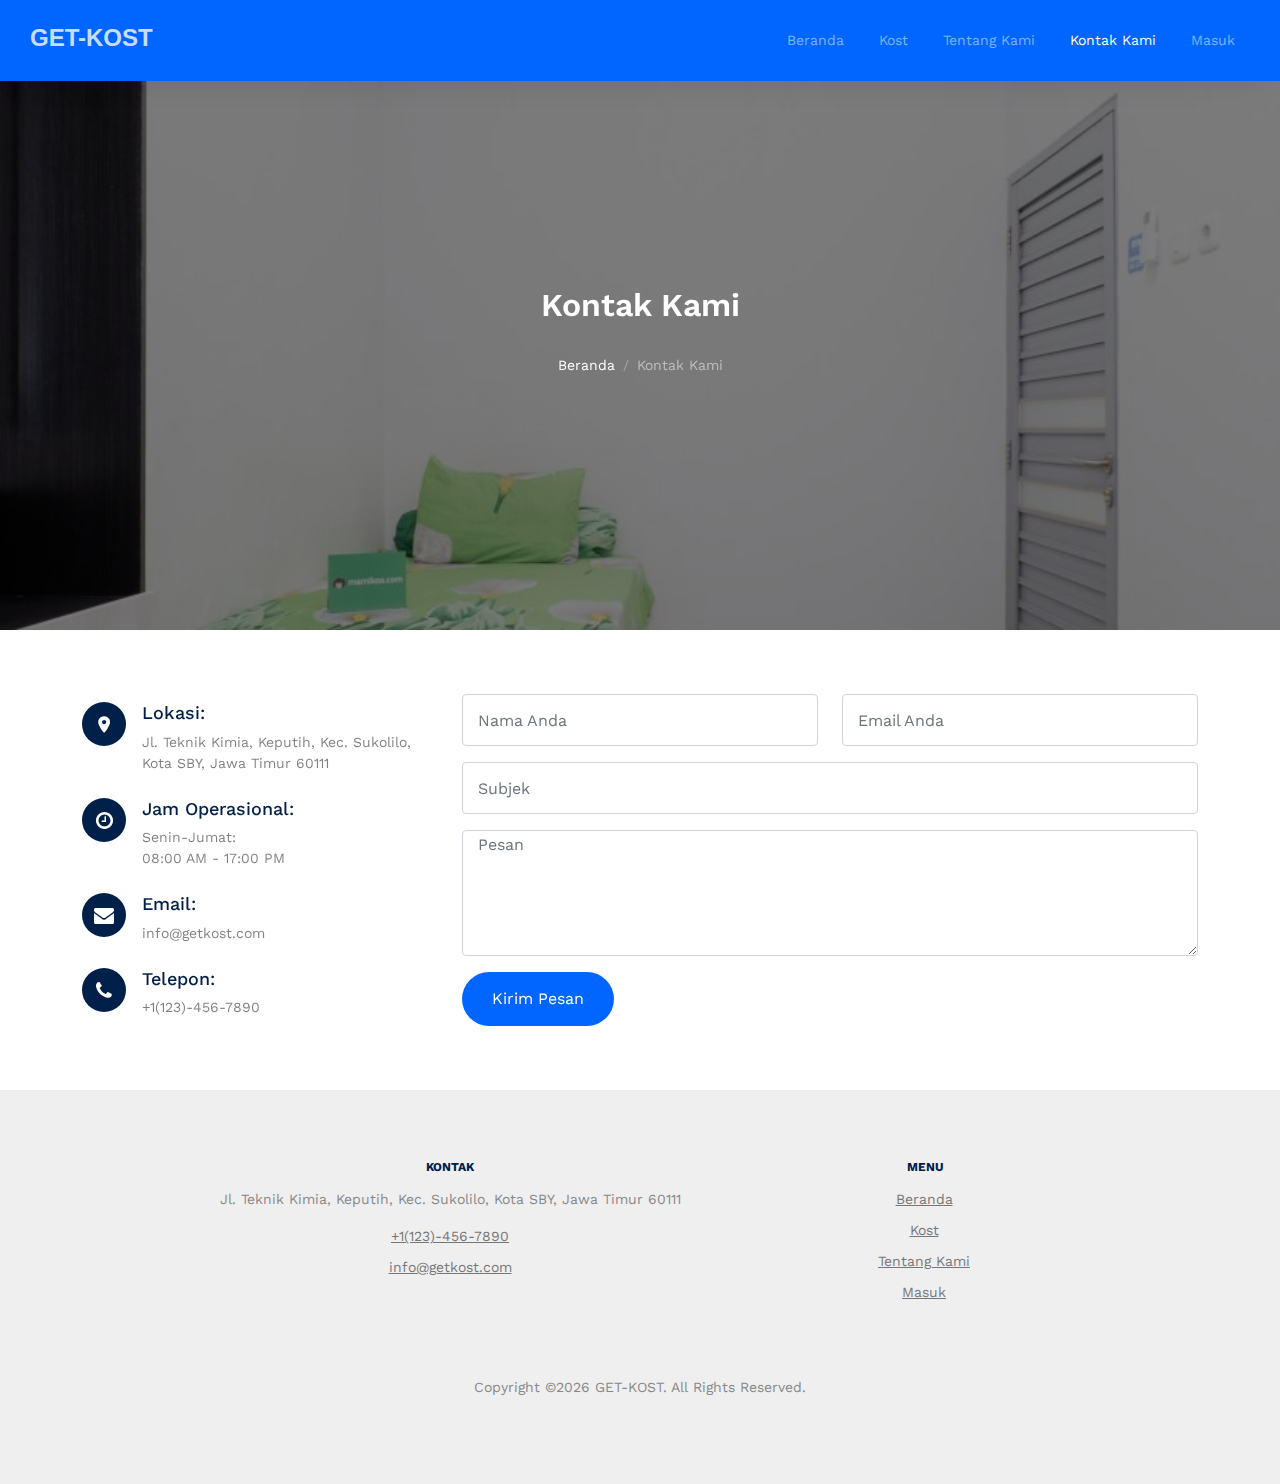
<file: contact.html>
<!doctype html>
<html lang="en">
<head>
	<meta charset="utf-8">
	<meta name="viewport" content="width=device-width, initial-scale=1">
	<link rel="shortcut icon" href="gambarkos/c02d636a8fcd43f6a198ba713bcd8280.png">
	<meta name="keywords" content="bootstrap, bootstrap5" />
	
	<link rel="preconnect" href="https://fonts.googleapis.com">
	<link rel="preconnect" href="https://fonts.gstatic.com" crossorigin>
	<link href="https://fonts.googleapis.com/css2?family=Work+Sans:wght@400;500;600;700&display=swap" rel="stylesheet">


	<link rel="stylesheet" href="fonts/icomoon/style.css">
	<link rel="stylesheet" href="fonts/flaticon/font/flaticon.css">

	<link rel="stylesheet" href="css/aos.css">
	<link rel="stylesheet" href="css/style.css">

	<title>GET-KOST &mdash; Kontak Kami</title>
</head>
<body>

	<div class="site-mobile-menu site-navbar-target">
		<div class="site-mobile-menu-header">
			<div class="site-mobile-menu-close">
				<span class="icofont-close js-menu-toggle"></span>
			</div>
		</div>
		<div class="site-mobile-menu-body"></div>
	</div>

	<nav class="site-nav">
			<div class="menu-bg-wrap">
				<div class="site-navigation">
					<a href="index.html" class="logo m-0 float-start"><b>GET-KOST</b></a>

					<ul class="js-clone-nav d-none d-lg-inline-block text-start site-menu float-end">
						<li><a href="index.html">Beranda</a></li>
						<li><a href="properties.html">Kost</a></li>
						<li><a href="about.html">Tentang Kami</a></li>
						<li class="active"><a href="contact.html">Kontak Kami</a></li>
						<li><a href="login.html">Masuk</a></li>
					</ul>

					<a href="#" class="burger light me-auto float-end mt-1 site-menu-toggle js-menu-toggle d-inline-block d-lg-none" data-toggle="collapse" data-target="#main-navbar">
						<span></span>
					</a>

				</div>
			</div>
	</nav>

	<div class="hero page-inner overlay" style="background-image: url('gambarkos/kos3_1.jpg');">

		<div class="container">
			<div class="row justify-content-center align-items-center">
				<div class="col-lg-9 text-center mt-5">
					<h1 class="heading" data-aos="fade-up">Kontak Kami</h1>

					<nav aria-label="breadcrumb" data-aos="fade-up" data-aos-delay="200">
						<ol class="breadcrumb text-center justify-content-center">
							<li class="breadcrumb-item "><a href="index.html">Beranda</a></li>
							<li class="breadcrumb-item active text-white-50" aria-current="page">Kontak Kami</li>
						</ol>
					</nav>
				</div>
			</div>
		</div>
	</div>


	<div class="section">
		<div class="container">
			<div class="row">
				<div class="col-lg-4 mb-5 mb-lg-0" data-aos="fade-up" data-aos-delay="100">
					<div class="contact-info">

						<div class="address mt-2">
							<i class="icon-room"></i>
							<h4 class="mb-2">Lokasi:</h4>
							<p>Jl. Teknik Kimia, Keputih, Kec. Sukolilo, Kota SBY, Jawa Timur 60111</p>
						</div>

						<div class="open-hours mt-4">
							<i class="icon-clock-o"></i>
							<h4 class="mb-2">Jam Operasional:</h4>
							<p>
								Senin-Jumat:<br>
								08:00 AM - 17:00 PM
							</p>
						</div>

						<div class="email mt-4">
							<i class="icon-envelope"></i>
							<h4 class="mb-2">Email:</h4>
							<p>info@getkost.com</p>
						</div>

						<div class="phone mt-4">
							<i class="icon-phone"></i>
							<h4 class="mb-2">Telepon:</h4>
							<p>+1(123)-456-7890</p>
						</div>

					</div>
				</div>
				<div class="col-lg-8" data-aos="fade-up" data-aos-delay="200">
					<form action="#">
						<div class="row">
							<div class="col-6 mb-3">
								<input type="text" class="form-control" placeholder="Nama Anda">
							</div>
							<div class="col-6 mb-3">
								<input type="email" class="form-control" placeholder="Email Anda">
							</div>
							<div class="col-12 mb-3">
								<input type="text" class="form-control" placeholder="Subjek">
							</div>
							<div class="col-12 mb-3">
								<textarea name="" id="" cols="30" rows="7" class="form-control" placeholder="Pesan"></textarea>
							</div>

							<div class="col-12">
								<input type="submit" value="Kirim Pesan" class="btn btn-primary">
							</div>
						</div>
					</form>
				</div>
			</div>
		</div>
	</div>

	<div class="site-footer">
		<div class="container">
			
			<div class="row" id="contact">
				<div class="col-lg-8 text-center justify-content-center">
					<div class="widget">
						<h3>Kontak</h3>
						<address>Jl. Teknik Kimia, Keputih, Kec. Sukolilo, Kota SBY, Jawa Timur 60111</address>
						<li class="atas"><a href="tel://11234567890">+1(123)-456-7890</a></li>
						<li class="atas"><a href="mailto:info@mydomain.com">info@getkost.com</a></li>
					</div>
				</div>
				<div class="col-lg-2 text-center justify-content-center">
					<div class="widget">
						<h3>Menu</h3>
						<ul class="list-unstyled float-start links">
							<li><a href="index.html">Beranda</a></li>
							<li><a href="properties.html">Kost</a></li>
							<li><a href="about.html">Tentang Kami</a></li>
							<li><a href="login.html">Masuk</a></li>
						</ul>
					</div>
				</div>
			</div>

			<div class="row mt-5">
				<div class="col-12 text-center">

					<p>Copyright &copy;<script>document.write(new Date().getFullYear());</script> GET-KOST. All Rights Reserved.
					</p>

          </div>
        </div>
      </div>
    </div>

    <div id="overlayer"></div>
    <div class="loader">
    	<div class="spinner-border" role="status">
    		<span class="visually-hidden">Loading...</span>
    	</div>
    </div>


    <script src="js/bootstrap.bundle.min.js"></script>
    <script src="js/tiny-slider.js"></script>
    <script src="js/aos.js"></script>
    <script src="js/navbar.js"></script>
    <script src="js/counter.js"></script>
    <script src="js/custom.js"></script>
  </body>
  </html>
</file>
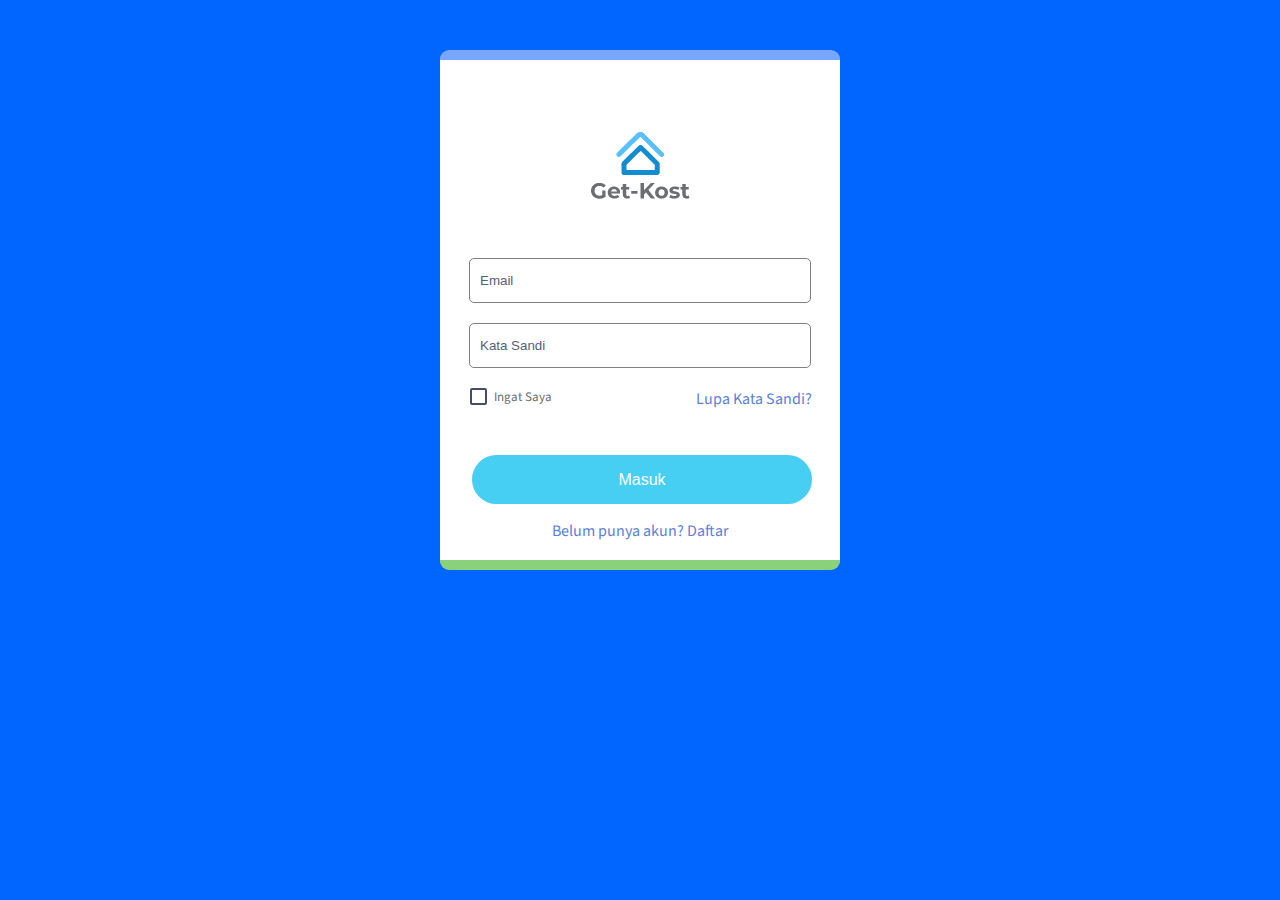
<file: login.html>
<!doctype html>
<html lang="en">
<head>
  <meta charset="utf-8">
	<meta name="viewport" content="width=device-width, initial-scale=1">
	<meta name="description" content="" />
	<meta name="keywords" content="bootstrap, bootstrap5" />

  <link rel="stylesheet" href="css/login.css">
	<link rel="shortcut icon" href="gambarkos/c02d636a8fcd43f6a198ba713bcd8280.png">
  <title>GET-KOST &mdash; Halaman Login</title>
</head>
<body id="particles-js">
    <div class="animated bounceInDown">
        <div class="container">
          <span class="error animated tada" id="msg"></span>
          <form name="form1" class="box" onsubmit="return checkStuff()">
            <h4><a href="index.html"><img src="gambarkos/c02d636a8fcd43f6a198ba713bcd8280.png"></a></h4>
            <input type="text" name="email" placeholder="Email" autocomplete="off">
              <i class="typcn typcn-eye" id="eye"></i>
              <input type="password" name="password" placeholder="Kata Sandi" id="pwd" autocomplete="off">
              <label>
                <input type="checkbox">
                <span></span>
                <small class="rmb">Ingat Saya</small>
              </label>
              <a href="#" class="forgetpass">Lupa Kata Sandi?</a>
              <input type="submit" value="Masuk" class="btn1">
            </form>
              <a href="signup.html" class="dnthave">Belum punya akun? Daftar</a>
      </div>
      
    <script type="text/javascript" src="js/login.js"></script>
</body>

</html>
</file>
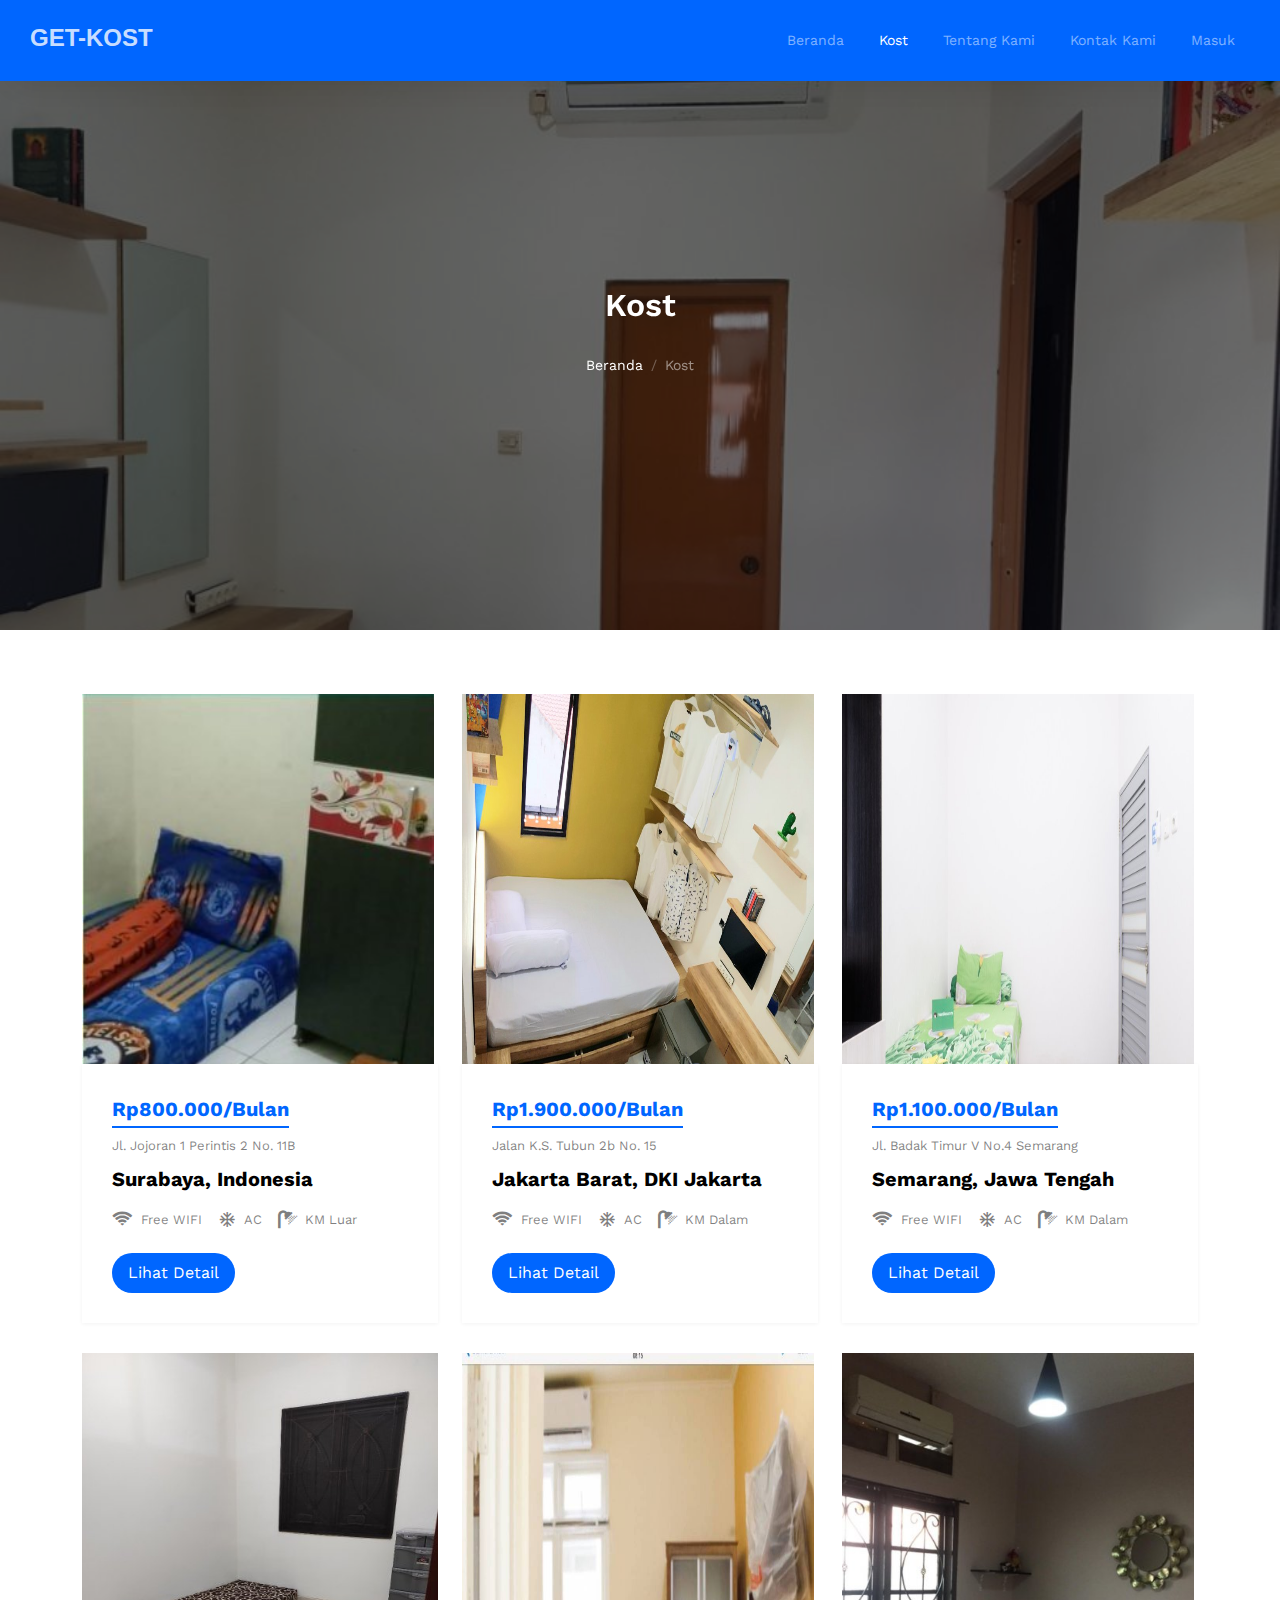
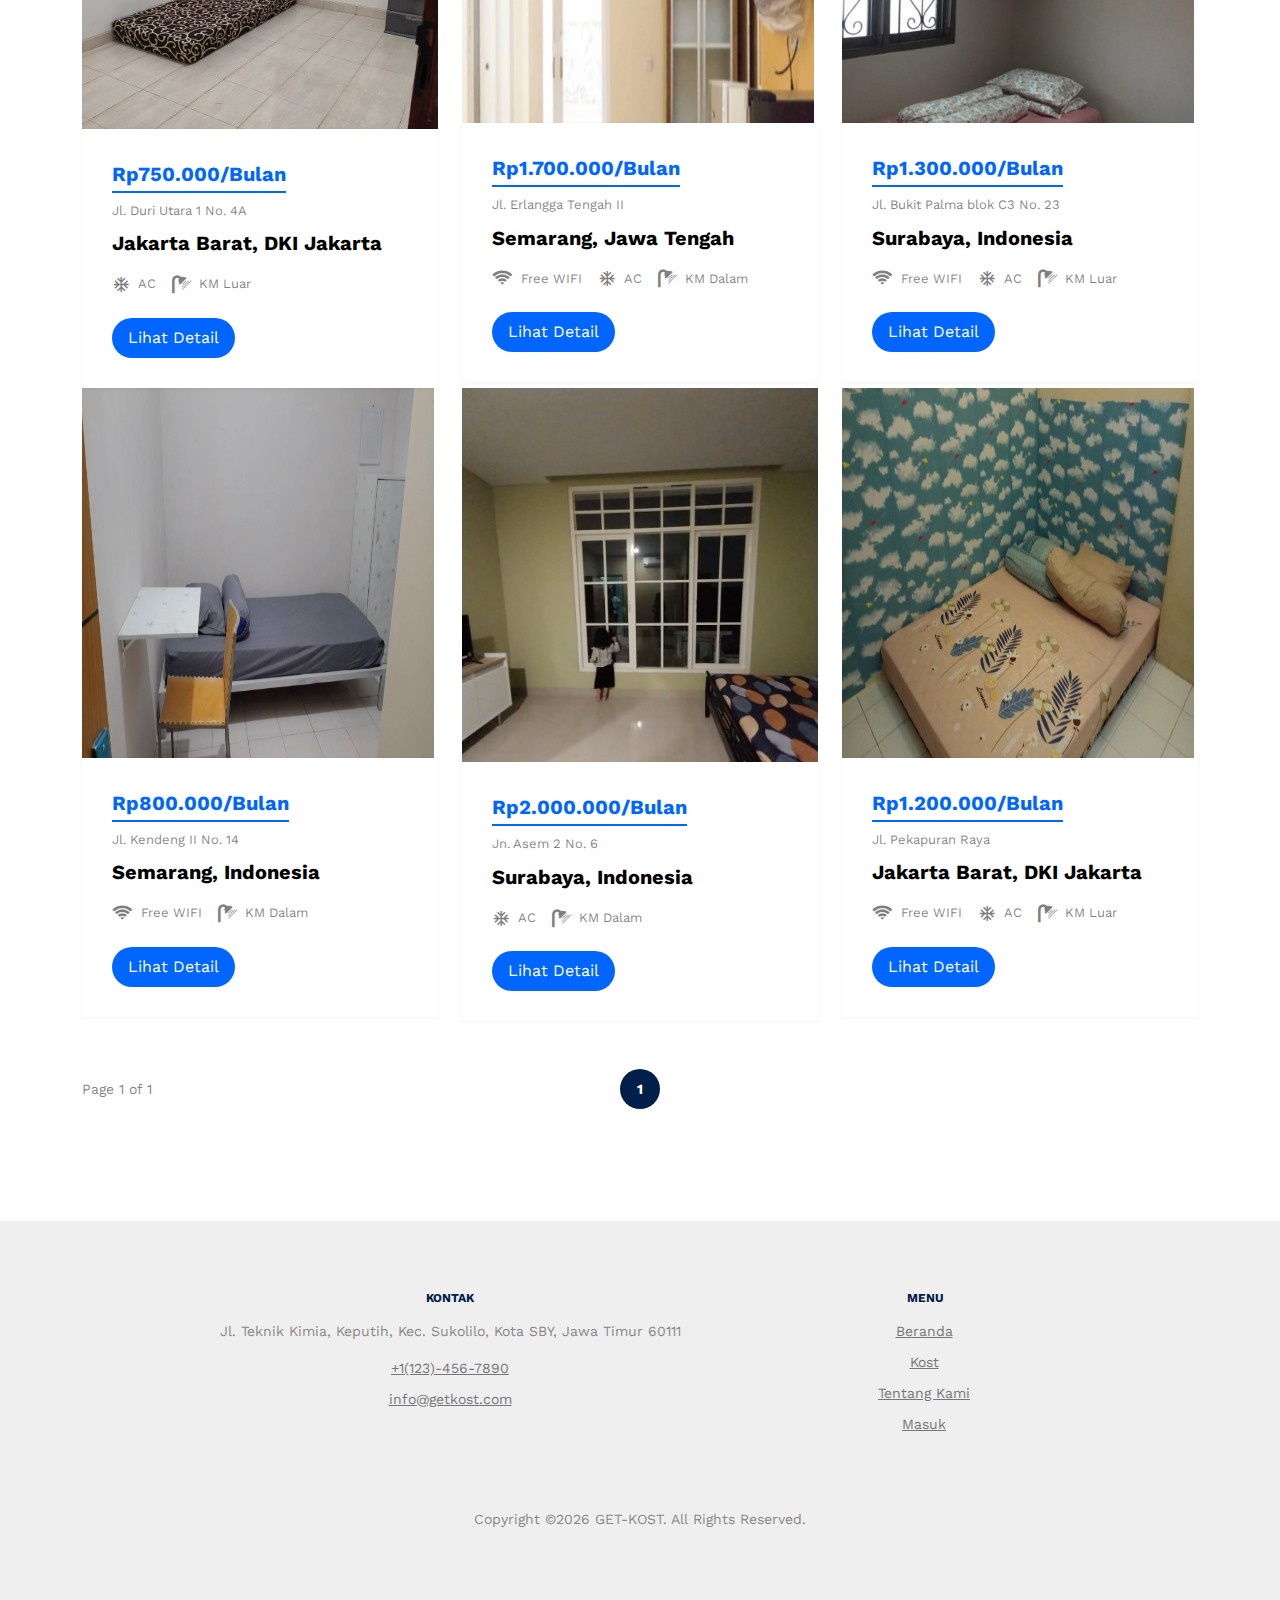
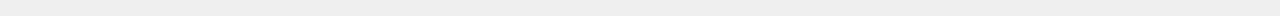
<file: properties.html>
<!doctype html>
<html lang="en">
<head>
	<meta charset="utf-8">
	<meta name="viewport" content="width=device-width, initial-scale=1">
	<link rel="shortcut icon" href="gambarkos/c02d636a8fcd43f6a198ba713bcd8280.png">
	<meta name="keywords" content="bootstrap, bootstrap5" />
	
	<link rel="preconnect" href="https://fonts.googleapis.com">
	<link rel="preconnect" href="https://fonts.gstatic.com" crossorigin>
	<link href="https://fonts.googleapis.com/css2?family=Work+Sans:wght@400;500;600;700&display=swap" rel="stylesheet">


	<link rel="stylesheet" href="fonts/icomoon/style.css">
	<link rel="stylesheet" href="fonts/flaticon/font/flaticon.css">

	<link rel="stylesheet" href="css/aos.css">
	<link rel="stylesheet" href="css/style.css">

	<title>GET-KOST &mdash; Kost</title>
</head>
<body>

	<div class="site-mobile-menu site-navbar-target">
		<div class="site-mobile-menu-header">
			<div class="site-mobile-menu-close">
				<span class="icofont-close js-menu-toggle"></span>
			</div>
		</div>
		<div class="site-mobile-menu-body"></div>
	</div>

	<nav class="site-nav">
			<div class="menu-bg-wrap">
				<div class="site-navigation">
					<a href="index.html" class="logo m-0 float-start"><b>GET-KOST</b></a>

					<ul class="js-clone-nav d-none d-lg-inline-block text-start site-menu float-end">
						<li><a href="index.html">Beranda</a></li>
						<li class="active"><a href="#">Kost</a></li>
						<li><a href="about.html">Tentang Kami</a></li>
						<li><a href="contact.html">Kontak Kami</a></li>
						<li><a href="login.html">Masuk</a></li>
					</ul>

					<a href="#" class="burger light me-auto float-end mt-1 site-menu-toggle js-menu-toggle d-inline-block d-lg-none" data-toggle="collapse" data-target="#main-navbar">
						<span></span>
					</a>

				</div>
			</div>
	</nav>

	<div class="hero page-inner overlay" style="background-image: url('gambarkos/kos2_2.jpg');">

		<div class="container">
			<div class="row justify-content-center align-items-center">
				<div class="col-lg-9 text-center mt-5">
					<h1 class="heading" data-aos="fade-up">Kost</h1>

					<nav aria-label="breadcrumb" data-aos="fade-up" data-aos-delay="200">
						<ol class="breadcrumb text-center justify-content-center">
							<li class="breadcrumb-item "><a href="index.html">Beranda</a></li>
							<li class="breadcrumb-item active text-white-50" aria-current="page">Kost</li>
						</ol>
					</nav>
				</div>
			</div>
		</div>
	</div>


	<div class="section section-properties">
		<div class="container">
			<div class="row">
				<div class="col-xs-12 col-sm-6 col-md-6 col-lg-4">
					<div class="property-item mb-30">

						<a href="property-single1.html" class="img">
							<img src="gambarkos/kos1_1.jpg" alt="Image" height="470" width="352">
						</a>

						<div class="property-content">
							<div class="price mb-2"><span>Rp800.000/Bulan</span></div>
							<div>
								<span class="d-block mb-2 text-black-50">Jl. Jojoran 1 Perintis 2 No. 11B</span>
								<span class="city d-block mb-3">Surabaya, Indonesia</span>

								<div class="specs d-flex mb-4">
									<span class="d-block d-flex align-items-center me-3">
										<span class="icon-wifi me-2"></span>
										<span class="caption">Free WIFI</span>
									</span>
									<span class="d-block d-flex align-items-center me-3">
										<span class="icon-ac_unit me-2"></span>
										<span class="caption">AC</span>
									</span>
									<span class="d-block d-flex align-items-center">
										<span img="" class="icon-shower me-2"></span>
										<span class="caption">KM Luar</span>
									</span>
								</div>

								<a href="property-single1.html" class="btn btn-primary py-2 px-3">Lihat Detail</a>
							</div>
						</div>
					</div> <!-- .item -->
				</div>
				<div class="col-xs-12 col-sm-6 col-md-6 col-lg-4">
					<div class="property-item">

						<a href="property-single2.html" class="img">
							<img src="gambarkos/kos2_1.jpg" alt="Image" height="470" width="352">
						</a>

						<div class="property-content">
							<div class="price mb-2"><span>Rp1.900.000/Bulan</span></div>
							<div>
								<span class="d-block mb-2 text-black-50">Jalan K.S. Tubun 2b No. 15</span>
								<span class="city d-block mb-3">Jakarta Barat, DKI Jakarta</span>

								<div class="specs d-flex mb-4">
									<span class="d-block d-flex align-items-center me-3">
										<span class="icon-wifi me-2"></span>
										<span class="caption">Free WIFI</span>
									</span>
									<span class="d-block d-flex align-items-center me-3">
										<span class="icon-ac_unit me-2"></span>
										<span class="caption">AC</span>
									</span>
									<span class="d-block d-flex align-items-center">
										<span img="" class="icon-shower me-2"></span>
										<span class="caption">KM Dalam</span>
									</span>
								</div>

								<a href="property-single2.html" class="btn btn-primary py-2 px-3">Lihat Detail</a>
							</div>
						</div>
					</div> <!-- .item -->
				</div>
				<div class="col-xs-12 col-sm-6 col-md-6 col-lg-4">
					<div class="property-item">

						<a href="property-single3.html" class="img">
							<img src="gambarkos/kos3_1.jpg" alt="Image" height="470" width="352">
						</a>

						<div class="property-content">
							<div class="price mb-2"><span>Rp1.100.000/Bulan</span></div>
							<div>
								<span class="d-block mb-2 text-black-50">Jl. Badak Timur V No.4 Semarang</span>
								<span class="city d-block mb-3">Semarang, Jawa Tengah</span>

								<div class="specs d-flex mb-4">
									<span class="d-block d-flex align-items-center me-3">
										<span class="icon-wifi me-2"></span>
										<span class="caption">Free WIFI</span>
									</span>
									<span class="d-block d-flex align-items-center me-3">
										<span class="icon-ac_unit me-2"></span>
										<span class="caption">AC</span>
									</span>
									<span class="d-block d-flex align-items-center">
										<span img="" class="icon-shower me-2"></span>
										<span class="caption">KM Dalam</span>
									</span>
								</div>

								<a href="property-single3.html" class="btn btn-primary py-2 px-3">Lihat Detail</a>
							</div>
						</div>
					</div> <!-- .item -->
				</div>


				<div class="col-xs-12 col-sm-6 col-md-6 col-lg-4">
					<div class="property-item">

						<a href="property-single4.html" class="img">
							<img src="gambarkos/kos4_1.jpg" alt="Image" class="img-fluid">
						</a>

						<div class="property-content">
							<div class="price mb-2"><span>Rp750.000/Bulan</span></div>
							<div>
								<span class="d-block mb-2 text-black-50">Jl. Duri Utara 1 No. 4A</span>
								<span class="city d-block mb-3">Jakarta Barat, DKI Jakarta</span>

								<div class="specs d-flex mb-4">
									<span class="d-block d-flex align-items-center me-3">
										<span class="icon-ac_unit me-2"></span>
										<span class="caption">AC</span>
									</span>
									<span class="d-block d-flex align-items-center">
										<span img="" class="icon-shower me-2"></span>
										<span class="caption">KM Luar</span>
									</span>
								</div>

								<a href="property-single4.html" class="btn btn-primary py-2 px-3">Lihat Detail</a>
							</div>
						</div>
					</div> <!-- .item -->
				</div>
				<div class="col-xs-12 col-sm-6 col-md-6 col-lg-4">
					<div class="property-item">

						<a href="property-single5.html" class="img">
							<img src="gambarkos/kos5_1.jpg" alt="Image" height="470" width="352">
						</a>

						<div class="property-content">
							<div class="price mb-2"><span>Rp1.700.000/Bulan</span></div>
							<div>
								<span class="d-block mb-2 text-black-50">Jl. Erlangga Tengah II</span>
								<span class="city d-block mb-3">Semarang, Jawa Tengah</span>

								<div class="specs d-flex mb-4">
									<span class="d-block d-flex align-items-center me-3">
										<span class="icon-wifi me-2"></span>
										<span class="caption">Free WIFI</span>
									</span>
									<span class="d-block d-flex align-items-center me-3">
										<span class="icon-ac_unit me-2"></span>
										<span class="caption">AC</span>
									</span>
									<span class="d-block d-flex align-items-center">
										<span img="" class="icon-shower me-2"></span>
										<span class="caption">KM Dalam</span>
									</span>
								</div>

								<a href="property-single5.html" class="btn btn-primary py-2 px-3">Lihat Detail</a>
							</div>
						</div>
					</div> <!-- .item -->
				</div>
				<div class="col-xs-12 col-sm-6 col-md-6 col-lg-4">
					<div class="property-item">

						<a href="property-single6.html" class="img">
							<img src="gambarkos/kos6_1.jpg" alt="Image" height="470" width="352">
						</a>

						<div class="property-content">
							<div class="price mb-2"><span>Rp1.300.000/Bulan</span></div>
							<div>
								<span class="d-block mb-2 text-black-50">Jl. Bukit Palma blok C3 No. 23</span>
								<span class="city d-block mb-3">Surabaya, Indonesia</span>

								<div class="specs d-flex mb-4">
									<span class="d-block d-flex align-items-center me-3">
										<span class="icon-wifi me-2"></span>
										<span class="caption">Free WIFI</span>
									</span>
									<span class="d-block d-flex align-items-center me-3">
										<span class="icon-ac_unit me-2"></span>
										<span class="caption">AC</span>
									</span>
									<span class="d-block d-flex align-items-center">
										<span img="" class="icon-shower me-2"></span>
										<span class="caption">KM Luar</span>
									</span>
								</div>

								<a href="property-single6.html" class="btn btn-primary py-2 px-3">Lihat Detail</a>
							</div>
						</div>
					</div> <!-- .item -->
				</div>


				<div class="col-xs-12 col-sm-6 col-md-6 col-lg-4">
					<div class="property-item">

						<a href="property-single7.html" class="img">
							<img src="gambarkos/kos7_1.jpg" alt="Image" height="470" width="352">
						</a>

						<div class="property-content">
							<div class="price mb-2"><span>Rp800.000/Bulan</span></div>
							<div>
								<span class="d-block mb-2 text-black-50">Jl. Kendeng II No. 14</span>
								<span class="city d-block mb-3">Semarang, Indonesia</span>

								<div class="specs d-flex mb-4">
									<span class="d-block d-flex align-items-center me-3">
										<span class="icon-wifi me-2"></span>
										<span class="caption">Free WIFI</span>
									</span>
									<span class="d-block d-flex align-items-center">
										<span img="" class="icon-shower me-2"></span>
										<span class="caption">KM Dalam</span>
									</span>
								</div>

								<a href="property-single7.html" class="btn btn-primary py-2 px-3">Lihat Detail</a>
							</div>
						</div>
					</div> <!-- .item -->
				</div>
				<div class="col-xs-12 col-sm-6 col-md-6 col-lg-4">
					<div class="property-item">

						<a href="property-single9.html" class="img">
							<img src="gambarkos/kos9_1.jpg" alt="Image" class="img-fluid">
						</a>

						<div class="property-content">
							<div class="price mb-2"><span>Rp2.000.000/Bulan</span></div>
							<div>
								<span class="d-block mb-2 text-black-50">Jn. Asem 2 No. 6</span>
								<span class="city d-block mb-3">Surabaya, Indonesia</span>

								<div class="specs d-flex mb-4">
									<span class="d-block d-flex align-items-center me-3">
										<span class="icon-ac_unit me-2"></span>
										<span class="caption">AC</span>
									</span>
									<span class="d-block d-flex align-items-center">
										<span img="" class="icon-shower me-2"></span>
										<span class="caption">KM Dalam</span>
									</span>
								</div>

								<a href="property-single8.html" class="btn btn-primary py-2 px-3">Lihat Detail</a>
							</div>
						</div>
					</div> <!-- .item -->
				</div>
				<div class="col-xs-12 col-sm-6 col-md-6 col-lg-4">
					<div class="property-item">

						<a href="property-single8.html" class="img">
							<img src="gambarkos/kos8_1.jpg" alt="Image" height="470" width="352">
						</a>

						<div class="property-content">
							<div class="price mb-2"><span>Rp1.200.000/Bulan</span></div>
							<div>
								<span class="d-block mb-2 text-black-50">Jl. Pekapuran Raya</span>
								<span class="city d-block mb-3">Jakarta Barat, DKI Jakarta</span>

								<div class="specs d-flex mb-4">
									<span class="d-block d-flex align-items-center me-3">
										<span class="icon-wifi me-2"></span>
										<span class="caption">Free WIFI</span>
									</span>
									<span class="d-block d-flex align-items-center me-3">
										<span class="icon-ac_unit me-2"></span>
										<span class="caption">AC</span>
									</span>
									<span class="d-block d-flex align-items-center">
										<span img="" class="icon-shower me-2"></span>
										<span class="caption">KM Luar</span>
									</span>
								</div>

								<a href="property-single9.html" class="btn btn-primary py-2 px-3">Lihat Detail</a>
							</div>
						</div>
					</div> <!-- .item -->
				</div>
			</div>
			<div class="row align-items-center py-5">
				<div class="col-lg-3">
					Page 1 of 1
				</div>
				<div class="col-lg-6 text-center">
					<div class="custom-pagination">
						<a href="#" class="active">1</a>
					</div>
				</div>
			</div>
		</div>
	</div>

	<div class="site-footer">
		<div class="container">
			
			<div class="row" id="contact">
				<div class="col-lg-8 text-center justify-content-center">
					<div class="widget">
						<h3>Kontak</h3>
						<address>Jl. Teknik Kimia, Keputih, Kec. Sukolilo, Kota SBY, Jawa Timur 60111</address>
						<li class="atas"><a href="tel://11234567890">+1(123)-456-7890</a></li>
						<li class="atas"><a href="mailto:info@mydomain.com">info@getkost.com</a></li>
					</div>
				</div>
				<div class="col-lg-2 text-center justify-content-center">
					<div class="widget">
						<h3>Menu</h3>
						<ul class="list-unstyled float-start links">
							<li><a href="index.html">Beranda</a></li>
							<li><a href="properties.html">Kost</a></li>
							<li><a href="about.html">Tentang Kami</a></li>
							<li><a href="login.html">Masuk</a></li>
						</ul>
					</div>
				</div>
			</div>

			<div class="row mt-5">
				<div class="col-12 text-center">

					<p>Copyright &copy;<script>document.write(new Date().getFullYear());</script> GET-KOST. All Rights Reserved.
					</p>

          </div>
        </div>
      </div>
    </div>

    <div id="overlayer"></div>
    <div class="loader">
    	<div class="spinner-border" role="status">
    		<span class="visually-hidden">Loading...</span>
    	</div>
    </div>


    <script src="js/bootstrap.bundle.min.js"></script>
    <script src="js/tiny-slider.js"></script>
    <script src="js/aos.js"></script>
    <script src="js/navbar.js"></script>
    <script src="js/counter.js"></script>
    <script src="js/custom.js"></script>
  </body>
  </html>
</file>
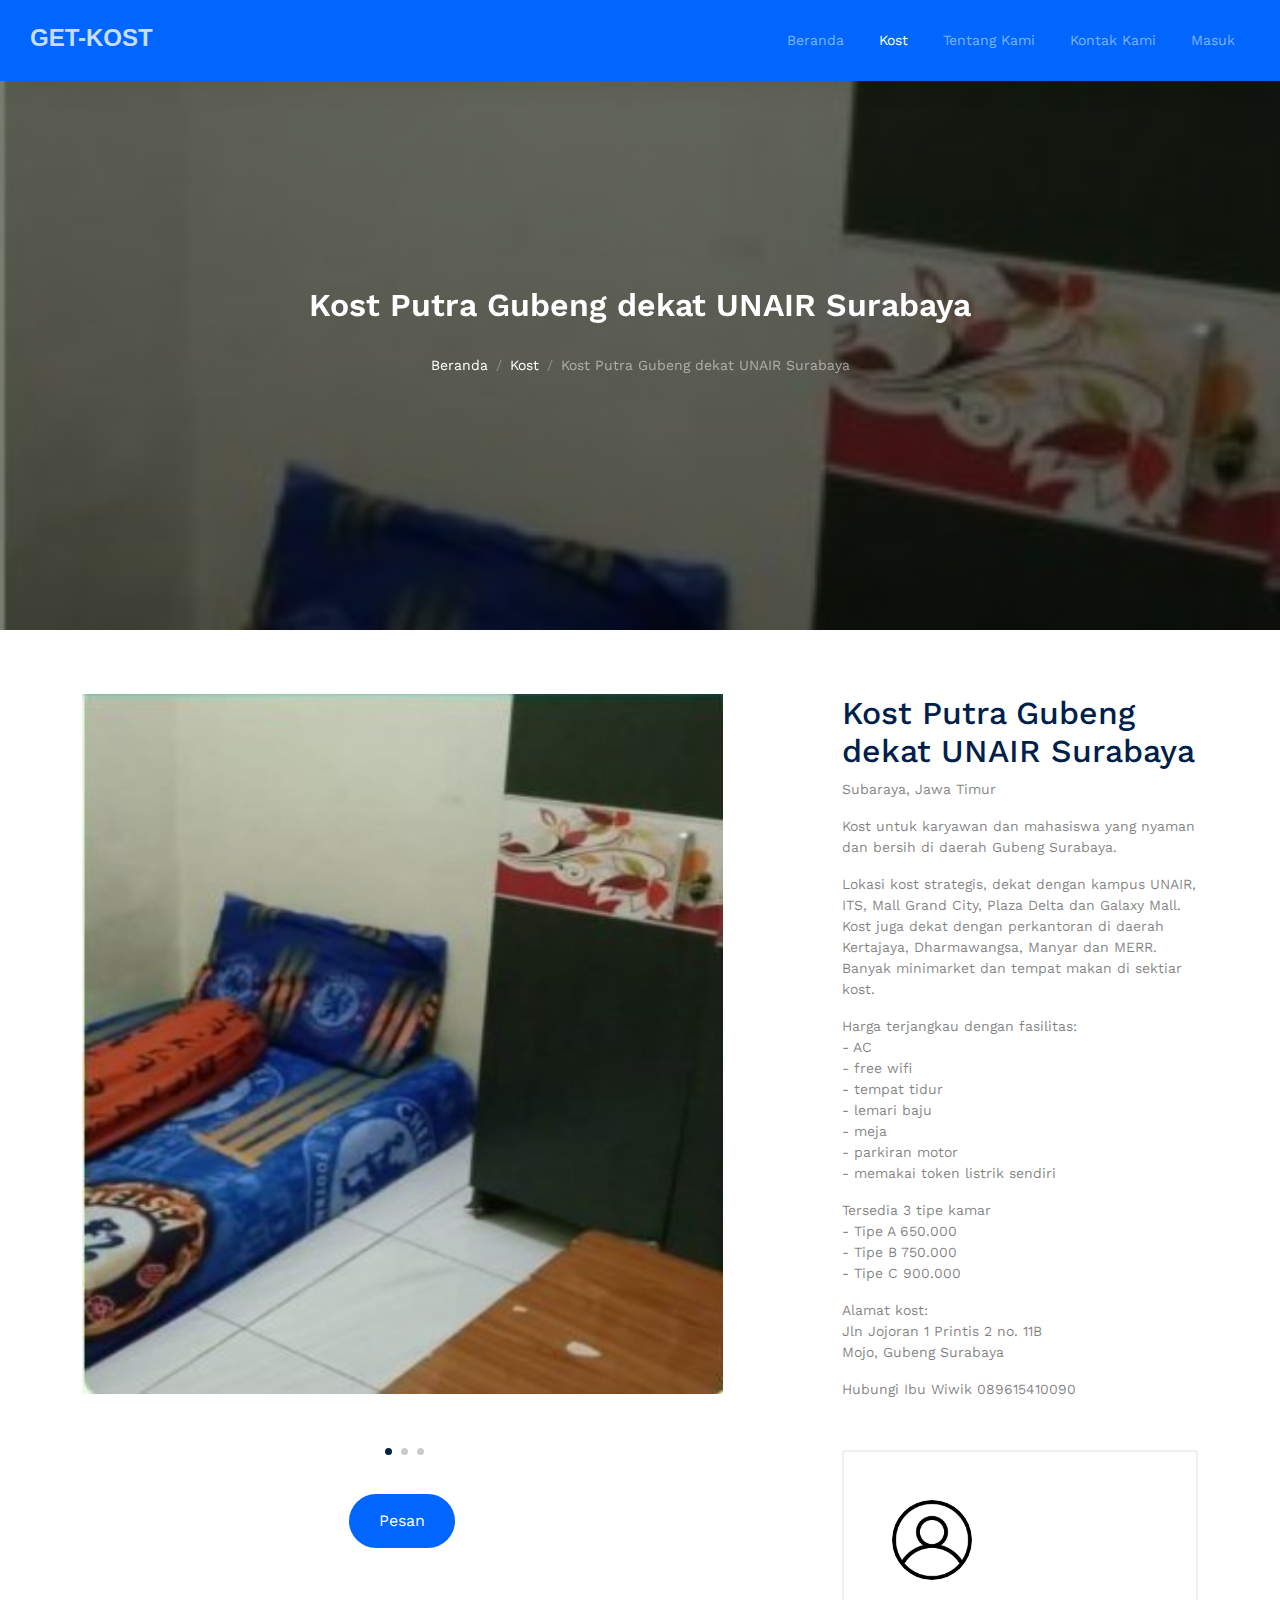
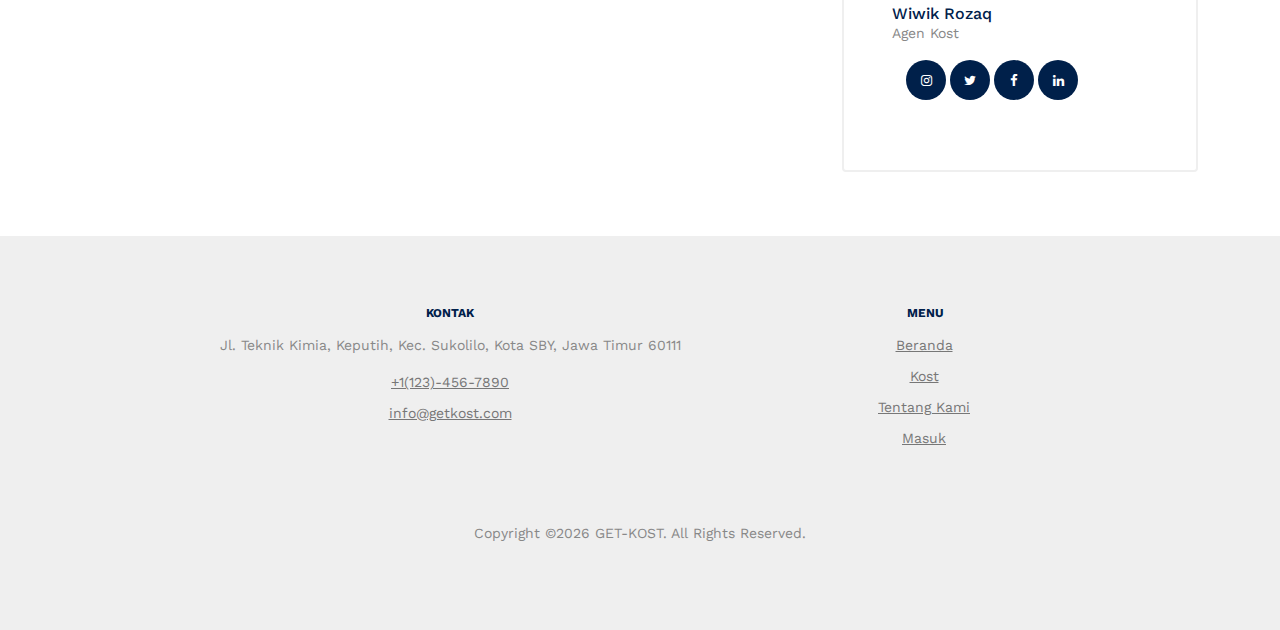
<file: property-single1.html>
<!doctype html>
<html>
<head>
	<meta charset="utf-8">
	<meta name="viewport" content="width=device-width, initial-scale=1">
	<link rel="shortcut icon" href="gambarkos/c02d636a8fcd43f6a198ba713bcd8280.png">
	<meta name="keywords" content="bootstrap, bootstrap5" />
	
	<link rel="preconnect" href="https://fonts.googleapis.com">
	<link rel="preconnect" href="https://fonts.gstatic.com" crossorigin>
	<link href="https://fonts.googleapis.com/css2?family=Work+Sans:wght@400;500;600;700&display=swap" rel="stylesheet">


	<link rel="stylesheet" href="fonts/icomoon/style.css">
	<link rel="stylesheet" href="fonts/flaticon/font/flaticon.css">

	<link rel="stylesheet" href="css/aos.css">
	<link rel="stylesheet" href="css/style.css">

	<title>GET-KOST &mdash; Kost Putra Gubeng dekat UNAIR Surabaya</title>
</head>
<body>

	<div class="site-mobile-menu site-navbar-target">
		<div class="site-mobile-menu-header">
			<div class="site-mobile-menu-close">
				<span class="icofont-close js-menu-toggle"></span>
			</div>
		</div>
		<div class="site-mobile-menu-body"></div>
	</div>

	<nav class="site-nav">
			<div class="menu-bg-wrap">
				<div class="site-navigation">
					<a href="index.html" class="logo m-0 float-start"><b>GET-KOST</b></a>

					<ul class="js-clone-nav d-none d-lg-inline-block text-start site-menu float-end">
						<li><a href="index.html">Beranda</a></li>
						<li class="active"><a href="properties.html">Kost</a></li>
						<li><a href="about.html">Tentang Kami</a></li>
						<li><a href="contact.html">Kontak Kami</a></li>
						<li><a href="login.html">Masuk</a></li>
					</ul>

					<a href="#" class="burger light me-auto float-end mt-1 site-menu-toggle js-menu-toggle d-inline-block d-lg-none" data-toggle="collapse" data-target="#main-navbar">
						<span></span>
					</a>

				</div>
			</div>
	</nav>


	<div class="hero page-inner overlay" style="background-image: url('gambarkos/kos1_1.jpg');">

		<div class="container">
			<div class="row justify-content-center align-items-center">
				<div class="col-lg-9 text-center mt-5">
					<h1 class="heading" data-aos="fade-up">Kost Putra Gubeng dekat UNAIR Surabaya</h1>

					<nav aria-label="breadcrumb" data-aos="fade-up" data-aos-delay="200">
						<ol class="breadcrumb text-center justify-content-center">
							<li class="breadcrumb-item "><a href="index.html">Beranda</a></li>
							<li class="breadcrumb-item "><a href="properties.html">Kost</a></li>
							<li class="breadcrumb-item active text-white-50" aria-current="page">Kost Putra Gubeng dekat UNAIR Surabaya</li>
						</ol>
					</nav>


				</div>
			</div>


		</div>
	</div>


	<div class="section">
		<div class="container">
			<div class="row justify-content-between">
				<div class="col-lg-7">
					<div class="img-property-slide-wrap">
						<div class="img-property-slide">
							<img src="gambarkos/kos1_1.jpg" alt="Image" class="img-fluid">
							<img src="gambarkos/kos1_2.jpg" alt="Image" class="img-fluid">
							<img src="gambarkos/kos1_3.jpg" alt="Image" class="img-fluid">
						</div>
					</div>
					<div class="text-center justify-content-center">
						<button type="submit" class="btn btn-primary">Pesan</button>
					</div>
				</div>
				<div class="col-lg-4">
					<h2 class="heading text-primary">Kost Putra Gubeng dekat UNAIR Surabaya</h2>
					<p class="meta">Subaraya, Jawa Timur</p>
					<p class="text-black-50">Kost untuk karyawan dan mahasiswa yang nyaman dan bersih di daerah Gubeng Surabaya.

					<p>Lokasi kost strategis, dekat dengan kampus UNAIR, ITS, Mall Grand City, Plaza Delta dan Galaxy Mall.
					Kost juga dekat dengan perkantoran di daerah Kertajaya, Dharmawangsa, Manyar dan MERR.
					Banyak minimarket dan tempat makan di sektiar kost.</p>
					<p>Harga terjangkau dengan fasilitas:<br>
						- AC<br>
						- free wifi<br>
						- tempat tidur<br>
						- lemari baju<br>
						- meja<br>
						- parkiran motor<br>
						- memakai token listrik sendiri<br>
					</p>
					<p>Tersedia 3 tipe kamar<br>
						- Tipe A 650.000<br>
						- Tipe B 750.000<br>
						- Tipe C 900.000<br>
					</p>
					<p>Alamat kost:<br>
						Jln Jojoran 1 Printis 2 no. 11B<br>
						Mojo, Gubeng Surabaya<br>
					</p>
					<p>Hubungi Ibu Wiwik 089615410090</p>
					
					<div class="d-block agent-box p-5">
						<div class="img mb-4">
							<img src="gambarkos/user.png" alt="Image" class="img-fluid">
						</div>
						<div class="text">
							<h3 class="mb-0">Wiwik Rozaq</h3>
							<div class="meta mb-3">Agen Kost</div>
							<ul class="list-unstyled social dark-hover d-flex">
								<li class="me-1"><a href="#"><span class="icon-instagram"></span></a></li>
								<li class="me-1"><a href="#"><span class="icon-twitter"></span></a></li>
								<li class="me-1"><a href="#"><span class="icon-facebook"></span></a></li>
								<li class="me-1"><a href="#"><span class="icon-linkedin"></span></a></li>
							</ul>
						</div>
					</div>
				</div>
			</div>
		</div>
	</div>

	<div class="site-footer">
		<div class="container">
			
			<div class="row" id="contact">
				<div class="col-lg-8 text-center justify-content-center">
					<div class="widget">
						<h3>Kontak</h3>
						<address>Jl. Teknik Kimia, Keputih, Kec. Sukolilo, Kota SBY, Jawa Timur 60111</address>
						<li class="atas"><a href="tel://11234567890">+1(123)-456-7890</a></li>
						<li class="atas"><a href="mailto:info@mydomain.com">info@getkost.com</a></li>
					</div>
				</div>
				<div class="col-lg-2 text-center justify-content-center">
					<div class="widget">
						<h3>Menu</h3>
						<ul class="list-unstyled float-start links">
							<li><a href="index.html">Beranda</a></li>
							<li><a href="properties.html">Kost</a></li>
							<li><a href="about.html">Tentang Kami</a></li>
							<li><a href="login.html">Masuk</a></li>
						</ul>
					</div>
				</div>
			</div>

			<div class="row mt-5">
				<div class="col-12 text-center">

					<p>Copyright &copy;<script>document.write(new Date().getFullYear());</script> GET-KOST. All Rights Reserved.
					</p>

          </div>
        </div>
      </div>
    </div>

    <div id="overlayer"></div>
    <div class="loader">
    	<div class="spinner-border" role="status">
    		<span class="visually-hidden">Loading...</span>
    	</div>
    </div>

    <script src="js/bootstrap.bundle.min.js"></script>
    <script src="js/tiny-slider.js"></script>
    <script src="js/aos.js"></script>
    <script src="js/navbar.js"></script>
    <script src="js/counter.js"></script>
    <script src="js/custom.js"></script>
  </body>
  </html>
</file>
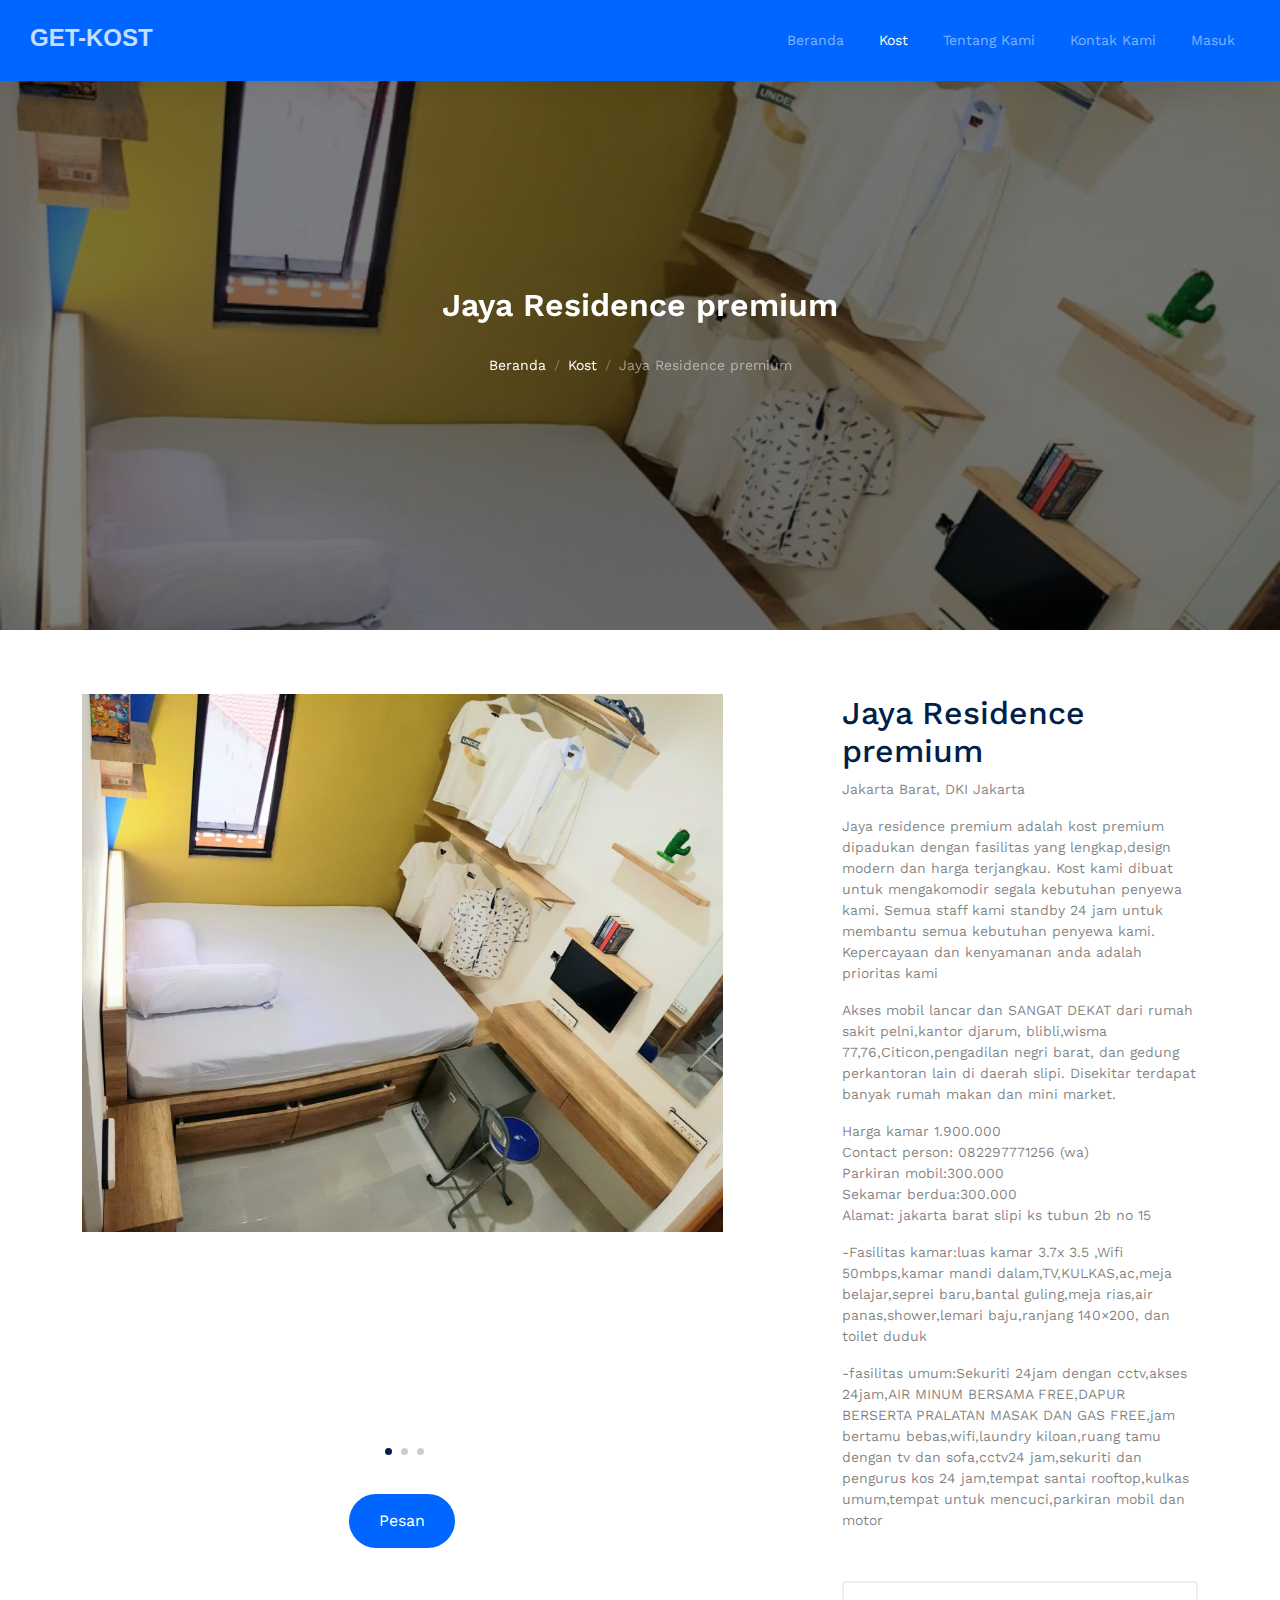
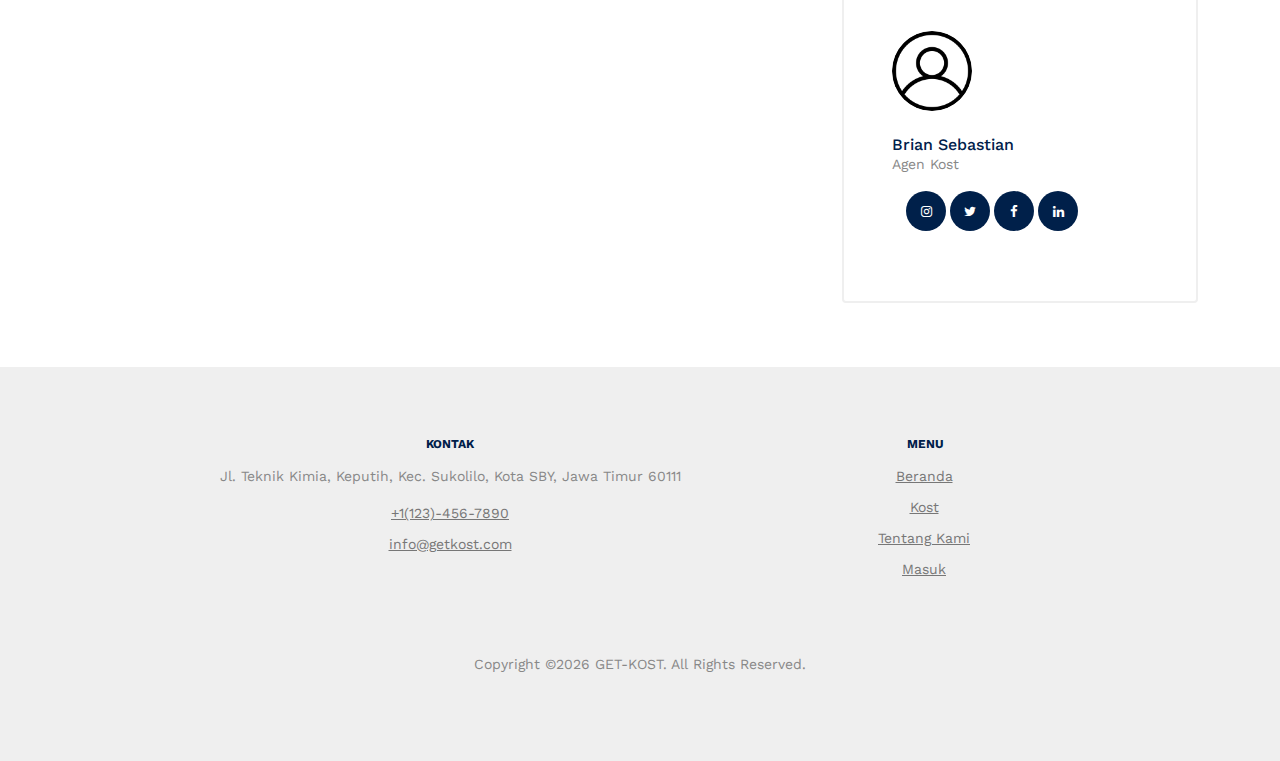
<file: property-single2.html>
<!doctype html>
<html>
<head>
	<meta charset="utf-8">
	<meta name="viewport" content="width=device-width, initial-scale=1">
	<link rel="shortcut icon" href="gambarkos/c02d636a8fcd43f6a198ba713bcd8280.png">
	<meta name="keywords" content="bootstrap, bootstrap5" />
	
	<link rel="preconnect" href="https://fonts.googleapis.com">
	<link rel="preconnect" href="https://fonts.gstatic.com" crossorigin>
	<link href="https://fonts.googleapis.com/css2?family=Work+Sans:wght@400;500;600;700&display=swap" rel="stylesheet">


	<link rel="stylesheet" href="fonts/icomoon/style.css">
	<link rel="stylesheet" href="fonts/flaticon/font/flaticon.css">

	<link rel="stylesheet" href="css/aos.css">
	<link rel="stylesheet" href="css/style.css">

	<title>GET-KOST &mdash; Jaya Residence premium</title>
</head>
<body>

	<div class="site-mobile-menu site-navbar-target">
		<div class="site-mobile-menu-header">
			<div class="site-mobile-menu-close">
				<span class="icofont-close js-menu-toggle"></span>
			</div>
		</div>
		<div class="site-mobile-menu-body"></div>
	</div>

	<nav class="site-nav">
			<div class="menu-bg-wrap">
				<div class="site-navigation">
					<a href="index.html" class="logo m-0 float-start"><b>GET-KOST</b></a>

					<ul class="js-clone-nav d-none d-lg-inline-block text-start site-menu float-end">
						<li><a href="index.html">Beranda</a></li>
						<li class="active"><a href="properties.html">Kost</a></li>
						<li><a href="about.html">Tentang Kami</a></li>
						<li><a href="contact.html">Kontak Kami</a></li>
						<li><a href="login.html">Masuk</a></li>
					</ul>

					<a href="#" class="burger light me-auto float-end mt-1 site-menu-toggle js-menu-toggle d-inline-block d-lg-none" data-toggle="collapse" data-target="#main-navbar">
						<span></span>
					</a>

				</div>
			</div>
	</nav>


	<div class="hero page-inner overlay" style="background-image: url('gambarkos/kos2_1.jpg');">

		<div class="container">
			<div class="row justify-content-center align-items-center">
				<div class="col-lg-9 text-center mt-5">
					<h1 class="heading" data-aos="fade-up">Jaya Residence premium</h1>

					<nav aria-label="breadcrumb" data-aos="fade-up" data-aos-delay="200">
						<ol class="breadcrumb text-center justify-content-center">
							<li class="breadcrumb-item "><a href="index.html">Beranda</a></li>
							<li class="breadcrumb-item "><a href="properties.html">Kost</a></li>
							<li class="breadcrumb-item active text-white-50" aria-current="page">Jaya Residence premium</li>
						</ol>
					</nav>


				</div>
			</div>


		</div>
	</div>


	<div class="section">
		<div class="container">
			<div class="row justify-content-between">
				<div class="col-lg-7">
					<div class="img-property-slide-wrap">
						<div class="img-property-slide">
							<img src="gambarkos/kos2_1.jpg" alt="Image" class="img-fluid">
							<img src="gambarkos/kos2_2.jpg" alt="Image" class="img-fluid">
							<img src="gambarkos/kos2_3.jpg" alt="Image" class="img-fluid">
						</div>
					</div>
					<div class="text-center justify-content-center">
						<button type="submit" class="btn btn-primary">Pesan</button>
					</div>
				</div>
				<div class="col-lg-4">
					<h2 class="heading text-primary">Jaya Residence premium</h2>
					<p class="meta">Jakarta Barat, DKI Jakarta</p>
					<p class="text-black-50">
						Jaya residence premium adalah kost premium dipadukan dengan fasilitas yang lengkap,design modern dan harga terjangkau. Kost kami dibuat untuk mengakomodir segala kebutuhan penyewa kami. Semua staff kami standby 24 jam untuk membantu semua kebutuhan penyewa kami. Kepercayaan dan kenyamanan anda adalah prioritas kami





						<p>Akses mobil lancar dan SANGAT DEKAT dari rumah sakit pelni,kantor djarum, blibli,wisma 77,76,Citicon,pengadilan negri barat, dan gedung perkantoran lain di daerah slipi. Disekitar terdapat banyak rumah makan dan mini market.
						</p>
						<p>Harga kamar 1.900.000<br>
							Contact person: 082297771256 (wa)<br>
							Parkiran mobil:300.000<br>
							Sekamar berdua:300.000<br>
							Alamat: jakarta barat slipi ks tubun 2b no 15<br></p>
						<p>-Fasilitas kamar:luas kamar 3.7x 3.5 ,Wifi 50mbps,kamar mandi dalam,TV,KULKAS,ac,meja belajar,seprei baru,bantal guling,meja rias,air panas,shower,lemari baju,ranjang 140×200, dan toilet duduk
						</p>
						<p>-fasilitas umum:Sekuriti 24jam dengan cctv,akses 24jam,AIR MINUM BERSAMA FREE,DAPUR BERSERTA PRALATAN MASAK DAN GAS FREE,jam bertamu bebas,wifi,laundry kiloan,ruang tamu dengan tv dan sofa,cctv24 jam,sekuriti dan pengurus kos 24 jam,tempat santai rooftop,kulkas umum,tempat untuk mencuci,parkiran mobil dan motor
						</p>
					</p>
					
					<div class="d-block agent-box p-5">
						<div class="img mb-4">
							<img src="gambarkos/user.png" alt="Image" class="img-fluid">
						</div>
						<div class="text">
							<h3 class="mb-0">Brian Sebastian</h3>
							<div class="meta mb-3">Agen Kost</div>
							<ul class="list-unstyled social dark-hover d-flex">
								<li class="me-1"><a href="#"><span class="icon-instagram"></span></a></li>
								<li class="me-1"><a href="#"><span class="icon-twitter"></span></a></li>
								<li class="me-1"><a href="#"><span class="icon-facebook"></span></a></li>
								<li class="me-1"><a href="#"><span class="icon-linkedin"></span></a></li>

							</ul>
						</div>
					</div>
				</div>
			</div>
		</div>
	</div>

	<div class="site-footer">
		<div class="container">
			
			<div class="row" id="contact">
				<div class="col-lg-8 text-center justify-content-center">
					<div class="widget">
						<h3>Kontak</h3>
						<address>Jl. Teknik Kimia, Keputih, Kec. Sukolilo, Kota SBY, Jawa Timur 60111</address>
						<li class="atas"><a href="tel://11234567890">+1(123)-456-7890</a></li>
						<li class="atas"><a href="mailto:info@mydomain.com">info@getkost.com</a></li>
					</div>
				</div>
				<div class="col-lg-2 text-center justify-content-center">
					<div class="widget">
						<h3>Menu</h3>
						<ul class="list-unstyled float-start links">
							<li><a href="index.html">Beranda</a></li>
							<li><a href="properties.html">Kost</a></li>
							<li><a href="about.html">Tentang Kami</a></li>
							<li><a href="login.html">Masuk</a></li>
						</ul>
					</div>
				</div>
			</div>

			<div class="row mt-5">
				<div class="col-12 text-center">

					<p>Copyright &copy;<script>document.write(new Date().getFullYear());</script> GET-KOST. All Rights Reserved.
					</p>

          </div>
        </div>
      </div>
    </div>

    <div id="overlayer"></div>
    <div class="loader">
    	<div class="spinner-border" role="status">
    		<span class="visually-hidden">Loading...</span>
    	</div>
    </div>


    <script src="js/bootstrap.bundle.min.js"></script>
    <script src="js/tiny-slider.js"></script>
    <script src="js/aos.js"></script>
    <script src="js/navbar.js"></script>
    <script src="js/counter.js"></script>
    <script src="js/custom.js"></script>
  </body>
  </html>
</file>
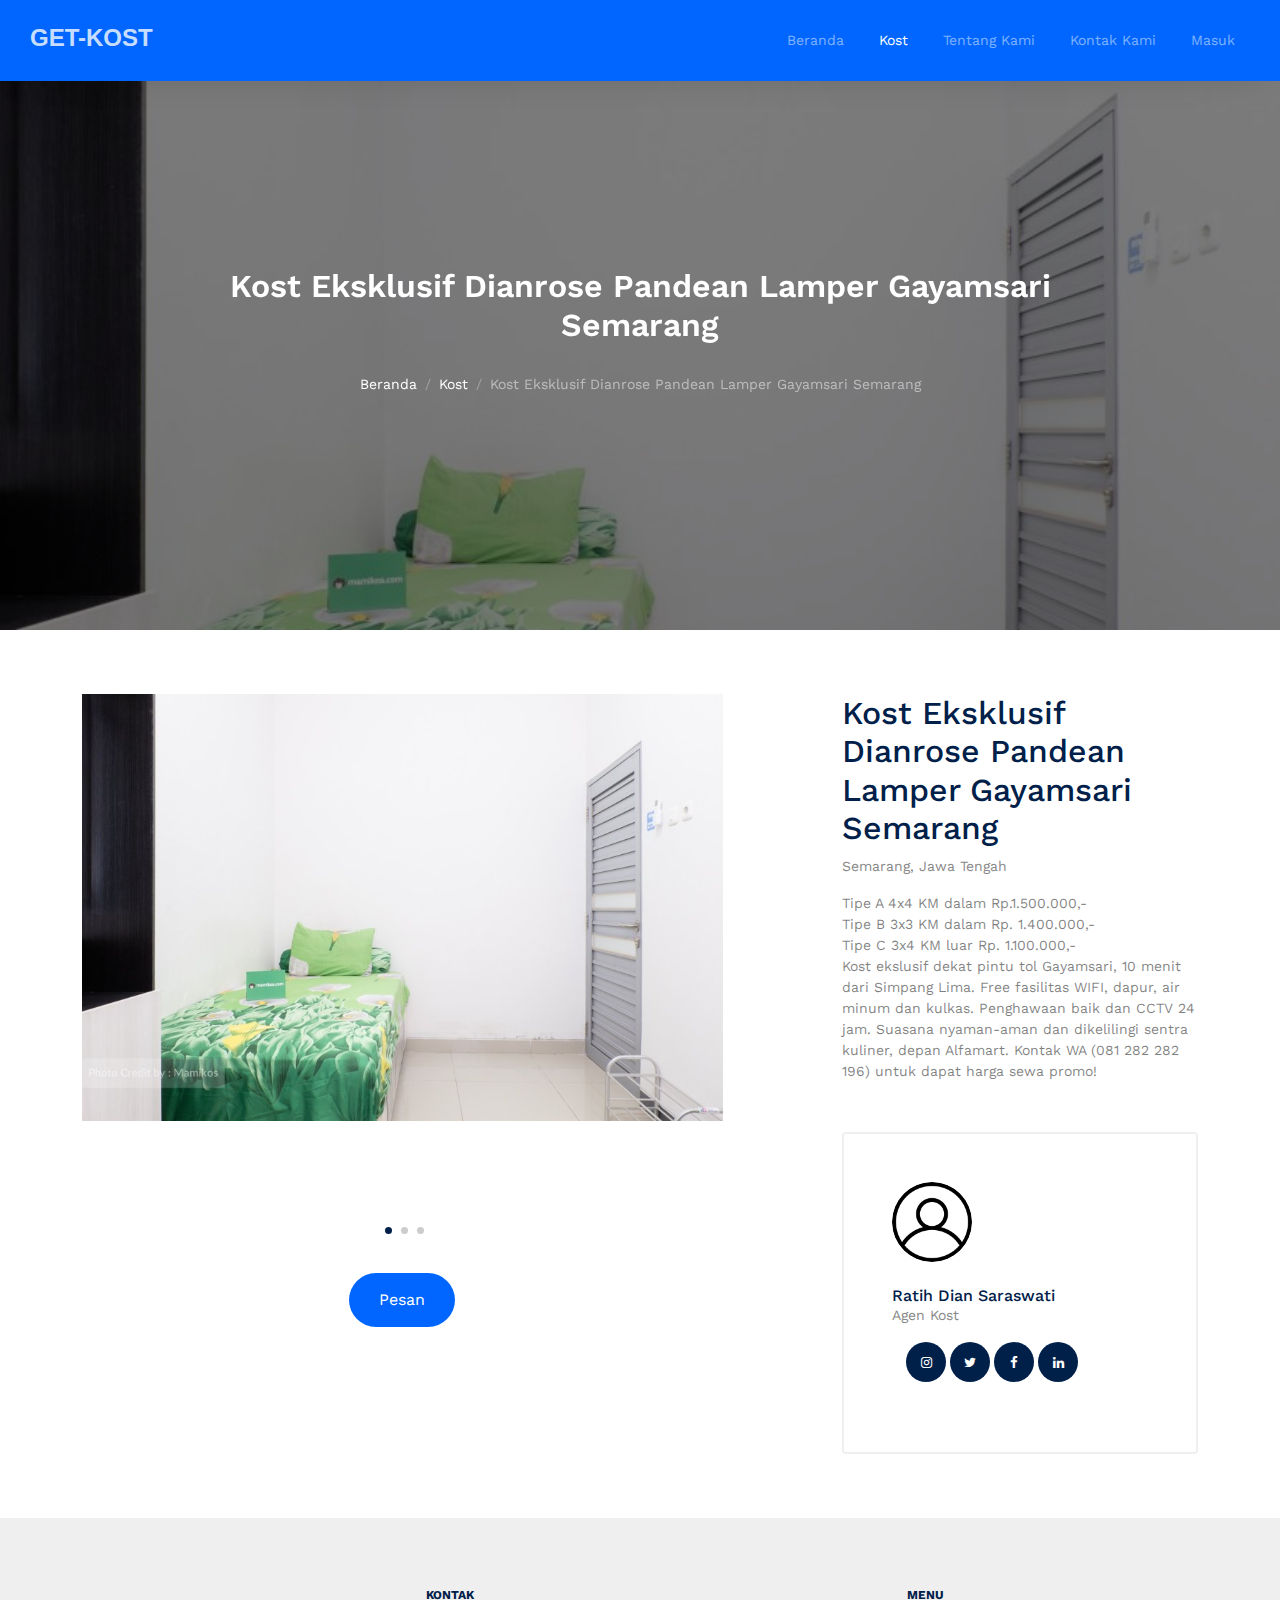
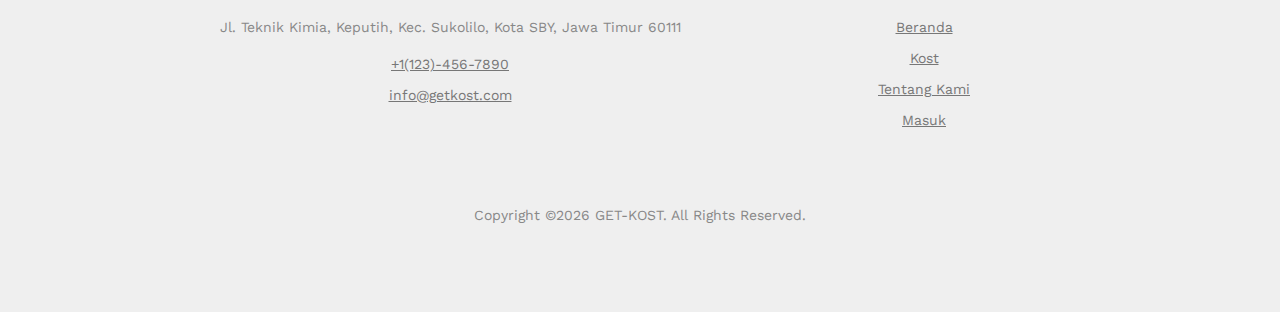
<file: property-single3.html>
<!doctype html>
<html>
<head>
	<meta charset="utf-8">
	<meta name="viewport" content="width=device-width, initial-scale=1">
	<link rel="shortcut icon" href="gambarkos/c02d636a8fcd43f6a198ba713bcd8280.png">
	<meta name="keywords" content="bootstrap, bootstrap5" />
	
	<link rel="preconnect" href="https://fonts.googleapis.com">
	<link rel="preconnect" href="https://fonts.gstatic.com" crossorigin>
	<link href="https://fonts.googleapis.com/css2?family=Work+Sans:wght@400;500;600;700&display=swap" rel="stylesheet">


	<link rel="stylesheet" href="fonts/icomoon/style.css">
	<link rel="stylesheet" href="fonts/flaticon/font/flaticon.css">

	<link rel="stylesheet" href="css/aos.css">
	<link rel="stylesheet" href="css/style.css">

	<title>GET-KOST &mdash; Kost Eksklusif Dianrose Pandean Lamper Gayamsari Semarang</title>
</head>
<body>

	<div class="site-mobile-menu site-navbar-target">
		<div class="site-mobile-menu-header">
			<div class="site-mobile-menu-close">
				<span class="icofont-close js-menu-toggle"></span>
			</div>
		</div>
		<div class="site-mobile-menu-body"></div>
	</div>

	<nav class="site-nav">
			<div class="menu-bg-wrap">
				<div class="site-navigation">
					<a href="index.html" class="logo m-0 float-start"><b>GET-KOST</b></a>

					<ul class="js-clone-nav d-none d-lg-inline-block text-start site-menu float-end">
						<li><a href="index.html">Beranda</a></li>
						<li class="active"><a href="properties.html">Kost</a></li>
						<li><a href="about.html">Tentang Kami</a></li>
						<li><a href="contact.html">Kontak Kami</a></li>
						<li><a href="login.html">Masuk</a></li>
					</ul>

					<a href="#" class="burger light me-auto float-end mt-1 site-menu-toggle js-menu-toggle d-inline-block d-lg-none" data-toggle="collapse" data-target="#main-navbar">
						<span></span>
					</a>

				</div>
			</div>
	</nav>


	<div class="hero page-inner overlay" style="background-image: url('gambarkos/kos3_1.jpg');">

		<div class="container">
			<div class="row justify-content-center align-items-center">
				<div class="col-lg-9 text-center mt-5">
					<h1 class="heading" data-aos="fade-up">Kost Eksklusif Dianrose Pandean Lamper Gayamsari Semarang</h1>

					<nav aria-label="breadcrumb" data-aos="fade-up" data-aos-delay="200">
						<ol class="breadcrumb text-center justify-content-center">
							<li class="breadcrumb-item "><a href="index.html">Beranda</a></li>
							<li class="breadcrumb-item "><a href="properties.html">Kost</a></li>
							<li class="breadcrumb-item active text-white-50" aria-current="page">Kost Eksklusif Dianrose Pandean Lamper Gayamsari Semarang</li>
						</ol>
					</nav>


				</div>
			</div>


		</div>
	</div>


	<div class="section">
		<div class="container">
			<div class="row justify-content-between">
				<div class="col-lg-7">
					<div class="img-property-slide-wrap">
						<div class="img-property-slide">
							<img src="gambarkos/kos3_1.jpg" alt="Image" class="img-fluid">
							<img src="gambarkos/kos3_2.jpg" alt="Image" class="img-fluid">
							<img src="gambarkos/kos3_3.jpg" alt="Image" class="img-fluid">
						</div>
					</div>
					<div class="text-center justify-content-center">
						<button type="submit" class="btn btn-primary">Pesan</button>
					</div>
				</div>
				<div class="col-lg-4">
					<h2 class="heading text-primary">Kost Eksklusif Dianrose Pandean Lamper Gayamsari Semarang</h2>
					<p class="meta">Semarang, Jawa Tengah</p>
					<p class="text-black-50">
						Tipe A 4x4 KM dalam Rp.1.500.000,-<br>
						Tipe B 3x3 KM dalam Rp. 1.400.000,-<br>
						Tipe C 3x4 KM luar Rp. 1.100.000,-<br>
						Kost ekslusif dekat pintu tol Gayamsari, 10 menit dari Simpang Lima. Free fasilitas WIFI, dapur, air minum dan kulkas. Penghawaan baik dan CCTV 24 jam.
						Suasana nyaman-aman dan dikelilingi sentra kuliner, depan Alfamart.
						Kontak WA (081 282 282 196) untuk dapat harga sewa promo!
					</p>
					
					<div class="d-block agent-box p-5">
						<div class="img mb-4">
							<img src="gambarkos/user.png" alt="Image" class="img-fluid">
						</div>
						<div class="text">
							<h3 class="mb-0">Ratih Dian Saraswati</h3>
							<div class="meta mb-3">Agen Kost</div>
							<ul class="list-unstyled social dark-hover d-flex">
								<li class="me-1"><a href="#"><span class="icon-instagram"></span></a></li>
								<li class="me-1"><a href="#"><span class="icon-twitter"></span></a></li>
								<li class="me-1"><a href="#"><span class="icon-facebook"></span></a></li>
								<li class="me-1"><a href="#"><span class="icon-linkedin"></span></a></li>

							</ul>
						</div>
					</div>
				</div>
			</div>
		</div>
	</div>

	<div class="site-footer">
		<div class="container">
			
			<div class="row" id="contact">
				<div class="col-lg-8 text-center justify-content-center">
					<div class="widget">
						<h3>Kontak</h3>
						<address>Jl. Teknik Kimia, Keputih, Kec. Sukolilo, Kota SBY, Jawa Timur 60111</address>
						<li class="atas"><a href="tel://11234567890">+1(123)-456-7890</a></li>
						<li class="atas"><a href="mailto:info@mydomain.com">info@getkost.com</a></li>
					</div>
				</div>
				<div class="col-lg-2 text-center justify-content-center">
					<div class="widget">
						<h3>Menu</h3>
						<ul class="list-unstyled float-start links">
							<li><a href="index.html">Beranda</a></li>
							<li><a href="properties.html">Kost</a></li>
							<li><a href="about.html">Tentang Kami</a></li>
							<li><a href="login.html">Masuk</a></li>
						</ul>
					</div>
				</div>
			</div>

			<div class="row mt-5">
				<div class="col-12 text-center">

					<p>Copyright &copy;<script>document.write(new Date().getFullYear());</script> GET-KOST. All Rights Reserved.
					</p>

          </div>
        </div>
      </div>
    </div>

    <div id="overlayer"></div>
    <div class="loader">
    	<div class="spinner-border" role="status">
    		<span class="visually-hidden">Loading...</span>
    	</div>
    </div>


    <script src="js/bootstrap.bundle.min.js"></script>
    <script src="js/tiny-slider.js"></script>
    <script src="js/aos.js"></script>
    <script src="js/navbar.js"></script>
    <script src="js/counter.js"></script>
    <script src="js/custom.js"></script>
  </body>
  </html>
</file>
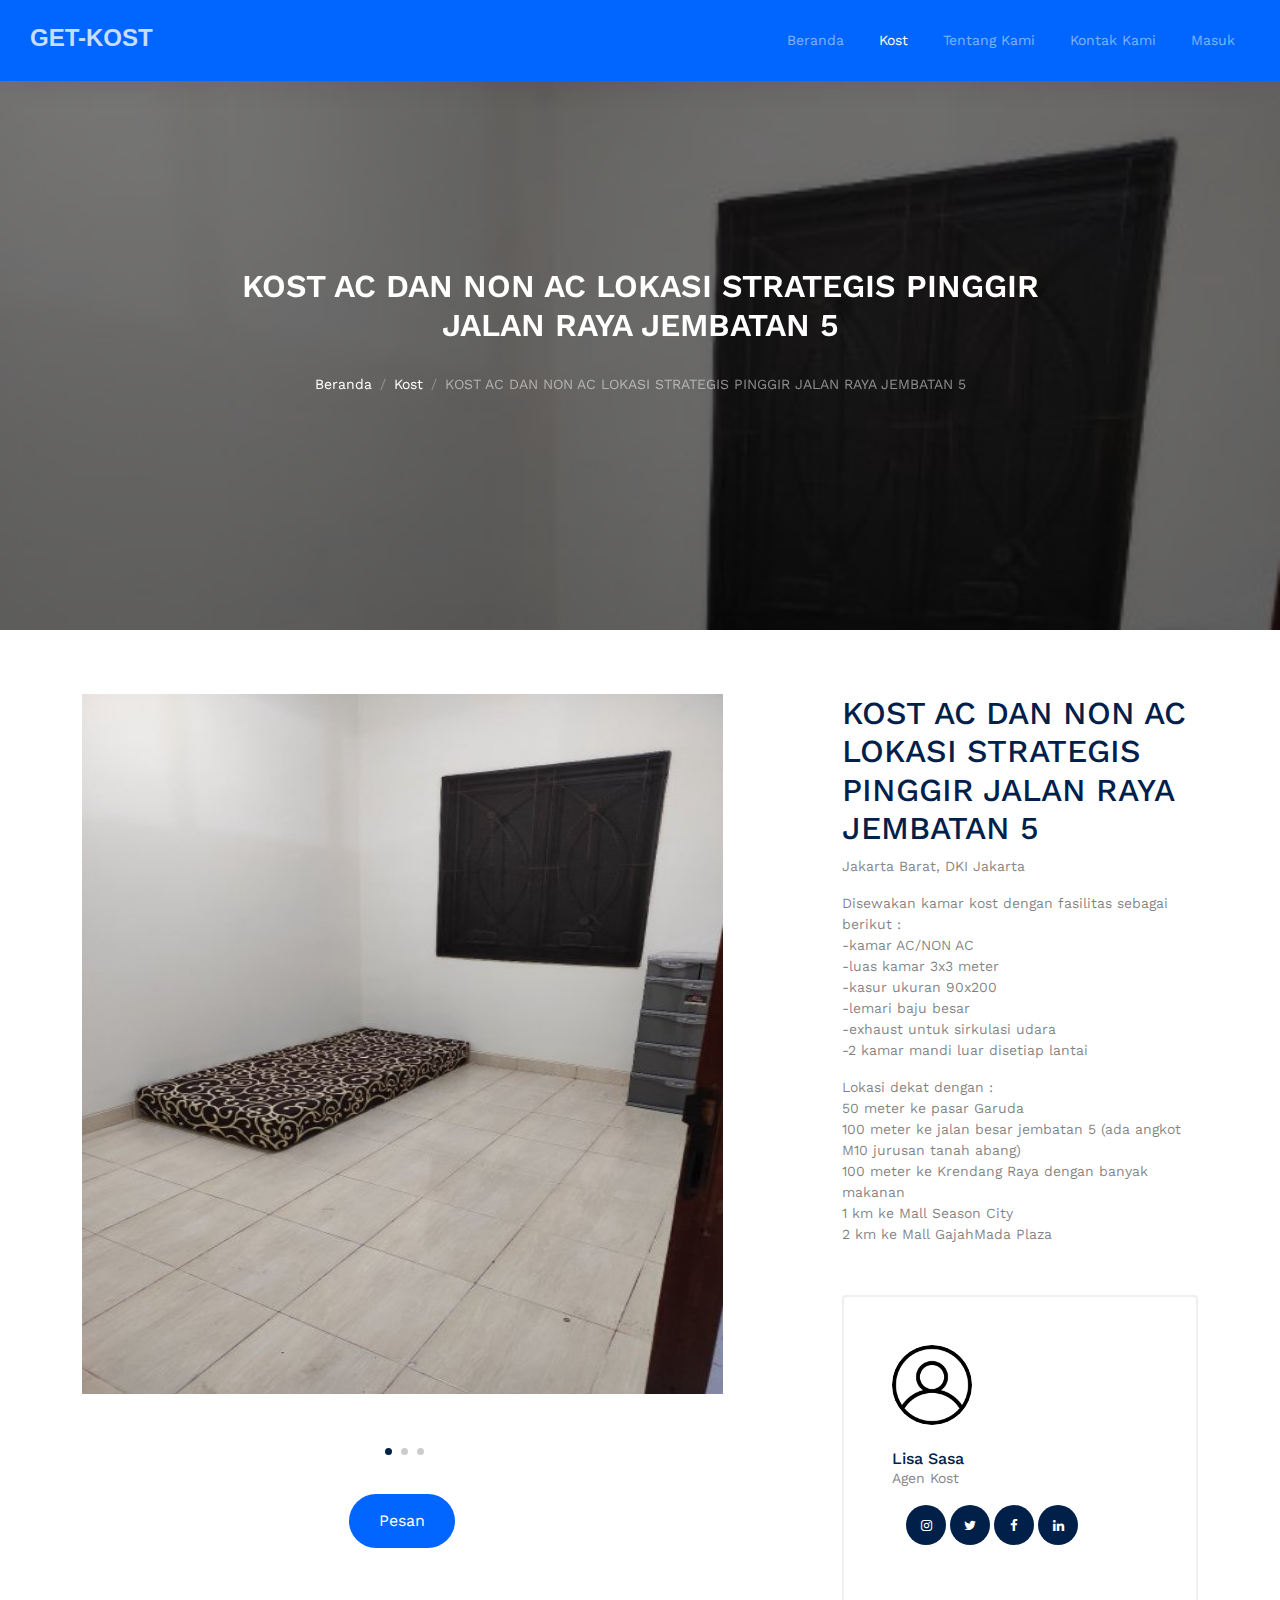
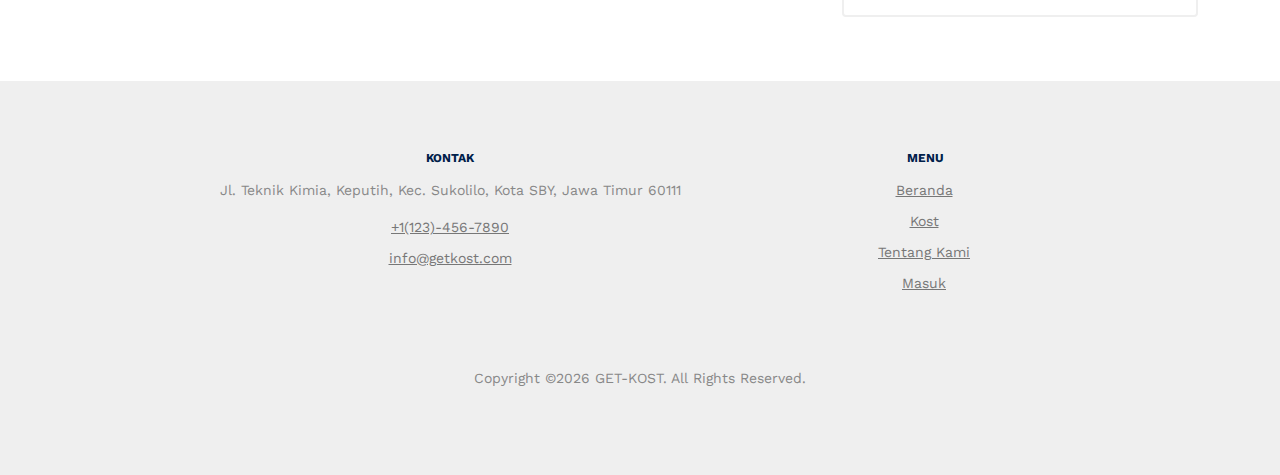
<file: property-single4.html>
<!doctype html>
<html>
<head>
	<meta charset="utf-8">
	<meta name="viewport" content="width=device-width, initial-scale=1">
	<link rel="shortcut icon" href="gambarkos/c02d636a8fcd43f6a198ba713bcd8280.png">
	<meta name="keywords" content="bootstrap, bootstrap5" />
	
	<link rel="preconnect" href="https://fonts.googleapis.com">
	<link rel="preconnect" href="https://fonts.gstatic.com" crossorigin>
	<link href="https://fonts.googleapis.com/css2?family=Work+Sans:wght@400;500;600;700&display=swap" rel="stylesheet">


	<link rel="stylesheet" href="fonts/icomoon/style.css">
	<link rel="stylesheet" href="fonts/flaticon/font/flaticon.css">

	<link rel="stylesheet" href="css/aos.css">
	<link rel="stylesheet" href="css/style.css">

	<title>GET-KOST &mdash; KOST AC DAN NON AC LOKASI STRATEGIS PINGGIR JALAN RAYA JEMBATAN 5</title>
</head>
<body>

	<div class="site-mobile-menu site-navbar-target">
		<div class="site-mobile-menu-header">
			<div class="site-mobile-menu-close">
				<span class="icofont-close js-menu-toggle"></span>
			</div>
		</div>
		<div class="site-mobile-menu-body"></div>
	</div>

	<nav class="site-nav">
			<div class="menu-bg-wrap">
				<div class="site-navigation">
					<a href="index.html" class="logo m-0 float-start"><b>GET-KOST</b></a>

					<ul class="js-clone-nav d-none d-lg-inline-block text-start site-menu float-end">
						<li><a href="index.html">Beranda</a></li>
						<li class="active"><a href="properties.html">Kost</a></li>
						<li><a href="about.html">Tentang Kami</a></li>
						<li><a href="contact.html">Kontak Kami</a></li>
						<li><a href="login.html">Masuk</a></li>
					</ul>

					<a href="#" class="burger light me-auto float-end mt-1 site-menu-toggle js-menu-toggle d-inline-block d-lg-none" data-toggle="collapse" data-target="#main-navbar">
						<span></span>
					</a>

				</div>
			</div>
	</nav>


	<div class="hero page-inner overlay" style="background-image: url('gambarkos/kos4_1.jpg');">

		<div class="container">
			<div class="row justify-content-center align-items-center">
				<div class="col-lg-9 text-center mt-5">
					<h1 class="heading" data-aos="fade-up">KOST AC DAN NON AC LOKASI STRATEGIS PINGGIR JALAN RAYA JEMBATAN 5</h1>

					<nav aria-label="breadcrumb" data-aos="fade-up" data-aos-delay="200">
						<ol class="breadcrumb text-center justify-content-center">
							<li class="breadcrumb-item "><a href="index.html">Beranda</a></li>
							<li class="breadcrumb-item "><a href="properties.html">Kost</a></li>
							<li class="breadcrumb-item active text-white-50" aria-current="page">KOST AC DAN NON AC LOKASI STRATEGIS PINGGIR JALAN RAYA JEMBATAN 5</li>
						</ol>
					</nav>


				</div>
			</div>


		</div>
	</div>


	<div class="section">
		<div class="container">
			<div class="row justify-content-between">
				<div class="col-lg-7">
					<div class="img-property-slide-wrap">
						<div class="img-property-slide">
							<img src="gambarkos/kos4_1.jpg" alt="Image" class="img-fluid">
							<img src="gambarkos/kos4_2.jpg" alt="Image" class="img-fluid">
							<img src="gambarkos/kos4_3.jpg" alt="Image" class="img-fluid">
						</div>	
					</div>
					<div class="text-center justify-content-center">
						<button type="submit" class="btn btn-primary">Pesan</button>
					</div>
				</div>
				<div class="col-lg-4">
					<h2 class="heading text-primary">KOST AC DAN NON AC LOKASI STRATEGIS PINGGIR JALAN RAYA JEMBATAN 5</h2>
					<p class="meta">Jakarta Barat, DKI Jakarta</p>
					<p class="text-black-50">
						Disewakan kamar kost dengan fasilitas sebagai berikut :<br>
						-kamar AC/NON AC<br>
						-luas kamar 3x3 meter<br>
						-kasur ukuran 90x200<br>
						-lemari baju besar<br>
						-exhaust untuk sirkulasi udara<br>
						-2 kamar mandi luar disetiap lantai<br>


						<p>Lokasi dekat dengan :<br>
						50 meter ke pasar Garuda<br>
						100 meter ke jalan besar jembatan 5 (ada angkot M10 jurusan tanah abang)<br>
						100 meter ke Krendang Raya dengan banyak makanan<br>
						1 km ke Mall Season City<br>
						2 km ke Mall GajahMada Plaza</p>
					</p>
					
					<div class="d-block agent-box p-5">
						<div class="img mb-4">
							<img src="gambarkos/user.png" alt="Image" class="img-fluid">
						</div>
						<div class="text">
							<h3 class="mb-0">Lisa Sasa</h3>
							<div class="meta mb-3">Agen Kost</div>
							<ul class="list-unstyled social dark-hover d-flex">
								<li class="me-1"><a href="#"><span class="icon-instagram"></span></a></li>
								<li class="me-1"><a href="#"><span class="icon-twitter"></span></a></li>
								<li class="me-1"><a href="#"><span class="icon-facebook"></span></a></li>
								<li class="me-1"><a href="#"><span class="icon-linkedin"></span></a></li>

							</ul>
						</div>
					</div>
				</div>
			</div>
		</div>
	</div>

	<div class="site-footer">
		<div class="container">
			
			<div class="row" id="contact">
				<div class="col-lg-8 text-center justify-content-center">
					<div class="widget">
						<h3>Kontak</h3>
						<address>Jl. Teknik Kimia, Keputih, Kec. Sukolilo, Kota SBY, Jawa Timur 60111</address>
						<li class="atas"><a href="tel://11234567890">+1(123)-456-7890</a></li>
						<li class="atas"><a href="mailto:info@mydomain.com">info@getkost.com</a></li>
					</div>
				</div>
				<div class="col-lg-2 text-center justify-content-center">
					<div class="widget">
						<h3>Menu</h3>
						<ul class="list-unstyled float-start links">
							<li><a href="index.html">Beranda</a></li>
							<li><a href="properties.html">Kost</a></li>
							<li><a href="about.html">Tentang Kami</a></li>
							<li><a href="login.html">Masuk</a></li>
						</ul>
					</div>
				</div>
			</div>

			<div class="row mt-5">
				<div class="col-12 text-center">

					<p>Copyright &copy;<script>document.write(new Date().getFullYear());</script> GET-KOST. All Rights Reserved.
					</p>

          </div>
        </div>
      </div>
    </div>

    <div id="overlayer"></div>
    <div class="loader">
    	<div class="spinner-border" role="status">
    		<span class="visually-hidden">Loading...</span>
    	</div>
    </div>


    <script src="js/bootstrap.bundle.min.js"></script>
    <script src="js/tiny-slider.js"></script>
    <script src="js/aos.js"></script>
    <script src="js/navbar.js"></script>
    <script src="js/counter.js"></script>
    <script src="js/custom.js"></script>
  </body>
  </html>
</file>
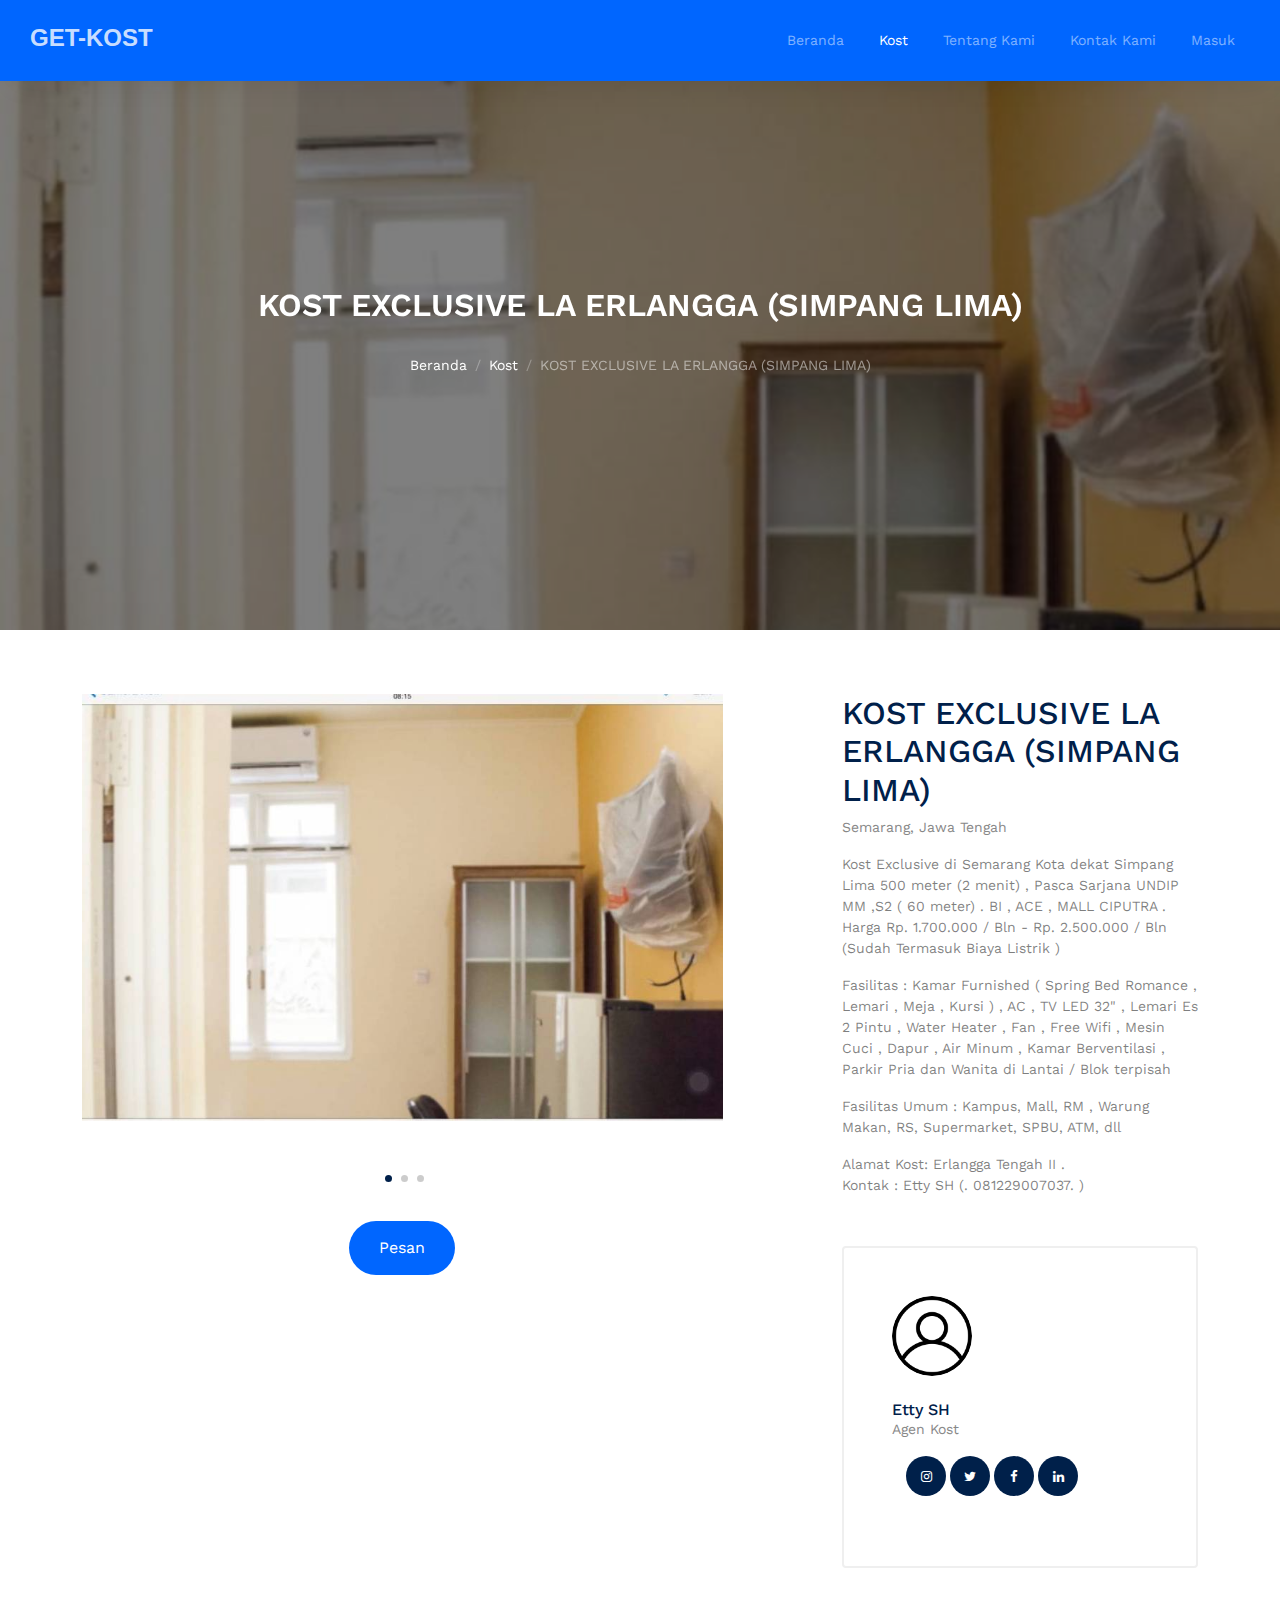
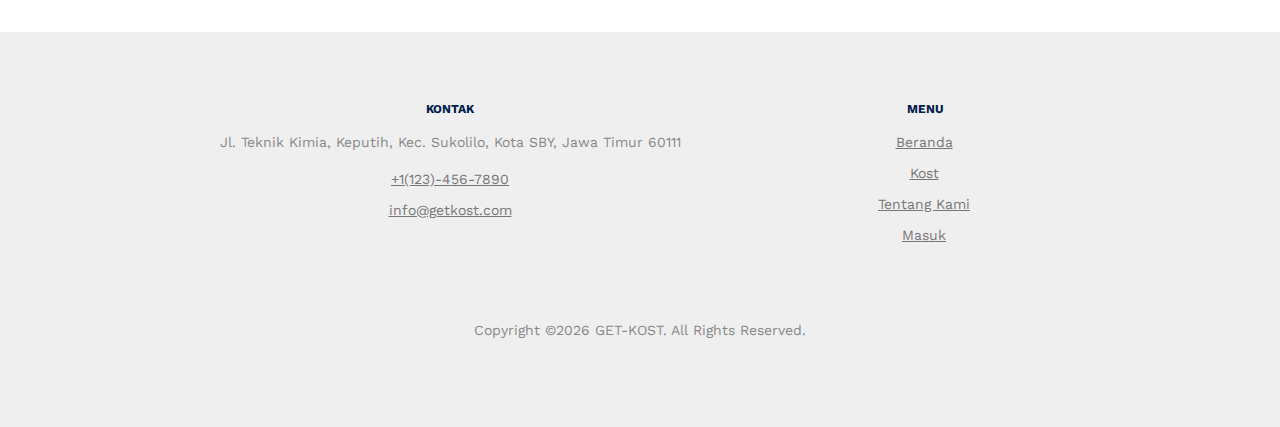
<file: property-single5.html>
<!doctype html>
<html>
<head>
	<meta charset="utf-8">
	<meta name="viewport" content="width=device-width, initial-scale=1">
	<link rel="shortcut icon" href="gambarkos/c02d636a8fcd43f6a198ba713bcd8280.png">
	<meta name="keywords" content="bootstrap, bootstrap5" />
	
	<link rel="preconnect" href="https://fonts.googleapis.com">
	<link rel="preconnect" href="https://fonts.gstatic.com" crossorigin>
	<link href="https://fonts.googleapis.com/css2?family=Work+Sans:wght@400;500;600;700&display=swap" rel="stylesheet">


	<link rel="stylesheet" href="fonts/icomoon/style.css">
	<link rel="stylesheet" href="fonts/flaticon/font/flaticon.css">

	<link rel="stylesheet" href="css/aos.css">
	<link rel="stylesheet" href="css/style.css">

	<title>GET-KOST &mdash; KOST EXCLUSIVE LA ERLANGGA (SIMPANG LIMA)</title>
</head>
<body>

	<div class="site-mobile-menu site-navbar-target">
		<div class="site-mobile-menu-header">
			<div class="site-mobile-menu-close">
				<span class="icofont-close js-menu-toggle"></span>
			</div>
		</div>
		<div class="site-mobile-menu-body"></div>
	</div>

	<nav class="site-nav">
			<div class="menu-bg-wrap">
				<div class="site-navigation">
					<a href="index.html" class="logo m-0 float-start"><b>GET-KOST</b></a>

					<ul class="js-clone-nav d-none d-lg-inline-block text-start site-menu float-end">
						<li><a href="index.html">Beranda</a></li>
						<li class="active"><a href="properties.html">Kost</a></li>
						<li><a href="about.html">Tentang Kami</a></li>
						<li><a href="contact.html">Kontak Kami</a></li>
						<li><a href="login.html">Masuk</a></li>
					</ul>

					<a href="#" class="burger light me-auto float-end mt-1 site-menu-toggle js-menu-toggle d-inline-block d-lg-none" data-toggle="collapse" data-target="#main-navbar">
						<span></span>
					</a>

				</div>
			</div>
	</nav>


	<div class="hero page-inner overlay" style="background-image: url('gambarkos/kos5_1.jpg');">

		<div class="container">
			<div class="row justify-content-center align-items-center">
				<div class="col-lg-9 text-center mt-5">
					<h1 class="heading" data-aos="fade-up">KOST EXCLUSIVE LA ERLANGGA (SIMPANG LIMA)</h1>

					<nav aria-label="breadcrumb" data-aos="fade-up" data-aos-delay="200">
						<ol class="breadcrumb text-center justify-content-center">
							<li class="breadcrumb-item "><a href="index.html">Beranda</a></li>
							<li class="breadcrumb-item "><a href="properties.html">Kost</a></li>
							<li class="breadcrumb-item active text-white-50" aria-current="page">KOST EXCLUSIVE LA ERLANGGA (SIMPANG LIMA)</li>
						</ol>
					</nav>


				</div>
			</div>


		</div>
	</div>


	<div class="section">
		<div class="container">
			<div class="row justify-content-between">
				<div class="col-lg-7">
					<div class="img-property-slide-wrap">
						<div class="img-property-slide">
							<img src="gambarkos/kos5_1.jpg" alt="Image" class="img-fluid">
							<img src="gambarkos/kos5_2.jpg" alt="Image" class="img-fluid">
							<img src="gambarkos/kos5_3.jpg" alt="Image" class="img-fluid">
						</div>
					</div>
					<div class="text-center justify-content-center">
						<button type="submit" class="btn btn-primary">Pesan</button>
					</div>
				</div>
				<div class="col-lg-4">
					<h2 class="heading text-primary">KOST EXCLUSIVE LA ERLANGGA (SIMPANG LIMA)</h2>
					<p class="meta">Semarang, Jawa Tengah</p>
					<p class="text-black-50">
						Kost Exclusive di Semarang Kota dekat Simpang Lima 500 meter (2 menit) , Pasca Sarjana UNDIP MM ,S2 ( 60 meter) . BI , ACE , MALL CIPUTRA . Harga Rp. 1.700.000 / Bln - Rp. 2.500.000 / Bln (Sudah Termasuk Biaya Listrik )

						<p>Fasilitas : Kamar Furnished ( Spring Bed Romance , Lemari , Meja , Kursi ) , AC , TV LED 32" , Lemari Es 2 Pintu , Water Heater , Fan , Free Wifi , Mesin Cuci , Dapur , Air Minum , Kamar Berventilasi , Parkir
							Pria dan Wanita di Lantai / Blok terpisah</p>
						<p>Fasilitas Umum : Kampus, Mall, RM , Warung Makan, RS, Supermarket, SPBU, ATM, dll
						</p>
						<p>Alamat Kost: Erlangga Tengah II .<br>
							Kontak : Etty SH (. 081229007037. )</p>
					</p>
					
					<div class="d-block agent-box p-5">
						<div class="img mb-4">
							<img src="gambarkos/user.png" alt="Image" class="img-fluid">
						</div>
						<div class="text">
							<h3 class="mb-0">Etty SH</h3>
							<div class="meta mb-3">Agen Kost</div>
							<ul class="list-unstyled social dark-hover d-flex">
								<li class="me-1"><a href="#"><span class="icon-instagram"></span></a></li>
								<li class="me-1"><a href="#"><span class="icon-twitter"></span></a></li>
								<li class="me-1"><a href="#"><span class="icon-facebook"></span></a></li>
								<li class="me-1"><a href="#"><span class="icon-linkedin"></span></a></li>

							</ul>
						</div>
					</div>
				</div>
			</div>
		</div>
	</div>

	<div class="site-footer">
		<div class="container">
			
			<div class="row" id="contact">
				<div class="col-lg-8 text-center justify-content-center">
					<div class="widget">
						<h3>Kontak</h3>
						<address>Jl. Teknik Kimia, Keputih, Kec. Sukolilo, Kota SBY, Jawa Timur 60111</address>
						<li class="atas"><a href="tel://11234567890">+1(123)-456-7890</a></li>
						<li class="atas"><a href="mailto:info@mydomain.com">info@getkost.com</a></li>
					</div>
				</div>
				<div class="col-lg-2 text-center justify-content-center">
					<div class="widget">
						<h3>Menu</h3>
						<ul class="list-unstyled float-start links">
							<li><a href="index.html">Beranda</a></li>
							<li><a href="properties.html">Kost</a></li>
							<li><a href="about.html">Tentang Kami</a></li>
							<li><a href="login.html">Masuk</a></li>
						</ul>
					</div>
				</div>
			</div>

			<div class="row mt-5">
				<div class="col-12 text-center">

					<p>Copyright &copy;<script>document.write(new Date().getFullYear());</script> GET-KOST. All Rights Reserved.
					</p>

          </div>
        </div>
      </div>
    </div>

    <div id="overlayer"></div>
    <div class="loader">
    	<div class="spinner-border" role="status">
    		<span class="visually-hidden">Loading...</span>
    	</div>
    </div>


    <script src="js/bootstrap.bundle.min.js"></script>
    <script src="js/tiny-slider.js"></script>
    <script src="js/aos.js"></script>
    <script src="js/navbar.js"></script>
    <script src="js/counter.js"></script>
    <script src="js/custom.js"></script>
  </body>
  </html>
</file>
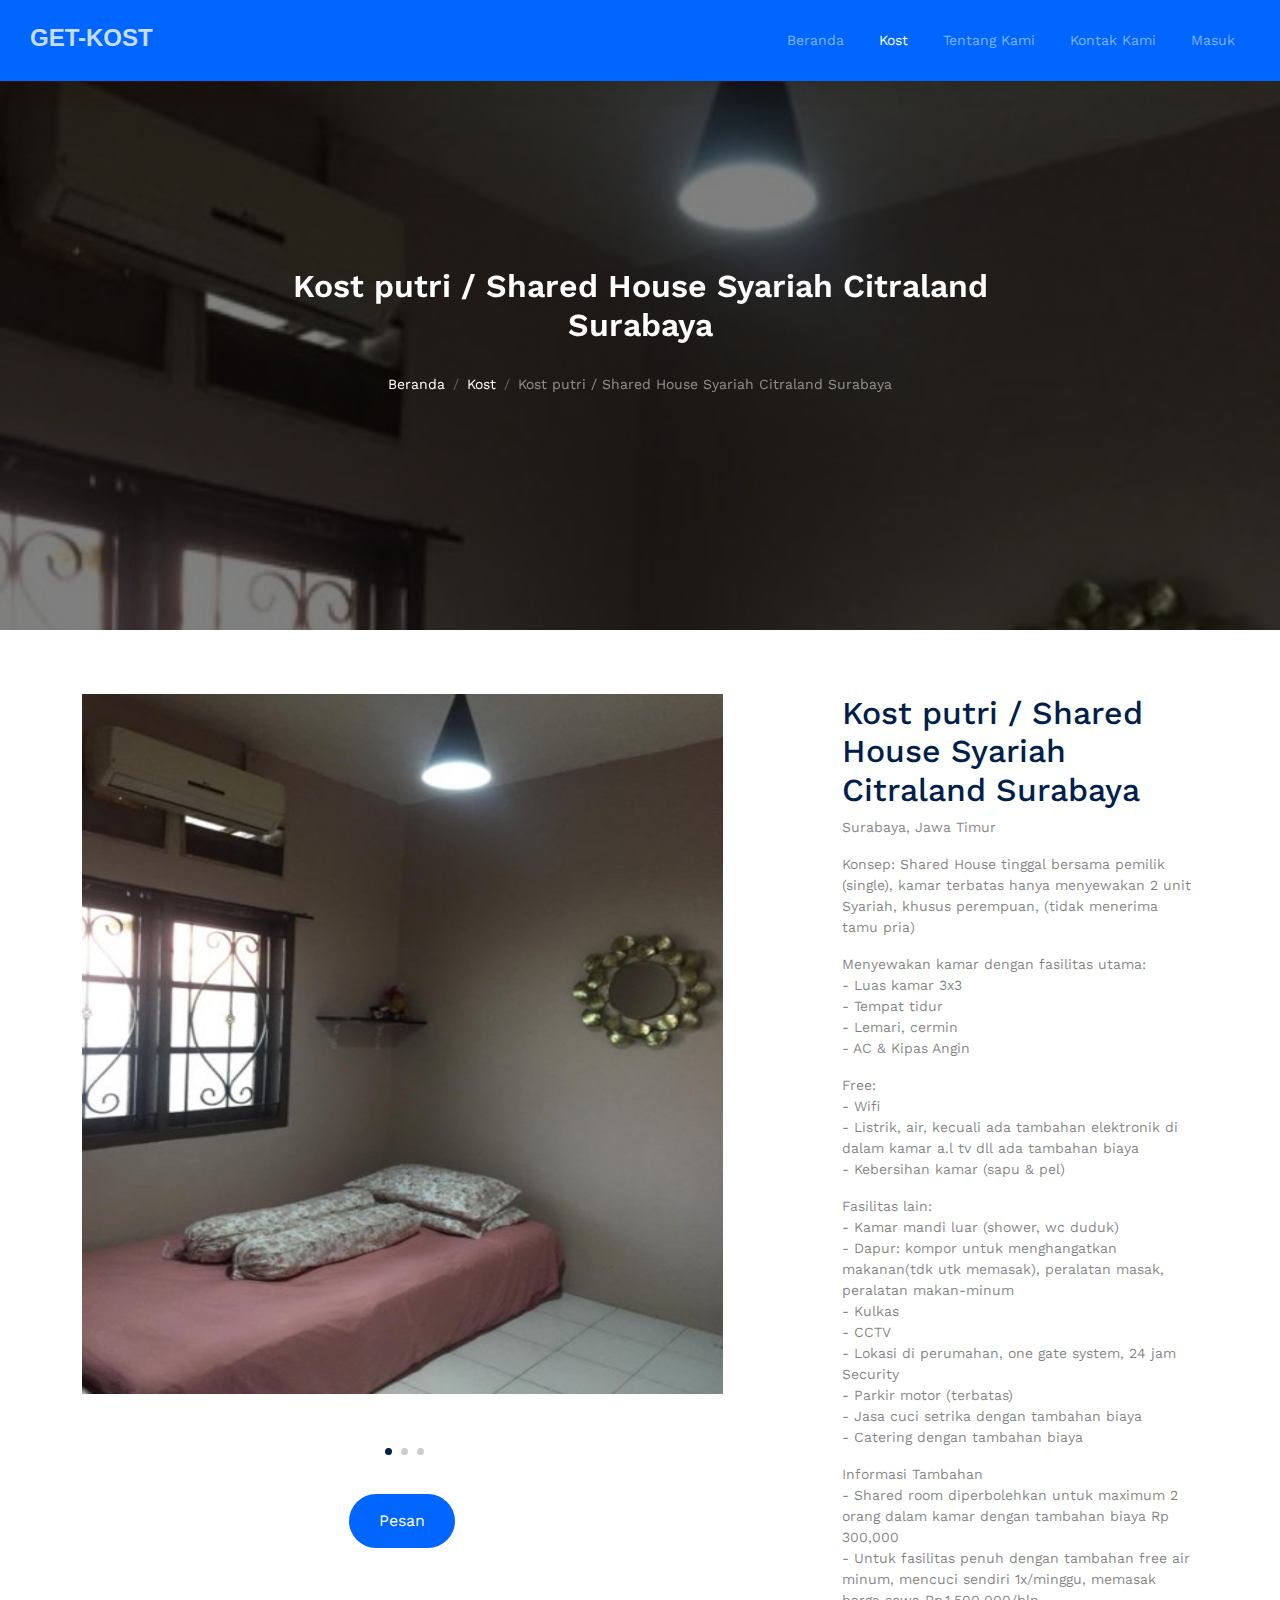
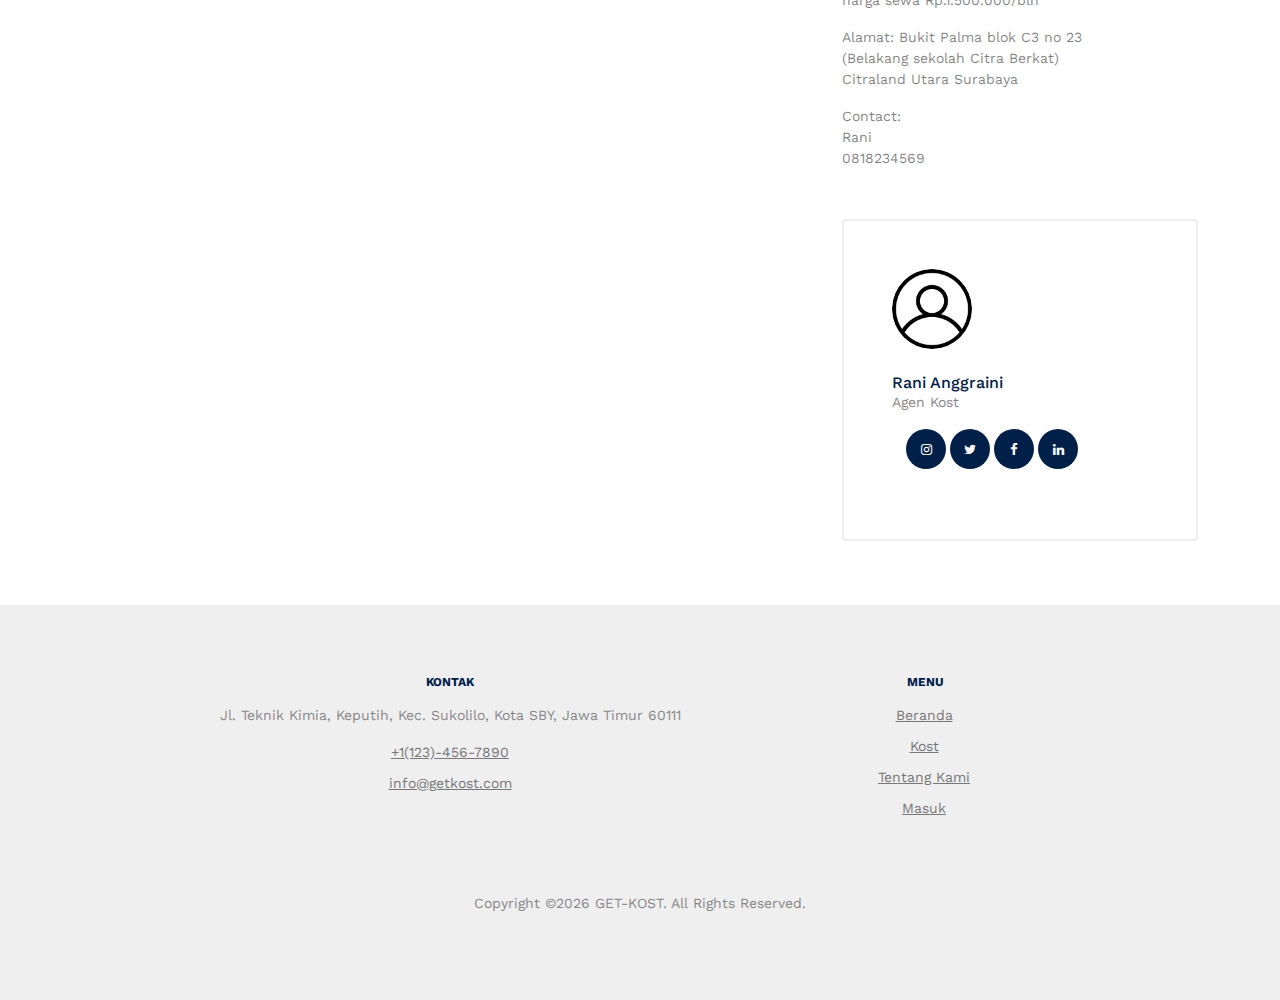
<file: property-single6.html>
<!doctype html>
<html>
<head>
	<meta charset="utf-8">
	<meta name="viewport" content="width=device-width, initial-scale=1">
	<link rel="shortcut icon" href="gambarkos/c02d636a8fcd43f6a198ba713bcd8280.png">
	<meta name="keywords" content="bootstrap, bootstrap5" />
	
	<link rel="preconnect" href="https://fonts.googleapis.com">
	<link rel="preconnect" href="https://fonts.gstatic.com" crossorigin>
	<link href="https://fonts.googleapis.com/css2?family=Work+Sans:wght@400;500;600;700&display=swap" rel="stylesheet">


	<link rel="stylesheet" href="fonts/icomoon/style.css">
	<link rel="stylesheet" href="fonts/flaticon/font/flaticon.css">

	<link rel="stylesheet" href="css/aos.css">
	<link rel="stylesheet" href="css/style.css">

	<title>GET-KOST &mdash; Kost putri / Shared House Syariah Citraland Surabaya</title>
</head>
<body>

	<div class="site-mobile-menu site-navbar-target">
		<div class="site-mobile-menu-header">
			<div class="site-mobile-menu-close">
				<span class="icofont-close js-menu-toggle"></span>
			</div>
		</div>
		<div class="site-mobile-menu-body"></div>
	</div>

	<nav class="site-nav">
			<div class="menu-bg-wrap">
				<div class="site-navigation">
					<a href="index.html" class="logo m-0 float-start"><b>GET-KOST</b></a>

					<ul class="js-clone-nav d-none d-lg-inline-block text-start site-menu float-end">
						<li><a href="index.html">Beranda</a></li>
						<li class="active"><a href="properties.html">Kost</a></li>
						<li><a href="about.html">Tentang Kami</a></li>
						<li><a href="contact.html">Kontak Kami</a></li>
						<li><a href="login.html">Masuk</a></li>
					</ul>

					<a href="#" class="burger light me-auto float-end mt-1 site-menu-toggle js-menu-toggle d-inline-block d-lg-none" data-toggle="collapse" data-target="#main-navbar">
						<span></span>
					</a>

				</div>
			</div>
	</nav>


	<div class="hero page-inner overlay" style="background-image: url('gambarkos/kos6_1.jpg');">

		<div class="container">
			<div class="row justify-content-center align-items-center">
				<div class="col-lg-9 text-center mt-5">
					<h1 class="heading" data-aos="fade-up">Kost putri / Shared House Syariah Citraland Surabaya</h1>

					<nav aria-label="breadcrumb" data-aos="fade-up" data-aos-delay="200">
						<ol class="breadcrumb text-center justify-content-center">
							<li class="breadcrumb-item "><a href="index.html">Beranda</a></li>
							<li class="breadcrumb-item "><a href="properties.html">Kost</a></li>
							<li class="breadcrumb-item active text-white-50" aria-current="page">Kost putri / Shared House Syariah Citraland Surabaya</li>
						</ol>
					</nav>


				</div>
			</div>


		</div>
	</div>


	<div class="section">
		<div class="container">
			<div class="row justify-content-between">
				<div class="col-lg-7">
					<div class="img-property-slide-wrap">
						<div class="img-property-slide">
							<img src="gambarkos/kos6_1.jpg" alt="Image" class="img-fluid">
							<img src="gambarkos/kos6_2.jpg" alt="Image" class="img-fluid">
							<img src="gambarkos/kos6_3.jpg" alt="Image" class="img-fluid">
						</div>
					</div>
					<div class="text-center justify-content-center">
						<button type="submit" class="btn btn-primary">Pesan</button>
					</div>
				</div>
				<div class="col-lg-4">
					<h2 class="heading text-primary">Kost putri / Shared House Syariah Citraland Surabaya</h2>
					<p class="meta">Surabaya, Jawa Timur</p>
					<p class="text-black-50">
						Konsep:
						Shared House tinggal bersama pemilik (single), kamar terbatas hanya menyewakan 2 unit
						Syariah, khusus perempuan, (tidak menerima tamu pria)

					<p>Menyewakan kamar dengan fasilitas utama:<br>
						- Luas kamar 3x3<br>
						- Tempat tidur<br>
						- Lemari, cermin<br>
						- AC & Kipas Angin</p>
					<p>Free:<br>
						- Wifi<br>
						- Listrik, air, kecuali ada tambahan elektronik di dalam kamar a.l tv dll ada tambahan biaya<br>
						- Kebersihan kamar (sapu & pel)</p>
					<p>Fasilitas lain:<br>
						- Kamar mandi luar (shower, wc duduk)<br>
						- Dapur: kompor untuk menghangatkan makanan(tdk utk memasak), peralatan masak, peralatan makan-minum<br>
						- Kulkas<br>
						- CCTV<br>
						- Lokasi di perumahan, one gate system, 24 jam Security<br>
						- Parkir motor (terbatas)<br>
						- Jasa cuci setrika dengan tambahan biaya<br>
						- Catering dengan tambahan biaya</p>
					<p>Informasi Tambahan<br>
						- Shared room diperbolehkan untuk maximum 2 orang dalam kamar dengan tambahan biaya Rp 300,000<br>
						- Untuk fasilitas penuh dengan tambahan free air minum, mencuci sendiri 1x/minggu, memasak harga sewa Rp.1.500.000/bln</p>
					<p>Alamat:
						Bukit Palma blok C3 no 23<br>
						(Belakang sekolah Citra Berkat)<br>
						Citraland Utara Surabaya</p>
					<p>Contact:<br>
						Rani<br>
						0818234569</p>
					</p>
					
					<div class="d-block agent-box p-5">
						<div class="img mb-4">
							<img src="gambarkos/user.png" alt="Image" class="img-fluid">
						</div>
						<div class="text">
							<h3 class="mb-0">Rani Anggraini</h3>
							<div class="meta mb-3">Agen Kost</div>
							<ul class="list-unstyled social dark-hover d-flex">
								<li class="me-1"><a href="#"><span class="icon-instagram"></span></a></li>
								<li class="me-1"><a href="#"><span class="icon-twitter"></span></a></li>
								<li class="me-1"><a href="#"><span class="icon-facebook"></span></a></li>
								<li class="me-1"><a href="#"><span class="icon-linkedin"></span></a></li>

							</ul>
						</div>
					</div>
				</div>
			</div>
		</div>
	</div>

	<div class="site-footer">
		<div class="container">
			
			<div class="row" id="contact">
				<div class="col-lg-8 text-center justify-content-center">
					<div class="widget">
						<h3>Kontak</h3>
						<address>Jl. Teknik Kimia, Keputih, Kec. Sukolilo, Kota SBY, Jawa Timur 60111</address>
						<li class="atas"><a href="tel://11234567890">+1(123)-456-7890</a></li>
						<li class="atas"><a href="mailto:info@mydomain.com">info@getkost.com</a></li>
					</div>
				</div>
				<div class="col-lg-2 text-center justify-content-center">
					<div class="widget">
						<h3>Menu</h3>
						<ul class="list-unstyled float-start links">
							<li><a href="index.html">Beranda</a></li>
							<li><a href="properties.html">Kost</a></li>
							<li><a href="about.html">Tentang Kami</a></li>
							<li><a href="login.html">Masuk</a></li>
						</ul>
					</div>
				</div>
			</div>

			<div class="row mt-5">
				<div class="col-12 text-center">

					<p>Copyright &copy;<script>document.write(new Date().getFullYear());</script> GET-KOST. All Rights Reserved.
					</p>

          </div>
        </div>
      </div>
    </div>

    <div id="overlayer"></div>
    <div class="loader">
    	<div class="spinner-border" role="status">
    		<span class="visually-hidden">Loading...</span>
    	</div>
    </div>


    <script src="js/bootstrap.bundle.min.js"></script>
    <script src="js/tiny-slider.js"></script>
    <script src="js/aos.js"></script>
    <script src="js/navbar.js"></script>
    <script src="js/counter.js"></script>
    <script src="js/custom.js"></script>
  </body>
  </html>
</file>
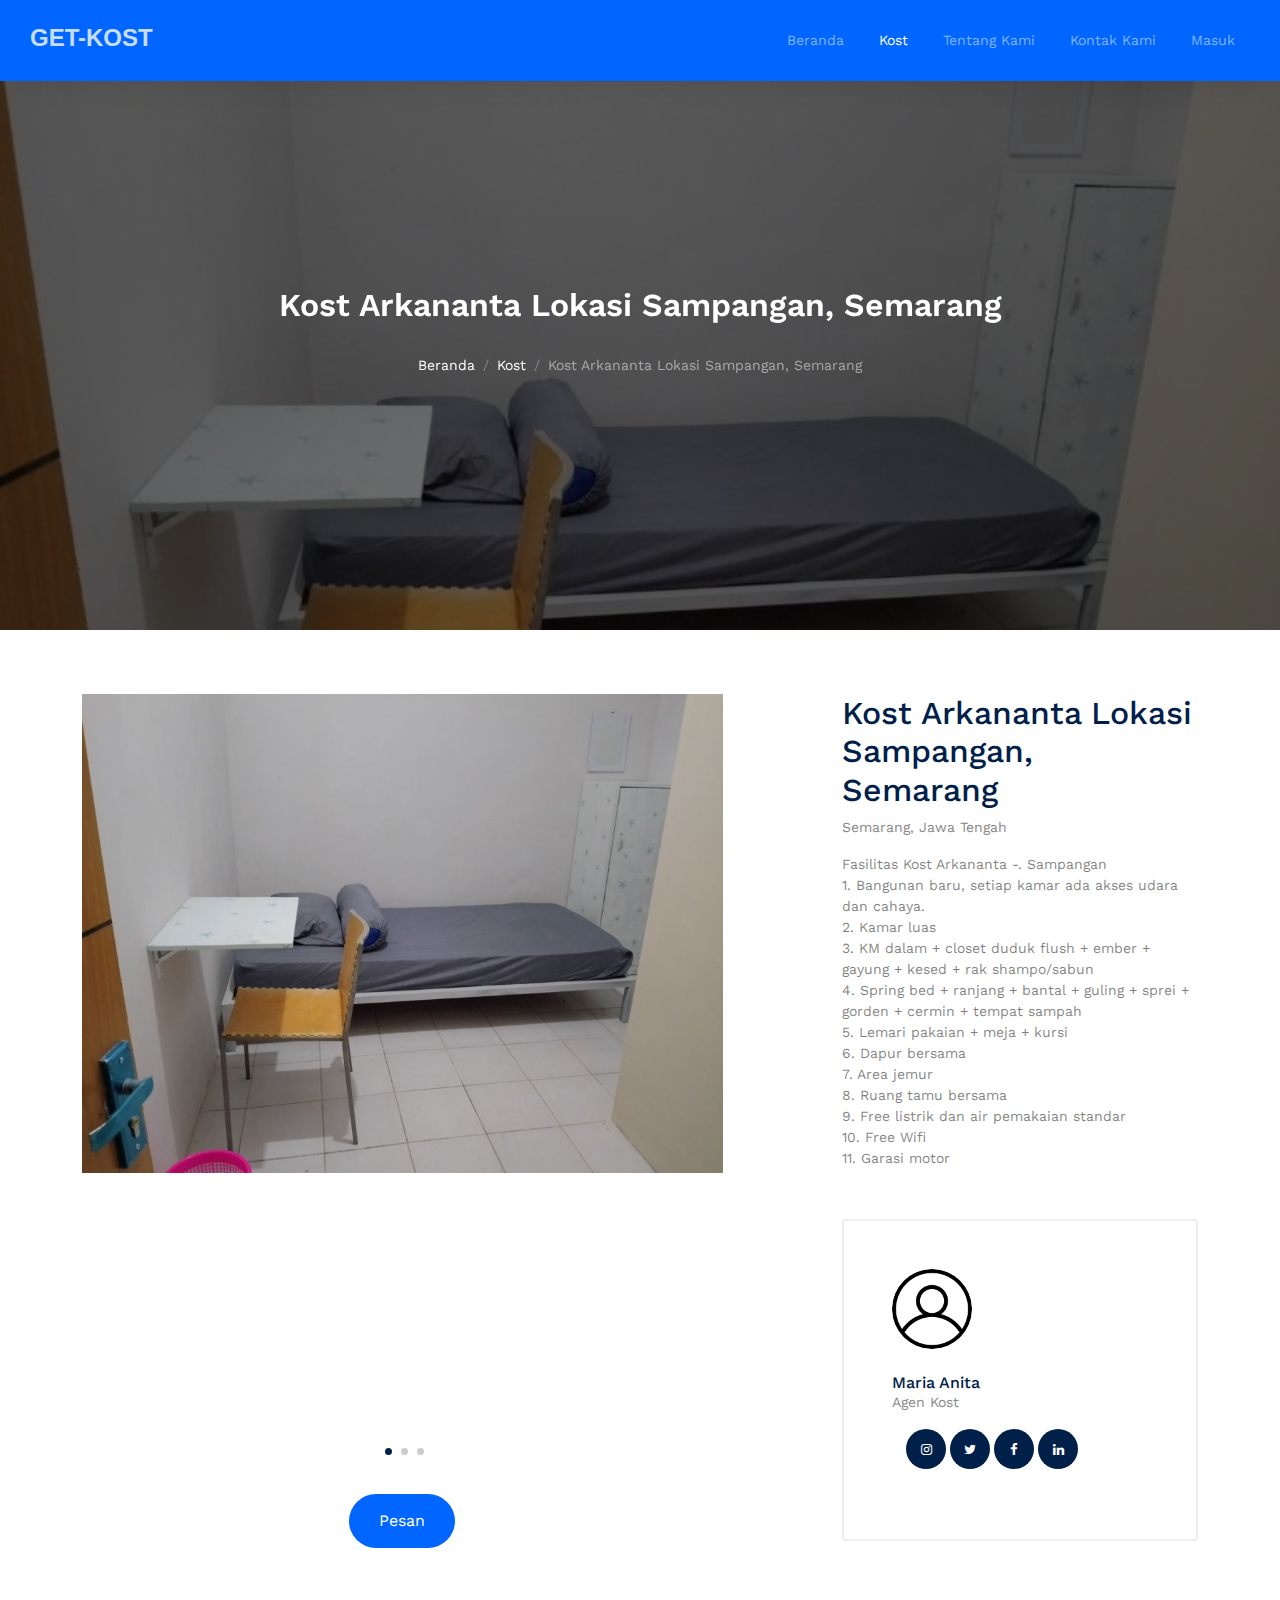
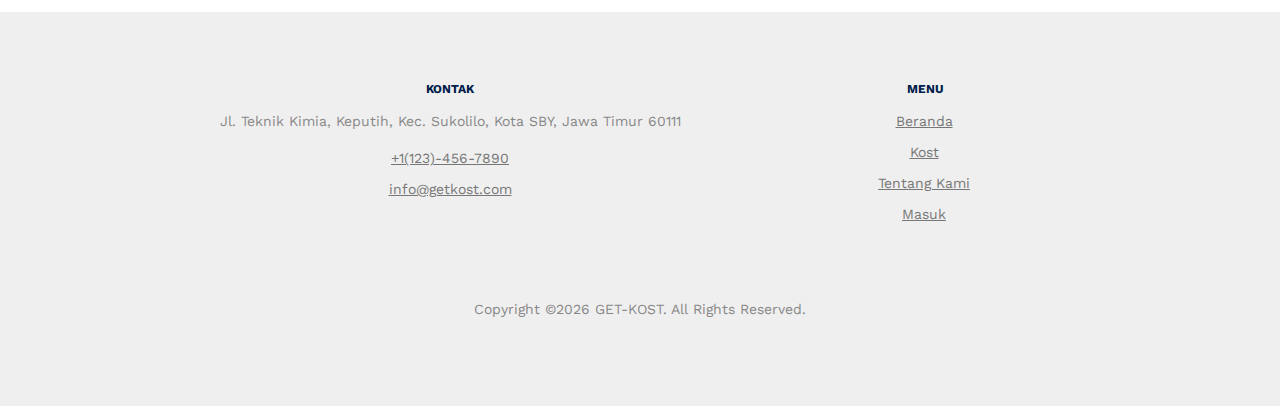
<file: property-single7.html>
<!doctype html>
<html>
<head>
	<meta charset="utf-8">
	<meta name="viewport" content="width=device-width, initial-scale=1">
	<link rel="shortcut icon" href="gambarkos/c02d636a8fcd43f6a198ba713bcd8280.png">
	<meta name="keywords" content="bootstrap, bootstrap5" />
	
	<link rel="preconnect" href="https://fonts.googleapis.com">
	<link rel="preconnect" href="https://fonts.gstatic.com" crossorigin>
	<link href="https://fonts.googleapis.com/css2?family=Work+Sans:wght@400;500;600;700&display=swap" rel="stylesheet">


	<link rel="stylesheet" href="fonts/icomoon/style.css">
	<link rel="stylesheet" href="fonts/flaticon/font/flaticon.css">

	<link rel="stylesheet" href="css/aos.css">
	<link rel="stylesheet" href="css/style.css">
	
	<title>GET-KOST &mdash; Kost Arkananta Lokasi Sampangan, Semarang</title>
</head>
<body>

	<div class="site-mobile-menu site-navbar-target">
		<div class="site-mobile-menu-header">
			<div class="site-mobile-menu-close">
				<span class="icofont-close js-menu-toggle"></span>
			</div>
		</div>
		<div class="site-mobile-menu-body"></div>
	</div>

	<nav class="site-nav">
			<div class="menu-bg-wrap">
				<div class="site-navigation">
					<a href="index.html" class="logo m-0 float-start"><b>GET-KOST</b></a>

					<ul class="js-clone-nav d-none d-lg-inline-block text-start site-menu float-end">
						<li><a href="index.html">Beranda</a></li>
						<li class="active"><a href="properties.html">Kost</a></li>
						<li><a href="about.html">Tentang Kami</a></li>
						<li><a href="contact.html">Kontak Kami</a></li>
						<li><a href="login.html">Masuk</a></li>
					</ul>

					<a href="#" class="burger light me-auto float-end mt-1 site-menu-toggle js-menu-toggle d-inline-block d-lg-none" data-toggle="collapse" data-target="#main-navbar">
						<span></span>
					</a>

				</div>
			</div>
	</nav>


	<div class="hero page-inner overlay" style="background-image: url('gambarkos/kos7_1.jpg');">

		<div class="container">
			<div class="row justify-content-center align-items-center">
				<div class="col-lg-9 text-center mt-5">
					<h1 class="heading" data-aos="fade-up">Kost Arkananta Lokasi Sampangan, Semarang</h1>

					<nav aria-label="breadcrumb" data-aos="fade-up" data-aos-delay="200">
						<ol class="breadcrumb text-center justify-content-center">
							<li class="breadcrumb-item "><a href="index.html">Beranda</a></li>
							<li class="breadcrumb-item "><a href="properties.html">Kost</a></li>
							<li class="breadcrumb-item active text-white-50" aria-current="page">Kost Arkananta Lokasi Sampangan, Semarang</li>
						</ol>
					</nav>


				</div>
			</div>


		</div>
	</div>


	<div class="section">
		<div class="container">
			<div class="row justify-content-between">
				<div class="col-lg-7">
					<div class="img-property-slide-wrap">
						<div class="img-property-slide">
							<img src="gambarkos/kos7_1.jpg" alt="Image" class="img-fluid">
							<img src="gambarkos/kos7_2.jpg" alt="Image" class="img-fluid">
							<img src="gambarkos/kos7_3.jpg" alt="Image" class="img-fluid">
						</div>
					</div>
					<div class="text-center justify-content-center">
						<button type="submit" class="btn btn-primary">Pesan</button>
					</div>
				</div>
				<div class="col-lg-4">
					<h2 class="heading text-primary">Kost Arkananta Lokasi Sampangan, Semarang</h2>
					<p class="meta">Semarang, Jawa Tengah</p>
					<p class="text-black-50">
						Fasilitas Kost Arkananta -. Sampangan<br>
						1. Bangunan baru, setiap kamar ada akses udara dan cahaya.<br>
						2. Kamar luas<br>
						3. KM dalam + closet duduk flush + ember + gayung + kesed + rak shampo/sabun<br>
						4. Spring bed + ranjang + bantal + guling + sprei + gorden + cermin + tempat sampah<br>
						5. Lemari pakaian + meja + kursi<br>
						6. Dapur bersama<br>
						7. Area jemur<br>
						8. Ruang tamu bersama<br>
						9. Free listrik dan air pemakaian standar<br>
						10. Free Wifi<br>
						11. Garasi motor<br>
					</p>
					
					<div class="d-block agent-box p-5">
						<div class="img mb-4">
							<img src="gambarkos/user.png" alt="Image" class="img-fluid">
						</div>
						<div class="text">
							<h3 class="mb-0">Maria Anita</h3>
							<div class="meta mb-3">Agen Kost</div>
							<ul class="list-unstyled social dark-hover d-flex">
								<li class="me-1"><a href="#"><span class="icon-instagram"></span></a></li>
								<li class="me-1"><a href="#"><span class="icon-twitter"></span></a></li>
								<li class="me-1"><a href="#"><span class="icon-facebook"></span></a></li>
								<li class="me-1"><a href="#"><span class="icon-linkedin"></span></a></li>

							</ul>
						</div>
					</div>
				</div>
			</div>
		</div>
	</div>

	<div class="site-footer">
		<div class="container">
			
			<div class="row" id="contact">
				<div class="col-lg-8 text-center justify-content-center">
					<div class="widget">
						<h3>Kontak</h3>
						<address>Jl. Teknik Kimia, Keputih, Kec. Sukolilo, Kota SBY, Jawa Timur 60111</address>
						<li class="atas"><a href="tel://11234567890">+1(123)-456-7890</a></li>
						<li class="atas"><a href="mailto:info@mydomain.com">info@getkost.com</a></li>
					</div>
				</div>
				<div class="col-lg-2 text-center justify-content-center">
					<div class="widget">
						<h3>Menu</h3>
						<ul class="list-unstyled float-start links">
							<li><a href="index.html">Beranda</a></li>
							<li><a href="properties.html">Kost</a></li>
							<li><a href="about.html">Tentang Kami</a></li>
							<li><a href="login.html">Masuk</a></li>
						</ul>
					</div>
				</div>
			</div>

			<div class="row mt-5">
				<div class="col-12 text-center">

					<p>Copyright &copy;<script>document.write(new Date().getFullYear());</script> GET-KOST. All Rights Reserved.
					</p>

          </div>
        </div>
      </div>
    </div>

    <div id="overlayer"></div>
    <div class="loader">
    	<div class="spinner-border" role="status">
    		<span class="visually-hidden">Loading...</span>
    	</div>
    </div>


    <script src="js/bootstrap.bundle.min.js"></script>
    <script src="js/tiny-slider.js"></script>
    <script src="js/aos.js"></script>
    <script src="js/navbar.js"></script>
    <script src="js/counter.js"></script>
    <script src="js/custom.js"></script>
  </body>
  </html>
</file>
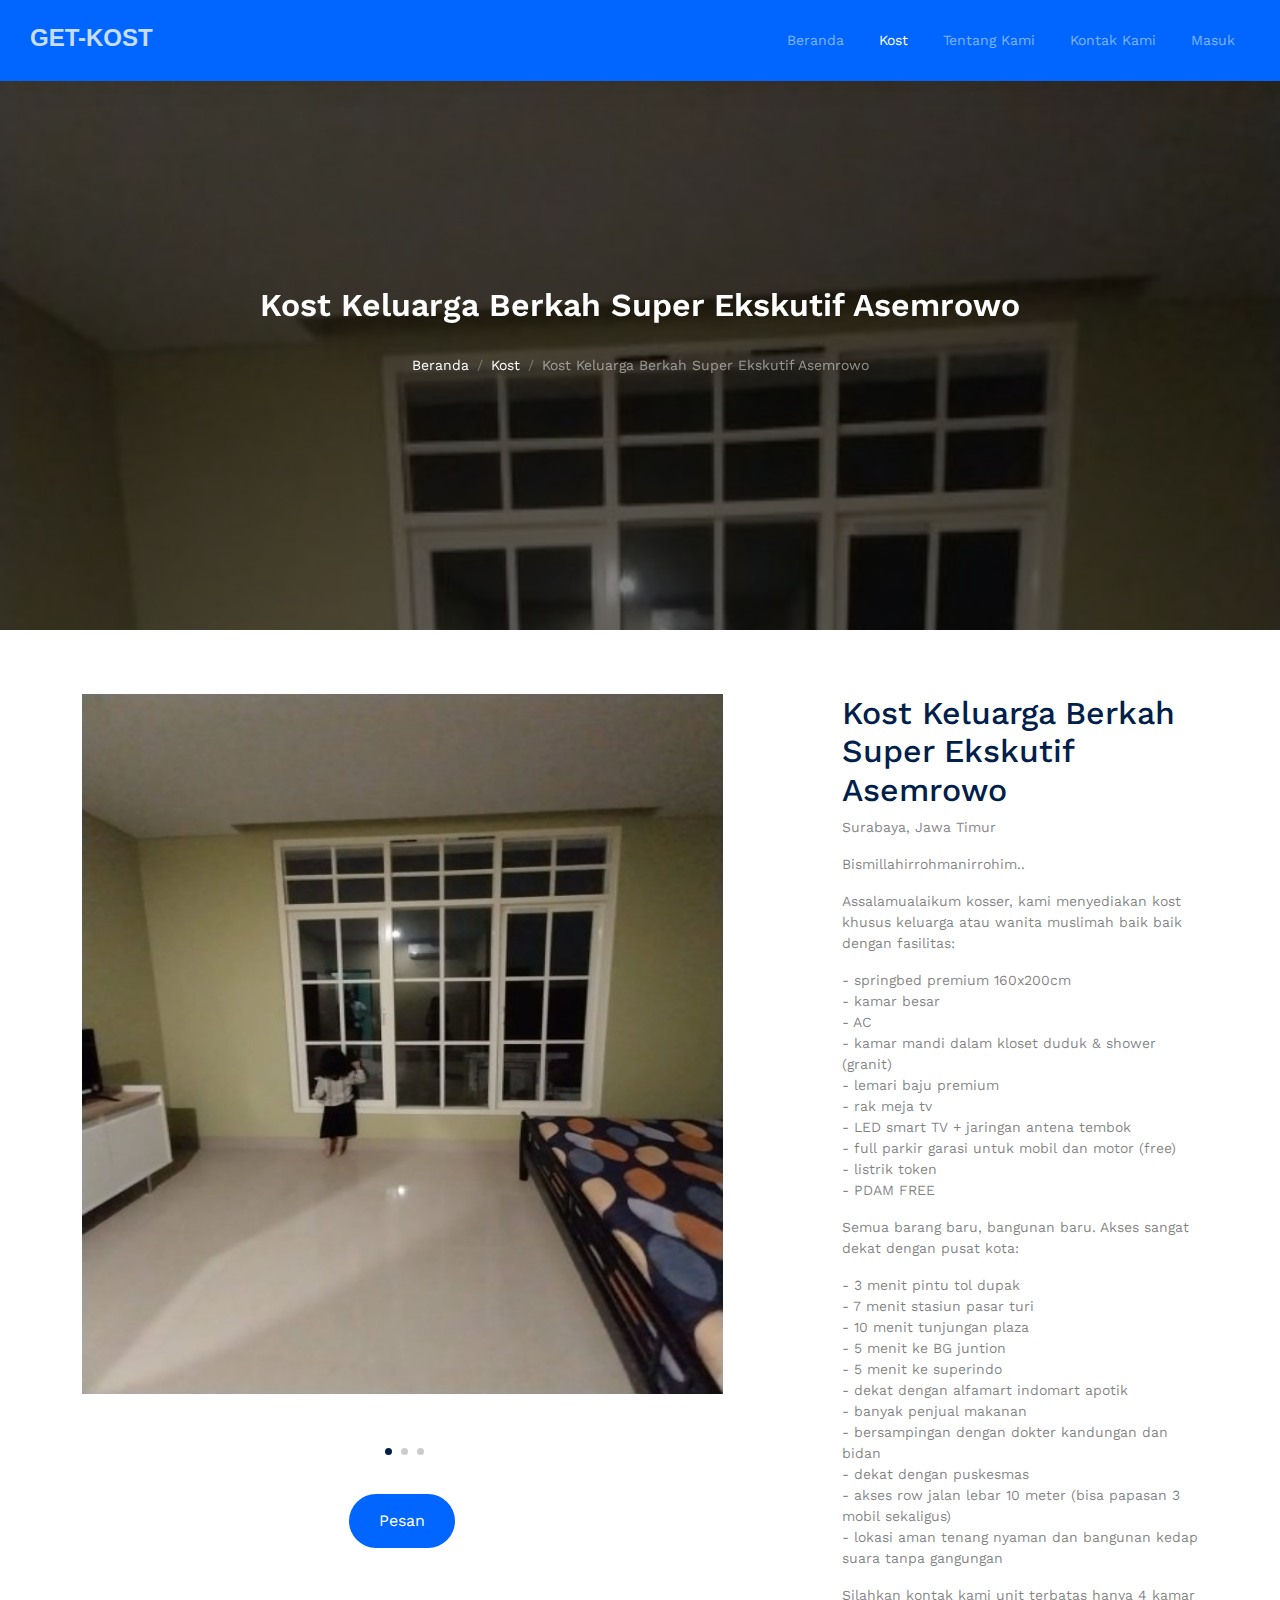
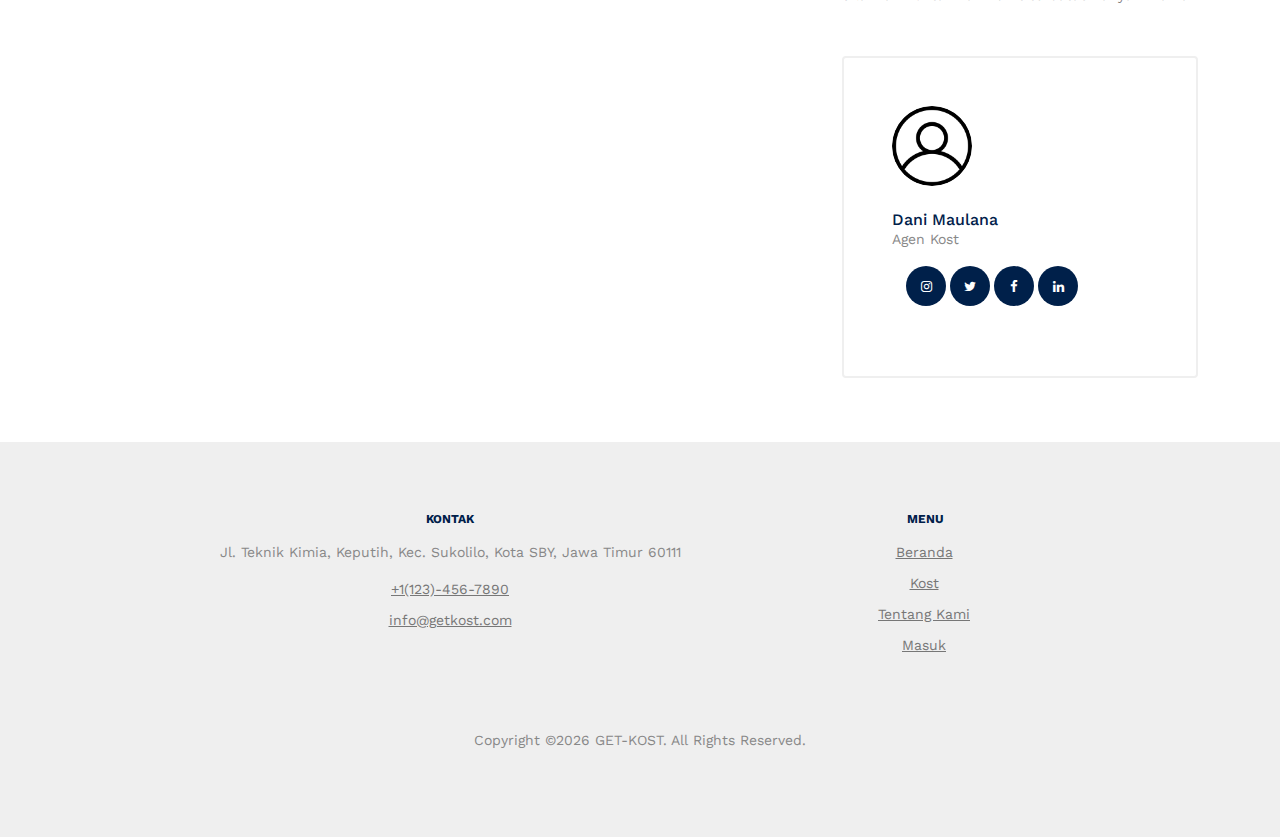
<file: property-single8.html>
<!doctype html>
<html>
<head>
	<meta charset="utf-8">
	<meta name="viewport" content="width=device-width, initial-scale=1">
	<link rel="shortcut icon" href="gambarkos/c02d636a8fcd43f6a198ba713bcd8280.png">
	<meta name="keywords" content="bootstrap, bootstrap5" />
	
	<link rel="preconnect" href="https://fonts.googleapis.com">
	<link rel="preconnect" href="https://fonts.gstatic.com" crossorigin>
	<link href="https://fonts.googleapis.com/css2?family=Work+Sans:wght@400;500;600;700&display=swap" rel="stylesheet">


	<link rel="stylesheet" href="fonts/icomoon/style.css">
	<link rel="stylesheet" href="fonts/flaticon/font/flaticon.css">

	<link rel="stylesheet" href="css/aos.css">
	<link rel="stylesheet" href="css/style.css">

	<title>GET-KOST &mdash; Kost Keluarga Berkah Super Ekskutif Asemrowo</title>
</head>
<body>

	<div class="site-mobile-menu site-navbar-target">
		<div class="site-mobile-menu-header">
			<div class="site-mobile-menu-close">
				<span class="icofont-close js-menu-toggle"></span>
			</div>
		</div>
		<div class="site-mobile-menu-body"></div>
	</div>

	<nav class="site-nav">
			<div class="menu-bg-wrap">
				<div class="site-navigation">
					<a href="index.html" class="logo m-0 float-start"><b>GET-KOST</b></a>

					<ul class="js-clone-nav d-none d-lg-inline-block text-start site-menu float-end">
						<li><a href="index.html">Beranda</a></li>
						<li class="active"><a href="properties.html">Kost</a></li>
						<li><a href="about.html">Tentang Kami</a></li>
						<li><a href="contact.html">Kontak Kami</a></li>
						<li><a href="login.html">Masuk</a></li>
					</ul>

					<a href="#" class="burger light me-auto float-end mt-1 site-menu-toggle js-menu-toggle d-inline-block d-lg-none" data-toggle="collapse" data-target="#main-navbar">
						<span></span>
					</a>

				</div>
			</div>
	</nav>


	<div class="hero page-inner overlay" style="background-image: url('gambarkos/kos9_1.jpg');">

		<div class="container">
			<div class="row justify-content-center align-items-center">
				<div class="col-lg-9 text-center mt-5">
					<h1 class="heading" data-aos="fade-up">Kost Keluarga Berkah Super Ekskutif Asemrowo</h1>

					<nav aria-label="breadcrumb" data-aos="fade-up" data-aos-delay="200">
						<ol class="breadcrumb text-center justify-content-center">
							<li class="breadcrumb-item "><a href="index.html">Beranda</a></li>
							<li class="breadcrumb-item "><a href="properties.html">Kost</a></li>
							<li class="breadcrumb-item active text-white-50" aria-current="page">Kost Keluarga Berkah Super Ekskutif Asemrowo</li>
						</ol>
					</nav>


				</div>
			</div>


		</div>
	</div>


	<div class="section">
		<div class="container">
			<div class="row justify-content-between">
				<div class="col-lg-7">
					<div class="img-property-slide-wrap">
						<div class="img-property-slide">
							<img src="gambarkos/kos9_1.jpg" alt="Image" class="img-fluid">
							<img src="gambarkos/kos9_2.jpg" alt="Image" class="img-fluid">
							<img src="gambarkos/kos9_3.jpg" alt="Image" class="img-fluid">
						</div>
					</div>
					<div class="text-center justify-content-center">
						<button type="submit" class="btn btn-primary">Pesan</button>
					</div>
				</div>
				<div class="col-lg-4">
					<h2 class="heading text-primary">Kost Keluarga Berkah Super Ekskutif Asemrowo</h2>
					<p class="meta">Surabaya, Jawa Timur</p>
					<p class="text-black-50">
						Bismillahirrohmanirrohim..

						<p>
							Assalamualaikum kosser, kami menyediakan kost khusus keluarga atau wanita muslimah baik baik dengan fasilitas:
						</p>
						<p>- springbed premium 160x200cm<br>
							- kamar besar<br>
							- AC<br>
							- kamar mandi dalam kloset duduk & shower (granit)<br>
							- lemari baju premium<br>
							- rak meja tv<br>
							- LED smart TV + jaringan antena tembok<br>
							- full parkir garasi untuk mobil dan motor (free)<br>
							- listrik token<br>
							- PDAM FREE</p>
						<p>Semua barang baru, bangunan baru. Akses sangat dekat dengan pusat kota:

						</p>
						<p>
								- 3 menit pintu tol dupak<br>
								- 7 menit stasiun pasar turi<br>
								- 10 menit tunjungan plaza<br>
								- 5 menit ke BG juntion<br>
								- 5 menit ke superindo<br>
								- dekat dengan alfamart indomart apotik<br>
								- banyak penjual makanan<br>
								- bersampingan dengan dokter kandungan dan bidan<br>
								- dekat dengan puskesmas<br>
								- akses row jalan lebar 10 meter (bisa papasan 3 mobil sekaligus)<br>
								- lokasi aman tenang nyaman dan bangunan kedap suara tanpa gangungan<br>
						</p>
						<p>Silahkan kontak kami unit terbatas hanya 4 kamar
						</p>
					</p>
					
					<div class="d-block agent-box p-5">
						<div class="img mb-4">
							<img src="gambarkos/user.png" alt="Image" class="img-fluid">
						</div>
						<div class="text">
							<h3 class="mb-0">Dani Maulana</h3>
							<div class="meta mb-3">Agen Kost</div>
							<ul class="list-unstyled social dark-hover d-flex">
								<li class="me-1"><a href="#"><span class="icon-instagram"></span></a></li>
								<li class="me-1"><a href="#"><span class="icon-twitter"></span></a></li>
								<li class="me-1"><a href="#"><span class="icon-facebook"></span></a></li>
								<li class="me-1"><a href="#"><span class="icon-linkedin"></span></a></li>

							</ul>
						</div>
					</div>
				</div>
			</div>
		</div>
	</div>

	<div class="site-footer">
		<div class="container">
			
			<div class="row" id="contact">
				<div class="col-lg-8 text-center justify-content-center">
					<div class="widget">
						<h3>Kontak</h3>
						<address>Jl. Teknik Kimia, Keputih, Kec. Sukolilo, Kota SBY, Jawa Timur 60111</address>
						<li class="atas"><a href="tel://11234567890">+1(123)-456-7890</a></li>
						<li class="atas"><a href="mailto:info@mydomain.com">info@getkost.com</a></li>
					</div>
				</div>
				<div class="col-lg-2 text-center justify-content-center">
					<div class="widget">
						<h3>Menu</h3>
						<ul class="list-unstyled float-start links">
							<li><a href="index.html">Beranda</a></li>
							<li><a href="properties.html">Kost</a></li>
							<li><a href="about.html">Tentang Kami</a></li>
							<li><a href="login.html">Masuk</a></li>
						</ul>
					</div>
				</div>
			</div>

			<div class="row mt-5">
				<div class="col-12 text-center">

					<p>Copyright &copy;<script>document.write(new Date().getFullYear());</script> GET-KOST. All Rights Reserved.
					</p>

          </div>
        </div>
      </div>
    </div>

    <div id="overlayer"></div>
    <div class="loader">
    	<div class="spinner-border" role="status">
    		<span class="visually-hidden">Loading...</span>
    	</div>
    </div>


    <script src="js/bootstrap.bundle.min.js"></script>
    <script src="js/tiny-slider.js"></script>
    <script src="js/aos.js"></script>
    <script src="js/navbar.js"></script>
    <script src="js/counter.js"></script>
    <script src="js/custom.js"></script>
  </body>
  </html>
</file>
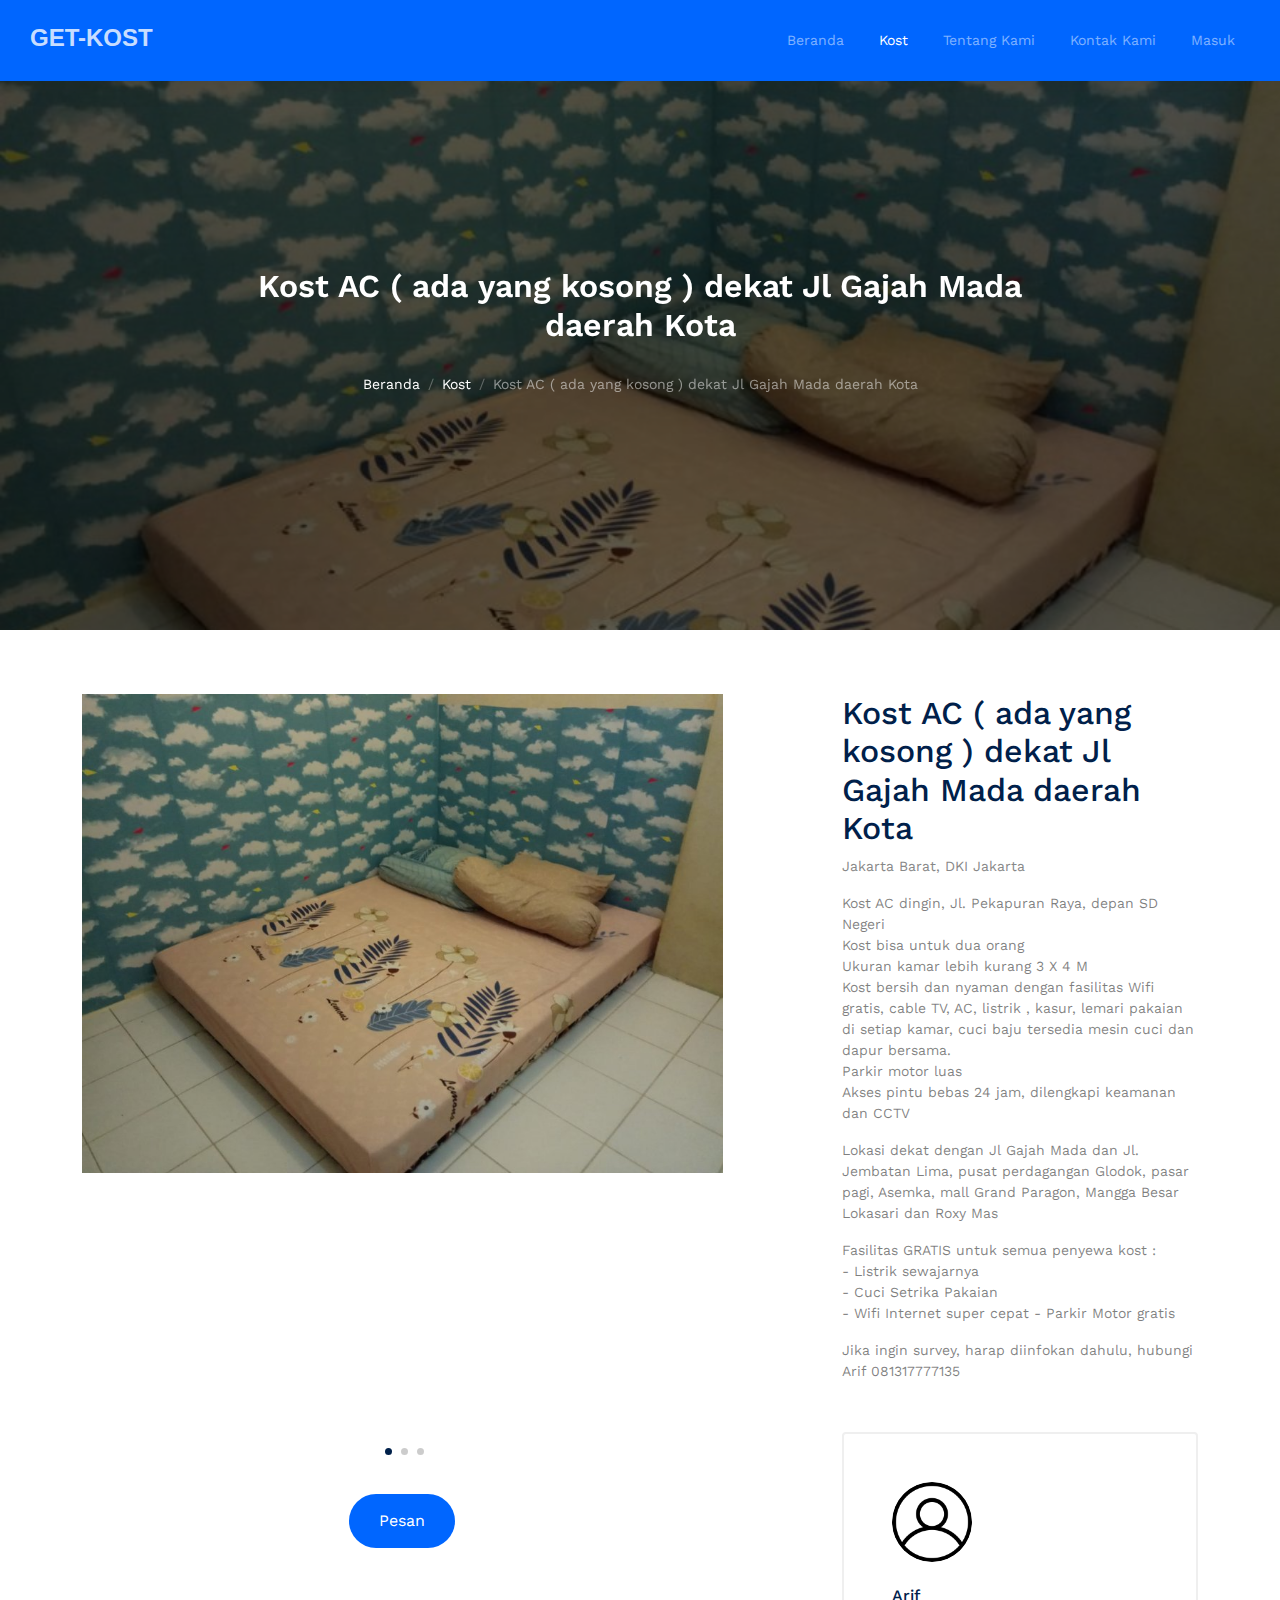
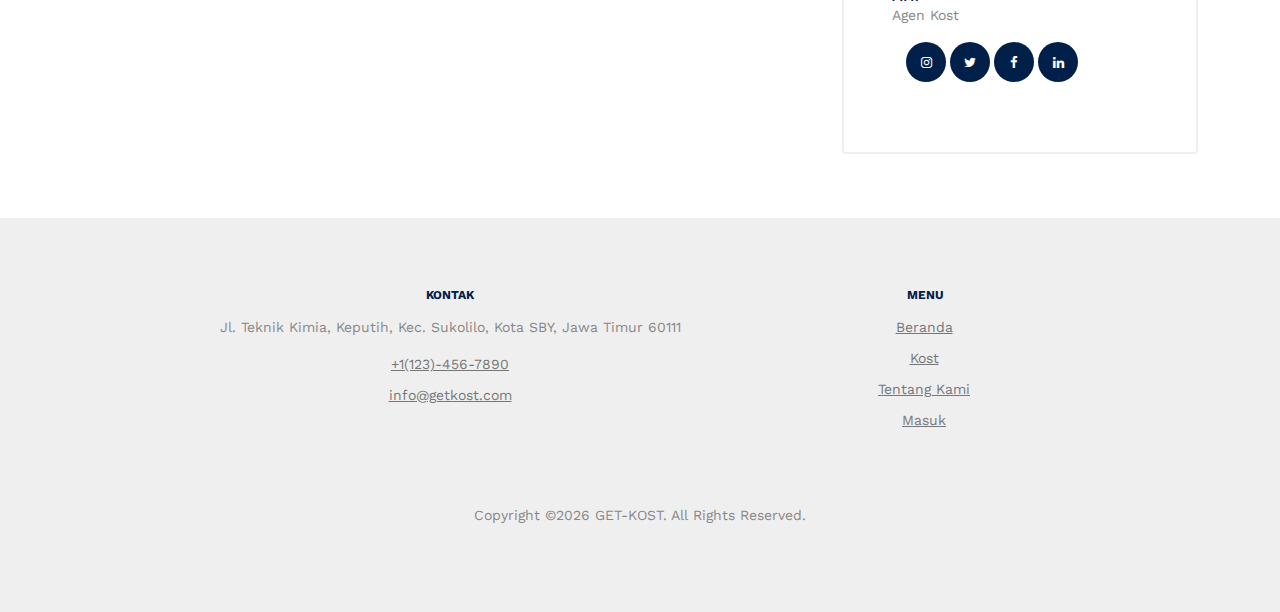
<file: property-single9.html>
<!doctype html>
<html>
<head>
	<meta charset="utf-8">
	<meta name="viewport" content="width=device-width, initial-scale=1">
	<link rel="shortcut icon" href="gambarkos/c02d636a8fcd43f6a198ba713bcd8280.png">
	<meta name="keywords" content="bootstrap, bootstrap5" />
	
	<link rel="preconnect" href="https://fonts.googleapis.com">
	<link rel="preconnect" href="https://fonts.gstatic.com" crossorigin>
	<link href="https://fonts.googleapis.com/css2?family=Work+Sans:wght@400;500;600;700&display=swap" rel="stylesheet">


	<link rel="stylesheet" href="fonts/icomoon/style.css">
	<link rel="stylesheet" href="fonts/flaticon/font/flaticon.css">

	<link rel="stylesheet" href="css/aos.css">
	<link rel="stylesheet" href="css/style.css">

	<title>GET-KOST &mdash; Kost AC ( ada yang kosong ) dekat Jl Gajah Mada daerah Kota</title>
</head>
<body>

	<div class="site-mobile-menu site-navbar-target">
		<div class="site-mobile-menu-header">
			<div class="site-mobile-menu-close">
				<span class="icofont-close js-menu-toggle"></span>
			</div>
		</div>
		<div class="site-mobile-menu-body"></div>
	</div>

	<nav class="site-nav">
			<div class="menu-bg-wrap">
				<div class="site-navigation">
					<a href="index.html" class="logo m-0 float-start"><b>GET-KOST</b></a>

					<ul class="js-clone-nav d-none d-lg-inline-block text-start site-menu float-end">
						<li><a href="index.html">Beranda</a></li>
						<li class="active"><a href="properties.html">Kost</a></li>
						<li><a href="about.html">Tentang Kami</a></li>
						<li><a href="contact.html">Kontak Kami</a></li>
						<li><a href="login.html">Masuk</a></li>
					</ul>

					<a href="#" class="burger light me-auto float-end mt-1 site-menu-toggle js-menu-toggle d-inline-block d-lg-none" data-toggle="collapse" data-target="#main-navbar">
						<span></span>
					</a>

				</div>
			</div>
	</nav>


	<div class="hero page-inner overlay" style="background-image: url('gambarkos/kos8_1.jpg');">

		<div class="container">
			<div class="row justify-content-center align-items-center">
				<div class="col-lg-9 text-center mt-5">
					<h1 class="heading" data-aos="fade-up">Kost AC ( ada yang kosong ) dekat Jl Gajah Mada daerah Kota</h1>

					<nav aria-label="breadcrumb" data-aos="fade-up" data-aos-delay="200">
						<ol class="breadcrumb text-center justify-content-center">
							<li class="breadcrumb-item "><a href="index.html">Beranda</a></li>
							<li class="breadcrumb-item "><a href="properties.html">Kost</a></li>
							<li class="breadcrumb-item active text-white-50" aria-current="page">Kost AC ( ada yang kosong ) dekat Jl Gajah Mada daerah Kota</li>
						</ol>
					</nav>


				</div>
			</div>


		</div>
	</div>


	<div class="section">
		<div class="container">
			<div class="row justify-content-between">
				<div class="col-lg-7">
					<div class="img-property-slide-wrap">
						<div class="img-property-slide">
							<img src="gambarkos/kos8_1.jpg" alt="Image" class="img-fluid">
							<img src="gambarkos/kos8_2.jpg" alt="Image" class="img-fluid">
							<img src="gambarkos/kos8_3.jpg" alt="Image" class="img-fluid">
						</div>
					</div>
					<div class="text-center justify-content-center">
						<button type="submit" class="btn btn-primary">Pesan</button>
					</div>
				</div>
				<div class="col-lg-4">
					<h2 class="heading text-primary">Kost AC ( ada yang kosong ) dekat Jl Gajah Mada daerah Kota</h2>
					<p class="meta">Jakarta Barat, DKI Jakarta</p>
					<p class="text-black-50">
						Kost AC dingin, Jl. Pekapuran Raya, depan SD Negeri<br>
						Kost bisa untuk dua orang<br>
						Ukuran kamar lebih kurang 3 X 4 M<br>
						Kost bersih dan nyaman dengan fasilitas Wifi gratis, cable TV, AC, listrik , kasur, lemari pakaian di setiap kamar, cuci baju tersedia mesin cuci dan dapur bersama.<br>
						Parkir motor luas<br>
						Akses pintu bebas 24 jam, dilengkapi keamanan dan CCTV<br>
					    <p>Lokasi dekat dengan Jl Gajah Mada dan Jl. Jembatan Lima, pusat perdagangan Glodok, pasar pagi, Asemka, mall Grand Paragon, Mangga Besar Lokasari dan Roxy Mas
						</p>
						<p>Fasilitas GRATIS untuk semua penyewa kost :<br>
							- Listrik sewajarnya<br>
							- Cuci Setrika Pakaian<br>
							- Wifi Internet super cepat - Parkir Motor gratis</p>
						<p>Jika ingin survey, harap diinfokan dahulu, hubungi Arif 081317777135
						</p>
					</p>
					
					<div class="d-block agent-box p-5">
						<div class="img mb-4">
							<img src="gambarkos/user.png" alt="Image" class="img-fluid">
						</div>
						<div class="text">
							<h3 class="mb-0">Arif</h3>
							<div class="meta mb-3">Agen Kost</div>
							<ul class="list-unstyled social dark-hover d-flex">
								<li class="me-1"><a href="#"><span class="icon-instagram"></span></a></li>
								<li class="me-1"><a href="#"><span class="icon-twitter"></span></a></li>
								<li class="me-1"><a href="#"><span class="icon-facebook"></span></a></li>
								<li class="me-1"><a href="#"><span class="icon-linkedin"></span></a></li>

							</ul>
						</div>
					</div>
				</div>
			</div>
		</div>
	</div>

	<div class="site-footer">
		<div class="container">
			
			<div class="row" id="contact">
				<div class="col-lg-8 text-center justify-content-center">
					<div class="widget">
						<h3>Kontak</h3>
						<address>Jl. Teknik Kimia, Keputih, Kec. Sukolilo, Kota SBY, Jawa Timur 60111</address>
						<li class="atas"><a href="tel://11234567890">+1(123)-456-7890</a></li>
						<li class="atas"><a href="mailto:info@mydomain.com">info@getkost.com</a></li>
					</div>
				</div>
				<div class="col-lg-2 text-center justify-content-center">
					<div class="widget">
						<h3>Menu</h3>
						<ul class="list-unstyled float-start links">
							<li><a href="index.html">Beranda</a></li>
							<li><a href="properties.html">Kost</a></li>
							<li><a href="about.html">Tentang Kami</a></li>
							<li><a href="login.html">Masuk</a></li>
						</ul>
					</div>
				</div>
			</div>

			<div class="row mt-5">
				<div class="col-12 text-center">

					<p>Copyright &copy;<script>document.write(new Date().getFullYear());</script> GET-KOST. All Rights Reserved.
					</p>

          </div>
        </div>
      </div>
    </div>

    <div id="overlayer"></div>
    <div class="loader">
    	<div class="spinner-border" role="status">
    		<span class="visually-hidden">Loading...</span>
    	</div>
    </div>


    <script src="js/bootstrap.bundle.min.js"></script>
    <script src="js/tiny-slider.js"></script>
    <script src="js/aos.js"></script>
    <script src="js/navbar.js"></script>
    <script src="js/counter.js"></script>
    <script src="js/custom.js"></script>
  </body>
  </html>
</file>
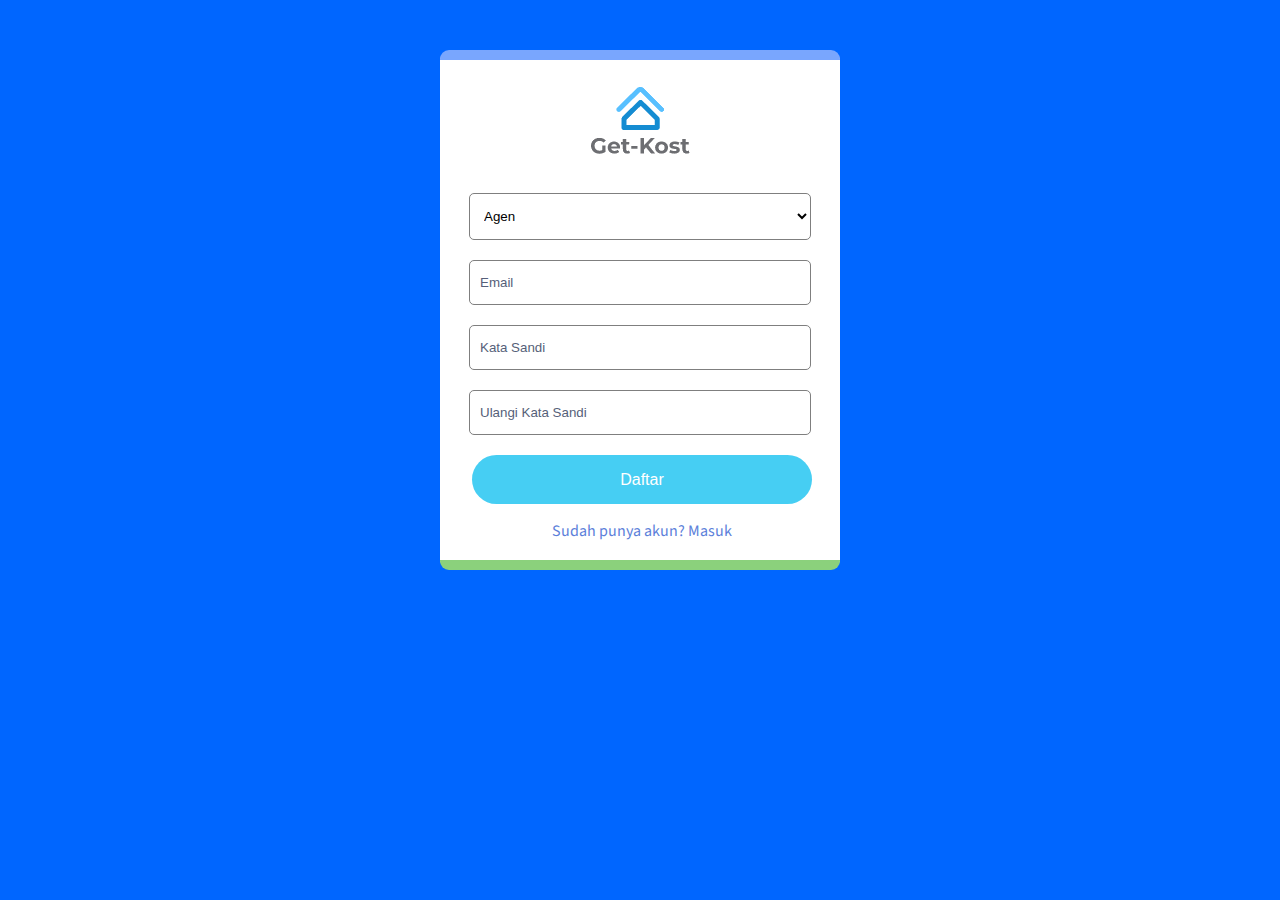
<file: signup.html>
<!doctype html>
<html lang="en">
<head>
    <meta charset="utf-8">
    <meta name="viewport" content="width=device-width, initial-scale=1">
    <meta name="description" content="" />
    <meta name="keywords" content="bootstrap, bootstrap5" />

    <link rel="stylesheet" href="css/login.css">
    <link rel="shortcut icon" href="gambarkos/c02d636a8fcd43f6a198ba713bcd8280.png">
    <title>GET-KOST &mdash; Halaman Sign Up</title>
</head>
<body id="particles-js">
        <div class="container">
          <span class="error animated tada" id="msg"></span>
          <form name="form1" class="box" onsubmit="return checkStuff()">
            <h4 id="begins"><a href="index.html"><img src="gambarkos/c02d636a8fcd43f6a198ba713bcd8280.png"></a></h4>
              <select id="category">
                <option>Agen</option>
                <option>Penyewa</option>
              </select>
            <input type="text" name="email" placeholder="Email" autocomplete="off">
              <i class="typcn typcn-eye" id="eye"></i>
              <input type="password" name="password" placeholder="Kata Sandi" id="pwd" autocomplete="off">
              <input type="password" name="ulangi_password" placeholder="Ulangi Kata Sandi" id="pwd" autocomplete="off">
              <input type="submit" value="Daftar" class="btn1">
            </form>
              <a href="login.html" class="dnthave">Sudah punya akun? Masuk</a>
      </div>
    <script type="text/javascript" src="js/login.js"></script>
</body>

</html>
</file>
<file: fonts/icomoon/style.css>
@font-face {
  font-family: 'icomoon';
  src:  url('fonts/icomoon.eot?10si43');
  src:  url('fonts/icomoon.eot?10si43#iefix') format('embedded-opentype'),
    url('fonts/icomoon.ttf?10si43') format('truetype'),
    url('fonts/icomoon.woff?10si43') format('woff'),
    url('fonts/icomoon.svg?10si43#icomoon') format('svg');
  font-weight: normal;
  font-style: normal;
}

[class^="icon-"], [class*=" icon-"] {
  font-family: 'icomoon' !important;
  speak: none;
  font-style: normal;
  font-weight: normal;
  font-variant: normal;
  text-transform: none;
  line-height: 1;

  -webkit-font-smoothing: antialiased;
  -moz-osx-font-smoothing: grayscale;
}

.icon-asterisk:before {
  content: "\f069";
}
.icon-plus:before {
  content: "\f067";
}
.icon-question:before {
  content: "\f128";
}
.icon-minus:before {
  content: "\f068";
}
.icon-glass:before {
  content: "\f000";
}
.icon-music:before {
  content: "\f001";
}
.icon-search:before {
  content: "\f002";
}
.icon-envelope-o:before {
  content: "\f003";
}
.icon-heart:before {
  content: "\f004";
}
.icon-star:before {
  content: "\f005";
}
.icon-star-o:before {
  content: "\f006";
}
.icon-user:before {
  content: "\f007";
}
.icon-film:before {
  content: "\f008";
}
.icon-th-large:before {
  content: "\f009";
}
.icon-th:before {
  content: "\f00a";
}
.icon-th-list:before {
  content: "\f00b";
}
.icon-check:before {
  content: "\f00c";
}
.icon-close:before {
  content: "\f00d";
}
.icon-remove:before {
  content: "\f00d";
}
.icon-times:before {
  content: "\f00d";
}
.icon-search-plus:before {
  content: "\f00e";
}
.icon-search-minus:before {
  content: "\f010";
}
.icon-power-off:before {
  content: "\f011";
}
.icon-signal:before {
  content: "\f012";
}
.icon-cog:before {
  content: "\f013";
}
.icon-gear:before {
  content: "\f013";
}
.icon-trash-o:before {
  content: "\f014";
}
.icon-home:before {
  content: "\f015";
}
.icon-file-o:before {
  content: "\f016";
}
.icon-clock-o:before {
  content: "\f017";
}
.icon-road:before {
  content: "\f018";
}
.icon-download:before {
  content: "\f019";
}
.icon-arrow-circle-o-down:before {
  content: "\f01a";
}
.icon-arrow-circle-o-up:before {
  content: "\f01b";
}
.icon-inbox:before {
  content: "\f01c";
}
.icon-play-circle-o:before {
  content: "\f01d";
}
.icon-repeat:before {
  content: "\f01e";
}
.icon-rotate-right:before {
  content: "\f01e";
}
.icon-refresh:before {
  content: "\f021";
}
.icon-list-alt:before {
  content: "\f022";
}
.icon-lock:before {
  content: "\f023";
}
.icon-flag:before {
  content: "\f024";
}
.icon-headphones:before {
  content: "\f025";
}
.icon-volume-off:before {
  content: "\f026";
}
.icon-volume-down:before {
  content: "\f027";
}
.icon-volume-up:before {
  content: "\f028";
}
.icon-qrcode:before {
  content: "\f029";
}
.icon-barcode:before {
  content: "\f02a";
}
.icon-tag:before {
  content: "\f02b";
}
.icon-tags:before {
  content: "\f02c";
}
.icon-book:before {
  content: "\f02d";
}
.icon-bookmark:before {
  content: "\f02e";
}
.icon-print:before {
  content: "\f02f";
}
.icon-camera:before {
  content: "\f030";
}
.icon-font:before {
  content: "\f031";
}
.icon-bold:before {
  content: "\f032";
}
.icon-italic:before {
  content: "\f033";
}
.icon-text-height:before {
  content: "\f034";
}
.icon-text-width:before {
  content: "\f035";
}
.icon-align-left:before {
  content: "\f036";
}
.icon-align-center:before {
  content: "\f037";
}
.icon-align-right:before {
  content: "\f038";
}
.icon-align-justify:before {
  content: "\f039";
}
.icon-list:before {
  content: "\f03a";
}
.icon-dedent:before {
  content: "\f03b";
}
.icon-outdent:before {
  content: "\f03b";
}
.icon-indent:before {
  content: "\f03c";
}
.icon-video-camera:before {
  content: "\f03d";
}
.icon-image:before {
  content: "\f03e";
}
.icon-photo:before {
  content: "\f03e";
}
.icon-picture-o:before {
  content: "\f03e";
}
.icon-pencil:before {
  content: "\f040";
}
.icon-map-marker:before {
  content: "\f041";
}
.icon-adjust:before {
  content: "\f042";
}
.icon-tint:before {
  content: "\f043";
}
.icon-edit:before {
  content: "\f044";
}
.icon-pencil-square-o:before {
  content: "\f044";
}
.icon-share-square-o:before {
  content: "\f045";
}
.icon-check-square-o:before {
  content: "\f046";
}
.icon-arrows:before {
  content: "\f047";
}
.icon-step-backward:before {
  content: "\f048";
}
.icon-fast-backward:before {
  content: "\f049";
}
.icon-backward:before {
  content: "\f04a";
}
.icon-play:before {
  content: "\f04b";
}
.icon-pause:before {
  content: "\f04c";
}
.icon-stop:before {
  content: "\f04d";
}
.icon-forward:before {
  content: "\f04e";
}
.icon-fast-forward:before {
  content: "\f050";
}
.icon-step-forward:before {
  content: "\f051";
}
.icon-eject:before {
  content: "\f052";
}
.icon-chevron-left:before {
  content: "\f053";
}
.icon-chevron-right:before {
  content: "\f054";
}
.icon-plus-circle:before {
  content: "\f055";
}
.icon-minus-circle:before {
  content: "\f056";
}
.icon-times-circle:before {
  content: "\f057";
}
.icon-check-circle:before {
  content: "\f058";
}
.icon-question-circle:before {
  content: "\f059";
}
.icon-info-circle:before {
  content: "\f05a";
}
.icon-crosshairs:before {
  content: "\f05b";
}
.icon-times-circle-o:before {
  content: "\f05c";
}
.icon-check-circle-o:before {
  content: "\f05d";
}
.icon-ban:before {
  content: "\f05e";
}
.icon-arrow-left:before {
  content: "\f060";
}
.icon-arrow-right:before {
  content: "\f061";
}
.icon-arrow-up:before {
  content: "\f062";
}
.icon-arrow-down:before {
  content: "\f063";
}
.icon-mail-forward:before {
  content: "\f064";
}
.icon-share:before {
  content: "\f064";
}
.icon-expand:before {
  content: "\f065";
}
.icon-compress:before {
  content: "\f066";
}
.icon-exclamation-circle:before {
  content: "\f06a";
}
.icon-gift:before {
  content: "\f06b";
}
.icon-leaf:before {
  content: "\f06c";
}
.icon-fire:before {
  content: "\f06d";
}
.icon-eye:before {
  content: "\f06e";
}
.icon-eye-slash:before {
  content: "\f070";
}
.icon-exclamation-triangle:before {
  content: "\f071";
}
.icon-warning:before {
  content: "\f071";
}
.icon-plane:before {
  content: "\f072";
}
.icon-calendar:before {
  content: "\f073";
}
.icon-random:before {
  content: "\f074";
}
.icon-comment:before {
  content: "\f075";
}
.icon-magnet:before {
  content: "\f076";
}
.icon-chevron-up:before {
  content: "\f077";
}
.icon-chevron-down:before {
  content: "\f078";
}
.icon-retweet:before {
  content: "\f079";
}
.icon-shopping-cart:before {
  content: "\f07a";
}
.icon-folder:before {
  content: "\f07b";
}
.icon-folder-open:before {
  content: "\f07c";
}
.icon-arrows-v:before {
  content: "\f07d";
}
.icon-arrows-h:before {
  content: "\f07e";
}
.icon-bar-chart:before {
  content: "\f080";
}
.icon-bar-chart-o:before {
  content: "\f080";
}
.icon-twitter-square:before {
  content: "\f081";
}
.icon-facebook-square:before {
  content: "\f082";
}
.icon-camera-retro:before {
  content: "\f083";
}
.icon-key:before {
  content: "\f084";
}
.icon-cogs:before {
  content: "\f085";
}
.icon-gears:before {
  content: "\f085";
}
.icon-comments:before {
  content: "\f086";
}
.icon-thumbs-o-up:before {
  content: "\f087";
}
.icon-thumbs-o-down:before {
  content: "\f088";
}
.icon-star-half:before {
  content: "\f089";
}
.icon-heart-o:before {
  content: "\f08a";
}
.icon-sign-out:before {
  content: "\f08b";
}
.icon-linkedin-square:before {
  content: "\f08c";
}
.icon-thumb-tack:before {
  content: "\f08d";
}
.icon-external-link:before {
  content: "\f08e";
}
.icon-sign-in:before {
  content: "\f090";
}
.icon-trophy:before {
  content: "\f091";
}
.icon-github-square:before {
  content: "\f092";
}
.icon-upload:before {
  content: "\f093";
}
.icon-lemon-o:before {
  content: "\f094";
}
.icon-phone:before {
  content: "\f095";
}
.icon-square-o:before {
  content: "\f096";
}
.icon-bookmark-o:before {
  content: "\f097";
}
.icon-phone-square:before {
  content: "\f098";
}
.icon-twitter:before {
  content: "\f099";
}
.icon-facebook:before {
  content: "\f09a";
}
.icon-facebook-f:before {
  content: "\f09a";
}
.icon-github:before {
  content: "\f09b";
}
.icon-unlock:before {
  content: "\f09c";
}
.icon-credit-card:before {
  content: "\f09d";
}
.icon-feed:before {
  content: "\f09e";
}
.icon-rss:before {
  content: "\f09e";
}
.icon-hdd-o:before {
  content: "\f0a0";
}
.icon-bullhorn:before {
  content: "\f0a1";
}
.icon-bell-o:before {
  content: "\f0a2";
}
.icon-certificate:before {
  content: "\f0a3";
}
.icon-hand-o-right:before {
  content: "\f0a4";
}
.icon-hand-o-left:before {
  content: "\f0a5";
}
.icon-hand-o-up:before {
  content: "\f0a6";
}
.icon-hand-o-down:before {
  content: "\f0a7";
}
.icon-arrow-circle-left:before {
  content: "\f0a8";
}
.icon-arrow-circle-right:before {
  content: "\f0a9";
}
.icon-arrow-circle-up:before {
  content: "\f0aa";
}
.icon-arrow-circle-down:before {
  content: "\f0ab";
}
.icon-globe:before {
  content: "\f0ac";
}
.icon-wrench:before {
  content: "\f0ad";
}
.icon-tasks:before {
  content: "\f0ae";
}
.icon-filter:before {
  content: "\f0b0";
}
.icon-briefcase:before {
  content: "\f0b1";
}
.icon-arrows-alt:before {
  content: "\f0b2";
}
.icon-group:before {
  content: "\f0c0";
}
.icon-users:before {
  content: "\f0c0";
}
.icon-chain:before {
  content: "\f0c1";
}
.icon-link:before {
  content: "\f0c1";
}
.icon-cloud:before {
  content: "\f0c2";
}
.icon-flask:before {
  content: "\f0c3";
}
.icon-cut:before {
  content: "\f0c4";
}
.icon-scissors:before {
  content: "\f0c4";
}
.icon-copy:before {
  content: "\f0c5";
}
.icon-files-o:before {
  content: "\f0c5";
}
.icon-paperclip:before {
  content: "\f0c6";
}
.icon-floppy-o:before {
  content: "\f0c7";
}
.icon-save:before {
  content: "\f0c7";
}
.icon-square:before {
  content: "\f0c8";
}
.icon-bars:before {
  content: "\f0c9";
}
.icon-navicon:before {
  content: "\f0c9";
}
.icon-reorder:before {
  content: "\f0c9";
}
.icon-list-ul:before {
  content: "\f0ca";
}
.icon-list-ol:before {
  content: "\f0cb";
}
.icon-strikethrough:before {
  content: "\f0cc";
}
.icon-underline:before {
  content: "\f0cd";
}
.icon-table:before {
  content: "\f0ce";
}
.icon-magic:before {
  content: "\f0d0";
}
.icon-truck:before {
  content: "\f0d1";
}
.icon-pinterest:before {
  content: "\f0d2";
}
.icon-pinterest-square:before {
  content: "\f0d3";
}
.icon-google-plus-square:before {
  content: "\f0d4";
}
.icon-google-plus:before {
  content: "\f0d5";
}
.icon-money:before {
  content: "\f0d6";
}
.icon-caret-down:before {
  content: "\f0d7";
}
.icon-caret-up:before {
  content: "\f0d8";
}
.icon-caret-left:before {
  content: "\f0d9";
}
.icon-caret-right:before {
  content: "\f0da";
}
.icon-columns:before {
  content: "\f0db";
}
.icon-sort:before {
  content: "\f0dc";
}
.icon-unsorted:before {
  content: "\f0dc";
}
.icon-sort-desc:before {
  content: "\f0dd";
}
.icon-sort-down:before {
  content: "\f0dd";
}
.icon-sort-asc:before {
  content: "\f0de";
}
.icon-sort-up:before {
  content: "\f0de";
}
.icon-envelope:before {
  content: "\f0e0";
}
.icon-linkedin:before {
  content: "\f0e1";
}
.icon-rotate-left:before {
  content: "\f0e2";
}
.icon-undo:before {
  content: "\f0e2";
}
.icon-gavel:before {
  content: "\f0e3";
}
.icon-legal:before {
  content: "\f0e3";
}
.icon-dashboard:before {
  content: "\f0e4";
}
.icon-tachometer:before {
  content: "\f0e4";
}
.icon-comment-o:before {
  content: "\f0e5";
}
.icon-comments-o:before {
  content: "\f0e6";
}
.icon-bolt:before {
  content: "\f0e7";
}
.icon-flash:before {
  content: "\f0e7";
}
.icon-sitemap:before {
  content: "\f0e8";
}
.icon-umbrella:before {
  content: "\f0e9";
}
.icon-clipboard:before {
  content: "\f0ea";
}
.icon-paste:before {
  content: "\f0ea";
}
.icon-lightbulb-o:before {
  content: "\f0eb";
}
.icon-exchange:before {
  content: "\f0ec";
}
.icon-cloud-download:before {
  content: "\f0ed";
}
.icon-cloud-upload:before {
  content: "\f0ee";
}
.icon-user-md:before {
  content: "\f0f0";
}
.icon-stethoscope:before {
  content: "\f0f1";
}
.icon-suitcase:before {
  content: "\f0f2";
}
.icon-bell:before {
  content: "\f0f3";
}
.icon-coffee:before {
  content: "\f0f4";
}
.icon-cutlery:before {
  content: "\f0f5";
}
.icon-file-text-o:before {
  content: "\f0f6";
}
.icon-building-o:before {
  content: "\f0f7";
}
.icon-hospital-o:before {
  content: "\f0f8";
}
.icon-ambulance:before {
  content: "\f0f9";
}
.icon-medkit:before {
  content: "\f0fa";
}
.icon-fighter-jet:before {
  content: "\f0fb";
}
.icon-beer:before {
  content: "\f0fc";
}
.icon-h-square:before {
  content: "\f0fd";
}
.icon-plus-square:before {
  content: "\f0fe";
}
.icon-angle-double-left:before {
  content: "\f100";
}
.icon-angle-double-right:before {
  content: "\f101";
}
.icon-angle-double-up:before {
  content: "\f102";
}
.icon-angle-double-down:before {
  content: "\f103";
}
.icon-angle-left:before {
  content: "\f104";
}
.icon-angle-right:before {
  content: "\f105";
}
.icon-angle-up:before {
  content: "\f106";
}
.icon-angle-down:before {
  content: "\f107";
}
.icon-desktop:before {
  content: "\f108";
}
.icon-laptop:before {
  content: "\f109";
}
.icon-tablet:before {
  content: "\f10a";
}
.icon-mobile:before {
  content: "\f10b";
}
.icon-mobile-phone:before {
  content: "\f10b";
}
.icon-circle-o:before {
  content: "\f10c";
}
.icon-quote-left:before {
  content: "\f10d";
}
.icon-quote-right:before {
  content: "\f10e";
}
.icon-spinner:before {
  content: "\f110";
}
.icon-circle:before {
  content: "\f111";
}
.icon-mail-reply:before {
  content: "\f112";
}
.icon-reply:before {
  content: "\f112";
}
.icon-github-alt:before {
  content: "\f113";
}
.icon-folder-o:before {
  content: "\f114";
}
.icon-folder-open-o:before {
  content: "\f115";
}
.icon-smile-o:before {
  content: "\f118";
}
.icon-frown-o:before {
  content: "\f119";
}
.icon-meh-o:before {
  content: "\f11a";
}
.icon-gamepad:before {
  content: "\f11b";
}
.icon-keyboard-o:before {
  content: "\f11c";
}
.icon-flag-o:before {
  content: "\f11d";
}
.icon-flag-checkered:before {
  content: "\f11e";
}
.icon-terminal:before {
  content: "\f120";
}
.icon-code:before {
  content: "\f121";
}
.icon-mail-reply-all:before {
  content: "\f122";
}
.icon-reply-all:before {
  content: "\f122";
}
.icon-star-half-empty:before {
  content: "\f123";
}
.icon-star-half-full:before {
  content: "\f123";
}
.icon-star-half-o:before {
  content: "\f123";
}
.icon-location-arrow:before {
  content: "\f124";
}
.icon-crop:before {
  content: "\f125";
}
.icon-code-fork:before {
  content: "\f126";
}
.icon-chain-broken:before {
  content: "\f127";
}
.icon-unlink:before {
  content: "\f127";
}
.icon-info:before {
  content: "\f129";
}
.icon-exclamation:before {
  content: "\f12a";
}
.icon-superscript:before {
  content: "\f12b";
}
.icon-subscript:before {
  content: "\f12c";
}
.icon-eraser:before {
  content: "\f12d";
}
.icon-puzzle-piece:before {
  content: "\f12e";
}
.icon-microphone:before {
  content: "\f130";
}
.icon-microphone-slash:before {
  content: "\f131";
}
.icon-shield:before {
  content: "\f132";
}
.icon-calendar-o:before {
  content: "\f133";
}
.icon-fire-extinguisher:before {
  content: "\f134";
}
.icon-rocket:before {
  content: "\f135";
}
.icon-maxcdn:before {
  content: "\f136";
}
.icon-chevron-circle-left:before {
  content: "\f137";
}
.icon-chevron-circle-right:before {
  content: "\f138";
}
.icon-chevron-circle-up:before {
  content: "\f139";
}
.icon-chevron-circle-down:before {
  content: "\f13a";
}
.icon-html5:before {
  content: "\f13b";
}
.icon-css3:before {
  content: "\f13c";
}
.icon-anchor:before {
  content: "\f13d";
}
.icon-unlock-alt:before {
  content: "\f13e";
}
.icon-bullseye:before {
  content: "\f140";
}
.icon-ellipsis-h:before {
  content: "\f141";
}
.icon-ellipsis-v:before {
  content: "\f142";
}
.icon-rss-square:before {
  content: "\f143";
}
.icon-play-circle:before {
  content: "\f144";
}
.icon-ticket:before {
  content: "\f145";
}
.icon-minus-square:before {
  content: "\f146";
}
.icon-minus-square-o:before {
  content: "\f147";
}
.icon-level-up:before {
  content: "\f148";
}
.icon-level-down:before {
  content: "\f149";
}
.icon-check-square:before {
  content: "\f14a";
}
.icon-pencil-square:before {
  content: "\f14b";
}
.icon-external-link-square:before {
  content: "\f14c";
}
.icon-share-square:before {
  content: "\f14d";
}
.icon-compass:before {
  content: "\f14e";
}
.icon-caret-square-o-down:before {
  content: "\f150";
}
.icon-toggle-down:before {
  content: "\f150";
}
.icon-caret-square-o-up:before {
  content: "\f151";
}
.icon-toggle-up:before {
  content: "\f151";
}
.icon-caret-square-o-right:before {
  content: "\f152";
}
.icon-toggle-right:before {
  content: "\f152";
}
.icon-eur:before {
  content: "\f153";
}
.icon-euro:before {
  content: "\f153";
}
.icon-gbp:before {
  content: "\f154";
}
.icon-dollar:before {
  content: "\f155";
}
.icon-usd:before {
  content: "\f155";
}
.icon-inr:before {
  content: "\f156";
}
.icon-rupee:before {
  content: "\f156";
}
.icon-cny:before {
  content: "\f157";
}
.icon-jpy:before {
  content: "\f157";
}
.icon-rmb:before {
  content: "\f157";
}
.icon-yen:before {
  content: "\f157";
}
.icon-rouble:before {
  content: "\f158";
}
.icon-rub:before {
  content: "\f158";
}
.icon-ruble:before {
  content: "\f158";
}
.icon-krw:before {
  content: "\f159";
}
.icon-won:before {
  content: "\f159";
}
.icon-bitcoin:before {
  content: "\f15a";
}
.icon-btc:before {
  content: "\f15a";
}
.icon-file:before {
  content: "\f15b";
}
.icon-file-text:before {
  content: "\f15c";
}
.icon-sort-alpha-asc:before {
  content: "\f15d";
}
.icon-sort-alpha-desc:before {
  content: "\f15e";
}
.icon-sort-amount-asc:before {
  content: "\f160";
}
.icon-sort-amount-desc:before {
  content: "\f161";
}
.icon-sort-numeric-asc:before {
  content: "\f162";
}
.icon-sort-numeric-desc:before {
  content: "\f163";
}
.icon-thumbs-up:before {
  content: "\f164";
}
.icon-thumbs-down:before {
  content: "\f165";
}
.icon-youtube-square:before {
  content: "\f166";
}
.icon-youtube:before {
  content: "\f167";
}
.icon-xing:before {
  content: "\f168";
}
.icon-xing-square:before {
  content: "\f169";
}
.icon-youtube-play:before {
  content: "\f16a";
}
.icon-dropbox:before {
  content: "\f16b";
}
.icon-stack-overflow:before {
  content: "\f16c";
}
.icon-instagram:before {
  content: "\f16d";
}
.icon-flickr:before {
  content: "\f16e";
}
.icon-adn:before {
  content: "\f170";
}
.icon-bitbucket:before {
  content: "\f171";
}
.icon-bitbucket-square:before {
  content: "\f172";
}
.icon-tumblr:before {
  content: "\f173";
}
.icon-tumblr-square:before {
  content: "\f174";
}
.icon-long-arrow-down:before {
  content: "\f175";
}
.icon-long-arrow-up:before {
  content: "\f176";
}
.icon-long-arrow-left:before {
  content: "\f177";
}
.icon-long-arrow-right:before {
  content: "\f178";
}
.icon-apple:before {
  content: "\f179";
}
.icon-windows:before {
  content: "\f17a";
}
.icon-android:before {
  content: "\f17b";
}
.icon-linux:before {
  content: "\f17c";
}
.icon-dribbble:before {
  content: "\f17d";
}
.icon-skype:before {
  content: "\f17e";
}
.icon-foursquare:before {
  content: "\f180";
}
.icon-trello:before {
  content: "\f181";
}
.icon-female:before {
  content: "\f182";
}
.icon-male:before {
  content: "\f183";
}
.icon-gittip:before {
  content: "\f184";
}
.icon-gratipay:before {
  content: "\f184";
}
.icon-sun-o:before {
  content: "\f185";
}
.icon-moon-o:before {
  content: "\f186";
}
.icon-archive:before {
  content: "\f187";
}
.icon-bug:before {
  content: "\f188";
}
.icon-vk:before {
  content: "\f189";
}
.icon-weibo:before {
  content: "\f18a";
}
.icon-renren:before {
  content: "\f18b";
}
.icon-pagelines:before {
  content: "\f18c";
}
.icon-stack-exchange:before {
  content: "\f18d";
}
.icon-arrow-circle-o-right:before {
  content: "\f18e";
}
.icon-arrow-circle-o-left:before {
  content: "\f190";
}
.icon-caret-square-o-left:before {
  content: "\f191";
}
.icon-toggle-left:before {
  content: "\f191";
}
.icon-dot-circle-o:before {
  content: "\f192";
}
.icon-wheelchair:before {
  content: "\f193";
}
.icon-vimeo-square:before {
  content: "\f194";
}
.icon-try:before {
  content: "\f195";
}
.icon-turkish-lira:before {
  content: "\f195";
}
.icon-plus-square-o:before {
  content: "\f196";
}
.icon-space-shuttle:before {
  content: "\f197";
}
.icon-slack:before {
  content: "\f198";
}
.icon-envelope-square:before {
  content: "\f199";
}
.icon-wordpress:before {
  content: "\f19a";
}
.icon-openid:before {
  content: "\f19b";
}
.icon-bank:before {
  content: "\f19c";
}
.icon-institution:before {
  content: "\f19c";
}
.icon-university:before {
  content: "\f19c";
}
.icon-graduation-cap:before {
  content: "\f19d";
}
.icon-mortar-board:before {
  content: "\f19d";
}
.icon-yahoo:before {
  content: "\f19e";
}
.icon-google:before {
  content: "\f1a0";
}
.icon-reddit:before {
  content: "\f1a1";
}
.icon-reddit-square:before {
  content: "\f1a2";
}
.icon-stumbleupon-circle:before {
  content: "\f1a3";
}
.icon-stumbleupon:before {
  content: "\f1a4";
}
.icon-delicious:before {
  content: "\f1a5";
}
.icon-digg:before {
  content: "\f1a6";
}
.icon-pied-piper-pp:before {
  content: "\f1a7";
}
.icon-pied-piper-alt:before {
  content: "\f1a8";
}
.icon-drupal:before {
  content: "\f1a9";
}
.icon-joomla:before {
  content: "\f1aa";
}
.icon-language:before {
  content: "\f1ab";
}
.icon-fax:before {
  content: "\f1ac";
}
.icon-building:before {
  content: "\f1ad";
}
.icon-child:before {
  content: "\f1ae";
}
.icon-paw:before {
  content: "\f1b0";
}
.icon-spoon:before {
  content: "\f1b1";
}
.icon-cube:before {
  content: "\f1b2";
}
.icon-cubes:before {
  content: "\f1b3";
}
.icon-behance:before {
  content: "\f1b4";
}
.icon-behance-square:before {
  content: "\f1b5";
}
.icon-steam:before {
  content: "\f1b6";
}
.icon-steam-square:before {
  content: "\f1b7";
}
.icon-recycle:before {
  content: "\f1b8";
}
.icon-automobile:before {
  content: "\f1b9";
}
.icon-car:before {
  content: "\f1b9";
}
.icon-cab:before {
  content: "\f1ba";
}
.icon-taxi:before {
  content: "\f1ba";
}
.icon-tree:before {
  content: "\f1bb";
}
.icon-spotify:before {
  content: "\f1bc";
}
.icon-deviantart:before {
  content: "\f1bd";
}
.icon-soundcloud:before {
  content: "\f1be";
}
.icon-database:before {
  content: "\f1c0";
}
.icon-file-pdf-o:before {
  content: "\f1c1";
}
.icon-file-word-o:before {
  content: "\f1c2";
}
.icon-file-excel-o:before {
  content: "\f1c3";
}
.icon-file-powerpoint-o:before {
  content: "\f1c4";
}
.icon-file-image-o:before {
  content: "\f1c5";
}
.icon-file-photo-o:before {
  content: "\f1c5";
}
.icon-file-picture-o:before {
  content: "\f1c5";
}
.icon-file-archive-o:before {
  content: "\f1c6";
}
.icon-file-zip-o:before {
  content: "\f1c6";
}
.icon-file-audio-o:before {
  content: "\f1c7";
}
.icon-file-sound-o:before {
  content: "\f1c7";
}
.icon-file-movie-o:before {
  content: "\f1c8";
}
.icon-file-video-o:before {
  content: "\f1c8";
}
.icon-file-code-o:before {
  content: "\f1c9";
}
.icon-vine:before {
  content: "\f1ca";
}
.icon-codepen:before {
  content: "\f1cb";
}
.icon-jsfiddle:before {
  content: "\f1cc";
}
.icon-life-bouy:before {
  content: "\f1cd";
}
.icon-life-buoy:before {
  content: "\f1cd";
}
.icon-life-ring:before {
  content: "\f1cd";
}
.icon-life-saver:before {
  content: "\f1cd";
}
.icon-support:before {
  content: "\f1cd";
}
.icon-circle-o-notch:before {
  content: "\f1ce";
}
.icon-ra:before {
  content: "\f1d0";
}
.icon-rebel:before {
  content: "\f1d0";
}
.icon-resistance:before {
  content: "\f1d0";
}
.icon-empire:before {
  content: "\f1d1";
}
.icon-ge:before {
  content: "\f1d1";
}
.icon-git-square:before {
  content: "\f1d2";
}
.icon-git:before {
  content: "\f1d3";
}
.icon-hacker-news:before {
  content: "\f1d4";
}
.icon-y-combinator-square:before {
  content: "\f1d4";
}
.icon-yc-square:before {
  content: "\f1d4";
}
.icon-tencent-weibo:before {
  content: "\f1d5";
}
.icon-qq:before {
  content: "\f1d6";
}
.icon-wechat:before {
  content: "\f1d7";
}
.icon-weixin:before {
  content: "\f1d7";
}
.icon-paper-plane:before {
  content: "\f1d8";
}
.icon-send:before {
  content: "\f1d8";
}
.icon-paper-plane-o:before {
  content: "\f1d9";
}
.icon-send-o:before {
  content: "\f1d9";
}
.icon-history:before {
  content: "\f1da";
}
.icon-circle-thin:before {
  content: "\f1db";
}
.icon-header:before {
  content: "\f1dc";
}
.icon-paragraph:before {
  content: "\f1dd";
}
.icon-sliders:before {
  content: "\f1de";
}
.icon-share-alt:before {
  content: "\f1e0";
}
.icon-share-alt-square:before {
  content: "\f1e1";
}
.icon-bomb:before {
  content: "\f1e2";
}
.icon-futbol-o:before {
  content: "\f1e3";
}
.icon-soccer-ball-o:before {
  content: "\f1e3";
}
.icon-tty:before {
  content: "\f1e4";
}
.icon-binoculars:before {
  content: "\f1e5";
}
.icon-plug:before {
  content: "\f1e6";
}
.icon-slideshare:before {
  content: "\f1e7";
}
.icon-twitch:before {
  content: "\f1e8";
}
.icon-yelp:before {
  content: "\f1e9";
}
.icon-newspaper-o:before {
  content: "\f1ea";
}
.icon-wifi:before {
  content: "\f1eb";
}
.icon-calculator:before {
  content: "\f1ec";
}
.icon-paypal:before {
  content: "\f1ed";
}
.icon-google-wallet:before {
  content: "\f1ee";
}
.icon-cc-visa:before {
  content: "\f1f0";
}
.icon-cc-mastercard:before {
  content: "\f1f1";
}
.icon-cc-discover:before {
  content: "\f1f2";
}
.icon-cc-amex:before {
  content: "\f1f3";
}
.icon-cc-paypal:before {
  content: "\f1f4";
}
.icon-cc-stripe:before {
  content: "\f1f5";
}
.icon-bell-slash:before {
  content: "\f1f6";
}
.icon-bell-slash-o:before {
  content: "\f1f7";
}
.icon-trash:before {
  content: "\f1f8";
}
.icon-copyright:before {
  content: "\f1f9";
}
.icon-at:before {
  content: "\f1fa";
}
.icon-eyedropper:before {
  content: "\f1fb";
}
.icon-paint-brush:before {
  content: "\f1fc";
}
.icon-birthday-cake:before {
  content: "\f1fd";
}
.icon-area-chart:before {
  content: "\f1fe";
}
.icon-pie-chart:before {
  content: "\f200";
}
.icon-line-chart:before {
  content: "\f201";
}
.icon-lastfm:before {
  content: "\f202";
}
.icon-lastfm-square:before {
  content: "\f203";
}
.icon-toggle-off:before {
  content: "\f204";
}
.icon-toggle-on:before {
  content: "\f205";
}
.icon-bicycle:before {
  content: "\f206";
}
.icon-bus:before {
  content: "\f207";
}
.icon-ioxhost:before {
  content: "\f208";
}
.icon-angellist:before {
  content: "\f209";
}
.icon-cc:before {
  content: "\f20a";
}
.icon-ils:before {
  content: "\f20b";
}
.icon-shekel:before {
  content: "\f20b";
}
.icon-sheqel:before {
  content: "\f20b";
}
.icon-meanpath:before {
  content: "\f20c";
}
.icon-buysellads:before {
  content: "\f20d";
}
.icon-connectdevelop:before {
  content: "\f20e";
}
.icon-dashcube:before {
  content: "\f210";
}
.icon-forumbee:before {
  content: "\f211";
}
.icon-leanpub:before {
  content: "\f212";
}
.icon-sellsy:before {
  content: "\f213";
}
.icon-shirtsinbulk:before {
  content: "\f214";
}
.icon-simplybuilt:before {
  content: "\f215";
}
.icon-skyatlas:before {
  content: "\f216";
}
.icon-cart-plus:before {
  content: "\f217";
}
.icon-cart-arrow-down:before {
  content: "\f218";
}
.icon-diamond:before {
  content: "\f219";
}
.icon-ship:before {
  content: "\f21a";
}
.icon-user-secret:before {
  content: "\f21b";
}
.icon-motorcycle:before {
  content: "\f21c";
}
.icon-street-view:before {
  content: "\f21d";
}
.icon-heartbeat:before {
  content: "\f21e";
}
.icon-venus:before {
  content: "\f221";
}
.icon-mars:before {
  content: "\f222";
}
.icon-mercury:before {
  content: "\f223";
}
.icon-intersex:before {
  content: "\f224";
}
.icon-transgender:before {
  content: "\f224";
}
.icon-transgender-alt:before {
  content: "\f225";
}
.icon-venus-double:before {
  content: "\f226";
}
.icon-mars-double:before {
  content: "\f227";
}
.icon-venus-mars:before {
  content: "\f228";
}
.icon-mars-stroke:before {
  content: "\f229";
}
.icon-mars-stroke-v:before {
  content: "\f22a";
}
.icon-mars-stroke-h:before {
  content: "\f22b";
}
.icon-neuter:before {
  content: "\f22c";
}
.icon-genderless:before {
  content: "\f22d";
}
.icon-facebook-official:before {
  content: "\f230";
}
.icon-pinterest-p:before {
  content: "\f231";
}
.icon-whatsapp:before {
  content: "\f232";
}
.icon-server:before {
  content: "\f233";
}
.icon-user-plus:before {
  content: "\f234";
}
.icon-user-times:before {
  content: "\f235";
}
.icon-bed:before {
  content: "\f236";
}
.icon-hotel:before {
  content: "\f236";
}
.icon-viacoin:before {
  content: "\f237";
}
.icon-train:before {
  content: "\f238";
}
.icon-subway:before {
  content: "\f239";
}
.icon-medium:before {
  content: "\f23a";
}
.icon-y-combinator:before {
  content: "\f23b";
}
.icon-yc:before {
  content: "\f23b";
}
.icon-optin-monster:before {
  content: "\f23c";
}
.icon-opencart:before {
  content: "\f23d";
}
.icon-expeditedssl:before {
  content: "\f23e";
}
.icon-battery:before {
  content: "\f240";
}
.icon-battery-4:before {
  content: "\f240";
}
.icon-battery-full:before {
  content: "\f240";
}
.icon-battery-3:before {
  content: "\f241";
}
.icon-battery-three-quarters:before {
  content: "\f241";
}
.icon-battery-2:before {
  content: "\f242";
}
.icon-battery-half:before {
  content: "\f242";
}
.icon-battery-1:before {
  content: "\f243";
}
.icon-battery-quarter:before {
  content: "\f243";
}
.icon-battery-0:before {
  content: "\f244";
}
.icon-battery-empty:before {
  content: "\f244";
}
.icon-mouse-pointer:before {
  content: "\f245";
}
.icon-i-cursor:before {
  content: "\f246";
}
.icon-object-group:before {
  content: "\f247";
}
.icon-object-ungroup:before {
  content: "\f248";
}
.icon-sticky-note:before {
  content: "\f249";
}
.icon-sticky-note-o:before {
  content: "\f24a";
}
.icon-cc-jcb:before {
  content: "\f24b";
}
.icon-cc-diners-club:before {
  content: "\f24c";
}
.icon-clone:before {
  content: "\f24d";
}
.icon-balance-scale:before {
  content: "\f24e";
}
.icon-hourglass-o:before {
  content: "\f250";
}
.icon-hourglass-1:before {
  content: "\f251";
}
.icon-hourglass-start:before {
  content: "\f251";
}
.icon-hourglass-2:before {
  content: "\f252";
}
.icon-hourglass-half:before {
  content: "\f252";
}
.icon-hourglass-3:before {
  content: "\f253";
}
.icon-hourglass-end:before {
  content: "\f253";
}
.icon-hourglass:before {
  content: "\f254";
}
.icon-hand-grab-o:before {
  content: "\f255";
}
.icon-hand-rock-o:before {
  content: "\f255";
}
.icon-hand-paper-o:before {
  content: "\f256";
}
.icon-hand-stop-o:before {
  content: "\f256";
}
.icon-hand-scissors-o:before {
  content: "\f257";
}
.icon-hand-lizard-o:before {
  content: "\f258";
}
.icon-hand-spock-o:before {
  content: "\f259";
}
.icon-hand-pointer-o:before {
  content: "\f25a";
}
.icon-hand-peace-o:before {
  content: "\f25b";
}
.icon-trademark:before {
  content: "\f25c";
}
.icon-registered:before {
  content: "\f25d";
}
.icon-creative-commons:before {
  content: "\f25e";
}
.icon-gg:before {
  content: "\f260";
}
.icon-gg-circle:before {
  content: "\f261";
}
.icon-tripadvisor:before {
  content: "\f262";
}
.icon-odnoklassniki:before {
  content: "\f263";
}
.icon-odnoklassniki-square:before {
  content: "\f264";
}
.icon-get-pocket:before {
  content: "\f265";
}
.icon-wikipedia-w:before {
  content: "\f266";
}
.icon-safari:before {
  content: "\f267";
}
.icon-chrome:before {
  content: "\f268";
}
.icon-firefox:before {
  content: "\f269";
}
.icon-opera:before {
  content: "\f26a";
}
.icon-internet-explorer:before {
  content: "\f26b";
}
.icon-television:before {
  content: "\f26c";
}
.icon-tv:before {
  content: "\f26c";
}
.icon-contao:before {
  content: "\f26d";
}
.icon-500px:before {
  content: "\f26e";
}
.icon-amazon:before {
  content: "\f270";
}
.icon-calendar-plus-o:before {
  content: "\f271";
}
.icon-calendar-minus-o:before {
  content: "\f272";
}
.icon-calendar-times-o:before {
  content: "\f273";
}
.icon-calendar-check-o:before {
  content: "\f274";
}
.icon-industry:before {
  content: "\f275";
}
.icon-map-pin:before {
  content: "\f276";
}
.icon-map-signs:before {
  content: "\f277";
}
.icon-map-o:before {
  content: "\f278";
}
.icon-map:before {
  content: "\f279";
}
.icon-commenting:before {
  content: "\f27a";
}
.icon-commenting-o:before {
  content: "\f27b";
}
.icon-houzz:before {
  content: "\f27c";
}
.icon-vimeo:before {
  content: "\f27d";
}
.icon-black-tie:before {
  content: "\f27e";
}
.icon-fonticons:before {
  content: "\f280";
}
.icon-reddit-alien:before {
  content: "\f281";
}
.icon-edge:before {
  content: "\f282";
}
.icon-credit-card-alt:before {
  content: "\f283";
}
.icon-codiepie:before {
  content: "\f284";
}
.icon-modx:before {
  content: "\f285";
}
.icon-fort-awesome:before {
  content: "\f286";
}
.icon-usb:before {
  content: "\f287";
}
.icon-product-hunt:before {
  content: "\f288";
}
.icon-mixcloud:before {
  content: "\f289";
}
.icon-scribd:before {
  content: "\f28a";
}
.icon-pause-circle:before {
  content: "\f28b";
}
.icon-pause-circle-o:before {
  content: "\f28c";
}
.icon-stop-circle:before {
  content: "\f28d";
}
.icon-stop-circle-o:before {
  content: "\f28e";
}
.icon-shopping-bag:before {
  content: "\f290";
}
.icon-shopping-basket:before {
  content: "\f291";
}
.icon-hashtag:before {
  content: "\f292";
}
.icon-bluetooth:before {
  content: "\f293";
}
.icon-bluetooth-b:before {
  content: "\f294";
}
.icon-percent:before {
  content: "\f295";
}
.icon-gitlab:before {
  content: "\f296";
}
.icon-wpbeginner:before {
  content: "\f297";
}
.icon-wpforms:before {
  content: "\f298";
}
.icon-envira:before {
  content: "\f299";
}
.icon-universal-access:before {
  content: "\f29a";
}
.icon-wheelchair-alt:before {
  content: "\f29b";
}
.icon-question-circle-o:before {
  content: "\f29c";
}
.icon-blind:before {
  content: "\f29d";
}
.icon-audio-description:before {
  content: "\f29e";
}
.icon-volume-control-phone:before {
  content: "\f2a0";
}
.icon-braille:before {
  content: "\f2a1";
}
.icon-assistive-listening-systems:before {
  content: "\f2a2";
}
.icon-american-sign-language-interpreting:before {
  content: "\f2a3";
}
.icon-asl-interpreting:before {
  content: "\f2a3";
}
.icon-deaf:before {
  content: "\f2a4";
}
.icon-deafness:before {
  content: "\f2a4";
}
.icon-hard-of-hearing:before {
  content: "\f2a4";
}
.icon-glide:before {
  content: "\f2a5";
}
.icon-glide-g:before {
  content: "\f2a6";
}
.icon-sign-language:before {
  content: "\f2a7";
}
.icon-signing:before {
  content: "\f2a7";
}
.icon-low-vision:before {
  content: "\f2a8";
}
.icon-viadeo:before {
  content: "\f2a9";
}
.icon-viadeo-square:before {
  content: "\f2aa";
}
.icon-snapchat:before {
  content: "\f2ab";
}
.icon-snapchat-ghost:before {
  content: "\f2ac";
}
.icon-snapchat-square:before {
  content: "\f2ad";
}
.icon-pied-piper:before {
  content: "\f2ae";
}
.icon-first-order:before {
  content: "\f2b0";
}
.icon-yoast:before {
  content: "\f2b1";
}
.icon-themeisle:before {
  content: "\f2b2";
}
.icon-google-plus-circle:before {
  content: "\f2b3";
}
.icon-google-plus-official:before {
  content: "\f2b3";
}
.icon-fa:before {
  content: "\f2b4";
}
.icon-font-awesome:before {
  content: "\f2b4";
}
.icon-handshake-o:before {
  content: "\f2b5";
}
.icon-envelope-open:before {
  content: "\f2b6";
}
.icon-envelope-open-o:before {
  content: "\f2b7";
}
.icon-linode:before {
  content: "\f2b8";
}
.icon-address-book:before {
  content: "\f2b9";
}
.icon-address-book-o:before {
  content: "\f2ba";
}
.icon-address-card:before {
  content: "\f2bb";
}
.icon-vcard:before {
  content: "\f2bb";
}
.icon-address-card-o:before {
  content: "\f2bc";
}
.icon-vcard-o:before {
  content: "\f2bc";
}
.icon-user-circle:before {
  content: "\f2bd";
}
.icon-user-circle-o:before {
  content: "\f2be";
}
.icon-user-o:before {
  content: "\f2c0";
}
.icon-id-badge:before {
  content: "\f2c1";
}
.icon-drivers-license:before {
  content: "\f2c2";
}
.icon-id-card:before {
  content: "\f2c2";
}
.icon-drivers-license-o:before {
  content: "\f2c3";
}
.icon-id-card-o:before {
  content: "\f2c3";
}
.icon-quora:before {
  content: "\f2c4";
}
.icon-free-code-camp:before {
  content: "\f2c5";
}
.icon-telegram:before {
  content: "\f2c6";
}
.icon-thermometer:before {
  content: "\f2c7";
}
.icon-thermometer-4:before {
  content: "\f2c7";
}
.icon-thermometer-full:before {
  content: "\f2c7";
}
.icon-thermometer-3:before {
  content: "\f2c8";
}
.icon-thermometer-three-quarters:before {
  content: "\f2c8";
}
.icon-thermometer-2:before {
  content: "\f2c9";
}
.icon-thermometer-half:before {
  content: "\f2c9";
}
.icon-thermometer-1:before {
  content: "\f2ca";
}
.icon-thermometer-quarter:before {
  content: "\f2ca";
}
.icon-thermometer-0:before {
  content: "\f2cb";
}
.icon-thermometer-empty:before {
  content: "\f2cb";
}
.icon-shower:before {
  content: "\f2cc";
}
.icon-bath:before {
  content: "\f2cd";
}
.icon-bathtub:before {
  content: "\f2cd";
}
.icon-s15:before {
  content: "\f2cd";
}
.icon-podcast:before {
  content: "\f2ce";
}
.icon-window-maximize:before {
  content: "\f2d0";
}
.icon-window-minimize:before {
  content: "\f2d1";
}
.icon-window-restore:before {
  content: "\f2d2";
}
.icon-times-rectangle:before {
  content: "\f2d3";
}
.icon-window-close:before {
  content: "\f2d3";
}
.icon-times-rectangle-o:before {
  content: "\f2d4";
}
.icon-window-close-o:before {
  content: "\f2d4";
}
.icon-bandcamp:before {
  content: "\f2d5";
}
.icon-grav:before {
  content: "\f2d6";
}
.icon-etsy:before {
  content: "\f2d7";
}
.icon-imdb:before {
  content: "\f2d8";
}
.icon-ravelry:before {
  content: "\f2d9";
}
.icon-eercast:before {
  content: "\f2da";
}
.icon-microchip:before {
  content: "\f2db";
}
.icon-snowflake-o:before {
  content: "\f2dc";
}
.icon-superpowers:before {
  content: "\f2dd";
}
.icon-wpexplorer:before {
  content: "\f2de";
}
.icon-meetup:before {
  content: "\f2e0";
}
.icon-3d_rotation:before {
  content: "\e84d";
}
.icon-ac_unit:before {
  content: "\eb3b";
}
.icon-alarm:before {
  content: "\e855";
}
.icon-access_alarms:before {
  content: "\e191";
}
.icon-schedule:before {
  content: "\e8b5";
}
.icon-accessibility:before {
  content: "\e84e";
}
.icon-accessible:before {
  content: "\e914";
}
.icon-account_balance:before {
  content: "\e84f";
}
.icon-account_balance_wallet:before {
  content: "\e850";
}
.icon-account_box:before {
  content: "\e851";
}
.icon-account_circle:before {
  content: "\e853";
}
.icon-adb:before {
  content: "\e60e";
}
.icon-add:before {
  content: "\e145";
}
.icon-add_a_photo:before {
  content: "\e439";
}
.icon-alarm_add:before {
  content: "\e856";
}
.icon-add_alert:before {
  content: "\e003";
}
.icon-add_box:before {
  content: "\e146";
}
.icon-add_circle:before {
  content: "\e147";
}
.icon-control_point:before {
  content: "\e3ba";
}
.icon-add_location:before {
  content: "\e567";
}
.icon-add_shopping_cart:before {
  content: "\e854";
}
.icon-queue:before {
  content: "\e03c";
}
.icon-add_to_queue:before {
  content: "\e05c";
}
.icon-adjust2:before {
  content: "\e39e";
}
.icon-airline_seat_flat:before {
  content: "\e630";
}
.icon-airline_seat_flat_angled:before {
  content: "\e631";
}
.icon-airline_seat_individual_suite:before {
  content: "\e632";
}
.icon-airline_seat_legroom_extra:before {
  content: "\e633";
}
.icon-airline_seat_legroom_normal:before {
  content: "\e634";
}
.icon-airline_seat_legroom_reduced:before {
  content: "\e635";
}
.icon-airline_seat_recline_extra:before {
  content: "\e636";
}
.icon-airline_seat_recline_normal:before {
  content: "\e637";
}
.icon-flight:before {
  content: "\e539";
}
.icon-airplanemode_inactive:before {
  content: "\e194";
}
.icon-airplay:before {
  content: "\e055";
}
.icon-airport_shuttle:before {
  content: "\eb3c";
}
.icon-alarm_off:before {
  content: "\e857";
}
.icon-alarm_on:before {
  content: "\e858";
}
.icon-album:before {
  content: "\e019";
}
.icon-all_inclusive:before {
  content: "\eb3d";
}
.icon-all_out:before {
  content: "\e90b";
}
.icon-android2:before {
  content: "\e859";
}
.icon-announcement:before {
  content: "\e85a";
}
.icon-apps:before {
  content: "\e5c3";
}
.icon-archive2:before {
  content: "\e149";
}
.icon-arrow_back:before {
  content: "\e5c4";
}
.icon-arrow_downward:before {
  content: "\e5db";
}
.icon-arrow_drop_down:before {
  content: "\e5c5";
}
.icon-arrow_drop_down_circle:before {
  content: "\e5c6";
}
.icon-arrow_drop_up:before {
  content: "\e5c7";
}
.icon-arrow_forward:before {
  content: "\e5c8";
}
.icon-arrow_upward:before {
  content: "\e5d8";
}
.icon-art_track:before {
  content: "\e060";
}
.icon-aspect_ratio:before {
  content: "\e85b";
}
.icon-poll:before {
  content: "\e801";
}
.icon-assignment:before {
  content: "\e85d";
}
.icon-assignment_ind:before {
  content: "\e85e";
}
.icon-assignment_late:before {
  content: "\e85f";
}
.icon-assignment_return:before {
  content: "\e860";
}
.icon-assignment_returned:before {
  content: "\e861";
}
.icon-assignment_turned_in:before {
  content: "\e862";
}
.icon-assistant:before {
  content: "\e39f";
}
.icon-flag2:before {
  content: "\e153";
}
.icon-attach_file:before {
  content: "\e226";
}
.icon-attach_money:before {
  content: "\e227";
}
.icon-attachment:before {
  content: "\e2bc";
}
.icon-audiotrack:before {
  content: "\e3a1";
}
.icon-autorenew:before {
  content: "\e863";
}
.icon-av_timer:before {
  content: "\e01b";
}
.icon-backspace:before {
  content: "\e14a";
}
.icon-cloud_upload:before {
  content: "\e2c3";
}
.icon-battery_alert:before {
  content: "\e19c";
}
.icon-battery_charging_full:before {
  content: "\e1a3";
}
.icon-battery_std:before {
  content: "\e1a5";
}
.icon-battery_unknown:before {
  content: "\e1a6";
}
.icon-beach_access:before {
  content: "\eb3e";
}
.icon-beenhere:before {
  content: "\e52d";
}
.icon-block:before {
  content: "\e14b";
}
.icon-bluetooth2:before {
  content: "\e1a7";
}
.icon-bluetooth_searching:before {
  content: "\e1aa";
}
.icon-bluetooth_connected:before {
  content: "\e1a8";
}
.icon-bluetooth_disabled:before {
  content: "\e1a9";
}
.icon-blur_circular:before {
  content: "\e3a2";
}
.icon-blur_linear:before {
  content: "\e3a3";
}
.icon-blur_off:before {
  content: "\e3a4";
}
.icon-blur_on:before {
  content: "\e3a5";
}
.icon-class:before {
  content: "\e86e";
}
.icon-turned_in:before {
  content: "\e8e6";
}
.icon-turned_in_not:before {
  content: "\e8e7";
}
.icon-border_all:before {
  content: "\e228";
}
.icon-border_bottom:before {
  content: "\e229";
}
.icon-border_clear:before {
  content: "\e22a";
}
.icon-border_color:before {
  content: "\e22b";
}
.icon-border_horizontal:before {
  content: "\e22c";
}
.icon-border_inner:before {
  content: "\e22d";
}
.icon-border_left:before {
  content: "\e22e";
}
.icon-border_outer:before {
  content: "\e22f";
}
.icon-border_right:before {
  content: "\e230";
}
.icon-border_style:before {
  content: "\e231";
}
.icon-border_top:before {
  content: "\e232";
}
.icon-border_vertical:before {
  content: "\e233";
}
.icon-branding_watermark:before {
  content: "\e06b";
}
.icon-brightness_1:before {
  content: "\e3a6";
}
.icon-brightness_2:before {
  content: "\e3a7";
}
.icon-brightness_3:before {
  content: "\e3a8";
}
.icon-brightness_4:before {
  content: "\e3a9";
}
.icon-brightness_low:before {
  content: "\e1ad";
}
.icon-brightness_medium:before {
  content: "\e1ae";
}
.icon-brightness_high:before {
  content: "\e1ac";
}
.icon-brightness_auto:before {
  content: "\e1ab";
}
.icon-broken_image:before {
  content: "\e3ad";
}
.icon-brush:before {
  content: "\e3ae";
}
.icon-bubble_chart:before {
  content: "\e6dd";
}
.icon-bug_report:before {
  content: "\e868";
}
.icon-build:before {
  content: "\e869";
}
.icon-burst_mode:before {
  content: "\e43c";
}
.icon-domain:before {
  content: "\e7ee";
}
.icon-business_center:before {
  content: "\eb3f";
}
.icon-cached:before {
  content: "\e86a";
}
.icon-cake:before {
  content: "\e7e9";
}
.icon-phone2:before {
  content: "\e0cd";
}
.icon-call_end:before {
  content: "\e0b1";
}
.icon-call_made:before {
  content: "\e0b2";
}
.icon-merge_type:before {
  content: "\e252";
}
.icon-call_missed:before {
  content: "\e0b4";
}
.icon-call_missed_outgoing:before {
  content: "\e0e4";
}
.icon-call_received:before {
  content: "\e0b5";
}
.icon-call_split:before {
  content: "\e0b6";
}
.icon-call_to_action:before {
  content: "\e06c";
}
.icon-camera2:before {
  content: "\e3af";
}
.icon-photo_camera:before {
  content: "\e412";
}
.icon-camera_enhance:before {
  content: "\e8fc";
}
.icon-camera_front:before {
  content: "\e3b1";
}
.icon-camera_rear:before {
  content: "\e3b2";
}
.icon-camera_roll:before {
  content: "\e3b3";
}
.icon-cancel:before {
  content: "\e5c9";
}
.icon-redeem:before {
  content: "\e8b1";
}
.icon-card_membership:before {
  content: "\e8f7";
}
.icon-card_travel:before {
  content: "\e8f8";
}
.icon-casino:before {
  content: "\eb40";
}
.icon-cast:before {
  content: "\e307";
}
.icon-cast_connected:before {
  content: "\e308";
}
.icon-center_focus_strong:before {
  content: "\e3b4";
}
.icon-center_focus_weak:before {
  content: "\e3b5";
}
.icon-change_history:before {
  content: "\e86b";
}
.icon-chat:before {
  content: "\e0b7";
}
.icon-chat_bubble:before {
  content: "\e0ca";
}
.icon-chat_bubble_outline:before {
  content: "\e0cb";
}
.icon-check2:before {
  content: "\e5ca";
}
.icon-check_box:before {
  content: "\e834";
}
.icon-check_box_outline_blank:before {
  content: "\e835";
}
.icon-check_circle:before {
  content: "\e86c";
}
.icon-navigate_before:before {
  content: "\e408";
}
.icon-navigate_next:before {
  content: "\e409";
}
.icon-child_care:before {
  content: "\eb41";
}
.icon-child_friendly:before {
  content: "\eb42";
}
.icon-chrome_reader_mode:before {
  content: "\e86d";
}
.icon-close2:before {
  content: "\e5cd";
}
.icon-clear_all:before {
  content: "\e0b8";
}
.icon-closed_caption:before {
  content: "\e01c";
}
.icon-wb_cloudy:before {
  content: "\e42d";
}
.icon-cloud_circle:before {
  content: "\e2be";
}
.icon-cloud_done:before {
  content: "\e2bf";
}
.icon-cloud_download:before {
  content: "\e2c0";
}
.icon-cloud_off:before {
  content: "\e2c1";
}
.icon-cloud_queue:before {
  content: "\e2c2";
}
.icon-code2:before {
  content: "\e86f";
}
.icon-photo_library:before {
  content: "\e413";
}
.icon-collections_bookmark:before {
  content: "\e431";
}
.icon-palette:before {
  content: "\e40a";
}
.icon-colorize:before {
  content: "\e3b8";
}
.icon-comment2:before {
  content: "\e0b9";
}
.icon-compare:before {
  content: "\e3b9";
}
.icon-compare_arrows:before {
  content: "\e915";
}
.icon-laptop2:before {
  content: "\e31e";
}
.icon-confirmation_number:before {
  content: "\e638";
}
.icon-contact_mail:before {
  content: "\e0d0";
}
.icon-contact_phone:before {
  content: "\e0cf";
}
.icon-contacts:before {
  content: "\e0ba";
}
.icon-content_copy:before {
  content: "\e14d";
}
.icon-content_cut:before {
  content: "\e14e";
}
.icon-content_paste:before {
  content: "\e14f";
}
.icon-control_point_duplicate:before {
  content: "\e3bb";
}
.icon-copyright2:before {
  content: "\e90c";
}
.icon-mode_edit:before {
  content: "\e254";
}
.icon-create_new_folder:before {
  content: "\e2cc";
}
.icon-payment:before {
  content: "\e8a1";
}
.icon-crop2:before {
  content: "\e3be";
}
.icon-crop_16_9:before {
  content: "\e3bc";
}
.icon-crop_3_2:before {
  content: "\e3bd";
}
.icon-crop_landscape:before {
  content: "\e3c3";
}
.icon-crop_7_5:before {
  content: "\e3c0";
}
.icon-crop_din:before {
  content: "\e3c1";
}
.icon-crop_free:before {
  content: "\e3c2";
}
.icon-crop_original:before {
  content: "\e3c4";
}
.icon-crop_portrait:before {
  content: "\e3c5";
}
.icon-crop_rotate:before {
  content: "\e437";
}
.icon-crop_square:before {
  content: "\e3c6";
}
.icon-dashboard2:before {
  content: "\e871";
}
.icon-data_usage:before {
  content: "\e1af";
}
.icon-date_range:before {
  content: "\e916";
}
.icon-dehaze:before {
  content: "\e3c7";
}
.icon-delete:before {
  content: "\e872";
}
.icon-delete_forever:before {
  content: "\e92b";
}
.icon-delete_sweep:before {
  content: "\e16c";
}
.icon-description:before {
  content: "\e873";
}
.icon-desktop_mac:before {
  content: "\e30b";
}
.icon-desktop_windows:before {
  content: "\e30c";
}
.icon-details:before {
  content: "\e3c8";
}
.icon-developer_board:before {
  content: "\e30d";
}
.icon-developer_mode:before {
  content: "\e1b0";
}
.icon-device_hub:before {
  content: "\e335";
}
.icon-phonelink:before {
  content: "\e326";
}
.icon-devices_other:before {
  content: "\e337";
}
.icon-dialer_sip:before {
  content: "\e0bb";
}
.icon-dialpad:before {
  content: "\e0bc";
}
.icon-directions:before {
  content: "\e52e";
}
.icon-directions_bike:before {
  content: "\e52f";
}
.icon-directions_boat:before {
  content: "\e532";
}
.icon-directions_bus:before {
  content: "\e530";
}
.icon-directions_car:before {
  content: "\e531";
}
.icon-directions_railway:before {
  content: "\e534";
}
.icon-directions_run:before {
  content: "\e566";
}
.icon-directions_transit:before {
  content: "\e535";
}
.icon-directions_walk:before {
  content: "\e536";
}
.icon-disc_full:before {
  content: "\e610";
}
.icon-dns:before {
  content: "\e875";
}
.icon-not_interested:before {
  content: "\e033";
}
.icon-do_not_disturb_alt:before {
  content: "\e611";
}
.icon-do_not_disturb_off:before {
  content: "\e643";
}
.icon-remove_circle:before {
  content: "\e15c";
}
.icon-dock:before {
  content: "\e30e";
}
.icon-done:before {
  content: "\e876";
}
.icon-done_all:before {
  content: "\e877";
}
.icon-donut_large:before {
  content: "\e917";
}
.icon-donut_small:before {
  content: "\e918";
}
.icon-drafts:before {
  content: "\e151";
}
.icon-drag_handle:before {
  content: "\e25d";
}
.icon-time_to_leave:before {
  content: "\e62c";
}
.icon-dvr:before {
  content: "\e1b2";
}
.icon-edit_location:before {
  content: "\e568";
}
.icon-eject2:before {
  content: "\e8fb";
}
.icon-markunread:before {
  content: "\e159";
}
.icon-enhanced_encryption:before {
  content: "\e63f";
}
.icon-equalizer:before {
  content: "\e01d";
}
.icon-error:before {
  content: "\e000";
}
.icon-error_outline:before {
  content: "\e001";
}
.icon-euro_symbol:before {
  content: "\e926";
}
.icon-ev_station:before {
  content: "\e56d";
}
.icon-insert_invitation:before {
  content: "\e24f";
}
.icon-event_available:before {
  content: "\e614";
}
.icon-event_busy:before {
  content: "\e615";
}
.icon-event_note:before {
  content: "\e616";
}
.icon-event_seat:before {
  content: "\e903";
}
.icon-exit_to_app:before {
  content: "\e879";
}
.icon-expand_less:before {
  content: "\e5ce";
}
.icon-expand_more:before {
  content: "\e5cf";
}
.icon-explicit:before {
  content: "\e01e";
}
.icon-explore:before {
  content: "\e87a";
}
.icon-exposure:before {
  content: "\e3ca";
}
.icon-exposure_neg_1:before {
  content: "\e3cb";
}
.icon-exposure_neg_2:before {
  content: "\e3cc";
}
.icon-exposure_plus_1:before {
  content: "\e3cd";
}
.icon-exposure_plus_2:before {
  content: "\e3ce";
}
.icon-exposure_zero:before {
  content: "\e3cf";
}
.icon-extension:before {
  content: "\e87b";
}
.icon-face:before {
  content: "\e87c";
}
.icon-fast_forward:before {
  content: "\e01f";
}
.icon-fast_rewind:before {
  content: "\e020";
}
.icon-favorite:before {
  content: "\e87d";
}
.icon-favorite_border:before {
  content: "\e87e";
}
.icon-featured_play_list:before {
  content: "\e06d";
}
.icon-featured_video:before {
  content: "\e06e";
}
.icon-sms_failed:before {
  content: "\e626";
}
.icon-fiber_dvr:before {
  content: "\e05d";
}
.icon-fiber_manual_record:before {
  content: "\e061";
}
.icon-fiber_new:before {
  content: "\e05e";
}
.icon-fiber_pin:before {
  content: "\e06a";
}
.icon-fiber_smart_record:before {
  content: "\e062";
}
.icon-get_app:before {
  content: "\e884";
}
.icon-file_upload:before {
  content: "\e2c6";
}
.icon-filter2:before {
  content: "\e3d3";
}
.icon-filter_1:before {
  content: "\e3d0";
}
.icon-filter_2:before {
  content: "\e3d1";
}
.icon-filter_3:before {
  content: "\e3d2";
}
.icon-filter_4:before {
  content: "\e3d4";
}
.icon-filter_5:before {
  content: "\e3d5";
}
.icon-filter_6:before {
  content: "\e3d6";
}
.icon-filter_7:before {
  content: "\e3d7";
}
.icon-filter_8:before {
  content: "\e3d8";
}
.icon-filter_9:before {
  content: "\e3d9";
}
.icon-filter_9_plus:before {
  content: "\e3da";
}
.icon-filter_b_and_w:before {
  content: "\e3db";
}
.icon-filter_center_focus:before {
  content: "\e3dc";
}
.icon-filter_drama:before {
  content: "\e3dd";
}
.icon-filter_frames:before {
  content: "\e3de";
}
.icon-terrain:before {
  content: "\e564";
}
.icon-filter_list:before {
  content: "\e152";
}
.icon-filter_none:before {
  content: "\e3e0";
}
.icon-filter_tilt_shift:before {
  content: "\e3e2";
}
.icon-filter_vintage:before {
  content: "\e3e3";
}
.icon-find_in_page:before {
  content: "\e880";
}
.icon-find_replace:before {
  content: "\e881";
}
.icon-fingerprint:before {
  content: "\e90d";
}
.icon-first_page:before {
  content: "\e5dc";
}
.icon-fitness_center:before {
  content: "\eb43";
}
.icon-flare:before {
  content: "\e3e4";
}
.icon-flash_auto:before {
  content: "\e3e5";
}
.icon-flash_off:before {
  content: "\e3e6";
}
.icon-flash_on:before {
  content: "\e3e7";
}
.icon-flight_land:before {
  content: "\e904";
}
.icon-flight_takeoff:before {
  content: "\e905";
}
.icon-flip:before {
  content: "\e3e8";
}
.icon-flip_to_back:before {
  content: "\e882";
}
.icon-flip_to_front:before {
  content: "\e883";
}
.icon-folder2:before {
  content: "\e2c7";
}
.icon-folder_open:before {
  content: "\e2c8";
}
.icon-folder_shared:before {
  content: "\e2c9";
}
.icon-folder_special:before {
  content: "\e617";
}
.icon-font_download:before {
  content: "\e167";
}
.icon-format_align_center:before {
  content: "\e234";
}
.icon-format_align_justify:before {
  content: "\e235";
}
.icon-format_align_left:before {
  content: "\e236";
}
.icon-format_align_right:before {
  content: "\e237";
}
.icon-format_bold:before {
  content: "\e238";
}
.icon-format_clear:before {
  content: "\e239";
}
.icon-format_color_fill:before {
  content: "\e23a";
}
.icon-format_color_reset:before {
  content: "\e23b";
}
.icon-format_color_text:before {
  content: "\e23c";
}
.icon-format_indent_decrease:before {
  content: "\e23d";
}
.icon-format_indent_increase:before {
  content: "\e23e";
}
.icon-format_italic:before {
  content: "\e23f";
}
.icon-format_line_spacing:before {
  content: "\e240";
}
.icon-format_list_bulleted:before {
  content: "\e241";
}
.icon-format_list_numbered:before {
  content: "\e242";
}
.icon-format_paint:before {
  content: "\e243";
}
.icon-format_quote:before {
  content: "\e244";
}
.icon-format_shapes:before {
  content: "\e25e";
}
.icon-format_size:before {
  content: "\e245";
}
.icon-format_strikethrough:before {
  content: "\e246";
}
.icon-format_textdirection_l_to_r:before {
  content: "\e247";
}
.icon-format_textdirection_r_to_l:before {
  content: "\e248";
}
.icon-format_underlined:before {
  content: "\e249";
}
.icon-question_answer:before {
  content: "\e8af";
}
.icon-forward2:before {
  content: "\e154";
}
.icon-forward_10:before {
  content: "\e056";
}
.icon-forward_30:before {
  content: "\e057";
}
.icon-forward_5:before {
  content: "\e058";
}
.icon-free_breakfast:before {
  content: "\eb44";
}
.icon-fullscreen:before {
  content: "\e5d0";
}
.icon-fullscreen_exit:before {
  content: "\e5d1";
}
.icon-functions:before {
  content: "\e24a";
}
.icon-g_translate:before {
  content: "\e927";
}
.icon-games:before {
  content: "\e021";
}
.icon-gavel2:before {
  content: "\e90e";
}
.icon-gesture:before {
  content: "\e155";
}
.icon-gif:before {
  content: "\e908";
}
.icon-goat:before {
  content: "\e900";
}
.icon-golf_course:before {
  content: "\eb45";
}
.icon-my_location:before {
  content: "\e55c";
}
.icon-location_searching:before {
  content: "\e1b7";
}
.icon-location_disabled:before {
  content: "\e1b6";
}
.icon-star2:before {
  content: "\e838";
}
.icon-gradient:before {
  content: "\e3e9";
}
.icon-grain:before {
  content: "\e3ea";
}
.icon-graphic_eq:before {
  content: "\e1b8";
}
.icon-grid_off:before {
  content: "\e3eb";
}
.icon-grid_on:before {
  content: "\e3ec";
}
.icon-people:before {
  content: "\e7fb";
}
.icon-group_add:before {
  content: "\e7f0";
}
.icon-group_work:before {
  content: "\e886";
}
.icon-hd:before {
  content: "\e052";
}
.icon-hdr_off:before {
  content: "\e3ed";
}
.icon-hdr_on:before {
  content: "\e3ee";
}
.icon-hdr_strong:before {
  content: "\e3f1";
}
.icon-hdr_weak:before {
  content: "\e3f2";
}
.icon-headset:before {
  content: "\e310";
}
.icon-headset_mic:before {
  content: "\e311";
}
.icon-healing:before {
  content: "\e3f3";
}
.icon-hearing:before {
  content: "\e023";
}
.icon-help:before {
  content: "\e887";
}
.icon-help_outline:before {
  content: "\e8fd";
}
.icon-high_quality:before {
  content: "\e024";
}
.icon-highlight:before {
  content: "\e25f";
}
.icon-highlight_off:before {
  content: "\e888";
}
.icon-restore:before {
  content: "\e8b3";
}
.icon-home2:before {
  content: "\e88a";
}
.icon-hot_tub:before {
  content: "\eb46";
}
.icon-local_hotel:before {
  content: "\e549";
}
.icon-hourglass_empty:before {
  content: "\e88b";
}
.icon-hourglass_full:before {
  content: "\e88c";
}
.icon-http:before {
  content: "\e902";
}
.icon-lock2:before {
  content: "\e897";
}
.icon-photo2:before {
  content: "\e410";
}
.icon-image_aspect_ratio:before {
  content: "\e3f5";
}
.icon-import_contacts:before {
  content: "\e0e0";
}
.icon-import_export:before {
  content: "\e0c3";
}
.icon-important_devices:before {
  content: "\e912";
}
.icon-inbox2:before {
  content: "\e156";
}
.icon-indeterminate_check_box:before {
  content: "\e909";
}
.icon-info2:before {
  content: "\e88e";
}
.icon-info_outline:before {
  content: "\e88f";
}
.icon-input:before {
  content: "\e890";
}
.icon-insert_comment:before {
  content: "\e24c";
}
.icon-insert_drive_file:before {
  content: "\e24d";
}
.icon-tag_faces:before {
  content: "\e420";
}
.icon-link2:before {
  content: "\e157";
}
.icon-invert_colors:before {
  content: "\e891";
}
.icon-invert_colors_off:before {
  content: "\e0c4";
}
.icon-iso:before {
  content: "\e3f6";
}
.icon-keyboard:before {
  content: "\e312";
}
.icon-keyboard_arrow_down:before {
  content: "\e313";
}
.icon-keyboard_arrow_left:before {
  content: "\e314";
}
.icon-keyboard_arrow_right:before {
  content: "\e315";
}
.icon-keyboard_arrow_up:before {
  content: "\e316";
}
.icon-keyboard_backspace:before {
  content: "\e317";
}
.icon-keyboard_capslock:before {
  content: "\e318";
}
.icon-keyboard_hide:before {
  content: "\e31a";
}
.icon-keyboard_return:before {
  content: "\e31b";
}
.icon-keyboard_tab:before {
  content: "\e31c";
}
.icon-keyboard_voice:before {
  content: "\e31d";
}
.icon-kitchen:before {
  content: "\eb47";
}
.icon-label:before {
  content: "\e892";
}
.icon-label_outline:before {
  content: "\e893";
}
.icon-language2:before {
  content: "\e894";
}
.icon-laptop_chromebook:before {
  content: "\e31f";
}
.icon-laptop_mac:before {
  content: "\e320";
}
.icon-laptop_windows:before {
  content: "\e321";
}
.icon-last_page:before {
  content: "\e5dd";
}
.icon-open_in_new:before {
  content: "\e89e";
}
.icon-layers:before {
  content: "\e53b";
}
.icon-layers_clear:before {
  content: "\e53c";
}
.icon-leak_add:before {
  content: "\e3f8";
}
.icon-leak_remove:before {
  content: "\e3f9";
}
.icon-lens:before {
  content: "\e3fa";
}
.icon-library_books:before {
  content: "\e02f";
}
.icon-library_music:before {
  content: "\e030";
}
.icon-lightbulb_outline:before {
  content: "\e90f";
}
.icon-line_style:before {
  content: "\e919";
}
.icon-line_weight:before {
  content: "\e91a";
}
.icon-linear_scale:before {
  content: "\e260";
}
.icon-linked_camera:before {
  content: "\e438";
}
.icon-list2:before {
  content: "\e896";
}
.icon-live_help:before {
  content: "\e0c6";
}
.icon-live_tv:before {
  content: "\e639";
}
.icon-local_play:before {
  content: "\e553";
}
.icon-local_airport:before {
  content: "\e53d";
}
.icon-local_atm:before {
  content: "\e53e";
}
.icon-local_bar:before {
  content: "\e540";
}
.icon-local_cafe:before {
  content: "\e541";
}
.icon-local_car_wash:before {
  content: "\e542";
}
.icon-local_convenience_store:before {
  content: "\e543";
}
.icon-restaurant_menu:before {
  content: "\e561";
}
.icon-local_drink:before {
  content: "\e544";
}
.icon-local_florist:before {
  content: "\e545";
}
.icon-local_gas_station:before {
  content: "\e546";
}
.icon-shopping_cart:before {
  content: "\e8cc";
}
.icon-local_hospital:before {
  content: "\e548";
}
.icon-local_laundry_service:before {
  content: "\e54a";
}
.icon-local_library:before {
  content: "\e54b";
}
.icon-local_mall:before {
  content: "\e54c";
}
.icon-theaters:before {
  content: "\e8da";
}
.icon-local_offer:before {
  content: "\e54e";
}
.icon-local_parking:before {
  content: "\e54f";
}
.icon-local_pharmacy:before {
  content: "\e550";
}
.icon-local_pizza:before {
  content: "\e552";
}
.icon-print2:before {
  content: "\e8ad";
}
.icon-local_shipping:before {
  content: "\e558";
}
.icon-local_taxi:before {
  content: "\e559";
}
.icon-location_city:before {
  content: "\e7f1";
}
.icon-location_off:before {
  content: "\e0c7";
}
.icon-room:before {
  content: "\e8b4";
}
.icon-lock_open:before {
  content: "\e898";
}
.icon-lock_outline:before {
  content: "\e899";
}
.icon-looks:before {
  content: "\e3fc";
}
.icon-looks_3:before {
  content: "\e3fb";
}
.icon-looks_4:before {
  content: "\e3fd";
}
.icon-looks_5:before {
  content: "\e3fe";
}
.icon-looks_6:before {
  content: "\e3ff";
}
.icon-looks_one:before {
  content: "\e400";
}
.icon-looks_two:before {
  content: "\e401";
}
.icon-sync:before {
  content: "\e627";
}
.icon-loupe:before {
  content: "\e402";
}
.icon-low_priority:before {
  content: "\e16d";
}
.icon-loyalty:before {
  content: "\e89a";
}
.icon-mail_outline:before {
  content: "\e0e1";
}
.icon-map2:before {
  content: "\e55b";
}
.icon-markunread_mailbox:before {
  content: "\e89b";
}
.icon-memory:before {
  content: "\e322";
}
.icon-menu:before {
  content: "\e5d2";
}
.icon-message:before {
  content: "\e0c9";
}
.icon-mic:before {
  content: "\e029";
}
.icon-mic_none:before {
  content: "\e02a";
}
.icon-mic_off:before {
  content: "\e02b";
}
.icon-mms:before {
  content: "\e618";
}
.icon-mode_comment:before {
  content: "\e253";
}
.icon-monetization_on:before {
  content: "\e263";
}
.icon-money_off:before {
  content: "\e25c";
}
.icon-monochrome_photos:before {
  content: "\e403";
}
.icon-mood_bad:before {
  content: "\e7f3";
}
.icon-more:before {
  content: "\e619";
}
.icon-more_horiz:before {
  content: "\e5d3";
}
.icon-more_vert:before {
  content: "\e5d4";
}
.icon-motorcycle2:before {
  content: "\e91b";
}
.icon-mouse:before {
  content: "\e323";
}
.icon-move_to_inbox:before {
  content: "\e168";
}
.icon-movie_creation:before {
  content: "\e404";
}
.icon-movie_filter:before {
  content: "\e43a";
}
.icon-multiline_chart:before {
  content: "\e6df";
}
.icon-music_note:before {
  content: "\e405";
}
.icon-music_video:before {
  content: "\e063";
}
.icon-nature:before {
  content: "\e406";
}
.icon-nature_people:before {
  content: "\e407";
}
.icon-navigation:before {
  content: "\e55d";
}
.icon-near_me:before {
  content: "\e569";
}
.icon-network_cell:before {
  content: "\e1b9";
}
.icon-network_check:before {
  content: "\e640";
}
.icon-network_locked:before {
  content: "\e61a";
}
.icon-network_wifi:before {
  content: "\e1ba";
}
.icon-new_releases:before {
  content: "\e031";
}
.icon-next_week:before {
  content: "\e16a";
}
.icon-nfc:before {
  content: "\e1bb";
}
.icon-no_encryption:before {
  content: "\e641";
}
.icon-signal_cellular_no_sim:before {
  content: "\e1ce";
}
.icon-note:before {
  content: "\e06f";
}
.icon-note_add:before {
  content: "\e89c";
}
.icon-notifications:before {
  content: "\e7f4";
}
.icon-notifications_active:before {
  content: "\e7f7";
}
.icon-notifications_none:before {
  content: "\e7f5";
}
.icon-notifications_off:before {
  content: "\e7f6";
}
.icon-notifications_paused:before {
  content: "\e7f8";
}
.icon-offline_pin:before {
  content: "\e90a";
}
.icon-ondemand_video:before {
  content: "\e63a";
}
.icon-opacity:before {
  content: "\e91c";
}
.icon-open_in_browser:before {
  content: "\e89d";
}
.icon-open_with:before {
  content: "\e89f";
}
.icon-pages:before {
  content: "\e7f9";
}
.icon-pageview:before {
  content: "\e8a0";
}
.icon-pan_tool:before {
  content: "\e925";
}
.icon-panorama:before {
  content: "\e40b";
}
.icon-radio_button_unchecked:before {
  content: "\e836";
}
.icon-panorama_horizontal:before {
  content: "\e40d";
}
.icon-panorama_vertical:before {
  content: "\e40e";
}
.icon-panorama_wide_angle:before {
  content: "\e40f";
}
.icon-party_mode:before {
  content: "\e7fa";
}
.icon-pause2:before {
  content: "\e034";
}
.icon-pause_circle_filled:before {
  content: "\e035";
}
.icon-pause_circle_outline:before {
  content: "\e036";
}
.icon-people_outline:before {
  content: "\e7fc";
}
.icon-perm_camera_mic:before {
  content: "\e8a2";
}
.icon-perm_contact_calendar:before {
  content: "\e8a3";
}
.icon-perm_data_setting:before {
  content: "\e8a4";
}
.icon-perm_device_information:before {
  content: "\e8a5";
}
.icon-person_outline:before {
  content: "\e7ff";
}
.icon-perm_media:before {
  content: "\e8a7";
}
.icon-perm_phone_msg:before {
  content: "\e8a8";
}
.icon-perm_scan_wifi:before {
  content: "\e8a9";
}
.icon-person:before {
  content: "\e7fd";
}
.icon-person_add:before {
  content: "\e7fe";
}
.icon-person_pin:before {
  content: "\e55a";
}
.icon-person_pin_circle:before {
  content: "\e56a";
}
.icon-personal_video:before {
  content: "\e63b";
}
.icon-pets:before {
  content: "\e91d";
}
.icon-phone_android:before {
  content: "\e324";
}
.icon-phone_bluetooth_speaker:before {
  content: "\e61b";
}
.icon-phone_forwarded:before {
  content: "\e61c";
}
.icon-phone_in_talk:before {
  content: "\e61d";
}
.icon-phone_iphone:before {
  content: "\e325";
}
.icon-phone_locked:before {
  content: "\e61e";
}
.icon-phone_missed:before {
  content: "\e61f";
}
.icon-phone_paused:before {
  content: "\e620";
}
.icon-phonelink_erase:before {
  content: "\e0db";
}
.icon-phonelink_lock:before {
  content: "\e0dc";
}
.icon-phonelink_off:before {
  content: "\e327";
}
.icon-phonelink_ring:before {
  content: "\e0dd";
}
.icon-phonelink_setup:before {
  content: "\e0de";
}
.icon-photo_album:before {
  content: "\e411";
}
.icon-photo_filter:before {
  content: "\e43b";
}
.icon-photo_size_select_actual:before {
  content: "\e432";
}
.icon-photo_size_select_large:before {
  content: "\e433";
}
.icon-photo_size_select_small:before {
  content: "\e434";
}
.icon-picture_as_pdf:before {
  content: "\e415";
}
.icon-picture_in_picture:before {
  content: "\e8aa";
}
.icon-picture_in_picture_alt:before {
  content: "\e911";
}
.icon-pie_chart:before {
  content: "\e6c4";
}
.icon-pie_chart_outlined:before {
  content: "\e6c5";
}
.icon-pin_drop:before {
  content: "\e55e";
}
.icon-play_arrow:before {
  content: "\e037";
}
.icon-play_circle_filled:before {
  content: "\e038";
}
.icon-play_circle_outline:before {
  content: "\e039";
}
.icon-play_for_work:before {
  content: "\e906";
}
.icon-playlist_add:before {
  content: "\e03b";
}
.icon-playlist_add_check:before {
  content: "\e065";
}
.icon-playlist_play:before {
  content: "\e05f";
}
.icon-plus_one:before {
  content: "\e800";
}
.icon-polymer:before {
  content: "\e8ab";
}
.icon-pool:before {
  content: "\eb48";
}
.icon-portable_wifi_off:before {
  content: "\e0ce";
}
.icon-portrait:before {
  content: "\e416";
}
.icon-power:before {
  content: "\e63c";
}
.icon-power_input:before {
  content: "\e336";
}
.icon-power_settings_new:before {
  content: "\e8ac";
}
.icon-pregnant_woman:before {
  content: "\e91e";
}
.icon-present_to_all:before {
  content: "\e0df";
}
.icon-priority_high:before {
  content: "\e645";
}
.icon-public:before {
  content: "\e80b";
}
.icon-publish:before {
  content: "\e255";
}
.icon-queue_music:before {
  content: "\e03d";
}
.icon-queue_play_next:before {
  content: "\e066";
}
.icon-radio:before {
  content: "\e03e";
}
.icon-radio_button_checked:before {
  content: "\e837";
}
.icon-rate_review:before {
  content: "\e560";
}
.icon-receipt:before {
  content: "\e8b0";
}
.icon-recent_actors:before {
  content: "\e03f";
}
.icon-record_voice_over:before {
  content: "\e91f";
}
.icon-redo:before {
  content: "\e15a";
}
.icon-refresh2:before {
  content: "\e5d5";
}
.icon-remove2:before {
  content: "\e15b";
}
.icon-remove_circle_outline:before {
  content: "\e15d";
}
.icon-remove_from_queue:before {
  content: "\e067";
}
.icon-visibility:before {
  content: "\e8f4";
}
.icon-remove_shopping_cart:before {
  content: "\e928";
}
.icon-reorder2:before {
  content: "\e8fe";
}
.icon-repeat2:before {
  content: "\e040";
}
.icon-repeat_one:before {
  content: "\e041";
}
.icon-replay:before {
  content: "\e042";
}
.icon-replay_10:before {
  content: "\e059";
}
.icon-replay_30:before {
  content: "\e05a";
}
.icon-replay_5:before {
  content: "\e05b";
}
.icon-reply2:before {
  content: "\e15e";
}
.icon-reply_all:before {
  content: "\e15f";
}
.icon-report:before {
  content: "\e160";
}
.icon-warning2:before {
  content: "\e002";
}
.icon-restaurant:before {
  content: "\e56c";
}
.icon-restore_page:before {
  content: "\e929";
}
.icon-ring_volume:before {
  content: "\e0d1";
}
.icon-room_service:before {
  content: "\eb49";
}
.icon-rotate_90_degrees_ccw:before {
  content: "\e418";
}
.icon-rotate_left:before {
  content: "\e419";
}
.icon-rotate_right:before {
  content: "\e41a";
}
.icon-rounded_corner:before {
  content: "\e920";
}
.icon-router:before {
  content: "\e328";
}
.icon-rowing:before {
  content: "\e921";
}
.icon-rss_feed:before {
  content: "\e0e5";
}
.icon-rv_hookup:before {
  content: "\e642";
}
.icon-satellite:before {
  content: "\e562";
}
.icon-save2:before {
  content: "\e161";
}
.icon-scanner:before {
  content: "\e329";
}
.icon-school:before {
  content: "\e80c";
}
.icon-screen_lock_landscape:before {
  content: "\e1be";
}
.icon-screen_lock_portrait:before {
  content: "\e1bf";
}
.icon-screen_lock_rotation:before {
  content: "\e1c0";
}
.icon-screen_rotation:before {
  content: "\e1c1";
}
.icon-screen_share:before {
  content: "\e0e2";
}
.icon-sd_storage:before {
  content: "\e1c2";
}
.icon-search2:before {
  content: "\e8b6";
}
.icon-security:before {
  content: "\e32a";
}
.icon-select_all:before {
  content: "\e162";
}
.icon-send2:before {
  content: "\e163";
}
.icon-sentiment_dissatisfied:before {
  content: "\e811";
}
.icon-sentiment_neutral:before {
  content: "\e812";
}
.icon-sentiment_satisfied:before {
  content: "\e813";
}
.icon-sentiment_very_dissatisfied:before {
  content: "\e814";
}
.icon-sentiment_very_satisfied:before {
  content: "\e815";
}
.icon-settings:before {
  content: "\e8b8";
}
.icon-settings_applications:before {
  content: "\e8b9";
}
.icon-settings_backup_restore:before {
  content: "\e8ba";
}
.icon-settings_bluetooth:before {
  content: "\e8bb";
}
.icon-settings_brightness:before {
  content: "\e8bd";
}
.icon-settings_cell:before {
  content: "\e8bc";
}
.icon-settings_ethernet:before {
  content: "\e8be";
}
.icon-settings_input_antenna:before {
  content: "\e8bf";
}
.icon-settings_input_composite:before {
  content: "\e8c1";
}
.icon-settings_input_hdmi:before {
  content: "\e8c2";
}
.icon-settings_input_svideo:before {
  content: "\e8c3";
}
.icon-settings_overscan:before {
  content: "\e8c4";
}
.icon-settings_phone:before {
  content: "\e8c5";
}
.icon-settings_power:before {
  content: "\e8c6";
}
.icon-settings_remote:before {
  content: "\e8c7";
}
.icon-settings_system_daydream:before {
  content: "\e1c3";
}
.icon-settings_voice:before {
  content: "\e8c8";
}
.icon-share2:before {
  content: "\e80d";
}
.icon-shop:before {
  content: "\e8c9";
}
.icon-shop_two:before {
  content: "\e8ca";
}
.icon-shopping_basket:before {
  content: "\e8cb";
}
.icon-short_text:before {
  content: "\e261";
}
.icon-show_chart:before {
  content: "\e6e1";
}
.icon-shuffle:before {
  content: "\e043";
}
.icon-signal_cellular_4_bar:before {
  content: "\e1c8";
}
.icon-signal_cellular_connected_no_internet_4_bar:before {
  content: "\e1cd";
}
.icon-signal_cellular_null:before {
  content: "\e1cf";
}
.icon-signal_cellular_off:before {
  content: "\e1d0";
}
.icon-signal_wifi_4_bar:before {
  content: "\e1d8";
}
.icon-signal_wifi_4_bar_lock:before {
  content: "\e1d9";
}
.icon-signal_wifi_off:before {
  content: "\e1da";
}
.icon-sim_card:before {
  content: "\e32b";
}
.icon-sim_card_alert:before {
  content: "\e624";
}
.icon-skip_next:before {
  content: "\e044";
}
.icon-skip_previous:before {
  content: "\e045";
}
.icon-slideshow:before {
  content: "\e41b";
}
.icon-slow_motion_video:before {
  content: "\e068";
}
.icon-stay_primary_portrait:before {
  content: "\e0d6";
}
.icon-smoke_free:before {
  content: "\eb4a";
}
.icon-smoking_rooms:before {
  content: "\eb4b";
}
.icon-textsms:before {
  content: "\e0d8";
}
.icon-snooze:before {
  content: "\e046";
}
.icon-sort2:before {
  content: "\e164";
}
.icon-sort_by_alpha:before {
  content: "\e053";
}
.icon-spa:before {
  content: "\eb4c";
}
.icon-space_bar:before {
  content: "\e256";
}
.icon-speaker:before {
  content: "\e32d";
}
.icon-speaker_group:before {
  content: "\e32e";
}
.icon-speaker_notes:before {
  content: "\e8cd";
}
.icon-speaker_notes_off:before {
  content: "\e92a";
}
.icon-speaker_phone:before {
  content: "\e0d2";
}
.icon-spellcheck:before {
  content: "\e8ce";
}
.icon-star_border:before {
  content: "\e83a";
}
.icon-star_half:before {
  content: "\e839";
}
.icon-stars:before {
  content: "\e8d0";
}
.icon-stay_primary_landscape:before {
  content: "\e0d5";
}
.icon-stop2:before {
  content: "\e047";
}
.icon-stop_screen_share:before {
  content: "\e0e3";
}
.icon-storage:before {
  content: "\e1db";
}
.icon-store_mall_directory:before {
  content: "\e563";
}
.icon-straighten:before {
  content: "\e41c";
}
.icon-streetview:before {
  content: "\e56e";
}
.icon-strikethrough_s:before {
  content: "\e257";
}
.icon-style:before {
  content: "\e41d";
}
.icon-subdirectory_arrow_left:before {
  content: "\e5d9";
}
.icon-subdirectory_arrow_right:before {
  content: "\e5da";
}
.icon-subject:before {
  content: "\e8d2";
}
.icon-subscriptions:before {
  content: "\e064";
}
.icon-subtitles:before {
  content: "\e048";
}
.icon-subway2:before {
  content: "\e56f";
}
.icon-supervisor_account:before {
  content: "\e8d3";
}
.icon-surround_sound:before {
  content: "\e049";
}
.icon-swap_calls:before {
  content: "\e0d7";
}
.icon-swap_horiz:before {
  content: "\e8d4";
}
.icon-swap_vert:before {
  content: "\e8d5";
}
.icon-swap_vertical_circle:before {
  content: "\e8d6";
}
.icon-switch_camera:before {
  content: "\e41e";
}
.icon-switch_video:before {
  content: "\e41f";
}
.icon-sync_disabled:before {
  content: "\e628";
}
.icon-sync_problem:before {
  content: "\e629";
}
.icon-system_update:before {
  content: "\e62a";
}
.icon-system_update_alt:before {
  content: "\e8d7";
}
.icon-tab:before {
  content: "\e8d8";
}
.icon-tab_unselected:before {
  content: "\e8d9";
}
.icon-tablet2:before {
  content: "\e32f";
}
.icon-tablet_android:before {
  content: "\e330";
}
.icon-tablet_mac:before {
  content: "\e331";
}
.icon-tap_and_play:before {
  content: "\e62b";
}
.icon-text_fields:before {
  content: "\e262";
}
.icon-text_format:before {
  content: "\e165";
}
.icon-texture:before {
  content: "\e421";
}
.icon-thumb_down:before {
  content: "\e8db";
}
.icon-thumb_up:before {
  content: "\e8dc";
}
.icon-thumbs_up_down:before {
  content: "\e8dd";
}
.icon-timelapse:before {
  content: "\e422";
}
.icon-timeline:before {
  content: "\e922";
}
.icon-timer:before {
  content: "\e425";
}
.icon-timer_10:before {
  content: "\e423";
}
.icon-timer_3:before {
  content: "\e424";
}
.icon-timer_off:before {
  content: "\e426";
}
.icon-title:before {
  content: "\e264";
}
.icon-toc:before {
  content: "\e8de";
}
.icon-today:before {
  content: "\e8df";
}
.icon-toll:before {
  content: "\e8e0";
}
.icon-tonality:before {
  content: "\e427";
}
.icon-touch_app:before {
  content: "\e913";
}
.icon-toys:before {
  content: "\e332";
}
.icon-track_changes:before {
  content: "\e8e1";
}
.icon-traffic:before {
  content: "\e565";
}
.icon-train2:before {
  content: "\e570";
}
.icon-tram:before {
  content: "\e571";
}
.icon-transfer_within_a_station:before {
  content: "\e572";
}
.icon-transform:before {
  content: "\e428";
}
.icon-translate:before {
  content: "\e8e2";
}
.icon-trending_down:before {
  content: "\e8e3";
}
.icon-trending_flat:before {
  content: "\e8e4";
}
.icon-trending_up:before {
  content: "\e8e5";
}
.icon-tune:before {
  content: "\e429";
}
.icon-tv2:before {
  content: "\e333";
}
.icon-unarchive:before {
  content: "\e169";
}
.icon-undo2:before {
  content: "\e166";
}
.icon-unfold_less:before {
  content: "\e5d6";
}
.icon-unfold_more:before {
  content: "\e5d7";
}
.icon-update:before {
  content: "\e923";
}
.icon-usb2:before {
  content: "\e1e0";
}
.icon-verified_user:before {
  content: "\e8e8";
}
.icon-vertical_align_bottom:before {
  content: "\e258";
}
.icon-vertical_align_center:before {
  content: "\e259";
}
.icon-vertical_align_top:before {
  content: "\e25a";
}
.icon-vibration:before {
  content: "\e62d";
}
.icon-video_call:before {
  content: "\e070";
}
.icon-video_label:before {
  content: "\e071";
}
.icon-video_library:before {
  content: "\e04a";
}
.icon-videocam:before {
  content: "\e04b";
}
.icon-videocam_off:before {
  content: "\e04c";
}
.icon-videogame_asset:before {
  content: "\e338";
}
.icon-view_agenda:before {
  content: "\e8e9";
}
.icon-view_array:before {
  content: "\e8ea";
}
.icon-view_carousel:before {
  content: "\e8eb";
}
.icon-view_column:before {
  content: "\e8ec";
}
.icon-view_comfy:before {
  content: "\e42a";
}
.icon-view_compact:before {
  content: "\e42b";
}
.icon-view_day:before {
  content: "\e8ed";
}
.icon-view_headline:before {
  content: "\e8ee";
}
.icon-view_list:before {
  content: "\e8ef";
}
.icon-view_module:before {
  content: "\e8f0";
}
.icon-view_quilt:before {
  content: "\e8f1";
}
.icon-view_stream:before {
  content: "\e8f2";
}
.icon-view_week:before {
  content: "\e8f3";
}
.icon-vignette:before {
  content: "\e435";
}
.icon-visibility_off:before {
  content: "\e8f5";
}
.icon-voice_chat:before {
  content: "\e62e";
}
.icon-voicemail:before {
  content: "\e0d9";
}
.icon-volume_down:before {
  content: "\e04d";
}
.icon-volume_mute:before {
  content: "\e04e";
}
.icon-volume_off:before {
  content: "\e04f";
}
.icon-volume_up:before {
  content: "\e050";
}
.icon-vpn_key:before {
  content: "\e0da";
}
.icon-vpn_lock:before {
  content: "\e62f";
}
.icon-wallpaper:before {
  content: "\e1bc";
}
.icon-watch:before {
  content: "\e334";
}
.icon-watch_later:before {
  content: "\e924";
}
.icon-wb_auto:before {
  content: "\e42c";
}
.icon-wb_incandescent:before {
  content: "\e42e";
}
.icon-wb_iridescent:before {
  content: "\e436";
}
.icon-wb_sunny:before {
  content: "\e430";
}
.icon-wc:before {
  content: "\e63d";
}
.icon-web:before {
  content: "\e051";
}
.icon-web_asset:before {
  content: "\e069";
}
.icon-weekend:before {
  content: "\e16b";
}
.icon-whatshot:before {
  content: "\e80e";
}
.icon-widgets:before {
  content: "\e1bd";
}
.icon-wifi2:before {
  content: "\e63e";
}
.icon-wifi_lock:before {
  content: "\e1e1";
}
.icon-wifi_tethering:before {
  content: "\e1e2";
}
.icon-work:before {
  content: "\e8f9";
}
.icon-wrap_text:before {
  content: "\e25b";
}
.icon-youtube_searched_for:before {
  content: "\e8fa";
}
.icon-zoom_in:before {
  content: "\e8ff";
}
.icon-zoom_out:before {
  content: "\e901";
}
.icon-zoom_out_map:before {
  content: "\e56b";
}
</file>
<file: fonts/flaticon/font/flaticon.css>
@font-face {
      font-family: "Flaticon";
      src: url("./Flaticon.eot");
      src: url("./Flaticon.eot?#iefix") format("embedded-opentype"),
      url("./Flaticon.woff2") format("woff2"),
      url("./Flaticon.woff") format("woff"),
      url("./Flaticon.ttf") format("truetype"),
      url("./Flaticon.svg#Flaticon") format("svg");
      font-weight: normal;
      font-style: normal;
    }

    @media screen and (-webkit-min-device-pixel-ratio:0) {
      @font-face {
        font-family: "Flaticon";
        src: url("./Flaticon.svg#Flaticon") format("svg");
      }
    }

    [class^="flaticon-"]:before, [class*=" flaticon-"]:before,
    [class^="flaticon-"]:after, [class*=" flaticon-"]:after {   
      font-family: Flaticon;
      speak: none;
      font-style: normal;
      font-weight: normal;
      font-variant: normal;
      text-transform: none;
      line-height: 1;

      -webkit-font-smoothing: antialiased;
      -moz-osx-font-smoothing: grayscale;
    }

    .flaticon-house-2:before { content: "\f100"; }
    .flaticon-building:before { content: "\f101"; }
    .flaticon-house:before { content: "\f102"; }
    .flaticon-house-1:before { content: "\f103"; }
    .flaticon-house-3:before { content: "\f104"; }
    .flaticon-house-4:before { content: "\f105"; }
</file>
<file: css/style.css>
:root {
  --bs-blue: #0d6efd;
  --bs-indigo: #6610f2;
  --bs-purple: #6f42c1;
  --bs-pink: #d63384;
  --bs-red: #dc3545;
  --bs-orange: #fd7e14;
  --bs-yellow: #ffc107;
  --bs-green: #198754;
  --bs-teal: #20c997;
  --bs-cyan: #0dcaf0;
  --bs-white: #fff;
  --bs-gray: #6c757d;
  --bs-gray-dark: #343a40;
  --bs-gray-100: #f8f9fa;
  --bs-gray-200: #e9ecef;
  --bs-gray-300: #dee2e6;
  --bs-gray-400: #ced4da;
  --bs-gray-500: #adb5bd;
  --bs-gray-600: #6c757d;
  --bs-gray-700: #495057;
  --bs-gray-800: #343a40;
  --bs-gray-900: #212529;
  --bs-primary: #00204a;
  --bs-secondary: #0066ff;
  --bs-success: #198754;
  --bs-info: #0dcaf0;
  --bs-warning: #ffc107;
  --bs-danger: #dc3545;
  --bs-light: #f8f9fa;
  --bs-dark: #212529;
  --bs-primary-rgb: 0, 32, 74;
  --bs-secondary-rgb: 0, 102, 255;
  --bs-success-rgb: 25, 135, 84;
  --bs-info-rgb: 13, 202, 240;
  --bs-warning-rgb: 255, 193, 7;
  --bs-danger-rgb: 220, 53, 69;
  --bs-light-rgb: 248, 249, 250;
  --bs-dark-rgb: 33, 37, 41;
  --bs-white-rgb: 255, 255, 255;
  --bs-black-rgb: 0, 0, 0;
  --bs-body-color-rgb: 33, 37, 41;
  --bs-body-bg-rgb: 255, 255, 255;
  --bs-font-sans-serif: "Work Sans", sans-serif;
  --bs-font-monospace: SFMono-Regular, Menlo, Monaco, Consolas, "Liberation Mono", "Courier New", monospace;
  --bs-gradient: linear-gradient(180deg, rgba(255, 255, 255, 0.15), rgba(255, 255, 255, 0));
  --bs-body-font-family: var(--bs-font-sans-serif);
  --bs-body-font-size: 1rem;
  --bs-body-font-weight: 400;
  --bs-body-line-height: 1.5;
  --bs-body-color: #212529;
  --bs-body-bg: #fff; }

*,
*::before,
*::after {
  -webkit-box-sizing: border-box;
  box-sizing: border-box; }

.tns-outer{padding:0 !important}.tns-outer [hidden]{display:none !important}.tns-outer [aria-controls],.tns-outer [data-action]{cursor:pointer}.tns-slider{-webkit-transition:all 0s;-moz-transition:all 0s;transition:all 0s}.tns-slider>.tns-item{-webkit-box-sizing:border-box;-moz-box-sizing:border-box;box-sizing:border-box}.tns-horizontal.tns-subpixel{white-space:nowrap}.tns-horizontal.tns-subpixel>.tns-item{display:inline-block;vertical-align:top;white-space:normal}.tns-horizontal.tns-no-subpixel:after{content:'';display:table;clear:both}.tns-horizontal.tns-no-subpixel>.tns-item{float:left}.tns-horizontal.tns-carousel.tns-no-subpixel>.tns-item{margin-right:-100%}.tns-no-calc{position:relative;left:0}.tns-gallery{position:relative;left:0;min-height:1px}.tns-gallery>.tns-item{position:absolute;left:-100%;-webkit-transition:transform 0s, opacity 0s;-moz-transition:transform 0s, opacity 0s;transition:transform 0s, opacity 0s}.tns-gallery>.tns-slide-active{position:relative;left:auto !important}.tns-gallery>.tns-moving{-webkit-transition:all 0.25s;-moz-transition:all 0.25s;transition:all 0.25s}.tns-autowidth{display:inline-block}.tns-lazy-img{-webkit-transition:opacity 0.6s;-moz-transition:opacity 0.6s;transition:opacity 0.6s;opacity:0.6}.tns-lazy-img.tns-complete{opacity:1}.tns-ah{-webkit-transition:height 0s;-moz-transition:height 0s;transition:height 0s}.tns-ovh{overflow:hidden}.tns-visually-hidden{position:absolute;left:-10000em}.tns-transparent{opacity:0;visibility:hidden}.tns-fadeIn{opacity:1;filter:alpha(opacity=100);z-index:0}.tns-normal,.tns-fadeOut{opacity:0;filter:alpha(opacity=0);z-index:-1}.tns-vpfix{white-space:nowrap}.tns-vpfix>div,.tns-vpfix>li{display:inline-block}.tns-t-subp2{margin:0 auto;width:310px;position:relative;height:10px;overflow:hidden}.tns-t-ct{width:2333.3333333%;width:-webkit-calc(100% * 70 / 3);width:-moz-calc(100% * 70 / 3);width:calc(100% * 70 / 3);position:absolute;right:0}.tns-t-ct:after{content:'';display:table;clear:both}.tns-t-ct>div{width:1.4285714%;width:-webkit-calc(100% / 70);width:-moz-calc(100% / 70);width:calc(100% / 70);height:10px;float:left}

@media (prefers-reduced-motion: no-preference) {
  :root {
    scroll-behavior: smooth; } }

body {
  margin: 0;
  font-family: var(--bs-body-font-family);
  font-size: var(--bs-body-font-size);
  font-weight: var(--bs-body-font-weight);
  line-height: var(--bs-body-line-height);
  color: var(--bs-body-color);
  text-align: var(--bs-body-text-align);
  background-color: var(--bs-body-bg);
  -webkit-text-size-adjust: 100%;
  -webkit-tap-highlight-color: rgba(0, 0, 0, 0); }

hr {
  margin: 1rem 0;
  color: inherit;
  background-color: currentColor;
  border: 0;
  opacity: 0.25; }

hr:not([size]) {
  height: 1px; }

h1, .h1, h2, .h2, h3, .h3, h4, .h4, h5, .h5, h6, .h6 {
  margin-top: 0;
  margin-bottom: 0.5rem;
  font-weight: 500;
  line-height: 1.2; }

h1, .h1 {
  font-size: calc(1.375rem + 1.5vw); }
  @media (min-width: 1200px) {
    h1, .h1 {
      font-size: 2.5rem; } }

h2, .h2 {
  font-size: calc(1.325rem + 0.9vw); }
  @media (min-width: 1200px) {
    h2, .h2 {
      font-size: 2rem; } }

h3, .h3 {
  font-size: calc(1.3rem + 0.6vw); }
  @media (min-width: 1200px) {
    h3, .h3 {
      font-size: 1.75rem; } }

h4, .h4 {
  font-size: calc(1.275rem + 0.3vw); }
  @media (min-width: 1200px) {
    h4, .h4 {
      font-size: 1.5rem; } }

h5, .h5 {
  font-size: 1.25rem; }

h6, .h6 {
  font-size: 1rem; }

p {
  margin-top: 0;
  margin-bottom: 1rem; }

abbr[title],
abbr[data-bs-original-title] {
  -webkit-text-decoration: underline dotted;
  text-decoration: underline dotted;
  cursor: help;
  text-decoration-skip-ink: none; }

address {
  margin-bottom: 1rem;
  font-style: normal;
  line-height: inherit; }

ol,
ul {
  padding-left: 2rem; }

ol,
ul,
dl {
  margin-top: 0;
  margin-bottom: 1rem; }

ol ol,
ul ul,
ol ul,
ul ol {
  margin-bottom: 0; }

dt {
  font-weight: 700; }

dd {
  margin-bottom: .5rem;
  margin-left: 0; }

blockquote {
  margin: 0 0 1rem; }

b,
strong {
  font-weight: bolder; }

small, .small {
  font-size: 0.875em; }

mark, .mark {
  padding: 0.2em;
  background-color: #fcf8e3; }

sub,
sup {
  position: relative;
  font-size: 0.75em;
  line-height: 0;
  vertical-align: baseline; }

sub {
  bottom: -.25em; }

sup {
  top: -.5em; }

a {
  color: #00204a;
  text-decoration: underline; }
  a:hover {
    color: #001a3b; }

a:not([href]):not([class]), a:not([href]):not([class]):hover {
  color: inherit;
  text-decoration: none; }

pre,
code,
kbd,
samp {
  font-family: var(--bs-font-monospace);
  font-size: 1em;
  direction: ltr /* rtl:ignore */;
  unicode-bidi: bidi-override; }

pre {
  display: block;
  margin-top: 0;
  margin-bottom: 1rem;
  overflow: auto;
  font-size: 0.875em; }
  pre code {
    font-size: inherit;
    color: inherit;
    word-break: normal; }

code {
  font-size: 0.875em;
  color: #d63384;
  word-wrap: break-word; }
  a > code {
    color: inherit; }

kbd {
  padding: 0.2rem 0.4rem;
  font-size: 0.875em;
  color: #fff;
  background-color: #212529;
  border-radius: 0.2rem; }
  kbd kbd {
    padding: 0;
    font-size: 1em;
    font-weight: 700; }

figure {
  margin: 0 0 1rem; }

img,
svg {
  vertical-align: middle; }

table {
  caption-side: bottom;
  border-collapse: collapse; }

caption {
  padding-top: 0.5rem;
  padding-bottom: 0.5rem;
  color: #6c757d;
  text-align: left; }

th {
  text-align: inherit;
  text-align: -webkit-match-parent; }

thead,
tbody,
tfoot,
tr,
td,
th {
  border-color: inherit;
  border-style: solid;
  border-width: 0; }

label {
  display: inline-block; }

button {
  border-radius: 0; }

button:focus:not(:focus-visible) {
  outline: 0; }

input,
button,
select,
optgroup,
textarea {
  margin: 0;
  font-family: inherit;
  font-size: inherit;
  line-height: inherit; }

button,
select {
  text-transform: none; }

[role="button"] {
  cursor: pointer; }

select {
  word-wrap: normal; }
  select:disabled {
    opacity: 1; }

[list]::-webkit-calendar-picker-indicator {
  display: none; }

button,
[type="button"],
[type="reset"],
[type="submit"] {
  -webkit-appearance: button; }
  button:not(:disabled),
  [type="button"]:not(:disabled),
  [type="reset"]:not(:disabled),
  [type="submit"]:not(:disabled) {
    cursor: pointer; }

::-moz-focus-inner {
  padding: 0;
  border-style: none; }

textarea {
  resize: vertical; }

fieldset {
  min-width: 0;
  padding: 0;
  margin: 0;
  border: 0; }

legend {
  float: left;
  width: 100%;
  padding: 0;
  margin-bottom: 0.5rem;
  font-size: calc(1.275rem + 0.3vw);
  line-height: inherit; }
  @media (min-width: 1200px) {
    legend {
      font-size: 1.5rem; } }
  legend + * {
    clear: left; }

::-webkit-datetime-edit-fields-wrapper,
::-webkit-datetime-edit-text,
::-webkit-datetime-edit-minute,
::-webkit-datetime-edit-hour-field,
::-webkit-datetime-edit-day-field,
::-webkit-datetime-edit-month-field,
::-webkit-datetime-edit-year-field {
  padding: 0; }

::-webkit-inner-spin-button {
  height: auto; }

[type="search"] {
  outline-offset: -2px;
  -webkit-appearance: textfield; }

/* rtl:raw:
[type="tel"],
[type="url"],
[type="email"],
[type="number"] {
  direction: ltr;
}
*/
::-webkit-search-decoration {
  -webkit-appearance: none; }

::-webkit-color-swatch-wrapper {
  padding: 0; }

::file-selector-button {
  font: inherit; }

::-webkit-file-upload-button {
  font: inherit;
  -webkit-appearance: button; }

output {
  display: inline-block; }

iframe {
  border: 0; }

summary {
  display: list-item;
  cursor: pointer; }

progress {
  vertical-align: baseline; }

[hidden] {
  display: none !important; }

.lead {
  font-size: 1.25rem;
  font-weight: 300; }

.display-1 {
  font-size: calc(1.625rem + 4.5vw);
  font-weight: 300;
  line-height: 1.2; }
  @media (min-width: 1200px) {
    .display-1 {
      font-size: 5rem; } }

.display-2 {
  font-size: calc(1.575rem + 3.9vw);
  font-weight: 300;
  line-height: 1.2; }
  @media (min-width: 1200px) {
    .display-2 {
      font-size: 4.5rem; } }

.display-3 {
  font-size: calc(1.525rem + 3.3vw);
  font-weight: 300;
  line-height: 1.2; }
  @media (min-width: 1200px) {
    .display-3 {
      font-size: 4rem; } }

.display-4 {
  font-size: calc(1.475rem + 2.7vw);
  font-weight: 300;
  line-height: 1.2; }
  @media (min-width: 1200px) {
    .display-4 {
      font-size: 3.5rem; } }

.display-5 {
  font-size: calc(1.425rem + 2.1vw);
  font-weight: 300;
  line-height: 1.2; }
  @media (min-width: 1200px) {
    .display-5 {
      font-size: 3rem; } }

.display-6 {
  font-size: calc(1.375rem + 1.5vw);
  font-weight: 300;
  line-height: 1.2; }
  @media (min-width: 1200px) {
    .display-6 {
      font-size: 2.5rem; } }

.atas {
  list-style: none;
  margin-bottom: 10px;
}

.list-unstyled {
  padding-left: 14px;
  list-style: none; 
}

.list-inline {
  padding-left: 0;
  list-style: none; }

.list-inline-item {
  display: inline-block; }
  .list-inline-item:not(:last-child) {
    margin-right: 0.5rem; }

.initialism {
  font-size: 0.875em;
  text-transform: uppercase; }

.blockquote {
  margin-bottom: 1rem;
  font-size: 1.25rem; }
  .blockquote > :last-child {
    margin-bottom: 0; }

.blockquote-footer {
  margin-top: -1rem;
  margin-bottom: 1rem;
  font-size: 0.875em;
  color: #6c757d; }
  .blockquote-footer::before {
    content: "\2014\00A0"; }

.batas {
  max-width: 100%;
  max-height: 200px; }

.img-fluid {
  max-width: 100%;
  max-height: 700px; }

.img-thumbnail {
  padding: 0.25rem;
  background-color: #fff;
  border: 1px solid #dee2e6;
  border-radius: 0.25rem;
  max-width: 100%;
  height: auto; }

.figure {
  display: inline-block; }

.figure-img {
  margin-bottom: 0.5rem;
  line-height: 1; }

.figure-caption {
  font-size: 0.875em;
  color: #6c757d; }

.container,
.container-fluid,
.container-sm,
.container-md,
.container-lg,
.container-xl,
.container-xxl {
  width: 100%;
  padding-right: var(--bs-gutter-x, 0.75rem);
  padding-left: var(--bs-gutter-x, 0.75rem);
  margin-right: auto;
  margin-left: auto; 
}

@media (min-width: 576px) {
  .container, .container-sm {
    max-width: 540px; } }

@media (min-width: 768px) {
  .container, .container-sm, .container-md {
    max-width: 720px; } }

@media (min-width: 992px) {
  .container, .container-sm, .container-md, .container-lg {
    max-width: 960px; } }

@media (min-width: 1200px) {
  .container, .container-sm, .container-md, .container-lg, .container-xl {
    max-width: 1140px; } }

@media (min-width: 1400px) {
  .container, .container-sm, .container-md, .container-lg, .container-xl, .container-xxl {
    max-width: 1320px; } }

.row {
  --bs-gutter-x: 1.5rem;
  --bs-gutter-y: 0;
  display: -webkit-box;
  display: -ms-flexbox;
  display: flex;
  -ms-flex-wrap: wrap;
  flex-wrap: wrap;
  margin-top: calc(-1 * var(--bs-gutter-y));
  margin-right: calc(-.5 * var(--bs-gutter-x));
  margin-left: calc(-.5 * var(--bs-gutter-x)); }
  .row > * {
    -ms-flex-negative: 0;
    flex-shrink: 0;
    width: 100%;
    max-width: 100%;
    padding-right: calc(var(--bs-gutter-x) * .5);
    padding-left: calc(var(--bs-gutter-x) * .5);
    margin-top: var(--bs-gutter-y); }

.col {
  -webkit-box-flex: 1;
  -ms-flex: 1 0 0%;
  flex: 1 0 0%; }

.row-cols-auto > * {
  -webkit-box-flex: 0;
  -ms-flex: 0 0 auto;
  flex: 0 0 auto;
  width: auto; }

.row-cols-1 > * {
  -webkit-box-flex: 0;
  -ms-flex: 0 0 auto;
  flex: 0 0 auto;
  width: 100%; }

.row-cols-2 > * {
  -webkit-box-flex: 0;
  -ms-flex: 0 0 auto;
  flex: 0 0 auto;
  width: 50%; }

.row-cols-3 > * {
  -webkit-box-flex: 0;
  -ms-flex: 0 0 auto;
  flex: 0 0 auto;
  width: 33.33333%; }

.row-cols-4 > * {
  -webkit-box-flex: 0;
  -ms-flex: 0 0 auto;
  flex: 0 0 auto;
  width: 25%; }

.row-cols-5 > * {
  -webkit-box-flex: 0;
  -ms-flex: 0 0 auto;
  flex: 0 0 auto;
  width: 20%; }

.row-cols-6 > * {
  -webkit-box-flex: 0;
  -ms-flex: 0 0 auto;
  flex: 0 0 auto;
  width: 16.66667%; }

.col-auto {
  -webkit-box-flex: 0;
  -ms-flex: 0 0 auto;
  flex: 0 0 auto;
  width: auto; }

.col-1 {
  -webkit-box-flex: 0;
  -ms-flex: 0 0 auto;
  flex: 0 0 auto;
  width: 8.33333%; }

.col-2 {
  -webkit-box-flex: 0;
  -ms-flex: 0 0 auto;
  flex: 0 0 auto;
  width: 16.66667%; }

.col-3 {
  -webkit-box-flex: 0;
  -ms-flex: 0 0 auto;
  flex: 0 0 auto;
  width: 25%; }

.col-4 {
  -webkit-box-flex: 0;
  -ms-flex: 0 0 auto;
  flex: 0 0 auto;
  width: 33.33333%; }

.col-5 {
  -webkit-box-flex: 0;
  -ms-flex: 0 0 auto;
  flex: 0 0 auto;
  width: 41.66667%; }

.col-6 {
  -webkit-box-flex: 0;
  -ms-flex: 0 0 auto;
  flex: 0 0 auto;
  width: 50%; }

.col-7 {
  -webkit-box-flex: 0;
  -ms-flex: 0 0 auto;
  flex: 0 0 auto;
  width: 58.33333%; }

.col-8 {
  -webkit-box-flex: 0;
  -ms-flex: 0 0 auto;
  flex: 0 0 auto;
  width: 66.66667%; }

.col-9 {
  -webkit-box-flex: 0;
  -ms-flex: 0 0 auto;
  flex: 0 0 auto;
  width: 75%; }

.col-10 {
  -webkit-box-flex: 0;
  -ms-flex: 0 0 auto;
  flex: 0 0 auto;
  width: 83.33333%; }

.col-11 {
  -webkit-box-flex: 0;
  -ms-flex: 0 0 auto;
  flex: 0 0 auto;
  width: 91.66667%; }

.col-12 {
  -webkit-box-flex: 0;
  -ms-flex: 0 0 auto;
  flex: 0 0 auto;
  width: 100%; }

.offset-1 {
  margin-left: 8.33333%; }

.offset-2 {
  margin-left: 16.66667%; }

.offset-3 {
  margin-left: 25%; }

.offset-4 {
  margin-left: 33.33333%; }

.offset-5 {
  margin-left: 41.66667%; }

.offset-6 {
  margin-left: 50%; }

.offset-7 {
  margin-left: 58.33333%; }

.offset-8 {
  margin-left: 66.66667%; }

.offset-9 {
  margin-left: 75%; }

.offset-10 {
  margin-left: 83.33333%; }

.offset-11 {
  margin-left: 91.66667%; }

.g-0,
.gx-0 {
  --bs-gutter-x: 0; }

.g-0,
.gy-0 {
  --bs-gutter-y: 0; }

.g-1,
.gx-1 {
  --bs-gutter-x: 0.25rem; }

.g-1,
.gy-1 {
  --bs-gutter-y: 0.25rem; }

.g-2,
.gx-2 {
  --bs-gutter-x: 0.5rem; }

.g-2,
.gy-2 {
  --bs-gutter-y: 0.5rem; }

.g-3,
.gx-3 {
  --bs-gutter-x: 1rem; }

.g-3,
.gy-3 {
  --bs-gutter-y: 1rem; }

.g-4,
.gx-4 {
  --bs-gutter-x: 1.5rem; }

.g-4,
.gy-4 {
  --bs-gutter-y: 1.5rem; }

.g-5,
.gx-5 {
  --bs-gutter-x: 3rem; }

.g-5,
.gy-5 {
  --bs-gutter-y: 3rem; }

@media (min-width: 576px) {
  .col-sm {
    -webkit-box-flex: 1;
    -ms-flex: 1 0 0%;
    flex: 1 0 0%; }
  .row-cols-sm-auto > * {
    -webkit-box-flex: 0;
    -ms-flex: 0 0 auto;
    flex: 0 0 auto;
    width: auto; }
  .row-cols-sm-1 > * {
    -webkit-box-flex: 0;
    -ms-flex: 0 0 auto;
    flex: 0 0 auto;
    width: 100%; }
  .row-cols-sm-2 > * {
    -webkit-box-flex: 0;
    -ms-flex: 0 0 auto;
    flex: 0 0 auto;
    width: 50%; }
  .row-cols-sm-3 > * {
    -webkit-box-flex: 0;
    -ms-flex: 0 0 auto;
    flex: 0 0 auto;
    width: 33.33333%; }
  .row-cols-sm-4 > * {
    -webkit-box-flex: 0;
    -ms-flex: 0 0 auto;
    flex: 0 0 auto;
    width: 25%; }
  .row-cols-sm-5 > * {
    -webkit-box-flex: 0;
    -ms-flex: 0 0 auto;
    flex: 0 0 auto;
    width: 20%; }
  .row-cols-sm-6 > * {
    -webkit-box-flex: 0;
    -ms-flex: 0 0 auto;
    flex: 0 0 auto;
    width: 16.66667%; }
  .col-sm-auto {
    -webkit-box-flex: 0;
    -ms-flex: 0 0 auto;
    flex: 0 0 auto;
    width: auto; }
  .col-sm-1 {
    -webkit-box-flex: 0;
    -ms-flex: 0 0 auto;
    flex: 0 0 auto;
    width: 8.33333%; }
  .col-sm-2 {
    -webkit-box-flex: 0;
    -ms-flex: 0 0 auto;
    flex: 0 0 auto;
    width: 16.66667%; }
  .col-sm-3 {
    -webkit-box-flex: 0;
    -ms-flex: 0 0 auto;
    flex: 0 0 auto;
    width: 25%; }
  .col-sm-4 {
    -webkit-box-flex: 0;
    -ms-flex: 0 0 auto;
    flex: 0 0 auto;
    width: 33.33333%; }
  .col-sm-5 {
    -webkit-box-flex: 0;
    -ms-flex: 0 0 auto;
    flex: 0 0 auto;
    width: 41.66667%; }
  .col-sm-6 {
    -webkit-box-flex: 0;
    -ms-flex: 0 0 auto;
    flex: 0 0 auto;
    width: 50%; }
  .col-sm-7 {
    -webkit-box-flex: 0;
    -ms-flex: 0 0 auto;
    flex: 0 0 auto;
    width: 58.33333%; }
  .col-sm-8 {
    -webkit-box-flex: 0;
    -ms-flex: 0 0 auto;
    flex: 0 0 auto;
    width: 66.66667%; }
  .col-sm-9 {
    -webkit-box-flex: 0;
    -ms-flex: 0 0 auto;
    flex: 0 0 auto;
    width: 75%; }
  .col-sm-10 {
    -webkit-box-flex: 0;
    -ms-flex: 0 0 auto;
    flex: 0 0 auto;
    width: 83.33333%; }
  .col-sm-11 {
    -webkit-box-flex: 0;
    -ms-flex: 0 0 auto;
    flex: 0 0 auto;
    width: 91.66667%; }
  .col-sm-12 {
    -webkit-box-flex: 0;
    -ms-flex: 0 0 auto;
    flex: 0 0 auto;
    width: 100%; }
  .offset-sm-0 {
    margin-left: 0; }
  .offset-sm-1 {
    margin-left: 8.33333%; }
  .offset-sm-2 {
    margin-left: 16.66667%; }
  .offset-sm-3 {
    margin-left: 25%; }
  .offset-sm-4 {
    margin-left: 33.33333%; }
  .offset-sm-5 {
    margin-left: 41.66667%; }
  .offset-sm-6 {
    margin-left: 50%; }
  .offset-sm-7 {
    margin-left: 58.33333%; }
  .offset-sm-8 {
    margin-left: 66.66667%; }
  .offset-sm-9 {
    margin-left: 75%; }
  .offset-sm-10 {
    margin-left: 83.33333%; }
  .offset-sm-11 {
    margin-left: 91.66667%; }
  .g-sm-0,
  .gx-sm-0 {
    --bs-gutter-x: 0; }
  .g-sm-0,
  .gy-sm-0 {
    --bs-gutter-y: 0; }
  .g-sm-1,
  .gx-sm-1 {
    --bs-gutter-x: 0.25rem; }
  .g-sm-1,
  .gy-sm-1 {
    --bs-gutter-y: 0.25rem; }
  .g-sm-2,
  .gx-sm-2 {
    --bs-gutter-x: 0.5rem; }
  .g-sm-2,
  .gy-sm-2 {
    --bs-gutter-y: 0.5rem; }
  .g-sm-3,
  .gx-sm-3 {
    --bs-gutter-x: 1rem; }
  .g-sm-3,
  .gy-sm-3 {
    --bs-gutter-y: 1rem; }
  .g-sm-4,
  .gx-sm-4 {
    --bs-gutter-x: 1.5rem; }
  .g-sm-4,
  .gy-sm-4 {
    --bs-gutter-y: 1.5rem; }
  .g-sm-5,
  .gx-sm-5 {
    --bs-gutter-x: 3rem; }
  .g-sm-5,
  .gy-sm-5 {
    --bs-gutter-y: 3rem; } }

@media (min-width: 768px) {
  .col-md {
    -webkit-box-flex: 1;
    -ms-flex: 1 0 0%;
    flex: 1 0 0%; }
  .row-cols-md-auto > * {
    -webkit-box-flex: 0;
    -ms-flex: 0 0 auto;
    flex: 0 0 auto;
    width: auto; }
  .row-cols-md-1 > * {
    -webkit-box-flex: 0;
    -ms-flex: 0 0 auto;
    flex: 0 0 auto;
    width: 100%; }
  .row-cols-md-2 > * {
    -webkit-box-flex: 0;
    -ms-flex: 0 0 auto;
    flex: 0 0 auto;
    width: 50%; }
  .row-cols-md-3 > * {
    -webkit-box-flex: 0;
    -ms-flex: 0 0 auto;
    flex: 0 0 auto;
    width: 33.33333%; }
  .row-cols-md-4 > * {
    -webkit-box-flex: 0;
    -ms-flex: 0 0 auto;
    flex: 0 0 auto;
    width: 25%; }
  .row-cols-md-5 > * {
    -webkit-box-flex: 0;
    -ms-flex: 0 0 auto;
    flex: 0 0 auto;
    width: 20%; }
  .row-cols-md-6 > * {
    -webkit-box-flex: 0;
    -ms-flex: 0 0 auto;
    flex: 0 0 auto;
    width: 16.66667%; }
  .col-md-auto {
    -webkit-box-flex: 0;
    -ms-flex: 0 0 auto;
    flex: 0 0 auto;
    width: auto; }
  .col-md-1 {
    -webkit-box-flex: 0;
    -ms-flex: 0 0 auto;
    flex: 0 0 auto;
    width: 8.33333%; }
  .col-md-2 {
    -webkit-box-flex: 0;
    -ms-flex: 0 0 auto;
    flex: 0 0 auto;
    width: 16.66667%; }
  .col-md-3 {
    -webkit-box-flex: 0;
    -ms-flex: 0 0 auto;
    flex: 0 0 auto;
    width: 25%; }
  .col-md-4 {
    -webkit-box-flex: 0;
    -ms-flex: 0 0 auto;
    flex: 0 0 auto;
    width: 33.33333%; }
  .col-md-5 {
    -webkit-box-flex: 0;
    -ms-flex: 0 0 auto;
    flex: 0 0 auto;
    width: 41.66667%; }
  .col-md-6 {
    -webkit-box-flex: 0;
    -ms-flex: 0 0 auto;
    flex: 0 0 auto;
    width: 50%; }
  .col-md-7 {
    -webkit-box-flex: 0;
    -ms-flex: 0 0 auto;
    flex: 0 0 auto;
    width: 58.33333%; }
  .col-md-8 {
    -webkit-box-flex: 0;
    -ms-flex: 0 0 auto;
    flex: 0 0 auto;
    width: 66.66667%; }
  .col-md-9 {
    -webkit-box-flex: 0;
    -ms-flex: 0 0 auto;
    flex: 0 0 auto;
    width: 75%; }
  .col-md-10 {
    -webkit-box-flex: 0;
    -ms-flex: 0 0 auto;
    flex: 0 0 auto;
    width: 83.33333%; }
  .col-md-11 {
    -webkit-box-flex: 0;
    -ms-flex: 0 0 auto;
    flex: 0 0 auto;
    width: 91.66667%; }
  .col-md-12 {
    -webkit-box-flex: 0;
    -ms-flex: 0 0 auto;
    flex: 0 0 auto;
    width: 100%; }
  .offset-md-0 {
    margin-left: 0; }
  .offset-md-1 {
    margin-left: 8.33333%; }
  .offset-md-2 {
    margin-left: 16.66667%; }
  .offset-md-3 {
    margin-left: 25%; }
  .offset-md-4 {
    margin-left: 33.33333%; }
  .offset-md-5 {
    margin-left: 41.66667%; }
  .offset-md-6 {
    margin-left: 50%; }
  .offset-md-7 {
    margin-left: 58.33333%; }
  .offset-md-8 {
    margin-left: 66.66667%; }
  .offset-md-9 {
    margin-left: 75%; }
  .offset-md-10 {
    margin-left: 83.33333%; }
  .offset-md-11 {
    margin-left: 91.66667%; }
  .g-md-0,
  .gx-md-0 {
    --bs-gutter-x: 0; }
  .g-md-0,
  .gy-md-0 {
    --bs-gutter-y: 0; }
  .g-md-1,
  .gx-md-1 {
    --bs-gutter-x: 0.25rem; }
  .g-md-1,
  .gy-md-1 {
    --bs-gutter-y: 0.25rem; }
  .g-md-2,
  .gx-md-2 {
    --bs-gutter-x: 0.5rem; }
  .g-md-2,
  .gy-md-2 {
    --bs-gutter-y: 0.5rem; }
  .g-md-3,
  .gx-md-3 {
    --bs-gutter-x: 1rem; }
  .g-md-3,
  .gy-md-3 {
    --bs-gutter-y: 1rem; }
  .g-md-4,
  .gx-md-4 {
    --bs-gutter-x: 1.5rem; }
  .g-md-4,
  .gy-md-4 {
    --bs-gutter-y: 1.5rem; }
  .g-md-5,
  .gx-md-5 {
    --bs-gutter-x: 3rem; }
  .g-md-5,
  .gy-md-5 {
    --bs-gutter-y: 3rem; } }

@media (min-width: 992px) {
  .col-lg {
    -webkit-box-flex: 1;
    -ms-flex: 1 0 0%;
    flex: 1 0 0%; }
  .row-cols-lg-auto > * {
    -webkit-box-flex: 0;
    -ms-flex: 0 0 auto;
    flex: 0 0 auto;
    width: auto; }
  .row-cols-lg-1 > * {
    -webkit-box-flex: 0;
    -ms-flex: 0 0 auto;
    flex: 0 0 auto;
    width: 100%; }
  .row-cols-lg-2 > * {
    -webkit-box-flex: 0;
    -ms-flex: 0 0 auto;
    flex: 0 0 auto;
    width: 50%; }
  .row-cols-lg-3 > * {
    -webkit-box-flex: 0;
    -ms-flex: 0 0 auto;
    flex: 0 0 auto;
    width: 33.33333%; }
  .row-cols-lg-4 > * {
    -webkit-box-flex: 0;
    -ms-flex: 0 0 auto;
    flex: 0 0 auto;
    width: 25%; }
  .row-cols-lg-5 > * {
    -webkit-box-flex: 0;
    -ms-flex: 0 0 auto;
    flex: 0 0 auto;
    width: 20%; }
  .row-cols-lg-6 > * {
    -webkit-box-flex: 0;
    -ms-flex: 0 0 auto;
    flex: 0 0 auto;
    width: 16.66667%; }
  .col-lg-auto {
    -webkit-box-flex: 0;
    -ms-flex: 0 0 auto;
    flex: 0 0 auto;
    width: auto; }
  .col-lg-1 {
    -webkit-box-flex: 0;
    -ms-flex: 0 0 auto;
    flex: 0 0 auto;
    width: 8.33333%; }
  .col-lg-2 {
    -webkit-box-flex: 0;
    -ms-flex: 0 0 auto;
    flex: 0 0 auto;
    width: 16.66667%; }
  .col-lg-3 {
    -webkit-box-flex: 0;
    -ms-flex: 0 0 auto;
    flex: 0 0 auto;
    width: 25%; }
  .col-lg-4 {
    -webkit-box-flex: 0;
    -ms-flex: 0 0 auto;
    flex: 0 0 auto;
    width: 33.33333%; }
  .col-lg-5 {
    -webkit-box-flex: 0;
    -ms-flex: 0 0 auto;
    flex: 0 0 auto;
    width: 41.66667%; }
  .col-lg-6 {
    -webkit-box-flex: 0;
    -ms-flex: 0 0 auto;
    flex: 0 0 auto;
    width: 50%; }
  .col-lg-7 {
    -webkit-box-flex: 0;
    -ms-flex: 0 0 auto;
    flex: 0 0 auto;
    width: 58.33333%; }
  .col-lg-8 {
    -webkit-box-flex: 0;
    -ms-flex: 0 0 auto;
    flex: 0 0 auto;
    width: 66.66667%; }
  .col-lg-9 {
    -webkit-box-flex: 0;
    -ms-flex: 0 0 auto;
    flex: 0 0 auto;
    width: 75%; }
  .col-lg-10 {
    -webkit-box-flex: 0;
    -ms-flex: 0 0 auto;
    flex: 0 0 auto;
    width: 83.33333%; }
  .col-lg-11 {
    -webkit-box-flex: 0;
    -ms-flex: 0 0 auto;
    flex: 0 0 auto;
    width: 91.66667%; }
  .col-lg-12 {
    -webkit-box-flex: 0;
    -ms-flex: 0 0 auto;
    flex: 0 0 auto;
    width: 100%; }
  .offset-lg-0 {
    margin-left: 0; }
  .offset-lg-1 {
    margin-left: 8.33333%; }
  .offset-lg-2 {
    margin-left: 16.66667%; }
  .offset-lg-3 {
    margin-left: 25%; }
  .offset-lg-4 {
    margin-left: 33.33333%; }
  .offset-lg-5 {
    margin-left: 41.66667%; }
  .offset-lg-6 {
    margin-left: 50%; }
  .offset-lg-7 {
    margin-left: 58.33333%; }
  .offset-lg-8 {
    margin-left: 66.66667%; }
  .offset-lg-9 {
    margin-left: 75%; }
  .offset-lg-10 {
    margin-left: 83.33333%; }
  .offset-lg-11 {
    margin-left: 91.66667%; }
  .g-lg-0,
  .gx-lg-0 {
    --bs-gutter-x: 0; }
  .g-lg-0,
  .gy-lg-0 {
    --bs-gutter-y: 0; }
  .g-lg-1,
  .gx-lg-1 {
    --bs-gutter-x: 0.25rem; }
  .g-lg-1,
  .gy-lg-1 {
    --bs-gutter-y: 0.25rem; }
  .g-lg-2,
  .gx-lg-2 {
    --bs-gutter-x: 0.5rem; }
  .g-lg-2,
  .gy-lg-2 {
    --bs-gutter-y: 0.5rem; }
  .g-lg-3,
  .gx-lg-3 {
    --bs-gutter-x: 1rem; }
  .g-lg-3,
  .gy-lg-3 {
    --bs-gutter-y: 1rem; }
  .g-lg-4,
  .gx-lg-4 {
    --bs-gutter-x: 1.5rem; }
  .g-lg-4,
  .gy-lg-4 {
    --bs-gutter-y: 1.5rem; }
  .g-lg-5,
  .gx-lg-5 {
    --bs-gutter-x: 3rem; }
  .g-lg-5,
  .gy-lg-5 {
    --bs-gutter-y: 3rem; } }

@media (min-width: 1200px) {
  .col-xl {
    -webkit-box-flex: 1;
    -ms-flex: 1 0 0%;
    flex: 1 0 0%; }
  .row-cols-xl-auto > * {
    -webkit-box-flex: 0;
    -ms-flex: 0 0 auto;
    flex: 0 0 auto;
    width: auto; }
  .row-cols-xl-1 > * {
    -webkit-box-flex: 0;
    -ms-flex: 0 0 auto;
    flex: 0 0 auto;
    width: 100%; }
  .row-cols-xl-2 > * {
    -webkit-box-flex: 0;
    -ms-flex: 0 0 auto;
    flex: 0 0 auto;
    width: 50%; }
  .row-cols-xl-3 > * {
    -webkit-box-flex: 0;
    -ms-flex: 0 0 auto;
    flex: 0 0 auto;
    width: 33.33333%; }
  .row-cols-xl-4 > * {
    -webkit-box-flex: 0;
    -ms-flex: 0 0 auto;
    flex: 0 0 auto;
    width: 25%; }
  .row-cols-xl-5 > * {
    -webkit-box-flex: 0;
    -ms-flex: 0 0 auto;
    flex: 0 0 auto;
    width: 20%; }
  .row-cols-xl-6 > * {
    -webkit-box-flex: 0;
    -ms-flex: 0 0 auto;
    flex: 0 0 auto;
    width: 16.66667%; }
  .col-xl-auto {
    -webkit-box-flex: 0;
    -ms-flex: 0 0 auto;
    flex: 0 0 auto;
    width: auto; }
  .col-xl-1 {
    -webkit-box-flex: 0;
    -ms-flex: 0 0 auto;
    flex: 0 0 auto;
    width: 8.33333%; }
  .col-xl-2 {
    -webkit-box-flex: 0;
    -ms-flex: 0 0 auto;
    flex: 0 0 auto;
    width: 16.66667%; }
  .col-xl-3 {
    -webkit-box-flex: 0;
    -ms-flex: 0 0 auto;
    flex: 0 0 auto;
    width: 25%; }
  .col-xl-4 {
    -webkit-box-flex: 0;
    -ms-flex: 0 0 auto;
    flex: 0 0 auto;
    width: 33.33333%; }
  .col-xl-5 {
    -webkit-box-flex: 0;
    -ms-flex: 0 0 auto;
    flex: 0 0 auto;
    width: 41.66667%; }
  .col-xl-6 {
    -webkit-box-flex: 0;
    -ms-flex: 0 0 auto;
    flex: 0 0 auto;
    width: 50%; }
  .col-xl-7 {
    -webkit-box-flex: 0;
    -ms-flex: 0 0 auto;
    flex: 0 0 auto;
    width: 58.33333%; }
  .col-xl-8 {
    -webkit-box-flex: 0;
    -ms-flex: 0 0 auto;
    flex: 0 0 auto;
    width: 66.66667%; }
  .col-xl-9 {
    -webkit-box-flex: 0;
    -ms-flex: 0 0 auto;
    flex: 0 0 auto;
    width: 75%; }
  .col-xl-10 {
    -webkit-box-flex: 0;
    -ms-flex: 0 0 auto;
    flex: 0 0 auto;
    width: 83.33333%; }
  .col-xl-11 {
    -webkit-box-flex: 0;
    -ms-flex: 0 0 auto;
    flex: 0 0 auto;
    width: 91.66667%; }
  .col-xl-12 {
    -webkit-box-flex: 0;
    -ms-flex: 0 0 auto;
    flex: 0 0 auto;
    width: 100%; }
  .offset-xl-0 {
    margin-left: 0; }
  .offset-xl-1 {
    margin-left: 8.33333%; }
  .offset-xl-2 {
    margin-left: 16.66667%; }
  .offset-xl-3 {
    margin-left: 25%; }
  .offset-xl-4 {
    margin-left: 33.33333%; }
  .offset-xl-5 {
    margin-left: 41.66667%; }
  .offset-xl-6 {
    margin-left: 50%; }
  .offset-xl-7 {
    margin-left: 58.33333%; }
  .offset-xl-8 {
    margin-left: 66.66667%; }
  .offset-xl-9 {
    margin-left: 75%; }
  .offset-xl-10 {
    margin-left: 83.33333%; }
  .offset-xl-11 {
    margin-left: 91.66667%; }
  .g-xl-0,
  .gx-xl-0 {
    --bs-gutter-x: 0; }
  .g-xl-0,
  .gy-xl-0 {
    --bs-gutter-y: 0; }
  .g-xl-1,
  .gx-xl-1 {
    --bs-gutter-x: 0.25rem; }
  .g-xl-1,
  .gy-xl-1 {
    --bs-gutter-y: 0.25rem; }
  .g-xl-2,
  .gx-xl-2 {
    --bs-gutter-x: 0.5rem; }
  .g-xl-2,
  .gy-xl-2 {
    --bs-gutter-y: 0.5rem; }
  .g-xl-3,
  .gx-xl-3 {
    --bs-gutter-x: 1rem; }
  .g-xl-3,
  .gy-xl-3 {
    --bs-gutter-y: 1rem; }
  .g-xl-4,
  .gx-xl-4 {
    --bs-gutter-x: 1.5rem; }
  .g-xl-4,
  .gy-xl-4 {
    --bs-gutter-y: 1.5rem; }
  .g-xl-5,
  .gx-xl-5 {
    --bs-gutter-x: 3rem; }
  .g-xl-5,
  .gy-xl-5 {
    --bs-gutter-y: 3rem; } }

@media (min-width: 1400px) {
  .col-xxl {
    -webkit-box-flex: 1;
    -ms-flex: 1 0 0%;
    flex: 1 0 0%; }
  .row-cols-xxl-auto > * {
    -webkit-box-flex: 0;
    -ms-flex: 0 0 auto;
    flex: 0 0 auto;
    width: auto; }
  .row-cols-xxl-1 > * {
    -webkit-box-flex: 0;
    -ms-flex: 0 0 auto;
    flex: 0 0 auto;
    width: 100%; }
  .row-cols-xxl-2 > * {
    -webkit-box-flex: 0;
    -ms-flex: 0 0 auto;
    flex: 0 0 auto;
    width: 50%; }
  .row-cols-xxl-3 > * {
    -webkit-box-flex: 0;
    -ms-flex: 0 0 auto;
    flex: 0 0 auto;
    width: 33.33333%; }
  .row-cols-xxl-4 > * {
    -webkit-box-flex: 0;
    -ms-flex: 0 0 auto;
    flex: 0 0 auto;
    width: 25%; }
  .row-cols-xxl-5 > * {
    -webkit-box-flex: 0;
    -ms-flex: 0 0 auto;
    flex: 0 0 auto;
    width: 20%; }
  .row-cols-xxl-6 > * {
    -webkit-box-flex: 0;
    -ms-flex: 0 0 auto;
    flex: 0 0 auto;
    width: 16.66667%; }
  .col-xxl-auto {
    -webkit-box-flex: 0;
    -ms-flex: 0 0 auto;
    flex: 0 0 auto;
    width: auto; }
  .col-xxl-1 {
    -webkit-box-flex: 0;
    -ms-flex: 0 0 auto;
    flex: 0 0 auto;
    width: 8.33333%; }
  .col-xxl-2 {
    -webkit-box-flex: 0;
    -ms-flex: 0 0 auto;
    flex: 0 0 auto;
    width: 16.66667%; }
  .col-xxl-3 {
    -webkit-box-flex: 0;
    -ms-flex: 0 0 auto;
    flex: 0 0 auto;
    width: 25%; }
  .col-xxl-4 {
    -webkit-box-flex: 0;
    -ms-flex: 0 0 auto;
    flex: 0 0 auto;
    width: 33.33333%; }
  .col-xxl-5 {
    -webkit-box-flex: 0;
    -ms-flex: 0 0 auto;
    flex: 0 0 auto;
    width: 41.66667%; }
  .col-xxl-6 {
    -webkit-box-flex: 0;
    -ms-flex: 0 0 auto;
    flex: 0 0 auto;
    width: 50%; }
  .col-xxl-7 {
    -webkit-box-flex: 0;
    -ms-flex: 0 0 auto;
    flex: 0 0 auto;
    width: 58.33333%; }
  .col-xxl-8 {
    -webkit-box-flex: 0;
    -ms-flex: 0 0 auto;
    flex: 0 0 auto;
    width: 66.66667%; }
  .col-xxl-9 {
    -webkit-box-flex: 0;
    -ms-flex: 0 0 auto;
    flex: 0 0 auto;
    width: 75%; }
  .col-xxl-10 {
    -webkit-box-flex: 0;
    -ms-flex: 0 0 auto;
    flex: 0 0 auto;
    width: 83.33333%; }
  .col-xxl-11 {
    -webkit-box-flex: 0;
    -ms-flex: 0 0 auto;
    flex: 0 0 auto;
    width: 91.66667%; }
  .col-xxl-12 {
    -webkit-box-flex: 0;
    -ms-flex: 0 0 auto;
    flex: 0 0 auto;
    width: 100%; }
  .offset-xxl-0 {
    margin-left: 0; }
  .offset-xxl-1 {
    margin-left: 8.33333%; }
  .offset-xxl-2 {
    margin-left: 16.66667%; }
  .offset-xxl-3 {
    margin-left: 25%; }
  .offset-xxl-4 {
    margin-left: 33.33333%; }
  .offset-xxl-5 {
    margin-left: 41.66667%; }
  .offset-xxl-6 {
    margin-left: 50%; }
  .offset-xxl-7 {
    margin-left: 58.33333%; }
  .offset-xxl-8 {
    margin-left: 66.66667%; }
  .offset-xxl-9 {
    margin-left: 75%; }
  .offset-xxl-10 {
    margin-left: 83.33333%; }
  .offset-xxl-11 {
    margin-left: 91.66667%; }
  .g-xxl-0,
  .gx-xxl-0 {
    --bs-gutter-x: 0; }
  .g-xxl-0,
  .gy-xxl-0 {
    --bs-gutter-y: 0; }
  .g-xxl-1,
  .gx-xxl-1 {
    --bs-gutter-x: 0.25rem; }
  .g-xxl-1,
  .gy-xxl-1 {
    --bs-gutter-y: 0.25rem; }
  .g-xxl-2,
  .gx-xxl-2 {
    --bs-gutter-x: 0.5rem; }
  .g-xxl-2,
  .gy-xxl-2 {
    --bs-gutter-y: 0.5rem; }
  .g-xxl-3,
  .gx-xxl-3 {
    --bs-gutter-x: 1rem; }
  .g-xxl-3,
  .gy-xxl-3 {
    --bs-gutter-y: 1rem; }
  .g-xxl-4,
  .gx-xxl-4 {
    --bs-gutter-x: 1.5rem; }
  .g-xxl-4,
  .gy-xxl-4 {
    --bs-gutter-y: 1.5rem; }
  .g-xxl-5,
  .gx-xxl-5 {
    --bs-gutter-x: 3rem; }
  .g-xxl-5,
  .gy-xxl-5 {
    --bs-gutter-y: 3rem; } }

.table {
  --bs-table-bg: transparent;
  --bs-table-accent-bg: transparent;
  --bs-table-striped-color: #212529;
  --bs-table-striped-bg: rgba(0, 0, 0, 0.05);
  --bs-table-active-color: #212529;
  --bs-table-active-bg: rgba(0, 0, 0, 0.1);
  --bs-table-hover-color: #212529;
  --bs-table-hover-bg: rgba(0, 0, 0, 0.075);
  width: 100%;
  margin-bottom: 1rem;
  color: #212529;
  vertical-align: top;
  border-color: #dee2e6; }
  .table > :not(caption) > * > * {
    padding: 0.5rem 0.5rem;
    background-color: var(--bs-table-bg);
    border-bottom-width: 1px;
    -webkit-box-shadow: inset 0 0 0 9999px var(--bs-table-accent-bg);
    box-shadow: inset 0 0 0 9999px var(--bs-table-accent-bg); }
  .table > tbody {
    vertical-align: inherit; }
  .table > thead {
    vertical-align: bottom; }
  .table > :not(:first-child) {
    border-top: 2px solid currentColor; }

.caption-top {
  caption-side: top; }

.table-sm > :not(caption) > * > * {
  padding: 0.25rem 0.25rem; }

.table-bordered > :not(caption) > * {
  border-width: 1px 0; }
  .table-bordered > :not(caption) > * > * {
    border-width: 0 1px; }

.table-borderless > :not(caption) > * > * {
  border-bottom-width: 0; }

.table-borderless > :not(:first-child) {
  border-top-width: 0; }

.table-striped > tbody > tr:nth-of-type(odd) > * {
  --bs-table-accent-bg: var(--bs-table-striped-bg);
  color: var(--bs-table-striped-color); }

.table-active {
  --bs-table-accent-bg: var(--bs-table-active-bg);
  color: var(--bs-table-active-color); }

.table-hover > tbody > tr:hover > * {
  --bs-table-accent-bg: var(--bs-table-hover-bg);
  color: var(--bs-table-hover-color); }

.table-primary {
  --bs-table-bg: #ccd2db;
  --bs-table-striped-bg: #c2c8d0;
  --bs-table-striped-color: #000;
  --bs-table-active-bg: #b8bdc5;
  --bs-table-active-color: #000;
  --bs-table-hover-bg: #bdc2cb;
  --bs-table-hover-color: #000;
  color: #000;
  border-color: #b8bdc5; }

.table-secondary {
  --bs-table-bg: #ccdddd;
  --bs-table-striped-bg: #c2d2d2;
  --bs-table-striped-color: #000;
  --bs-table-active-bg: #b8c7c7;
  --bs-table-active-color: #000;
  --bs-table-hover-bg: #bdcccc;
  --bs-table-hover-color: #000;
  color: #000;
  border-color: #b8c7c7; }

.table-success {
  --bs-table-bg: #d1e7dd;
  --bs-table-striped-bg: #c7dbd2;
  --bs-table-striped-color: #000;
  --bs-table-active-bg: #bcd0c7;
  --bs-table-active-color: #000;
  --bs-table-hover-bg: #c1d6cc;
  --bs-table-hover-color: #000;
  color: #000;
  border-color: #bcd0c7; }

.table-info {
  --bs-table-bg: #cff4fc;
  --bs-table-striped-bg: #c5e8ef;
  --bs-table-striped-color: #000;
  --bs-table-active-bg: #badce3;
  --bs-table-active-color: #000;
  --bs-table-hover-bg: #bfe2e9;
  --bs-table-hover-color: #000;
  color: #000;
  border-color: #badce3; }

.table-warning {
  --bs-table-bg: #fff3cd;
  --bs-table-striped-bg: #f2e7c3;
  --bs-table-striped-color: #000;
  --bs-table-active-bg: #e6dbb9;
  --bs-table-active-color: #000;
  --bs-table-hover-bg: #ece1be;
  --bs-table-hover-color: #000;
  color: #000;
  border-color: #e6dbb9; }

.table-danger {
  --bs-table-bg: #f8d7da;
  --bs-table-striped-bg: #eccccf;
  --bs-table-striped-color: #000;
  --bs-table-active-bg: #dfc2c4;
  --bs-table-active-color: #000;
  --bs-table-hover-bg: #e5c7ca;
  --bs-table-hover-color: #000;
  color: #000;
  border-color: #dfc2c4; }

.table-light {
  --bs-table-bg: #f8f9fa;
  --bs-table-striped-bg: #ecedee;
  --bs-table-striped-color: #000;
  --bs-table-active-bg: #dfe0e1;
  --bs-table-active-color: #000;
  --bs-table-hover-bg: #e5e6e7;
  --bs-table-hover-color: #000;
  color: #000;
  border-color: #dfe0e1; }

.table-dark {
  --bs-table-bg: #212529;
  --bs-table-striped-bg: #2c3034;
  --bs-table-striped-color: #fff;
  --bs-table-active-bg: #373b3e;
  --bs-table-active-color: #fff;
  --bs-table-hover-bg: #323539;
  --bs-table-hover-color: #fff;
  color: #fff;
  border-color: #373b3e; }

.table-responsive {
  overflow-x: auto;
  -webkit-overflow-scrolling: touch; }

@media (max-width: 575.98px) {
  .table-responsive-sm {
    overflow-x: auto;
    -webkit-overflow-scrolling: touch; } }

@media (max-width: 767.98px) {
  .table-responsive-md {
    overflow-x: auto;
    -webkit-overflow-scrolling: touch; } }

@media (max-width: 991.98px) {
  .table-responsive-lg {
    overflow-x: auto;
    -webkit-overflow-scrolling: touch; } }

@media (max-width: 1199.98px) {
  .table-responsive-xl {
    overflow-x: auto;
    -webkit-overflow-scrolling: touch; } }

@media (max-width: 1399.98px) {
  .table-responsive-xxl {
    overflow-x: auto;
    -webkit-overflow-scrolling: touch; } }

.form-label {
  margin-bottom: 0.5rem; }

.col-form-label {
  padding-top: calc(0.375rem + 1px);
  padding-bottom: calc(0.375rem + 1px);
  margin-bottom: 0;
  font-size: inherit;
  line-height: 1.5; }

.col-form-label-lg {
  padding-top: calc(0.5rem + 1px);
  padding-bottom: calc(0.5rem + 1px);
  font-size: 1.25rem; }

.col-form-label-sm {
  padding-top: calc(0.25rem + 1px);
  padding-bottom: calc(0.25rem + 1px);
  font-size: 0.875rem; }

.form-text {
  margin-top: 0.25rem;
  font-size: 0.875em;
  color: #6c757d; }

.form-control {
  display: block;
  width: 100%;
  padding: 0.375rem 0.75rem;
  font-size: 1rem;
  font-weight: 400;
  line-height: 1;
  color: #212529;
  background-color: #fff;
  background-clip: padding-box;
  border: 1px solid #ced4da;
  -webkit-appearance: none;
  -moz-appearance: none;
  appearance: none;
  border-radius: 0.25rem;
  -webkit-transition: border-color 0.15s ease-in-out, -webkit-box-shadow 0.15s ease-in-out;
  transition: border-color 0.15s ease-in-out, -webkit-box-shadow 0.15s ease-in-out;
  -o-transition: border-color 0.15s ease-in-out, box-shadow 0.15s ease-in-out;
  transition: border-color 0.15s ease-in-out, box-shadow 0.15s ease-in-out;
  transition: border-color 0.15s ease-in-out, box-shadow 0.15s ease-in-out, -webkit-box-shadow 0.15s ease-in-out; }
  @media (prefers-reduced-motion: reduce) {
    .form-control {
      -webkit-transition: none;
      -o-transition: none;
      transition: none; } }
  .form-control[type="file"] {
    overflow: hidden; }
    .form-control[type="file"]:not(:disabled):not([readonly]) {
      cursor: pointer; }
  .form-control:focus {
    color: #212529;
    background-color: #fff;
    border-color: #8090a5;
    outline: 0;
    -webkit-box-shadow: 0 0 0 0.25rem rgba(0, 32, 74, 0.25);
    box-shadow: 0 0 0 0.25rem rgba(0, 32, 74, 0.25); }
  .form-control::-webkit-date-and-time-value {
    height: 1.5em; }
  .form-control::-webkit-input-placeholder {
    color: #6c757d;
    opacity: 1; }
  .form-control:-ms-input-placeholder {
    color: #6c757d;
    opacity: 1; }
  .form-control::-ms-input-placeholder {
    color: #6c757d;
    opacity: 1; }
  .form-control::placeholder {
    color: #6c757d;
    opacity: 1; }
  .form-control:disabled, .form-control[readonly] {
    background-color: #e9ecef;
    opacity: 1; }
  .form-control::file-selector-button {
    padding: 0.375rem 0.75rem;
    margin: -0.375rem -0.75rem;
    -webkit-margin-end: 0.75rem;
    margin-inline-end: 0.75rem;
    color: #212529;
    background-color: #e9ecef;
    pointer-events: none;
    border-color: inherit;
    border-style: solid;
    border-width: 0;
    border-inline-end-width: 1px;
    border-radius: 0;
    -webkit-transition: color 0.15s ease-in-out, background-color 0.15s ease-in-out, border-color 0.15s ease-in-out, -webkit-box-shadow 0.15s ease-in-out;
    transition: color 0.15s ease-in-out, background-color 0.15s ease-in-out, border-color 0.15s ease-in-out, -webkit-box-shadow 0.15s ease-in-out;
    -o-transition: color 0.15s ease-in-out, background-color 0.15s ease-in-out, border-color 0.15s ease-in-out, box-shadow 0.15s ease-in-out;
    transition: color 0.15s ease-in-out, background-color 0.15s ease-in-out, border-color 0.15s ease-in-out, box-shadow 0.15s ease-in-out;
    transition: color 0.15s ease-in-out, background-color 0.15s ease-in-out, border-color 0.15s ease-in-out, box-shadow 0.15s ease-in-out, -webkit-box-shadow 0.15s ease-in-out; }
    @media (prefers-reduced-motion: reduce) {
      .form-control::file-selector-button {
        -webkit-transition: none;
        -o-transition: none;
        transition: none; } }
  .form-control:hover:not(:disabled):not([readonly])::file-selector-button {
    background-color: #dde0e3; }
  .form-control::-webkit-file-upload-button {
    padding: 0.375rem 0.75rem;
    margin: -0.375rem -0.75rem;
    -webkit-margin-end: 0.75rem;
    margin-inline-end: 0.75rem;
    color: #212529;
    background-color: #e9ecef;
    pointer-events: none;
    border-color: inherit;
    border-style: solid;
    border-width: 0;
    border-inline-end-width: 1px;
    border-radius: 0;
    -webkit-transition: color 0.15s ease-in-out, background-color 0.15s ease-in-out, border-color 0.15s ease-in-out, -webkit-box-shadow 0.15s ease-in-out;
    transition: color 0.15s ease-in-out, background-color 0.15s ease-in-out, border-color 0.15s ease-in-out, -webkit-box-shadow 0.15s ease-in-out;
    -o-transition: color 0.15s ease-in-out, background-color 0.15s ease-in-out, border-color 0.15s ease-in-out, box-shadow 0.15s ease-in-out;
    transition: color 0.15s ease-in-out, background-color 0.15s ease-in-out, border-color 0.15s ease-in-out, box-shadow 0.15s ease-in-out;
    transition: color 0.15s ease-in-out, background-color 0.15s ease-in-out, border-color 0.15s ease-in-out, box-shadow 0.15s ease-in-out, -webkit-box-shadow 0.15s ease-in-out; }
    @media (prefers-reduced-motion: reduce) {
      .form-control::-webkit-file-upload-button {
        -webkit-transition: none;
        -o-transition: none;
        transition: none; } }
  .form-control:hover:not(:disabled):not([readonly])::-webkit-file-upload-button {
    background-color: #dde0e3; }

.form-control-plaintext {
  display: block;
  width: 100%;
  padding: 0.375rem 0;
  margin-bottom: 0;
  line-height: 1.5;
  color: #212529;
  background-color: transparent;
  border: solid transparent;
  border-width: 1px 0; }
  .form-control-plaintext.form-control-sm, .form-control-plaintext.form-control-lg {
    padding-right: 0;
    padding-left: 0; }

.form-control-sm {
  min-height: calc(1.5em + 0.5rem + 2px);
  padding: 0.25rem 0.5rem;
  font-size: 0.875rem;
  border-radius: 0.2rem; }
  .form-control-sm::file-selector-button {
    padding: 0.25rem 0.5rem;
    margin: -0.25rem -0.5rem;
    -webkit-margin-end: 0.5rem;
    margin-inline-end: 0.5rem; }
  .form-control-sm::-webkit-file-upload-button {
    padding: 0.25rem 0.5rem;
    margin: -0.25rem -0.5rem;
    -webkit-margin-end: 0.5rem;
    margin-inline-end: 0.5rem; }

.form-control-lg {
  min-height: calc(1.5em + 1rem + 2px);
  padding: 0.5rem 1rem;
  font-size: 1.25rem;
  border-radius: 0.3rem; }
  .form-control-lg::file-selector-button {
    padding: 0.5rem 1rem;
    margin: -0.5rem -1rem;
    -webkit-margin-end: 1rem;
    margin-inline-end: 1rem; }
  .form-control-lg::-webkit-file-upload-button {
    padding: 0.5rem 1rem;
    margin: -0.5rem -1rem;
    -webkit-margin-end: 1rem;
    margin-inline-end: 1rem; }

textarea.form-control {
  min-height: calc(1.5em + 0.75rem + 2px); }

textarea.form-control-sm {
  min-height: calc(1.5em + 0.5rem + 2px); }

textarea.form-control-lg {
  min-height: calc(1.5em + 1rem + 2px); }

.form-control-color {
  width: 3rem;
  height: auto;
  padding: 0.375rem; }
  .form-control-color:not(:disabled):not([readonly]) {
    cursor: pointer; }
  .form-control-color::-moz-color-swatch {
    height: 1.5em;
    border-radius: 0.25rem; }
  .form-control-color::-webkit-color-swatch {
    height: 1.5em;
    border-radius: 0.25rem; }

.form-select {
  display: block;
  width: 100%;
  padding: 0.375rem 2.25rem 0.375rem 0.75rem;
  -moz-padding-start: calc(0.75rem - 3px);
  font-size: 1rem;
  font-weight: 400;
  line-height: 1.5;
  color: #212529;
  background-color: #fff;
  background-image: url("data:image/svg+xml,%3csvg xmlns='http://www.w3.org/2000/svg' viewBox='0 0 16 16'%3e%3cpath fill='none' stroke='%23343a40' stroke-linecap='round' stroke-linejoin='round' stroke-width='2' d='M2 5l6 6 6-6'/%3e%3c/svg%3e");
  background-repeat: no-repeat;
  background-position: right 0.75rem center;
  background-size: 16px 12px;
  border: 1px solid #ced4da;
  border-radius: 0.25rem;
  -webkit-transition: border-color 0.15s ease-in-out, -webkit-box-shadow 0.15s ease-in-out;
  transition: border-color 0.15s ease-in-out, -webkit-box-shadow 0.15s ease-in-out;
  -o-transition: border-color 0.15s ease-in-out, box-shadow 0.15s ease-in-out;
  transition: border-color 0.15s ease-in-out, box-shadow 0.15s ease-in-out;
  transition: border-color 0.15s ease-in-out, box-shadow 0.15s ease-in-out, -webkit-box-shadow 0.15s ease-in-out;
  -webkit-appearance: none;
  -moz-appearance: none;
  appearance: none; }
  @media (prefers-reduced-motion: reduce) {
    .form-select {
      -webkit-transition: none;
      -o-transition: none;
      transition: none; } }
  .form-select:focus {
    border-color: #8090a5;
    outline: 0;
    -webkit-box-shadow: 0 0 0 0.25rem rgba(0, 32, 74, 0.25);
    box-shadow: 0 0 0 0.25rem rgba(0, 32, 74, 0.25); }
  .form-select[multiple], .form-select[size]:not([size="1"]) {
    padding-right: 0.75rem;
    background-image: none; }
  .form-select:disabled {
    background-color: #e9ecef; }
  .form-select:-moz-focusring {
    color: transparent;
    text-shadow: 0 0 0 #212529; }

.form-select-sm {
  padding-top: 0.25rem;
  padding-bottom: 0.25rem;
  padding-left: 0.5rem;
  font-size: 0.875rem;
  border-radius: 0.2rem; }

.form-select-lg {
  padding-top: 0.5rem;
  padding-bottom: 0.5rem;
  padding-left: 1rem;
  font-size: 1.25rem;
  border-radius: 0.3rem; }

.form-check {
  display: block;
  min-height: 1.5rem;
  padding-left: 1.5em;
  margin-bottom: 0.125rem; }
  .form-check .form-check-input {
    float: left;
    margin-left: -1.5em; }

.form-check-input {
  width: 1em;
  height: 1em;
  margin-top: 0.25em;
  vertical-align: top;
  background-color: #fff;
  background-repeat: no-repeat;
  background-position: center;
  background-size: contain;
  border: 1px solid rgba(0, 0, 0, 0.25);
  -webkit-appearance: none;
  -moz-appearance: none;
  appearance: none;
  -webkit-print-color-adjust: exact;
  color-adjust: exact; }
  .form-check-input[type="checkbox"] {
    border-radius: 0.25em; }
  .form-check-input[type="radio"] {
    border-radius: 50%; }
  .form-check-input:active {
    -webkit-filter: brightness(90%);
    filter: brightness(90%); }
  .form-check-input:focus {
    border-color: #8090a5;
    outline: 0;
    -webkit-box-shadow: 0 0 0 0.25rem rgba(0, 32, 74, 0.25);
    box-shadow: 0 0 0 0.25rem rgba(0, 32, 74, 0.25); }
  .form-check-input:checked {
    background-color: #00204a;
    border-color: #00204a; }
    .form-check-input:checked[type="checkbox"] {
      background-image: url("data:image/svg+xml,%3csvg xmlns='http://www.w3.org/2000/svg' viewBox='0 0 20 20'%3e%3cpath fill='none' stroke='%23fff' stroke-linecap='round' stroke-linejoin='round' stroke-width='3' d='M6 10l3 3l6-6'/%3e%3c/svg%3e"); }
    .form-check-input:checked[type="radio"] {
      background-image: url("data:image/svg+xml,%3csvg xmlns='http://www.w3.org/2000/svg' viewBox='-4 -4 8 8'%3e%3ccircle r='2' fill='%23fff'/%3e%3c/svg%3e"); }
  .form-check-input[type="checkbox"]:indeterminate {
    background-color: #00204a;
    border-color: #00204a;
    background-image: url("data:image/svg+xml,%3csvg xmlns='http://www.w3.org/2000/svg' viewBox='0 0 20 20'%3e%3cpath fill='none' stroke='%23fff' stroke-linecap='round' stroke-linejoin='round' stroke-width='3' d='M6 10h8'/%3e%3c/svg%3e"); }
  .form-check-input:disabled {
    pointer-events: none;
    -webkit-filter: none;
    filter: none;
    opacity: 0.5; }
  .form-check-input[disabled] ~ .form-check-label, .form-check-input:disabled ~ .form-check-label {
    opacity: 0.5; }

.form-switch {
  padding-left: 2.5em; }
  .form-switch .form-check-input {
    width: 2em;
    margin-left: -2.5em;
    background-image: url("data:image/svg+xml,%3csvg xmlns='http://www.w3.org/2000/svg' viewBox='-4 -4 8 8'%3e%3ccircle r='3' fill='rgba%280, 0, 0, 0.25%29'/%3e%3c/svg%3e");
    background-position: left center;
    border-radius: 2em;
    -webkit-transition: background-position 0.15s ease-in-out;
    -o-transition: background-position 0.15s ease-in-out;
    transition: background-position 0.15s ease-in-out; }
    @media (prefers-reduced-motion: reduce) {
      .form-switch .form-check-input {
        -webkit-transition: none;
        -o-transition: none;
        transition: none; } }
    .form-switch .form-check-input:focus {
      background-image: url("data:image/svg+xml,%3csvg xmlns='http://www.w3.org/2000/svg' viewBox='-4 -4 8 8'%3e%3ccircle r='3' fill='%238090a5'/%3e%3c/svg%3e"); }
    .form-switch .form-check-input:checked {
      background-position: right center;
      background-image: url("data:image/svg+xml,%3csvg xmlns='http://www.w3.org/2000/svg' viewBox='-4 -4 8 8'%3e%3ccircle r='3' fill='%23fff'/%3e%3c/svg%3e"); }

.form-check-inline {
  display: inline-block;
  margin-right: 1rem; }

.btn-check {
  position: absolute;
  clip: rect(0, 0, 0, 0);
  pointer-events: none; }
  .btn-check[disabled] + .btn, .btn-check:disabled + .btn {
    pointer-events: none;
    -webkit-filter: none;
    filter: none;
    opacity: 0.65; }

.form-range {
  width: 100%;
  height: 1.5rem;
  padding: 0;
  background-color: transparent;
  -webkit-appearance: none;
  -moz-appearance: none;
  appearance: none; }
  .form-range:focus {
    outline: 0; }
    .form-range:focus::-webkit-slider-thumb {
      -webkit-box-shadow: 0 0 0 1px #fff, 0 0 0 0.25rem rgba(0, 32, 74, 0.25);
      box-shadow: 0 0 0 1px #fff, 0 0 0 0.25rem rgba(0, 32, 74, 0.25); }
    .form-range:focus::-moz-range-thumb {
      box-shadow: 0 0 0 1px #fff, 0 0 0 0.25rem rgba(0, 32, 74, 0.25); }
  .form-range::-moz-focus-outer {
    border: 0; }
  .form-range::-webkit-slider-thumb {
    width: 1rem;
    height: 1rem;
    margin-top: -0.25rem;
    background-color: #00204a;
    border: 0;
    border-radius: 1rem;
    -webkit-transition: background-color 0.15s ease-in-out, border-color 0.15s ease-in-out, -webkit-box-shadow 0.15s ease-in-out;
    transition: background-color 0.15s ease-in-out, border-color 0.15s ease-in-out, -webkit-box-shadow 0.15s ease-in-out;
    -o-transition: background-color 0.15s ease-in-out, border-color 0.15s ease-in-out, box-shadow 0.15s ease-in-out;
    transition: background-color 0.15s ease-in-out, border-color 0.15s ease-in-out, box-shadow 0.15s ease-in-out;
    transition: background-color 0.15s ease-in-out, border-color 0.15s ease-in-out, box-shadow 0.15s ease-in-out, -webkit-box-shadow 0.15s ease-in-out;
    -webkit-appearance: none;
    appearance: none; }
    @media (prefers-reduced-motion: reduce) {
      .form-range::-webkit-slider-thumb {
        -webkit-transition: none;
        -o-transition: none;
        transition: none; } }
    .form-range::-webkit-slider-thumb:active {
      background-color: #b3bcc9; }
  .form-range::-webkit-slider-runnable-track {
    width: 100%;
    height: 0.5rem;
    color: transparent;
    cursor: pointer;
    background-color: #dee2e6;
    border-color: transparent;
    border-radius: 1rem; }
  .form-range::-moz-range-thumb {
    width: 1rem;
    height: 1rem;
    background-color: #00204a;
    border: 0;
    border-radius: 1rem;
    -webkit-transition: background-color 0.15s ease-in-out, border-color 0.15s ease-in-out, -webkit-box-shadow 0.15s ease-in-out;
    transition: background-color 0.15s ease-in-out, border-color 0.15s ease-in-out, -webkit-box-shadow 0.15s ease-in-out;
    -o-transition: background-color 0.15s ease-in-out, border-color 0.15s ease-in-out, box-shadow 0.15s ease-in-out;
    transition: background-color 0.15s ease-in-out, border-color 0.15s ease-in-out, box-shadow 0.15s ease-in-out;
    transition: background-color 0.15s ease-in-out, border-color 0.15s ease-in-out, box-shadow 0.15s ease-in-out, -webkit-box-shadow 0.15s ease-in-out;
    -moz-appearance: none;
    appearance: none; }
    @media (prefers-reduced-motion: reduce) {
      .form-range::-moz-range-thumb {
        -webkit-transition: none;
        -o-transition: none;
        transition: none; } }
    .form-range::-moz-range-thumb:active {
      background-color: #b3bcc9; }
  .form-range::-moz-range-track {
    width: 100%;
    height: 0.5rem;
    color: transparent;
    cursor: pointer;
    background-color: #dee2e6;
    border-color: transparent;
    border-radius: 1rem; }
  .form-range:disabled {
    pointer-events: none; }
    .form-range:disabled::-webkit-slider-thumb {
      background-color: #adb5bd; }
    .form-range:disabled::-moz-range-thumb {
      background-color: #adb5bd; }

.form-floating {
  position: relative; }
  .form-floating > .form-control,
  .form-floating > .form-select {
    height: calc(3.5rem + 2px);
    line-height: 1.25; }
  .form-floating > label {
    position: absolute;
    top: 0;
    left: 0;
    height: 100%;
    padding: 1rem 0.75rem;
    pointer-events: none;
    border: 1px solid transparent;
    -webkit-transform-origin: 0 0;
    -ms-transform-origin: 0 0;
    transform-origin: 0 0;
    -webkit-transition: opacity 0.1s ease-in-out, -webkit-transform 0.1s ease-in-out;
    transition: opacity 0.1s ease-in-out, -webkit-transform 0.1s ease-in-out;
    -o-transition: opacity 0.1s ease-in-out, transform 0.1s ease-in-out;
    transition: opacity 0.1s ease-in-out, transform 0.1s ease-in-out;
    transition: opacity 0.1s ease-in-out, transform 0.1s ease-in-out, -webkit-transform 0.1s ease-in-out; }
    @media (prefers-reduced-motion: reduce) {
      .form-floating > label {
        -webkit-transition: none;
        -o-transition: none;
        transition: none; } }
  .form-floating > .form-control {
    padding: 1rem 0.75rem; }
    .form-floating > .form-control::-webkit-input-placeholder {
      color: transparent; }
    .form-floating > .form-control:-ms-input-placeholder {
      color: transparent; }
    .form-floating > .form-control::-ms-input-placeholder {
      color: transparent; }
    .form-floating > .form-control::placeholder {
      color: transparent; }
    .form-floating > .form-control:focus, .form-floating > .form-control:not(:placeholder-shown) {
      padding-top: 1.625rem;
      padding-bottom: 0.625rem; }
    .form-floating > .form-control:-webkit-autofill {
      padding-top: 1.625rem;
      padding-bottom: 0.625rem; }
  .form-floating > .form-select {
    padding-top: 1.625rem;
    padding-bottom: 0.625rem; }
  .form-floating > .form-control:focus ~ label,
  .form-floating > .form-control:not(:placeholder-shown) ~ label,
  .form-floating > .form-select ~ label {
    opacity: 0.65;
    -webkit-transform: scale(0.85) translateY(-0.5rem) translateX(0.15rem);
    -ms-transform: scale(0.85) translateY(-0.5rem) translateX(0.15rem);
    transform: scale(0.85) translateY(-0.5rem) translateX(0.15rem); }
  .form-floating > .form-control:-webkit-autofill ~ label {
    opacity: 0.65;
    -webkit-transform: scale(0.85) translateY(-0.5rem) translateX(0.15rem);
    transform: scale(0.85) translateY(-0.5rem) translateX(0.15rem); }

.input-group {
  position: relative;
  display: -webkit-box;
  display: -ms-flexbox;
  display: flex;
  -ms-flex-wrap: wrap;
  flex-wrap: wrap;
  -webkit-box-align: stretch;
  -ms-flex-align: stretch;
  align-items: stretch;
  width: 100%; }
  .input-group > .form-control,
  .input-group > .form-select {
    position: relative;
    -webkit-box-flex: 1;
    -ms-flex: 1 1 auto;
    flex: 1 1 auto;
    width: 1%;
    min-width: 0; }
  .input-group > .form-control:focus,
  .input-group > .form-select:focus {
    z-index: 3; }
  .input-group .btn {
    position: relative;
    z-index: 2; }
    .input-group .btn:focus {
      z-index: 3; }

.input-group-text {
  display: -webkit-box;
  display: -ms-flexbox;
  display: flex;
  -webkit-box-align: center;
  -ms-flex-align: center;
  align-items: center;
  padding: 0.375rem 0.75rem;
  font-size: 1rem;
  font-weight: 400;
  line-height: 1.5;
  color: #212529;
  text-align: center;
  white-space: nowrap;
  background-color: #e9ecef;
  border: 1px solid #ced4da;
  border-radius: 0.25rem; }

.input-group-lg > .form-control,
.input-group-lg > .form-select,
.input-group-lg > .input-group-text,
.input-group-lg > .btn {
  padding: 0.5rem 1rem;
  font-size: 1.25rem;
  border-radius: 0.3rem; }

.input-group-sm > .form-control,
.input-group-sm > .form-select,
.input-group-sm > .input-group-text,
.input-group-sm > .btn {
  padding: 0.25rem 0.5rem;
  font-size: 0.875rem;
  border-radius: 0.2rem; }

.input-group-lg > .form-select,
.input-group-sm > .form-select {
  padding-right: 3rem; }

.input-group:not(.has-validation) > :not(:last-child):not(.dropdown-toggle):not(.dropdown-menu),
.input-group:not(.has-validation) > .dropdown-toggle:nth-last-child(n + 3) {
  border-top-right-radius: 0;
  border-bottom-right-radius: 0; }

.input-group.has-validation > :nth-last-child(n + 3):not(.dropdown-toggle):not(.dropdown-menu),
.input-group.has-validation > .dropdown-toggle:nth-last-child(n + 4) {
  border-top-right-radius: 0;
  border-bottom-right-radius: 0; }

.input-group > :not(:first-child):not(.dropdown-menu):not(.valid-tooltip):not(.valid-feedback):not(.invalid-tooltip):not(.invalid-feedback) {
  margin-left: -1px;
  border-top-left-radius: 0;
  border-bottom-left-radius: 0; }

.valid-feedback {
  display: none;
  width: 100%;
  margin-top: 0.25rem;
  font-size: 0.875em;
  color: #198754; }

.valid-tooltip {
  position: absolute;
  top: 100%;
  z-index: 5;
  display: none;
  max-width: 100%;
  padding: 0.25rem 0.5rem;
  margin-top: .1rem;
  font-size: 0.875rem;
  color: #fff;
  background-color: rgba(25, 135, 84, 0.9);
  border-radius: 0.25rem; }

.was-validated :valid ~ .valid-feedback,
.was-validated :valid ~ .valid-tooltip,
.is-valid ~ .valid-feedback,
.is-valid ~ .valid-tooltip {
  display: block; }

.was-validated .form-control:valid, .form-control.is-valid {
  border-color: #198754;
  padding-right: calc(1.5em + 0.75rem);
  background-image: url("data:image/svg+xml,%3csvg xmlns='http://www.w3.org/2000/svg' viewBox='0 0 8 8'%3e%3cpath fill='%23198754' d='M2.3 6.73L.6 4.53c-.4-1.04.46-1.4 1.1-.8l1.1 1.4 3.4-3.8c.6-.63 1.6-.27 1.2.7l-4 4.6c-.43.5-.8.4-1.1.1z'/%3e%3c/svg%3e");
  background-repeat: no-repeat;
  background-position: right calc(0.375em + 0.1875rem) center;
  background-size: calc(0.75em + 0.375rem) calc(0.75em + 0.375rem); }
  .was-validated .form-control:valid:focus, .form-control.is-valid:focus {
    border-color: #198754;
    -webkit-box-shadow: 0 0 0 0.25rem rgba(25, 135, 84, 0.25);
    box-shadow: 0 0 0 0.25rem rgba(25, 135, 84, 0.25); }

.was-validated textarea.form-control:valid, textarea.form-control.is-valid {
  padding-right: calc(1.5em + 0.75rem);
  background-position: top calc(0.375em + 0.1875rem) right calc(0.375em + 0.1875rem); }

.was-validated .form-select:valid, .form-select.is-valid {
  border-color: #198754; }
  .was-validated .form-select:valid:not([multiple]):not([size]), .was-validated .form-select:valid:not([multiple])[size="1"], .form-select.is-valid:not([multiple]):not([size]), .form-select.is-valid:not([multiple])[size="1"] {
    padding-right: 4.125rem;
    background-image: url("data:image/svg+xml,%3csvg xmlns='http://www.w3.org/2000/svg' viewBox='0 0 16 16'%3e%3cpath fill='none' stroke='%23343a40' stroke-linecap='round' stroke-linejoin='round' stroke-width='2' d='M2 5l6 6 6-6'/%3e%3c/svg%3e"), url("data:image/svg+xml,%3csvg xmlns='http://www.w3.org/2000/svg' viewBox='0 0 8 8'%3e%3cpath fill='%23198754' d='M2.3 6.73L.6 4.53c-.4-1.04.46-1.4 1.1-.8l1.1 1.4 3.4-3.8c.6-.63 1.6-.27 1.2.7l-4 4.6c-.43.5-.8.4-1.1.1z'/%3e%3c/svg%3e");
    background-position: right 0.75rem center, center right 2.25rem;
    background-size: 16px 12px, calc(0.75em + 0.375rem) calc(0.75em + 0.375rem); }
  .was-validated .form-select:valid:focus, .form-select.is-valid:focus {
    border-color: #198754;
    -webkit-box-shadow: 0 0 0 0.25rem rgba(25, 135, 84, 0.25);
    box-shadow: 0 0 0 0.25rem rgba(25, 135, 84, 0.25); }

.was-validated .form-check-input:valid, .form-check-input.is-valid {
  border-color: #198754; }
  .was-validated .form-check-input:valid:checked, .form-check-input.is-valid:checked {
    background-color: #198754; }
  .was-validated .form-check-input:valid:focus, .form-check-input.is-valid:focus {
    -webkit-box-shadow: 0 0 0 0.25rem rgba(25, 135, 84, 0.25);
    box-shadow: 0 0 0 0.25rem rgba(25, 135, 84, 0.25); }
  .was-validated .form-check-input:valid ~ .form-check-label, .form-check-input.is-valid ~ .form-check-label {
    color: #198754; }

.form-check-inline .form-check-input ~ .valid-feedback {
  margin-left: .5em; }

.was-validated .input-group .form-control:valid, .input-group .form-control.is-valid, .was-validated
.input-group .form-select:valid,
.input-group .form-select.is-valid {
  z-index: 1; }
  .was-validated .input-group .form-control:valid:focus, .input-group .form-control.is-valid:focus, .was-validated
  .input-group .form-select:valid:focus,
  .input-group .form-select.is-valid:focus {
    z-index: 3; }

.invalid-feedback {
  display: none;
  width: 100%;
  margin-top: 0.25rem;
  font-size: 0.875em;
  color: #dc3545; }

.invalid-tooltip {
  position: absolute;
  top: 100%;
  z-index: 5;
  display: none;
  max-width: 100%;
  padding: 0.25rem 0.5rem;
  margin-top: .1rem;
  font-size: 0.875rem;
  color: #fff;
  background-color: rgba(220, 53, 69, 0.9);
  border-radius: 0.25rem; }

.was-validated :invalid ~ .invalid-feedback,
.was-validated :invalid ~ .invalid-tooltip,
.is-invalid ~ .invalid-feedback,
.is-invalid ~ .invalid-tooltip {
  display: block; }

.was-validated .form-control:invalid, .form-control.is-invalid {
  border-color: #dc3545;
  padding-right: calc(1.5em + 0.75rem);
  background-image: url("data:image/svg+xml,%3csvg xmlns='http://www.w3.org/2000/svg' viewBox='0 0 12 12' width='12' height='12' fill='none' stroke='%23dc3545'%3e%3ccircle cx='6' cy='6' r='4.5'/%3e%3cpath stroke-linejoin='round' d='M5.8 3.6h.4L6 6.5z'/%3e%3ccircle cx='6' cy='8.2' r='.6' fill='%23dc3545' stroke='none'/%3e%3c/svg%3e");
  background-repeat: no-repeat;
  background-position: right calc(0.375em + 0.1875rem) center;
  background-size: calc(0.75em + 0.375rem) calc(0.75em + 0.375rem); }
  .was-validated .form-control:invalid:focus, .form-control.is-invalid:focus {
    border-color: #dc3545;
    -webkit-box-shadow: 0 0 0 0.25rem rgba(220, 53, 69, 0.25);
    box-shadow: 0 0 0 0.25rem rgba(220, 53, 69, 0.25); }

.was-validated textarea.form-control:invalid, textarea.form-control.is-invalid {
  padding-right: calc(1.5em + 0.75rem);
  background-position: top calc(0.375em + 0.1875rem) right calc(0.375em + 0.1875rem); }

.was-validated .form-select:invalid, .form-select.is-invalid {
  border-color: #dc3545; }
  .was-validated .form-select:invalid:not([multiple]):not([size]), .was-validated .form-select:invalid:not([multiple])[size="1"], .form-select.is-invalid:not([multiple]):not([size]), .form-select.is-invalid:not([multiple])[size="1"] {
    padding-right: 4.125rem;
    background-image: url("data:image/svg+xml,%3csvg xmlns='http://www.w3.org/2000/svg' viewBox='0 0 16 16'%3e%3cpath fill='none' stroke='%23343a40' stroke-linecap='round' stroke-linejoin='round' stroke-width='2' d='M2 5l6 6 6-6'/%3e%3c/svg%3e"), url("data:image/svg+xml,%3csvg xmlns='http://www.w3.org/2000/svg' viewBox='0 0 12 12' width='12' height='12' fill='none' stroke='%23dc3545'%3e%3ccircle cx='6' cy='6' r='4.5'/%3e%3cpath stroke-linejoin='round' d='M5.8 3.6h.4L6 6.5z'/%3e%3ccircle cx='6' cy='8.2' r='.6' fill='%23dc3545' stroke='none'/%3e%3c/svg%3e");
    background-position: right 0.75rem center, center right 2.25rem;
    background-size: 16px 12px, calc(0.75em + 0.375rem) calc(0.75em + 0.375rem); }
  .was-validated .form-select:invalid:focus, .form-select.is-invalid:focus {
    border-color: #dc3545;
    -webkit-box-shadow: 0 0 0 0.25rem rgba(220, 53, 69, 0.25);
    box-shadow: 0 0 0 0.25rem rgba(220, 53, 69, 0.25); }

.was-validated .form-check-input:invalid, .form-check-input.is-invalid {
  border-color: #dc3545; }
  .was-validated .form-check-input:invalid:checked, .form-check-input.is-invalid:checked {
    background-color: #dc3545; }
  .was-validated .form-check-input:invalid:focus, .form-check-input.is-invalid:focus {
    -webkit-box-shadow: 0 0 0 0.25rem rgba(220, 53, 69, 0.25);
    box-shadow: 0 0 0 0.25rem rgba(220, 53, 69, 0.25); }
  .was-validated .form-check-input:invalid ~ .form-check-label, .form-check-input.is-invalid ~ .form-check-label {
    color: #dc3545; }

.form-check-inline .form-check-input ~ .invalid-feedback {
  margin-left: .5em; }

.was-validated .input-group .form-control:invalid, .input-group .form-control.is-invalid, .was-validated
.input-group .form-select:invalid,
.input-group .form-select.is-invalid {
  z-index: 2; }
  .was-validated .input-group .form-control:invalid:focus, .input-group .form-control.is-invalid:focus, .was-validated
  .input-group .form-select:invalid:focus,
  .input-group .form-select.is-invalid:focus {
    z-index: 3; }

.btn {
  display: inline-block;
  font-weight: 400;
  line-height: 1.5;
  color: #212529;
  text-align: center;
  text-decoration: none;
  vertical-align: middle;
  cursor: pointer;
  -webkit-user-select: none;
  -moz-user-select: none;
  -ms-user-select: none;
  user-select: none;
  background-color: transparent;
  border: 1px solid transparent;
  padding: 0.375rem 0.75rem;
  font-size: 1rem;
  border-radius: 0.25rem;
  -webkit-transition: color 0.15s ease-in-out, background-color 0.15s ease-in-out, border-color 0.15s ease-in-out, -webkit-box-shadow 0.15s ease-in-out;
  transition: color 0.15s ease-in-out, background-color 0.15s ease-in-out, border-color 0.15s ease-in-out, -webkit-box-shadow 0.15s ease-in-out;
  -o-transition: color 0.15s ease-in-out, background-color 0.15s ease-in-out, border-color 0.15s ease-in-out, box-shadow 0.15s ease-in-out;
  transition: color 0.15s ease-in-out, background-color 0.15s ease-in-out, border-color 0.15s ease-in-out, box-shadow 0.15s ease-in-out;
  transition: color 0.15s ease-in-out, background-color 0.15s ease-in-out, border-color 0.15s ease-in-out, box-shadow 0.15s ease-in-out, -webkit-box-shadow 0.15s ease-in-out; }
  @media (prefers-reduced-motion: reduce) {
    .btn {
      -webkit-transition: none;
      -o-transition: none;
      transition: none; } }
  .btn:hover {
    color: #212529; }
  .btn-check:focus + .btn, .btn:focus {
    outline: 0;
    -webkit-box-shadow: 0 0 0 0.25rem rgba(0, 32, 74, 0.25);
    box-shadow: 0 0 0 0.25rem rgba(0, 32, 74, 0.25); }
  .btn:disabled, .btn.disabled,
  fieldset:disabled .btn {
    pointer-events: none;
    opacity: 0.65; }

.btn-primary {
  color: #fff;
  background-color: #00204a;
  border-color: #00204a; }
  .btn-primary:hover {
    color: #fff;
    background-color: #001b3f;
    border-color: #001a3b; }
  .btn-check:focus + .btn-primary, .btn-primary:focus {
    color: #fff;
    background-color: #001b3f;
    border-color: #001a3b;
    -webkit-box-shadow: 0 0 0 0.25rem rgba(38, 65, 101, 0.5);
    box-shadow: 0 0 0 0.25rem rgba(38, 65, 101, 0.5); }
  .btn-check:checked + .btn-primary,
  .btn-check:active + .btn-primary, .btn-primary:active, .btn-primary.active,
  .show > .btn-primary.dropdown-toggle {
    color: #fff;
    background-color: #001a3b;
    border-color: #001838; }
    .btn-check:checked + .btn-primary:focus,
    .btn-check:active + .btn-primary:focus, .btn-primary:active:focus, .btn-primary.active:focus,
    .show > .btn-primary.dropdown-toggle:focus {
      -webkit-box-shadow: 0 0 0 0.25rem rgba(38, 65, 101, 0.5);
      box-shadow: 0 0 0 0.25rem rgba(38, 65, 101, 0.5); }
  .btn-primary:disabled, .btn-primary.disabled {
    color: #fff;
    background-color: #00204a;
    border-color: #00204a; }

.btn-secondary {
  color: #fff;
  background-color: #0066ff;
  border-color: #0066ff; }
  .btn-secondary:hover {
    color: #fff;
    background-color: #004848;
    border-color: #004444; }
  .btn-check:focus + .btn-secondary, .btn-secondary:focus {
    color: #fff;
    background-color: #004848;
    border-color: #004444;
    -webkit-box-shadow: 0 0 0 0.25rem rgba(38, 111, 111, 0.5);
    box-shadow: 0 0 0 0.25rem rgba(38, 111, 111, 0.5); }
  .btn-check:checked + .btn-secondary,
  .btn-check:active + .btn-secondary, .btn-secondary:active, .btn-secondary.active,
  .show > .btn-secondary.dropdown-toggle {
    color: #fff;
    background-color: #004444;
    border-color: #004040; }
    .btn-check:checked + .btn-secondary:focus,
    .btn-check:active + .btn-secondary:focus, .btn-secondary:active:focus, .btn-secondary.active:focus,
    .show > .btn-secondary.dropdown-toggle:focus {
      -webkit-box-shadow: 0 0 0 0.25rem rgba(38, 111, 111, 0.5);
      box-shadow: 0 0 0 0.25rem rgba(38, 111, 111, 0.5); }
  .btn-secondary:disabled, .btn-secondary.disabled {
    color: #fff;
    background-color: #0066ff;
    border-color: #0066ff; }

.btn-success {
  color: #fff;
  background-color: #198754;
  border-color: #198754; }
  .btn-success:hover {
    color: #fff;
    background-color: #157347;
    border-color: #146c43; }
  .btn-check:focus + .btn-success, .btn-success:focus {
    color: #fff;
    background-color: #157347;
    border-color: #146c43;
    -webkit-box-shadow: 0 0 0 0.25rem rgba(60, 153, 110, 0.5);
    box-shadow: 0 0 0 0.25rem rgba(60, 153, 110, 0.5); }
  .btn-check:checked + .btn-success,
  .btn-check:active + .btn-success, .btn-success:active, .btn-success.active,
  .show > .btn-success.dropdown-toggle {
    color: #fff;
    background-color: #146c43;
    border-color: #13653f; }
    .btn-check:checked + .btn-success:focus,
    .btn-check:active + .btn-success:focus, .btn-success:active:focus, .btn-success.active:focus,
    .show > .btn-success.dropdown-toggle:focus {
      -webkit-box-shadow: 0 0 0 0.25rem rgba(60, 153, 110, 0.5);
      box-shadow: 0 0 0 0.25rem rgba(60, 153, 110, 0.5); }
  .btn-success:disabled, .btn-success.disabled {
    color: #fff;
    background-color: #198754;
    border-color: #198754; }

.btn-info {
  color: #000;
  background-color: #0dcaf0;
  border-color: #0dcaf0; }
  .btn-info:hover {
    color: #000;
    background-color: #31d2f2;
    border-color: #25cff2; }
  .btn-check:focus + .btn-info, .btn-info:focus {
    color: #000;
    background-color: #31d2f2;
    border-color: #25cff2;
    -webkit-box-shadow: 0 0 0 0.25rem rgba(11, 172, 204, 0.5);
    box-shadow: 0 0 0 0.25rem rgba(11, 172, 204, 0.5); }
  .btn-check:checked + .btn-info,
  .btn-check:active + .btn-info, .btn-info:active, .btn-info.active,
  .show > .btn-info.dropdown-toggle {
    color: #000;
    background-color: #3dd5f3;
    border-color: #25cff2; }
    .btn-check:checked + .btn-info:focus,
    .btn-check:active + .btn-info:focus, .btn-info:active:focus, .btn-info.active:focus,
    .show > .btn-info.dropdown-toggle:focus {
      -webkit-box-shadow: 0 0 0 0.25rem rgba(11, 172, 204, 0.5);
      box-shadow: 0 0 0 0.25rem rgba(11, 172, 204, 0.5); }
  .btn-info:disabled, .btn-info.disabled {
    color: #000;
    background-color: #0dcaf0;
    border-color: #0dcaf0; }

.btn-warning {
  color: #000;
  background-color: #ffc107;
  border-color: #ffc107; }
  .btn-warning:hover {
    color: #000;
    background-color: #ffca2c;
    border-color: #ffc720; }
  .btn-check:focus + .btn-warning, .btn-warning:focus {
    color: #000;
    background-color: #ffca2c;
    border-color: #ffc720;
    -webkit-box-shadow: 0 0 0 0.25rem rgba(217, 164, 6, 0.5);
    box-shadow: 0 0 0 0.25rem rgba(217, 164, 6, 0.5); }
  .btn-check:checked + .btn-warning,
  .btn-check:active + .btn-warning, .btn-warning:active, .btn-warning.active,
  .show > .btn-warning.dropdown-toggle {
    color: #000;
    background-color: #ffcd39;
    border-color: #ffc720; }
    .btn-check:checked + .btn-warning:focus,
    .btn-check:active + .btn-warning:focus, .btn-warning:active:focus, .btn-warning.active:focus,
    .show > .btn-warning.dropdown-toggle:focus {
      -webkit-box-shadow: 0 0 0 0.25rem rgba(217, 164, 6, 0.5);
      box-shadow: 0 0 0 0.25rem rgba(217, 164, 6, 0.5); }
  .btn-warning:disabled, .btn-warning.disabled {
    color: #000;
    background-color: #ffc107;
    border-color: #ffc107; }

.btn-danger {
  color: #fff;
  background-color: #dc3545;
  border-color: #dc3545; }
  .btn-danger:hover {
    color: #fff;
    background-color: #bb2d3b;
    border-color: #b02a37; }
  .btn-check:focus + .btn-danger, .btn-danger:focus {
    color: #fff;
    background-color: #bb2d3b;
    border-color: #b02a37;
    -webkit-box-shadow: 0 0 0 0.25rem rgba(225, 83, 97, 0.5);
    box-shadow: 0 0 0 0.25rem rgba(225, 83, 97, 0.5); }
  .btn-check:checked + .btn-danger,
  .btn-check:active + .btn-danger, .btn-danger:active, .btn-danger.active,
  .show > .btn-danger.dropdown-toggle {
    color: #fff;
    background-color: #b02a37;
    border-color: #a52834; }
    .btn-check:checked + .btn-danger:focus,
    .btn-check:active + .btn-danger:focus, .btn-danger:active:focus, .btn-danger.active:focus,
    .show > .btn-danger.dropdown-toggle:focus {
      -webkit-box-shadow: 0 0 0 0.25rem rgba(225, 83, 97, 0.5);
      box-shadow: 0 0 0 0.25rem rgba(225, 83, 97, 0.5); }
  .btn-danger:disabled, .btn-danger.disabled {
    color: #fff;
    background-color: #dc3545;
    border-color: #dc3545; }

.btn-light {
  color: #000;
  background-color: #f8f9fa;
  border-color: #f8f9fa; }
  .btn-light:hover {
    color: #000;
    background-color: #f9fafb;
    border-color: #f9fafb; }
  .btn-check:focus + .btn-light, .btn-light:focus {
    color: #000;
    background-color: #f9fafb;
    border-color: #f9fafb;
    -webkit-box-shadow: 0 0 0 0.25rem rgba(211, 212, 213, 0.5);
    box-shadow: 0 0 0 0.25rem rgba(211, 212, 213, 0.5); }
  .btn-check:checked + .btn-light,
  .btn-check:active + .btn-light, .btn-light:active, .btn-light.active,
  .show > .btn-light.dropdown-toggle {
    color: #000;
    background-color: #f9fafb;
    border-color: #f9fafb; }
    .btn-check:checked + .btn-light:focus,
    .btn-check:active + .btn-light:focus, .btn-light:active:focus, .btn-light.active:focus,
    .show > .btn-light.dropdown-toggle:focus {
      -webkit-box-shadow: 0 0 0 0.25rem rgba(211, 212, 213, 0.5);
      box-shadow: 0 0 0 0.25rem rgba(211, 212, 213, 0.5); }
  .btn-light:disabled, .btn-light.disabled {
    color: #000;
    background-color: #f8f9fa;
    border-color: #f8f9fa; }

.btn-dark {
  color: #fff;
  background-color: #212529;
  border-color: #212529; }
  .btn-dark:hover {
    color: #fff;
    background-color: #1c1f23;
    border-color: #1a1e21; }
  .btn-check:focus + .btn-dark, .btn-dark:focus {
    color: #fff;
    background-color: #1c1f23;
    border-color: #1a1e21;
    -webkit-box-shadow: 0 0 0 0.25rem rgba(66, 70, 73, 0.5);
    box-shadow: 0 0 0 0.25rem rgba(66, 70, 73, 0.5); }
  .btn-check:checked + .btn-dark,
  .btn-check:active + .btn-dark, .btn-dark:active, .btn-dark.active,
  .show > .btn-dark.dropdown-toggle {
    color: #fff;
    background-color: #1a1e21;
    border-color: #191c1f; }
    .btn-check:checked + .btn-dark:focus,
    .btn-check:active + .btn-dark:focus, .btn-dark:active:focus, .btn-dark.active:focus,
    .show > .btn-dark.dropdown-toggle:focus {
      -webkit-box-shadow: 0 0 0 0.25rem rgba(66, 70, 73, 0.5);
      box-shadow: 0 0 0 0.25rem rgba(66, 70, 73, 0.5); }
  .btn-dark:disabled, .btn-dark.disabled {
    color: #fff;
    background-color: #212529;
    border-color: #212529; }

.btn-outline-primary {
  color: #00204a;
  border-color: #00204a; }
  .btn-outline-primary:hover {
    color: #fff;
    background-color: #00204a;
    border-color: #00204a; }
  .btn-check:focus + .btn-outline-primary, .btn-outline-primary:focus {
    -webkit-box-shadow: 0 0 0 0.25rem rgba(0, 32, 74, 0.5);
    box-shadow: 0 0 0 0.25rem rgba(0, 32, 74, 0.5); }
  .btn-check:checked + .btn-outline-primary,
  .btn-check:active + .btn-outline-primary, .btn-outline-primary:active, .btn-outline-primary.active, .btn-outline-primary.dropdown-toggle.show {
    color: #fff;
    background-color: #00204a;
    border-color: #00204a; }
    .btn-check:checked + .btn-outline-primary:focus,
    .btn-check:active + .btn-outline-primary:focus, .btn-outline-primary:active:focus, .btn-outline-primary.active:focus, .btn-outline-primary.dropdown-toggle.show:focus {
      -webkit-box-shadow: 0 0 0 0.25rem rgba(0, 32, 74, 0.5);
      box-shadow: 0 0 0 0.25rem rgba(0, 32, 74, 0.5); }
  .btn-outline-primary:disabled, .btn-outline-primary.disabled {
    color: #00204a;
    background-color: transparent; }

.btn-outline-secondary {
  color: #0066ff;
  border-color: #0066ff; }
  .btn-outline-secondary:hover {
    color: #fff;
    background-color: #0066ff;
    border-color: #0066ff; }
  .btn-check:focus + .btn-outline-secondary, .btn-outline-secondary:focus {
    -webkit-box-shadow: 0 0 0 0.25rem rgba(0, 102, 255, 0.5);
    box-shadow: 0 0 0 0.25rem rgba(0, 102, 255, 0.5); }
  .btn-check:checked + .btn-outline-secondary,
  .btn-check:active + .btn-outline-secondary, .btn-outline-secondary:active, .btn-outline-secondary.active, .btn-outline-secondary.dropdown-toggle.show {
    color: #fff;
    background-color: #0066ff;
    border-color: #0066ff; }
    .btn-check:checked + .btn-outline-secondary:focus,
    .btn-check:active + .btn-outline-secondary:focus, .btn-outline-secondary:active:focus, .btn-outline-secondary.active:focus, .btn-outline-secondary.dropdown-toggle.show:focus {
      -webkit-box-shadow: 0 0 0 0.25rem rgba(0, 102, 255, 0.5);
      box-shadow: 0 0 0 0.25rem rgba(0, 102, 255, 0.5); }
  .btn-outline-secondary:disabled, .btn-outline-secondary.disabled {
    color: #0066ff;
    background-color: transparent; }

.btn-outline-success {
  color: #198754;
  border-color: #198754; }
  .btn-outline-success:hover {
    color: #fff;
    background-color: #198754;
    border-color: #198754; }
  .btn-check:focus + .btn-outline-success, .btn-outline-success:focus {
    -webkit-box-shadow: 0 0 0 0.25rem rgba(25, 135, 84, 0.5);
    box-shadow: 0 0 0 0.25rem rgba(25, 135, 84, 0.5); }
  .btn-check:checked + .btn-outline-success,
  .btn-check:active + .btn-outline-success, .btn-outline-success:active, .btn-outline-success.active, .btn-outline-success.dropdown-toggle.show {
    color: #fff;
    background-color: #198754;
    border-color: #198754; }
    .btn-check:checked + .btn-outline-success:focus,
    .btn-check:active + .btn-outline-success:focus, .btn-outline-success:active:focus, .btn-outline-success.active:focus, .btn-outline-success.dropdown-toggle.show:focus {
      -webkit-box-shadow: 0 0 0 0.25rem rgba(25, 135, 84, 0.5);
      box-shadow: 0 0 0 0.25rem rgba(25, 135, 84, 0.5); }
  .btn-outline-success:disabled, .btn-outline-success.disabled {
    color: #198754;
    background-color: transparent; }

.btn-outline-info {
  color: #0dcaf0;
  border-color: #0dcaf0; }
  .btn-outline-info:hover {
    color: #000;
    background-color: #0dcaf0;
    border-color: #0dcaf0; }
  .btn-check:focus + .btn-outline-info, .btn-outline-info:focus {
    -webkit-box-shadow: 0 0 0 0.25rem rgba(13, 202, 240, 0.5);
    box-shadow: 0 0 0 0.25rem rgba(13, 202, 240, 0.5); }
  .btn-check:checked + .btn-outline-info,
  .btn-check:active + .btn-outline-info, .btn-outline-info:active, .btn-outline-info.active, .btn-outline-info.dropdown-toggle.show {
    color: #000;
    background-color: #0dcaf0;
    border-color: #0dcaf0; }
    .btn-check:checked + .btn-outline-info:focus,
    .btn-check:active + .btn-outline-info:focus, .btn-outline-info:active:focus, .btn-outline-info.active:focus, .btn-outline-info.dropdown-toggle.show:focus {
      -webkit-box-shadow: 0 0 0 0.25rem rgba(13, 202, 240, 0.5);
      box-shadow: 0 0 0 0.25rem rgba(13, 202, 240, 0.5); }
  .btn-outline-info:disabled, .btn-outline-info.disabled {
    color: #0dcaf0;
    background-color: transparent; }

.btn-outline-warning {
  color: #ffc107;
  border-color: #ffc107; }
  .btn-outline-warning:hover {
    color: #000;
    background-color: #ffc107;
    border-color: #ffc107; }
  .btn-check:focus + .btn-outline-warning, .btn-outline-warning:focus {
    -webkit-box-shadow: 0 0 0 0.25rem rgba(255, 193, 7, 0.5);
    box-shadow: 0 0 0 0.25rem rgba(255, 193, 7, 0.5); }
  .btn-check:checked + .btn-outline-warning,
  .btn-check:active + .btn-outline-warning, .btn-outline-warning:active, .btn-outline-warning.active, .btn-outline-warning.dropdown-toggle.show {
    color: #000;
    background-color: #ffc107;
    border-color: #ffc107; }
    .btn-check:checked + .btn-outline-warning:focus,
    .btn-check:active + .btn-outline-warning:focus, .btn-outline-warning:active:focus, .btn-outline-warning.active:focus, .btn-outline-warning.dropdown-toggle.show:focus {
      -webkit-box-shadow: 0 0 0 0.25rem rgba(255, 193, 7, 0.5);
      box-shadow: 0 0 0 0.25rem rgba(255, 193, 7, 0.5); }
  .btn-outline-warning:disabled, .btn-outline-warning.disabled {
    color: #ffc107;
    background-color: transparent; }

.btn-outline-danger {
  color: #dc3545;
  border-color: #dc3545; }
  .btn-outline-danger:hover {
    color: #fff;
    background-color: #dc3545;
    border-color: #dc3545; }
  .btn-check:focus + .btn-outline-danger, .btn-outline-danger:focus {
    -webkit-box-shadow: 0 0 0 0.25rem rgba(220, 53, 69, 0.5);
    box-shadow: 0 0 0 0.25rem rgba(220, 53, 69, 0.5); }
  .btn-check:checked + .btn-outline-danger,
  .btn-check:active + .btn-outline-danger, .btn-outline-danger:active, .btn-outline-danger.active, .btn-outline-danger.dropdown-toggle.show {
    color: #fff;
    background-color: #dc3545;
    border-color: #dc3545; }
    .btn-check:checked + .btn-outline-danger:focus,
    .btn-check:active + .btn-outline-danger:focus, .btn-outline-danger:active:focus, .btn-outline-danger.active:focus, .btn-outline-danger.dropdown-toggle.show:focus {
      -webkit-box-shadow: 0 0 0 0.25rem rgba(220, 53, 69, 0.5);
      box-shadow: 0 0 0 0.25rem rgba(220, 53, 69, 0.5); }
  .btn-outline-danger:disabled, .btn-outline-danger.disabled {
    color: #dc3545;
    background-color: transparent; }

.btn-outline-light {
  color: #f8f9fa;
  border-color: #f8f9fa; }
  .btn-outline-light:hover {
    color: #000;
    background-color: #f8f9fa;
    border-color: #f8f9fa; }
  .btn-check:focus + .btn-outline-light, .btn-outline-light:focus {
    -webkit-box-shadow: 0 0 0 0.25rem rgba(248, 249, 250, 0.5);
    box-shadow: 0 0 0 0.25rem rgba(248, 249, 250, 0.5); }
  .btn-check:checked + .btn-outline-light,
  .btn-check:active + .btn-outline-light, .btn-outline-light:active, .btn-outline-light.active, .btn-outline-light.dropdown-toggle.show {
    color: #000;
    background-color: #f8f9fa;
    border-color: #f8f9fa; }
    .btn-check:checked + .btn-outline-light:focus,
    .btn-check:active + .btn-outline-light:focus, .btn-outline-light:active:focus, .btn-outline-light.active:focus, .btn-outline-light.dropdown-toggle.show:focus {
      -webkit-box-shadow: 0 0 0 0.25rem rgba(248, 249, 250, 0.5);
      box-shadow: 0 0 0 0.25rem rgba(248, 249, 250, 0.5); }
  .btn-outline-light:disabled, .btn-outline-light.disabled {
    color: #f8f9fa;
    background-color: transparent; }

.btn-outline-dark {
  color: #212529;
  border-color: #212529; }
  .btn-outline-dark:hover {
    color: #fff;
    background-color: #212529;
    border-color: #212529; }
  .btn-check:focus + .btn-outline-dark, .btn-outline-dark:focus {
    -webkit-box-shadow: 0 0 0 0.25rem rgba(33, 37, 41, 0.5);
    box-shadow: 0 0 0 0.25rem rgba(33, 37, 41, 0.5); }
  .btn-check:checked + .btn-outline-dark,
  .btn-check:active + .btn-outline-dark, .btn-outline-dark:active, .btn-outline-dark.active, .btn-outline-dark.dropdown-toggle.show {
    color: #fff;
    background-color: #212529;
    border-color: #212529; }
    .btn-check:checked + .btn-outline-dark:focus,
    .btn-check:active + .btn-outline-dark:focus, .btn-outline-dark:active:focus, .btn-outline-dark.active:focus, .btn-outline-dark.dropdown-toggle.show:focus {
      -webkit-box-shadow: 0 0 0 0.25rem rgba(33, 37, 41, 0.5);
      box-shadow: 0 0 0 0.25rem rgba(33, 37, 41, 0.5); }
  .btn-outline-dark:disabled, .btn-outline-dark.disabled {
    color: #212529;
    background-color: transparent; }

.btn-link {
  font-weight: 400;
  color: #00204a;
  text-decoration: underline; }
  .btn-link:hover {
    color: #001a3b; }
  .btn-link:disabled, .btn-link.disabled {
    color: #6c757d; }

.btn-lg, .btn-group-lg > .btn {
  padding: 0.5rem 1rem;
  font-size: 1.25rem;
  border-radius: 0.3rem; }

.btn-sm, .btn-group-sm > .btn {
  padding: 0.25rem 0.5rem;
  font-size: 0.875rem;
  border-radius: 0.2rem; }

.fade {
  -webkit-transition: opacity 0.15s linear;
  -o-transition: opacity 0.15s linear;
  transition: opacity 0.15s linear; }
  @media (prefers-reduced-motion: reduce) {
    .fade {
      -webkit-transition: none;
      -o-transition: none;
      transition: none; } }
  .fade:not(.show) {
    opacity: 0; }

.collapse:not(.show) {
  display: none; }

.collapsing {
  height: 0;
  overflow: hidden;
  -webkit-transition: height 0.35s ease;
  -o-transition: height 0.35s ease;
  transition: height 0.35s ease; }
  @media (prefers-reduced-motion: reduce) {
    .collapsing {
      -webkit-transition: none;
      -o-transition: none;
      transition: none; } }
  .collapsing.collapse-horizontal {
    width: 0;
    height: auto;
    -webkit-transition: width 0.35s ease;
    -o-transition: width 0.35s ease;
    transition: width 0.35s ease; }
    @media (prefers-reduced-motion: reduce) {
      .collapsing.collapse-horizontal {
        -webkit-transition: none;
        -o-transition: none;
        transition: none; } }

.dropup,
.dropend,
.dropdown,
.dropstart {
  position: relative; }

.dropdown-toggle {
  white-space: nowrap; }
  .dropdown-toggle::after {
    display: inline-block;
    margin-left: 0.255em;
    vertical-align: 0.255em;
    content: "";
    border-top: 0.3em solid;
    border-right: 0.3em solid transparent;
    border-bottom: 0;
    border-left: 0.3em solid transparent; }
  .dropdown-toggle:empty::after {
    margin-left: 0; }

.dropdown-menu {
  position: absolute;
  z-index: 1000;
  display: none;
  min-width: 10rem;
  padding: 0.5rem 0;
  margin: 0;
  font-size: 1rem;
  color: #212529;
  text-align: left;
  list-style: none;
  background-color: #fff;
  background-clip: padding-box;
  border: 1px solid rgba(0, 0, 0, 0.15);
  border-radius: 0.25rem; }
  .dropdown-menu[data-bs-popper] {
    top: 100%;
    left: 0;
    margin-top: 0.125rem; }

.dropdown-menu-start {
  --bs-position: start; }
  .dropdown-menu-start[data-bs-popper] {
    right: auto;
    left: 0; }

.dropdown-menu-end {
  --bs-position: end; }
  .dropdown-menu-end[data-bs-popper] {
    right: 0;
    left: auto; }

@media (min-width: 576px) {
  .dropdown-menu-sm-start {
    --bs-position: start; }
    .dropdown-menu-sm-start[data-bs-popper] {
      right: auto;
      left: 0; }
  .dropdown-menu-sm-end {
    --bs-position: end; }
    .dropdown-menu-sm-end[data-bs-popper] {
      right: 0;
      left: auto; } }

@media (min-width: 768px) {
  .dropdown-menu-md-start {
    --bs-position: start; }
    .dropdown-menu-md-start[data-bs-popper] {
      right: auto;
      left: 0; }
  .dropdown-menu-md-end {
    --bs-position: end; }
    .dropdown-menu-md-end[data-bs-popper] {
      right: 0;
      left: auto; } }

@media (min-width: 992px) {
  .dropdown-menu-lg-start {
    --bs-position: start; }
    .dropdown-menu-lg-start[data-bs-popper] {
      right: auto;
      left: 0; }
  .dropdown-menu-lg-end {
    --bs-position: end; }
    .dropdown-menu-lg-end[data-bs-popper] {
      right: 0;
      left: auto; } }

@media (min-width: 1200px) {
  .dropdown-menu-xl-start {
    --bs-position: start; }
    .dropdown-menu-xl-start[data-bs-popper] {
      right: auto;
      left: 0; }
  .dropdown-menu-xl-end {
    --bs-position: end; }
    .dropdown-menu-xl-end[data-bs-popper] {
      right: 0;
      left: auto; } }

@media (min-width: 1400px) {
  .dropdown-menu-xxl-start {
    --bs-position: start; }
    .dropdown-menu-xxl-start[data-bs-popper] {
      right: auto;
      left: 0; }
  .dropdown-menu-xxl-end {
    --bs-position: end; }
    .dropdown-menu-xxl-end[data-bs-popper] {
      right: 0;
      left: auto; } }

.dropup .dropdown-menu[data-bs-popper] {
  top: auto;
  bottom: 100%;
  margin-top: 0;
  margin-bottom: 0.125rem; }

.dropup .dropdown-toggle::after {
  display: inline-block;
  margin-left: 0.255em;
  vertical-align: 0.255em;
  content: "";
  border-top: 0;
  border-right: 0.3em solid transparent;
  border-bottom: 0.3em solid;
  border-left: 0.3em solid transparent; }

.dropup .dropdown-toggle:empty::after {
  margin-left: 0; }

.dropend .dropdown-menu[data-bs-popper] {
  top: 0;
  right: auto;
  left: 100%;
  margin-top: 0;
  margin-left: 0.125rem; }

.dropend .dropdown-toggle::after {
  display: inline-block;
  margin-left: 0.255em;
  vertical-align: 0.255em;
  content: "";
  border-top: 0.3em solid transparent;
  border-right: 0;
  border-bottom: 0.3em solid transparent;
  border-left: 0.3em solid; }

.dropend .dropdown-toggle:empty::after {
  margin-left: 0; }

.dropend .dropdown-toggle::after {
  vertical-align: 0; }

.dropstart .dropdown-menu[data-bs-popper] {
  top: 0;
  right: 100%;
  left: auto;
  margin-top: 0;
  margin-right: 0.125rem; }

.dropstart .dropdown-toggle::after {
  display: inline-block;
  margin-left: 0.255em;
  vertical-align: 0.255em;
  content: ""; }

.dropstart .dropdown-toggle::after {
  display: none; }

.dropstart .dropdown-toggle::before {
  display: inline-block;
  margin-right: 0.255em;
  vertical-align: 0.255em;
  content: "";
  border-top: 0.3em solid transparent;
  border-right: 0.3em solid;
  border-bottom: 0.3em solid transparent; }

.dropstart .dropdown-toggle:empty::after {
  margin-left: 0; }

.dropstart .dropdown-toggle::before {
  vertical-align: 0; }

.dropdown-divider {
  height: 0;
  margin: 0.5rem 0;
  overflow: hidden;
  border-top: 1px solid rgba(0, 0, 0, 0.15); }

.dropdown-item {
  display: block;
  width: 100%;
  padding: 0.25rem 1rem;
  clear: both;
  font-weight: 400;
  color: #212529;
  text-align: inherit;
  text-decoration: none;
  white-space: nowrap;
  background-color: transparent;
  border: 0; }
  .dropdown-item:hover, .dropdown-item:focus {
    color: #1e2125;
    background-color: #e9ecef; }
  .dropdown-item.active, .dropdown-item:active {
    color: #fff;
    text-decoration: none;
    background-color: #00204a; }
  .dropdown-item.disabled, .dropdown-item:disabled {
    color: #adb5bd;
    pointer-events: none;
    background-color: transparent; }

.dropdown-menu.show {
  display: block; }

.dropdown-header {
  display: block;
  padding: 0.5rem 1rem;
  margin-bottom: 0;
  font-size: 0.875rem;
  color: #6c757d;
  white-space: nowrap; }

.dropdown-item-text {
  display: block;
  padding: 0.25rem 1rem;
  color: #212529; }

.dropdown-menu-dark {
  color: #dee2e6;
  background-color: #343a40;
  border-color: rgba(0, 0, 0, 0.15); }
  .dropdown-menu-dark .dropdown-item {
    color: #dee2e6; }
    .dropdown-menu-dark .dropdown-item:hover, .dropdown-menu-dark .dropdown-item:focus {
      color: #fff;
      background-color: rgba(255, 255, 255, 0.15); }
    .dropdown-menu-dark .dropdown-item.active, .dropdown-menu-dark .dropdown-item:active {
      color: #fff;
      background-color: #00204a; }
    .dropdown-menu-dark .dropdown-item.disabled, .dropdown-menu-dark .dropdown-item:disabled {
      color: #adb5bd; }
  .dropdown-menu-dark .dropdown-divider {
    border-color: rgba(0, 0, 0, 0.15); }
  .dropdown-menu-dark .dropdown-item-text {
    color: #dee2e6; }
  .dropdown-menu-dark .dropdown-header {
    color: #adb5bd; }

.btn-group,
.btn-group-vertical {
  position: relative;
  display: -webkit-inline-box;
  display: -ms-inline-flexbox;
  display: inline-flex;
  vertical-align: middle; }
  .btn-group > .btn,
  .btn-group-vertical > .btn {
    position: relative;
    -webkit-box-flex: 1;
    -ms-flex: 1 1 auto;
    flex: 1 1 auto; }
  .btn-group > .btn-check:checked + .btn,
  .btn-group > .btn-check:focus + .btn,
  .btn-group > .btn:hover,
  .btn-group > .btn:focus,
  .btn-group > .btn:active,
  .btn-group > .btn.active,
  .btn-group-vertical > .btn-check:checked + .btn,
  .btn-group-vertical > .btn-check:focus + .btn,
  .btn-group-vertical > .btn:hover,
  .btn-group-vertical > .btn:focus,
  .btn-group-vertical > .btn:active,
  .btn-group-vertical > .btn.active {
    z-index: 1; }

.btn-toolbar {
  display: -webkit-box;
  display: -ms-flexbox;
  display: flex;
  -ms-flex-wrap: wrap;
  flex-wrap: wrap;
  -webkit-box-pack: start;
  -ms-flex-pack: start;
  justify-content: flex-start; }
  .btn-toolbar .input-group {
    width: auto; }

.btn-group > .btn:not(:first-child),
.btn-group > .btn-group:not(:first-child) {
  margin-left: -1px; }

.btn-group > .btn:not(:last-child):not(.dropdown-toggle),
.btn-group > .btn-group:not(:last-child) > .btn {
  border-top-right-radius: 0;
  border-bottom-right-radius: 0; }

.btn-group > .btn:nth-child(n + 3),
.btn-group > :not(.btn-check) + .btn,
.btn-group > .btn-group:not(:first-child) > .btn {
  border-top-left-radius: 0;
  border-bottom-left-radius: 0; }

.dropdown-toggle-split {
  padding-right: 0.5625rem;
  padding-left: 0.5625rem; }
  .dropdown-toggle-split::after,
  .dropup .dropdown-toggle-split::after,
  .dropend .dropdown-toggle-split::after {
    margin-left: 0; }
  .dropstart .dropdown-toggle-split::before {
    margin-right: 0; }

.btn-sm + .dropdown-toggle-split, .btn-group-sm > .btn + .dropdown-toggle-split {
  padding-right: 0.375rem;
  padding-left: 0.375rem; }

.btn-lg + .dropdown-toggle-split, .btn-group-lg > .btn + .dropdown-toggle-split {
  padding-right: 0.75rem;
  padding-left: 0.75rem; }

.btn-group-vertical {
  -webkit-box-orient: vertical;
  -webkit-box-direction: normal;
  -ms-flex-direction: column;
  flex-direction: column;
  -webkit-box-align: start;
  -ms-flex-align: start;
  align-items: flex-start;
  -webkit-box-pack: center;
  -ms-flex-pack: center;
  justify-content: center; }
  .btn-group-vertical > .btn,
  .btn-group-vertical > .btn-group {
    width: 100%; }
  .btn-group-vertical > .btn:not(:first-child),
  .btn-group-vertical > .btn-group:not(:first-child) {
    margin-top: -1px; }
  .btn-group-vertical > .btn:not(:last-child):not(.dropdown-toggle),
  .btn-group-vertical > .btn-group:not(:last-child) > .btn {
    border-bottom-right-radius: 0;
    border-bottom-left-radius: 0; }
  .btn-group-vertical > .btn ~ .btn,
  .btn-group-vertical > .btn-group:not(:first-child) > .btn {
    border-top-left-radius: 0;
    border-top-right-radius: 0; }

.nav {
  display: -webkit-box;
  display: -ms-flexbox;
  display: flex;
  -ms-flex-wrap: wrap;
  flex-wrap: wrap;
  padding-left: 0;
  margin-bottom: 0;
  list-style: none; }

.nav-link {
  display: block;
  padding: 0.5rem 1rem;
  color: #00204a;
  text-decoration: none;
  -webkit-transition: color 0.15s ease-in-out, background-color 0.15s ease-in-out, border-color 0.15s ease-in-out;
  -o-transition: color 0.15s ease-in-out, background-color 0.15s ease-in-out, border-color 0.15s ease-in-out;
  transition: color 0.15s ease-in-out, background-color 0.15s ease-in-out, border-color 0.15s ease-in-out; }
  @media (prefers-reduced-motion: reduce) {
    .nav-link {
      -webkit-transition: none;
      -o-transition: none;
      transition: none; } }
  .nav-link:hover, .nav-link:focus {
    color: #001a3b; }
  .nav-link.disabled {
    color: #6c757d;
    pointer-events: none;
    cursor: default; }

.nav-tabs {
  border-bottom: 1px solid #dee2e6; }
  .nav-tabs .nav-link {
    margin-bottom: -1px;
    background: none;
    border: 1px solid transparent;
    border-top-left-radius: 0.25rem;
    border-top-right-radius: 0.25rem; }
    .nav-tabs .nav-link:hover, .nav-tabs .nav-link:focus {
      border-color: #e9ecef #e9ecef #dee2e6;
      isolation: isolate; }
    .nav-tabs .nav-link.disabled {
      color: #6c757d;
      background-color: transparent;
      border-color: transparent; }
  .nav-tabs .nav-link.active,
  .nav-tabs .nav-item.show .nav-link {
    color: #495057;
    background-color: #fff;
    border-color: #dee2e6 #dee2e6 #fff; }
  .nav-tabs .dropdown-menu {
    margin-top: -1px;
    border-top-left-radius: 0;
    border-top-right-radius: 0; }

.nav-pills .nav-link {
  background: none;
  border: 0;
  border-radius: 0.25rem; }

.nav-pills .nav-link.active,
.nav-pills .show > .nav-link {
  color: #fff;
  background-color: #00204a; }

.nav-fill > .nav-link,
.nav-fill .nav-item {
  -webkit-box-flex: 1;
  -ms-flex: 1 1 auto;
  flex: 1 1 auto;
  text-align: center; }

.nav-justified > .nav-link,
.nav-justified .nav-item {
  -ms-flex-preferred-size: 0;
  flex-basis: 0;
  -webkit-box-flex: 1;
  -ms-flex-positive: 1;
  flex-grow: 1;
  text-align: center; }

.nav-fill .nav-item .nav-link,
.nav-justified .nav-item .nav-link {
  width: 100%; }

.tab-content > .tab-pane {
  display: none; }

.tab-content > .active {
  display: block; }

.navbar {
  position: relative;
  display: -webkit-box;
  display: -ms-flexbox;
  display: flex;
  -ms-flex-wrap: wrap;
  flex-wrap: wrap;
  -webkit-box-align: center;
  -ms-flex-align: center;
  align-items: center;
  -webkit-box-pack: justify;
  -ms-flex-pack: justify;
  justify-content: space-between;
  padding-top: 0.5rem;
  padding-bottom: 0.5rem; }
  .navbar > .container,
  .navbar > .container-fluid, .navbar > .container-sm, .navbar > .container-md, .navbar > .container-lg, .navbar > .container-xl, .navbar > .container-xxl {
    display: -webkit-box;
    display: -ms-flexbox;
    display: flex;
    -ms-flex-wrap: inherit;
    flex-wrap: inherit;
    -webkit-box-align: center;
    -ms-flex-align: center;
    align-items: center;
    -webkit-box-pack: justify;
    -ms-flex-pack: justify;
    justify-content: space-between; }

.navbar-brand {
  padding-top: 0.3125rem;
  padding-bottom: 0.3125rem;
  margin-right: 1rem;
  font-size: 1.25rem;
  text-decoration: none;
  white-space: nowrap; }

.navbar-nav {
  display: -webkit-box;
  display: -ms-flexbox;
  display: flex;
  -webkit-box-orient: vertical;
  -webkit-box-direction: normal;
  -ms-flex-direction: column;
  flex-direction: column;
  padding-left: 0;
  margin-bottom: 0;
  list-style: none; }
  .navbar-nav .nav-link {
    padding-right: 0;
    padding-left: 0; }
  .navbar-nav .dropdown-menu {
    position: static; }

.navbar-text {
  padding-top: 0.5rem;
  padding-bottom: 0.5rem; }

.navbar-collapse {
  -ms-flex-preferred-size: 100%;
  flex-basis: 100%;
  -webkit-box-flex: 1;
  -ms-flex-positive: 1;
  flex-grow: 1;
  -webkit-box-align: center;
  -ms-flex-align: center;
  align-items: center; }

.navbar-toggler {
  padding: 0.25rem 0.75rem;
  font-size: 1.25rem;
  line-height: 1;
  background-color: transparent;
  border: 1px solid transparent;
  border-radius: 0.25rem;
  -webkit-transition: -webkit-box-shadow 0.15s ease-in-out;
  transition: -webkit-box-shadow 0.15s ease-in-out;
  -o-transition: box-shadow 0.15s ease-in-out;
  transition: box-shadow 0.15s ease-in-out;
  transition: box-shadow 0.15s ease-in-out, -webkit-box-shadow 0.15s ease-in-out; }
  @media (prefers-reduced-motion: reduce) {
    .navbar-toggler {
      -webkit-transition: none;
      -o-transition: none;
      transition: none; } }
  .navbar-toggler:hover {
    text-decoration: none; }
  .navbar-toggler:focus {
    text-decoration: none;
    outline: 0;
    -webkit-box-shadow: 0 0 0 0.25rem;
    box-shadow: 0 0 0 0.25rem; }

.navbar-toggler-icon {
  display: inline-block;
  width: 1.5em;
  height: 1.5em;
  vertical-align: middle;
  background-repeat: no-repeat;
  background-position: center;
  background-size: 100%; }

.navbar-nav-scroll {
  max-height: var(--bs-scroll-height, 75vh);
  overflow-y: auto; }

@media (min-width: 576px) {
  .navbar-expand-sm {
    -ms-flex-wrap: nowrap;
    flex-wrap: nowrap;
    -webkit-box-pack: start;
    -ms-flex-pack: start;
    justify-content: flex-start; }
    .navbar-expand-sm .navbar-nav {
      -webkit-box-orient: horizontal;
      -webkit-box-direction: normal;
      -ms-flex-direction: row;
      flex-direction: row; }
      .navbar-expand-sm .navbar-nav .dropdown-menu {
        position: absolute; }
      .navbar-expand-sm .navbar-nav .nav-link {
        padding-right: 0.5rem;
        padding-left: 0.5rem; }
    .navbar-expand-sm .navbar-nav-scroll {
      overflow: visible; }
    .navbar-expand-sm .navbar-collapse {
      display: -webkit-box !important;
      display: -ms-flexbox !important;
      display: flex !important;
      -ms-flex-preferred-size: auto;
      flex-basis: auto; }
    .navbar-expand-sm .navbar-toggler {
      display: none; }
    .navbar-expand-sm .offcanvas-header {
      display: none; }
    .navbar-expand-sm .offcanvas {
      position: inherit;
      bottom: 0;
      z-index: 1000;
      -webkit-box-flex: 1;
      -ms-flex-positive: 1;
      flex-grow: 1;
      visibility: visible !important;
      background-color: transparent;
      border-right: 0;
      border-left: 0;
      -webkit-transition: none;
      -o-transition: none;
      transition: none;
      -webkit-transform: none;
      -ms-transform: none;
      transform: none; }
    .navbar-expand-sm .offcanvas-top,
    .navbar-expand-sm .offcanvas-bottom {
      height: auto;
      border-top: 0;
      border-bottom: 0; }
    .navbar-expand-sm .offcanvas-body {
      display: -webkit-box;
      display: -ms-flexbox;
      display: flex;
      -webkit-box-flex: 0;
      -ms-flex-positive: 0;
      flex-grow: 0;
      padding: 0;
      overflow-y: visible; } }

@media (min-width: 768px) {
  .navbar-expand-md {
    -ms-flex-wrap: nowrap;
    flex-wrap: nowrap;
    -webkit-box-pack: start;
    -ms-flex-pack: start;
    justify-content: flex-start; }
    .navbar-expand-md .navbar-nav {
      -webkit-box-orient: horizontal;
      -webkit-box-direction: normal;
      -ms-flex-direction: row;
      flex-direction: row; }
      .navbar-expand-md .navbar-nav .dropdown-menu {
        position: absolute; }
      .navbar-expand-md .navbar-nav .nav-link {
        padding-right: 0.5rem;
        padding-left: 0.5rem; }
    .navbar-expand-md .navbar-nav-scroll {
      overflow: visible; }
    .navbar-expand-md .navbar-collapse {
      display: -webkit-box !important;
      display: -ms-flexbox !important;
      display: flex !important;
      -ms-flex-preferred-size: auto;
      flex-basis: auto; }
    .navbar-expand-md .navbar-toggler {
      display: none; }
    .navbar-expand-md .offcanvas-header {
      display: none; }
    .navbar-expand-md .offcanvas {
      position: inherit;
      bottom: 0;
      z-index: 1000;
      -webkit-box-flex: 1;
      -ms-flex-positive: 1;
      flex-grow: 1;
      visibility: visible !important;
      background-color: transparent;
      border-right: 0;
      border-left: 0;
      -webkit-transition: none;
      -o-transition: none;
      transition: none;
      -webkit-transform: none;
      -ms-transform: none;
      transform: none; }
    .navbar-expand-md .offcanvas-top,
    .navbar-expand-md .offcanvas-bottom {
      height: auto;
      border-top: 0;
      border-bottom: 0; }
    .navbar-expand-md .offcanvas-body {
      display: -webkit-box;
      display: -ms-flexbox;
      display: flex;
      -webkit-box-flex: 0;
      -ms-flex-positive: 0;
      flex-grow: 0;
      padding: 0;
      overflow-y: visible; } }

@media (min-width: 992px) {
  .navbar-expand-lg {
    -ms-flex-wrap: nowrap;
    flex-wrap: nowrap;
    -webkit-box-pack: start;
    -ms-flex-pack: start;
    justify-content: flex-start; }
    .navbar-expand-lg .navbar-nav {
      -webkit-box-orient: horizontal;
      -webkit-box-direction: normal;
      -ms-flex-direction: row;
      flex-direction: row; }
      .navbar-expand-lg .navbar-nav .dropdown-menu {
        position: absolute; }
      .navbar-expand-lg .navbar-nav .nav-link {
        padding-right: 0.5rem;
        padding-left: 0.5rem; }
    .navbar-expand-lg .navbar-nav-scroll {
      overflow: visible; }
    .navbar-expand-lg .navbar-collapse {
      display: -webkit-box !important;
      display: -ms-flexbox !important;
      display: flex !important;
      -ms-flex-preferred-size: auto;
      flex-basis: auto; }
    .navbar-expand-lg .navbar-toggler {
      display: none; }
    .navbar-expand-lg .offcanvas-header {
      display: none; }
    .navbar-expand-lg .offcanvas {
      position: inherit;
      bottom: 0;
      z-index: 1000;
      -webkit-box-flex: 1;
      -ms-flex-positive: 1;
      flex-grow: 1;
      visibility: visible !important;
      background-color: transparent;
      border-right: 0;
      border-left: 0;
      -webkit-transition: none;
      -o-transition: none;
      transition: none;
      -webkit-transform: none;
      -ms-transform: none;
      transform: none; }
    .navbar-expand-lg .offcanvas-top,
    .navbar-expand-lg .offcanvas-bottom {
      height: auto;
      border-top: 0;
      border-bottom: 0; }
    .navbar-expand-lg .offcanvas-body {
      display: -webkit-box;
      display: -ms-flexbox;
      display: flex;
      -webkit-box-flex: 0;
      -ms-flex-positive: 0;
      flex-grow: 0;
      padding: 0;
      overflow-y: visible; } }

@media (min-width: 1200px) {
  .navbar-expand-xl {
    -ms-flex-wrap: nowrap;
    flex-wrap: nowrap;
    -webkit-box-pack: start;
    -ms-flex-pack: start;
    justify-content: flex-start; }
    .navbar-expand-xl .navbar-nav {
      -webkit-box-orient: horizontal;
      -webkit-box-direction: normal;
      -ms-flex-direction: row;
      flex-direction: row; }
      .navbar-expand-xl .navbar-nav .dropdown-menu {
        position: absolute; }
      .navbar-expand-xl .navbar-nav .nav-link {
        padding-right: 0.5rem;
        padding-left: 0.5rem; }
    .navbar-expand-xl .navbar-nav-scroll {
      overflow: visible; }
    .navbar-expand-xl .navbar-collapse {
      display: -webkit-box !important;
      display: -ms-flexbox !important;
      display: flex !important;
      -ms-flex-preferred-size: auto;
      flex-basis: auto; }
    .navbar-expand-xl .navbar-toggler {
      display: none; }
    .navbar-expand-xl .offcanvas-header {
      display: none; }
    .navbar-expand-xl .offcanvas {
      position: inherit;
      bottom: 0;
      z-index: 1000;
      -webkit-box-flex: 1;
      -ms-flex-positive: 1;
      flex-grow: 1;
      visibility: visible !important;
      background-color: transparent;
      border-right: 0;
      border-left: 0;
      -webkit-transition: none;
      -o-transition: none;
      transition: none;
      -webkit-transform: none;
      -ms-transform: none;
      transform: none; }
    .navbar-expand-xl .offcanvas-top,
    .navbar-expand-xl .offcanvas-bottom {
      height: auto;
      border-top: 0;
      border-bottom: 0; }
    .navbar-expand-xl .offcanvas-body {
      display: -webkit-box;
      display: -ms-flexbox;
      display: flex;
      -webkit-box-flex: 0;
      -ms-flex-positive: 0;
      flex-grow: 0;
      padding: 0;
      overflow-y: visible; } }

@media (min-width: 1400px) {
  .navbar-expand-xxl {
    -ms-flex-wrap: nowrap;
    flex-wrap: nowrap;
    -webkit-box-pack: start;
    -ms-flex-pack: start;
    justify-content: flex-start; }
    .navbar-expand-xxl .navbar-nav {
      -webkit-box-orient: horizontal;
      -webkit-box-direction: normal;
      -ms-flex-direction: row;
      flex-direction: row; }
      .navbar-expand-xxl .navbar-nav .dropdown-menu {
        position: absolute; }
      .navbar-expand-xxl .navbar-nav .nav-link {
        padding-right: 0.5rem;
        padding-left: 0.5rem; }
    .navbar-expand-xxl .navbar-nav-scroll {
      overflow: visible; }
    .navbar-expand-xxl .navbar-collapse {
      display: -webkit-box !important;
      display: -ms-flexbox !important;
      display: flex !important;
      -ms-flex-preferred-size: auto;
      flex-basis: auto; }
    .navbar-expand-xxl .navbar-toggler {
      display: none; }
    .navbar-expand-xxl .offcanvas-header {
      display: none; }
    .navbar-expand-xxl .offcanvas {
      position: inherit;
      bottom: 0;
      z-index: 1000;
      -webkit-box-flex: 1;
      -ms-flex-positive: 1;
      flex-grow: 1;
      visibility: visible !important;
      background-color: transparent;
      border-right: 0;
      border-left: 0;
      -webkit-transition: none;
      -o-transition: none;
      transition: none;
      -webkit-transform: none;
      -ms-transform: none;
      transform: none; }
    .navbar-expand-xxl .offcanvas-top,
    .navbar-expand-xxl .offcanvas-bottom {
      height: auto;
      border-top: 0;
      border-bottom: 0; }
    .navbar-expand-xxl .offcanvas-body {
      display: -webkit-box;
      display: -ms-flexbox;
      display: flex;
      -webkit-box-flex: 0;
      -ms-flex-positive: 0;
      flex-grow: 0;
      padding: 0;
      overflow-y: visible; } }

.navbar-expand {
  -ms-flex-wrap: nowrap;
  flex-wrap: nowrap;
  -webkit-box-pack: start;
  -ms-flex-pack: start;
  justify-content: flex-start; }
  .navbar-expand .navbar-nav {
    -webkit-box-orient: horizontal;
    -webkit-box-direction: normal;
    -ms-flex-direction: row;
    flex-direction: row; }
    .navbar-expand .navbar-nav .dropdown-menu {
      position: absolute; }
    .navbar-expand .navbar-nav .nav-link {
      padding-right: 0.5rem;
      padding-left: 0.5rem; }
  .navbar-expand .navbar-nav-scroll {
    overflow: visible; }
  .navbar-expand .navbar-collapse {
    display: -webkit-box !important;
    display: -ms-flexbox !important;
    display: flex !important;
    -ms-flex-preferred-size: auto;
    flex-basis: auto; }
  .navbar-expand .navbar-toggler {
    display: none; }
  .navbar-expand .offcanvas-header {
    display: none; }
  .navbar-expand .offcanvas {
    position: inherit;
    bottom: 0;
    z-index: 1000;
    -webkit-box-flex: 1;
    -ms-flex-positive: 1;
    flex-grow: 1;
    visibility: visible !important;
    background-color: transparent;
    border-right: 0;
    border-left: 0;
    -webkit-transition: none;
    -o-transition: none;
    transition: none;
    -webkit-transform: none;
    -ms-transform: none;
    transform: none; }
  .navbar-expand .offcanvas-top,
  .navbar-expand .offcanvas-bottom {
    height: auto;
    border-top: 0;
    border-bottom: 0; }
  .navbar-expand .offcanvas-body {
    display: -webkit-box;
    display: -ms-flexbox;
    display: flex;
    -webkit-box-flex: 0;
    -ms-flex-positive: 0;
    flex-grow: 0;
    padding: 0;
    overflow-y: visible; }

.navbar-light .navbar-brand {
  color: rgba(0, 0, 0, 0.9); }
  .navbar-light .navbar-brand:hover, .navbar-light .navbar-brand:focus {
    color: rgba(0, 0, 0, 0.9); }

.navbar-light .navbar-nav .nav-link {
  color: rgba(0, 0, 0, 0.55); }
  .navbar-light .navbar-nav .nav-link:hover, .navbar-light .navbar-nav .nav-link:focus {
    color: rgba(0, 0, 0, 0.7); }
  .navbar-light .navbar-nav .nav-link.disabled {
    color: rgba(0, 0, 0, 0.3); }

.navbar-light .navbar-nav .show > .nav-link,
.navbar-light .navbar-nav .nav-link.active {
  color: rgba(0, 0, 0, 0.9); }

.navbar-light .navbar-toggler {
  color: rgba(0, 0, 0, 0.55);
  border-color: rgba(0, 0, 0, 0.1); }

.navbar-light .navbar-toggler-icon {
  background-image: url("data:image/svg+xml,%3csvg xmlns='http://www.w3.org/2000/svg' viewBox='0 0 30 30'%3e%3cpath stroke='rgba%280, 0, 0, 0.55%29' stroke-linecap='round' stroke-miterlimit='10' stroke-width='2' d='M4 7h22M4 15h22M4 23h22'/%3e%3c/svg%3e"); }

.navbar-light .navbar-text {
  color: rgba(0, 0, 0, 0.55); }
  .navbar-light .navbar-text a,
  .navbar-light .navbar-text a:hover,
  .navbar-light .navbar-text a:focus {
    color: rgba(0, 0, 0, 0.9); }

.navbar-dark .navbar-brand {
  color: #fff; }
  .navbar-dark .navbar-brand:hover, .navbar-dark .navbar-brand:focus {
    color: #fff; }

.navbar-dark .navbar-nav .nav-link {
  color: rgba(255, 255, 255, 0.55); }
  .navbar-dark .navbar-nav .nav-link:hover, .navbar-dark .navbar-nav .nav-link:focus {
    color: rgba(255, 255, 255, 0.75); }
  .navbar-dark .navbar-nav .nav-link.disabled {
    color: rgba(255, 255, 255, 0.25); }

.navbar-dark .navbar-nav .show > .nav-link,
.navbar-dark .navbar-nav .nav-link.active {
  color: #fff; }

.navbar-dark .navbar-toggler {
  color: rgba(255, 255, 255, 0.55);
  border-color: rgba(255, 255, 255, 0.1); }

.navbar-dark .navbar-toggler-icon {
  background-image: url("data:image/svg+xml,%3csvg xmlns='http://www.w3.org/2000/svg' viewBox='0 0 30 30'%3e%3cpath stroke='rgba%28255, 255, 255, 0.55%29' stroke-linecap='round' stroke-miterlimit='10' stroke-width='2' d='M4 7h22M4 15h22M4 23h22'/%3e%3c/svg%3e"); }

.navbar-dark .navbar-text {
  color: rgba(255, 255, 255, 0.55); }
  .navbar-dark .navbar-text a,
  .navbar-dark .navbar-text a:hover,
  .navbar-dark .navbar-text a:focus {
    color: #fff; }

.card {
  position: relative;
  display: -webkit-box;
  display: -ms-flexbox;
  display: flex;
  -webkit-box-orient: vertical;
  -webkit-box-direction: normal;
  -ms-flex-direction: column;
  flex-direction: column;
  min-width: 0;
  word-wrap: break-word;
  background-color: #fff;
  background-clip: border-box;
  border: 1px solid rgba(0, 0, 0, 0.125);
  border-radius: 0.25rem; }
  .card > hr {
    margin-right: 0;
    margin-left: 0; }
  .card > .list-group {
    border-top: inherit;
    border-bottom: inherit; }
    .card > .list-group:first-child {
      border-top-width: 0;
      border-top-left-radius: calc(0.25rem - 1px);
      border-top-right-radius: calc(0.25rem - 1px); }
    .card > .list-group:last-child {
      border-bottom-width: 0;
      border-bottom-right-radius: calc(0.25rem - 1px);
      border-bottom-left-radius: calc(0.25rem - 1px); }
  .card > .card-header + .list-group,
  .card > .list-group + .card-footer {
    border-top: 0; }

.card-body {
  -webkit-box-flex: 1;
  -ms-flex: 1 1 auto;
  flex: 1 1 auto;
  padding: 1rem 1rem; }

.card-title {
  margin-bottom: 0.5rem; }

.card-subtitle {
  margin-top: -0.25rem;
  margin-bottom: 0; }

.card-text:last-child {
  margin-bottom: 0; }

.card-link + .card-link {
  margin-left: 1rem; }

.card-header {
  padding: 0.5rem 1rem;
  margin-bottom: 0;
  background-color: rgba(0, 0, 0, 0.03);
  border-bottom: 1px solid rgba(0, 0, 0, 0.125); }
  .card-header:first-child {
    border-radius: calc(0.25rem - 1px) calc(0.25rem - 1px) 0 0; }

.card-footer {
  padding: 0.5rem 1rem;
  background-color: rgba(0, 0, 0, 0.03);
  border-top: 1px solid rgba(0, 0, 0, 0.125); }
  .card-footer:last-child {
    border-radius: 0 0 calc(0.25rem - 1px) calc(0.25rem - 1px); }

.card-header-tabs {
  margin-right: -0.5rem;
  margin-bottom: -0.5rem;
  margin-left: -0.5rem;
  border-bottom: 0; }

.card-header-pills {
  margin-right: -0.5rem;
  margin-left: -0.5rem; }

.card-img-overlay {
  position: absolute;
  top: 0;
  right: 0;
  bottom: 0;
  left: 0;
  padding: 1rem;
  border-radius: calc(0.25rem - 1px); }

.card-img,
.card-img-top,
.card-img-bottom {
  width: 100%; }

.card-img,
.card-img-top {
  border-top-left-radius: calc(0.25rem - 1px);
  border-top-right-radius: calc(0.25rem - 1px); }

.card-img,
.card-img-bottom {
  border-bottom-right-radius: calc(0.25rem - 1px);
  border-bottom-left-radius: calc(0.25rem - 1px); }

.card-group > .card {
  margin-bottom: 0.75rem; }

@media (min-width: 576px) {
  .card-group {
    display: -webkit-box;
    display: -ms-flexbox;
    display: flex;
    -webkit-box-orient: horizontal;
    -webkit-box-direction: normal;
    -ms-flex-flow: row wrap;
    flex-flow: row wrap; }
    .card-group > .card {
      -webkit-box-flex: 1;
      -ms-flex: 1 0 0%;
      flex: 1 0 0%;
      margin-bottom: 0; }
      .card-group > .card + .card {
        margin-left: 0;
        border-left: 0; }
      .card-group > .card:not(:last-child) {
        border-top-right-radius: 0;
        border-bottom-right-radius: 0; }
        .card-group > .card:not(:last-child) .card-img-top,
        .card-group > .card:not(:last-child) .card-header {
          border-top-right-radius: 0; }
        .card-group > .card:not(:last-child) .card-img-bottom,
        .card-group > .card:not(:last-child) .card-footer {
          border-bottom-right-radius: 0; }
      .card-group > .card:not(:first-child) {
        border-top-left-radius: 0;
        border-bottom-left-radius: 0; }
        .card-group > .card:not(:first-child) .card-img-top,
        .card-group > .card:not(:first-child) .card-header {
          border-top-left-radius: 0; }
        .card-group > .card:not(:first-child) .card-img-bottom,
        .card-group > .card:not(:first-child) .card-footer {
          border-bottom-left-radius: 0; } }

.accordion-button {
  position: relative;
  display: -webkit-box;
  display: -ms-flexbox;
  display: flex;
  -webkit-box-align: center;
  -ms-flex-align: center;
  align-items: center;
  width: 100%;
  padding: 1rem 1.25rem;
  font-size: 1rem;
  color: #212529;
  text-align: left;
  background-color: #fff;
  border: 0;
  border-radius: 0;
  overflow-anchor: none;
  -webkit-transition: color 0.15s ease-in-out, background-color 0.15s ease-in-out, border-color 0.15s ease-in-out, border-radius 0.15s ease, -webkit-box-shadow 0.15s ease-in-out;
  transition: color 0.15s ease-in-out, background-color 0.15s ease-in-out, border-color 0.15s ease-in-out, border-radius 0.15s ease, -webkit-box-shadow 0.15s ease-in-out;
  -o-transition: color 0.15s ease-in-out, background-color 0.15s ease-in-out, border-color 0.15s ease-in-out, box-shadow 0.15s ease-in-out, border-radius 0.15s ease;
  transition: color 0.15s ease-in-out, background-color 0.15s ease-in-out, border-color 0.15s ease-in-out, box-shadow 0.15s ease-in-out, border-radius 0.15s ease;
  transition: color 0.15s ease-in-out, background-color 0.15s ease-in-out, border-color 0.15s ease-in-out, box-shadow 0.15s ease-in-out, border-radius 0.15s ease, -webkit-box-shadow 0.15s ease-in-out; }
  @media (prefers-reduced-motion: reduce) {
    .accordion-button {
      -webkit-transition: none;
      -o-transition: none;
      transition: none; } }
  .accordion-button:not(.collapsed) {
    color: #001d43;
    background-color: #e6e9ed;
    -webkit-box-shadow: inset 0 -1px 0 rgba(0, 0, 0, 0.125);
    box-shadow: inset 0 -1px 0 rgba(0, 0, 0, 0.125); }
    .accordion-button:not(.collapsed)::after {
      background-image: url("data:image/svg+xml,%3csvg xmlns='http://www.w3.org/2000/svg' viewBox='0 0 16 16' fill='%23001d43'%3e%3cpath fill-rule='evenodd' d='M1.646 4.646a.5.5 0 0 1 .708 0L8 10.293l5.646-5.647a.5.5 0 0 1 .708.708l-6 6a.5.5 0 0 1-.708 0l-6-6a.5.5 0 0 1 0-.708z'/%3e%3c/svg%3e");
      -webkit-transform: rotate(-180deg);
      -ms-transform: rotate(-180deg);
      transform: rotate(-180deg); }
  .accordion-button::after {
    -ms-flex-negative: 0;
    flex-shrink: 0;
    width: 1.25rem;
    height: 1.25rem;
    margin-left: auto;
    content: "";
    background-image: url("data:image/svg+xml,%3csvg xmlns='http://www.w3.org/2000/svg' viewBox='0 0 16 16' fill='%23212529'%3e%3cpath fill-rule='evenodd' d='M1.646 4.646a.5.5 0 0 1 .708 0L8 10.293l5.646-5.647a.5.5 0 0 1 .708.708l-6 6a.5.5 0 0 1-.708 0l-6-6a.5.5 0 0 1 0-.708z'/%3e%3c/svg%3e");
    background-repeat: no-repeat;
    background-size: 1.25rem;
    -webkit-transition: -webkit-transform 0.2s ease-in-out;
    transition: -webkit-transform 0.2s ease-in-out;
    -o-transition: transform 0.2s ease-in-out;
    transition: transform 0.2s ease-in-out;
    transition: transform 0.2s ease-in-out, -webkit-transform 0.2s ease-in-out; }
    @media (prefers-reduced-motion: reduce) {
      .accordion-button::after {
        -webkit-transition: none;
        -o-transition: none;
        transition: none; } }
  .accordion-button:hover {
    z-index: 2; }
  .accordion-button:focus {
    z-index: 3;
    border-color: #8090a5;
    outline: 0;
    -webkit-box-shadow: 0 0 0 0.25rem rgba(0, 32, 74, 0.25);
    box-shadow: 0 0 0 0.25rem rgba(0, 32, 74, 0.25); }

.accordion-header {
  margin-bottom: 0; }

.accordion-item {
  background-color: #fff;
  border: 1px solid rgba(0, 0, 0, 0.125); }
  .accordion-item:first-of-type {
    border-top-left-radius: 0.25rem;
    border-top-right-radius: 0.25rem; }
    .accordion-item:first-of-type .accordion-button {
      border-top-left-radius: calc(0.25rem - 1px);
      border-top-right-radius: calc(0.25rem - 1px); }
  .accordion-item:not(:first-of-type) {
    border-top: 0; }
  .accordion-item:last-of-type {
    border-bottom-right-radius: 0.25rem;
    border-bottom-left-radius: 0.25rem; }
    .accordion-item:last-of-type .accordion-button.collapsed {
      border-bottom-right-radius: calc(0.25rem - 1px);
      border-bottom-left-radius: calc(0.25rem - 1px); }
    .accordion-item:last-of-type .accordion-collapse {
      border-bottom-right-radius: 0.25rem;
      border-bottom-left-radius: 0.25rem; }

.accordion-body {
  padding: 1rem 1.25rem; }

.accordion-flush .accordion-collapse {
  border-width: 0; }

.accordion-flush .accordion-item {
  border-right: 0;
  border-left: 0;
  border-radius: 0; }
  .accordion-flush .accordion-item:first-child {
    border-top: 0; }
  .accordion-flush .accordion-item:last-child {
    border-bottom: 0; }
  .accordion-flush .accordion-item .accordion-button {
    border-radius: 0; }

.breadcrumb {
  display: -webkit-box;
  display: -ms-flexbox;
  display: flex;
  -ms-flex-wrap: wrap;
  flex-wrap: wrap;
  padding: 0 0;
  margin-bottom: 1rem;
  list-style: none; }

.breadcrumb-item + .breadcrumb-item {
  padding-left: 0.5rem; }
  .breadcrumb-item + .breadcrumb-item::before {
    float: left;
    padding-right: 0.5rem;
    color: #6c757d;
    content: var(--bs-breadcrumb-divider, "/") /* rtl: var(--bs-breadcrumb-divider, "/") */; }

.breadcrumb-item.active {
  color: #6c757d; }

.pagination {
  display: -webkit-box;
  display: -ms-flexbox;
  display: flex;
  padding-left: 0;
  list-style: none; }

.page-link {
  position: relative;
  display: block;
  color: #00204a;
  text-decoration: none;
  background-color: #fff;
  border: 1px solid #dee2e6;
  -webkit-transition: color 0.15s ease-in-out, background-color 0.15s ease-in-out, border-color 0.15s ease-in-out, -webkit-box-shadow 0.15s ease-in-out;
  transition: color 0.15s ease-in-out, background-color 0.15s ease-in-out, border-color 0.15s ease-in-out, -webkit-box-shadow 0.15s ease-in-out;
  -o-transition: color 0.15s ease-in-out, background-color 0.15s ease-in-out, border-color 0.15s ease-in-out, box-shadow 0.15s ease-in-out;
  transition: color 0.15s ease-in-out, background-color 0.15s ease-in-out, border-color 0.15s ease-in-out, box-shadow 0.15s ease-in-out;
  transition: color 0.15s ease-in-out, background-color 0.15s ease-in-out, border-color 0.15s ease-in-out, box-shadow 0.15s ease-in-out, -webkit-box-shadow 0.15s ease-in-out; }
  @media (prefers-reduced-motion: reduce) {
    .page-link {
      -webkit-transition: none;
      -o-transition: none;
      transition: none; } }
  .page-link:hover {
    z-index: 2;
    color: #001a3b;
    background-color: #e9ecef;
    border-color: #dee2e6; }
  .page-link:focus {
    z-index: 3;
    color: #001a3b;
    background-color: #e9ecef;
    outline: 0;
    -webkit-box-shadow: 0 0 0 0.25rem rgba(0, 32, 74, 0.25);
    box-shadow: 0 0 0 0.25rem rgba(0, 32, 74, 0.25); }

.page-item:not(:first-child) .page-link {
  margin-left: -1px; }

.page-item.active .page-link {
  z-index: 3;
  color: #fff;
  background-color: #00204a;
  border-color: #00204a; }

.page-item.disabled .page-link {
  color: #6c757d;
  pointer-events: none;
  background-color: #fff;
  border-color: #dee2e6; }

.page-link {
  padding: 0.375rem 0.75rem; }

.page-item:first-child .page-link {
  border-top-left-radius: 0.25rem;
  border-bottom-left-radius: 0.25rem; }

.page-item:last-child .page-link {
  border-top-right-radius: 0.25rem;
  border-bottom-right-radius: 0.25rem; }

.pagination-lg .page-link {
  padding: 0.75rem 1.5rem;
  font-size: 1.25rem; }

.pagination-lg .page-item:first-child .page-link {
  border-top-left-radius: 0.3rem;
  border-bottom-left-radius: 0.3rem; }

.pagination-lg .page-item:last-child .page-link {
  border-top-right-radius: 0.3rem;
  border-bottom-right-radius: 0.3rem; }

.pagination-sm .page-link {
  padding: 0.25rem 0.5rem;
  font-size: 0.875rem; }

.pagination-sm .page-item:first-child .page-link {
  border-top-left-radius: 0.2rem;
  border-bottom-left-radius: 0.2rem; }

.pagination-sm .page-item:last-child .page-link {
  border-top-right-radius: 0.2rem;
  border-bottom-right-radius: 0.2rem; }

.badge {
  display: inline-block;
  padding: 0.35em 0.65em;
  font-size: 0.75em;
  font-weight: 700;
  line-height: 1;
  color: #fff;
  text-align: center;
  white-space: nowrap;
  vertical-align: baseline;
  border-radius: 0.25rem; }
  .badge:empty {
    display: none; }

.btn .badge {
  position: relative;
  top: -1px; }

.alert {
  position: relative;
  padding: 1rem 1rem;
  margin-bottom: 1rem;
  border: 1px solid transparent;
  border-radius: 0.25rem; }

.alert-heading {
  color: inherit; }

.alert-link {
  font-weight: 700; }

.alert-dismissible {
  padding-right: 3rem; }
  .alert-dismissible .btn-close {
    position: absolute;
    top: 0;
    right: 0;
    z-index: 2;
    padding: 1.25rem 1rem; }

.alert-primary {
  color: #00132c;
  background-color: #ccd2db;
  border-color: #b3bcc9; }
  .alert-primary .alert-link {
    color: #000f23; }

.alert-secondary {
  color: #003333;
  background-color: #ccdddd;
  border-color: #b3cccc; }
  .alert-secondary .alert-link {
    color: #002929; }

.alert-success {
  color: #0f5132;
  background-color: #d1e7dd;
  border-color: #badbcc; }
  .alert-success .alert-link {
    color: #0c4128; }

.alert-info {
  color: #055160;
  background-color: #cff4fc;
  border-color: #b6effb; }
  .alert-info .alert-link {
    color: #04414d; }

.alert-warning {
  color: #664d03;
  background-color: #fff3cd;
  border-color: #ffecb5; }
  .alert-warning .alert-link {
    color: #523e02; }

.alert-danger {
  color: #842029;
  background-color: #f8d7da;
  border-color: #f5c2c7; }
  .alert-danger .alert-link {
    color: #6a1a21; }

.alert-light {
  color: #636464;
  background-color: #fefefe;
  border-color: #fdfdfe; }
  .alert-light .alert-link {
    color: #4f5050; }

.alert-dark {
  color: #141619;
  background-color: #d3d3d4;
  border-color: #bcbebf; }
  .alert-dark .alert-link {
    color: #101214; }

@-webkit-keyframes progress-bar-stripes {
  0% {
    background-position-x: 1rem; } }

@keyframes progress-bar-stripes {
  0% {
    background-position-x: 1rem; } }

.progress {
  display: -webkit-box;
  display: -ms-flexbox;
  display: flex;
  height: 1rem;
  overflow: hidden;
  font-size: 0.75rem;
  background-color: #e9ecef;
  border-radius: 0.25rem; }

.progress-bar {
  display: -webkit-box;
  display: -ms-flexbox;
  display: flex;
  -webkit-box-orient: vertical;
  -webkit-box-direction: normal;
  -ms-flex-direction: column;
  flex-direction: column;
  -webkit-box-pack: center;
  -ms-flex-pack: center;
  justify-content: center;
  overflow: hidden;
  color: #fff;
  text-align: center;
  white-space: nowrap;
  background-color: #00204a;
  -webkit-transition: width 0.6s ease;
  -o-transition: width 0.6s ease;
  transition: width 0.6s ease; }
  @media (prefers-reduced-motion: reduce) {
    .progress-bar {
      -webkit-transition: none;
      -o-transition: none;
      transition: none; } }

.progress-bar-striped {
  background-image: -webkit-linear-gradient(45deg, rgba(255, 255, 255, 0.15) 25%, transparent 25%, transparent 50%, rgba(255, 255, 255, 0.15) 50%, rgba(255, 255, 255, 0.15) 75%, transparent 75%, transparent);
  background-image: -o-linear-gradient(45deg, rgba(255, 255, 255, 0.15) 25%, transparent 25%, transparent 50%, rgba(255, 255, 255, 0.15) 50%, rgba(255, 255, 255, 0.15) 75%, transparent 75%, transparent);
  background-image: linear-gradient(45deg, rgba(255, 255, 255, 0.15) 25%, transparent 25%, transparent 50%, rgba(255, 255, 255, 0.15) 50%, rgba(255, 255, 255, 0.15) 75%, transparent 75%, transparent);
  background-size: 1rem 1rem; }

.progress-bar-animated {
  -webkit-animation: 1s linear infinite progress-bar-stripes;
  animation: 1s linear infinite progress-bar-stripes; }
  @media (prefers-reduced-motion: reduce) {
    .progress-bar-animated {
      -webkit-animation: none;
      animation: none; } }

.list-group {
  display: -webkit-box;
  display: -ms-flexbox;
  display: flex;
  -webkit-box-orient: vertical;
  -webkit-box-direction: normal;
  -ms-flex-direction: column;
  flex-direction: column;
  padding-left: 0;
  margin-bottom: 0;
  border-radius: 0.25rem; }

.list-group-numbered {
  list-style-type: none;
  counter-reset: section; }
  .list-group-numbered > li::before {
    content: counters(section, ".") ". ";
    counter-increment: section; }

.list-group-item-action {
  width: 100%;
  color: #495057;
  text-align: inherit; }
  .list-group-item-action:hover, .list-group-item-action:focus {
    z-index: 1;
    color: #495057;
    text-decoration: none;
    background-color: #f8f9fa; }
  .list-group-item-action:active {
    color: #212529;
    background-color: #e9ecef; }

.list-group-item {
  position: relative;
  display: block;
  padding: 0.5rem 1rem;
  color: #212529;
  text-decoration: none;
  background-color: #fff;
  border: 1px solid rgba(0, 0, 0, 0.125); }
  .list-group-item:first-child {
    border-top-left-radius: inherit;
    border-top-right-radius: inherit; }
  .list-group-item:last-child {
    border-bottom-right-radius: inherit;
    border-bottom-left-radius: inherit; }
  .list-group-item.disabled, .list-group-item:disabled {
    color: #6c757d;
    pointer-events: none;
    background-color: #fff; }
  .list-group-item.active {
    z-index: 2;
    color: #fff;
    background-color: #00204a;
    border-color: #00204a; }
  .list-group-item + .list-group-item {
    border-top-width: 0; }
    .list-group-item + .list-group-item.active {
      margin-top: -1px;
      border-top-width: 1px; }

.list-group-horizontal {
  -webkit-box-orient: horizontal;
  -webkit-box-direction: normal;
  -ms-flex-direction: row;
  flex-direction: row; }
  .list-group-horizontal > .list-group-item:first-child {
    border-bottom-left-radius: 0.25rem;
    border-top-right-radius: 0; }
  .list-group-horizontal > .list-group-item:last-child {
    border-top-right-radius: 0.25rem;
    border-bottom-left-radius: 0; }
  .list-group-horizontal > .list-group-item.active {
    margin-top: 0; }
  .list-group-horizontal > .list-group-item + .list-group-item {
    border-top-width: 1px;
    border-left-width: 0; }
    .list-group-horizontal > .list-group-item + .list-group-item.active {
      margin-left: -1px;
      border-left-width: 1px; }

@media (min-width: 576px) {
  .list-group-horizontal-sm {
    -webkit-box-orient: horizontal;
    -webkit-box-direction: normal;
    -ms-flex-direction: row;
    flex-direction: row; }
    .list-group-horizontal-sm > .list-group-item:first-child {
      border-bottom-left-radius: 0.25rem;
      border-top-right-radius: 0; }
    .list-group-horizontal-sm > .list-group-item:last-child {
      border-top-right-radius: 0.25rem;
      border-bottom-left-radius: 0; }
    .list-group-horizontal-sm > .list-group-item.active {
      margin-top: 0; }
    .list-group-horizontal-sm > .list-group-item + .list-group-item {
      border-top-width: 1px;
      border-left-width: 0; }
      .list-group-horizontal-sm > .list-group-item + .list-group-item.active {
        margin-left: -1px;
        border-left-width: 1px; } }

@media (min-width: 768px) {
  .list-group-horizontal-md {
    -webkit-box-orient: horizontal;
    -webkit-box-direction: normal;
    -ms-flex-direction: row;
    flex-direction: row; }
    .list-group-horizontal-md > .list-group-item:first-child {
      border-bottom-left-radius: 0.25rem;
      border-top-right-radius: 0; }
    .list-group-horizontal-md > .list-group-item:last-child {
      border-top-right-radius: 0.25rem;
      border-bottom-left-radius: 0; }
    .list-group-horizontal-md > .list-group-item.active {
      margin-top: 0; }
    .list-group-horizontal-md > .list-group-item + .list-group-item {
      border-top-width: 1px;
      border-left-width: 0; }
      .list-group-horizontal-md > .list-group-item + .list-group-item.active {
        margin-left: -1px;
        border-left-width: 1px; } }

@media (min-width: 992px) {
  .list-group-horizontal-lg {
    -webkit-box-orient: horizontal;
    -webkit-box-direction: normal;
    -ms-flex-direction: row;
    flex-direction: row; }
    .list-group-horizontal-lg > .list-group-item:first-child {
      border-bottom-left-radius: 0.25rem;
      border-top-right-radius: 0; }
    .list-group-horizontal-lg > .list-group-item:last-child {
      border-top-right-radius: 0.25rem;
      border-bottom-left-radius: 0; }
    .list-group-horizontal-lg > .list-group-item.active {
      margin-top: 0; }
    .list-group-horizontal-lg > .list-group-item + .list-group-item {
      border-top-width: 1px;
      border-left-width: 0; }
      .list-group-horizontal-lg > .list-group-item + .list-group-item.active {
        margin-left: -1px;
        border-left-width: 1px; } }

@media (min-width: 1200px) {
  .list-group-horizontal-xl {
    -webkit-box-orient: horizontal;
    -webkit-box-direction: normal;
    -ms-flex-direction: row;
    flex-direction: row; }
    .list-group-horizontal-xl > .list-group-item:first-child {
      border-bottom-left-radius: 0.25rem;
      border-top-right-radius: 0; }
    .list-group-horizontal-xl > .list-group-item:last-child {
      border-top-right-radius: 0.25rem;
      border-bottom-left-radius: 0; }
    .list-group-horizontal-xl > .list-group-item.active {
      margin-top: 0; }
    .list-group-horizontal-xl > .list-group-item + .list-group-item {
      border-top-width: 1px;
      border-left-width: 0; }
      .list-group-horizontal-xl > .list-group-item + .list-group-item.active {
        margin-left: -1px;
        border-left-width: 1px; } }

@media (min-width: 1400px) {
  .list-group-horizontal-xxl {
    -webkit-box-orient: horizontal;
    -webkit-box-direction: normal;
    -ms-flex-direction: row;
    flex-direction: row; }
    .list-group-horizontal-xxl > .list-group-item:first-child {
      border-bottom-left-radius: 0.25rem;
      border-top-right-radius: 0; }
    .list-group-horizontal-xxl > .list-group-item:last-child {
      border-top-right-radius: 0.25rem;
      border-bottom-left-radius: 0; }
    .list-group-horizontal-xxl > .list-group-item.active {
      margin-top: 0; }
    .list-group-horizontal-xxl > .list-group-item + .list-group-item {
      border-top-width: 1px;
      border-left-width: 0; }
      .list-group-horizontal-xxl > .list-group-item + .list-group-item.active {
        margin-left: -1px;
        border-left-width: 1px; } }

.list-group-flush {
  border-radius: 0; }
  .list-group-flush > .list-group-item {
    border-width: 0 0 1px; }
    .list-group-flush > .list-group-item:last-child {
      border-bottom-width: 0; }

.list-group-item-primary {
  color: #00132c;
  background-color: #ccd2db; }
  .list-group-item-primary.list-group-item-action:hover, .list-group-item-primary.list-group-item-action:focus {
    color: #00132c;
    background-color: #b8bdc5; }
  .list-group-item-primary.list-group-item-action.active {
    color: #fff;
    background-color: #00132c;
    border-color: #00132c; }

.list-group-item-secondary {
  color: #003333;
  background-color: #ccdddd; }
  .list-group-item-secondary.list-group-item-action:hover, .list-group-item-secondary.list-group-item-action:focus {
    color: #003333;
    background-color: #b8c7c7; }
  .list-group-item-secondary.list-group-item-action.active {
    color: #fff;
    background-color: #003333;
    border-color: #003333; }

.list-group-item-success {
  color: #0f5132;
  background-color: #d1e7dd; }
  .list-group-item-success.list-group-item-action:hover, .list-group-item-success.list-group-item-action:focus {
    color: #0f5132;
    background-color: #bcd0c7; }
  .list-group-item-success.list-group-item-action.active {
    color: #fff;
    background-color: #0f5132;
    border-color: #0f5132; }

.list-group-item-info {
  color: #055160;
  background-color: #cff4fc; }
  .list-group-item-info.list-group-item-action:hover, .list-group-item-info.list-group-item-action:focus {
    color: #055160;
    background-color: #badce3; }
  .list-group-item-info.list-group-item-action.active {
    color: #fff;
    background-color: #055160;
    border-color: #055160; }

.list-group-item-warning {
  color: #664d03;
  background-color: #fff3cd; }
  .list-group-item-warning.list-group-item-action:hover, .list-group-item-warning.list-group-item-action:focus {
    color: #664d03;
    background-color: #e6dbb9; }
  .list-group-item-warning.list-group-item-action.active {
    color: #fff;
    background-color: #664d03;
    border-color: #664d03; }

.list-group-item-danger {
  color: #842029;
  background-color: #f8d7da; }
  .list-group-item-danger.list-group-item-action:hover, .list-group-item-danger.list-group-item-action:focus {
    color: #842029;
    background-color: #dfc2c4; }
  .list-group-item-danger.list-group-item-action.active {
    color: #fff;
    background-color: #842029;
    border-color: #842029; }

.list-group-item-light {
  color: #636464;
  background-color: #fefefe; }
  .list-group-item-light.list-group-item-action:hover, .list-group-item-light.list-group-item-action:focus {
    color: #636464;
    background-color: #e5e5e5; }
  .list-group-item-light.list-group-item-action.active {
    color: #fff;
    background-color: #636464;
    border-color: #636464; }

.list-group-item-dark {
  color: #141619;
  background-color: #d3d3d4; }
  .list-group-item-dark.list-group-item-action:hover, .list-group-item-dark.list-group-item-action:focus {
    color: #141619;
    background-color: #bebebf; }
  .list-group-item-dark.list-group-item-action.active {
    color: #fff;
    background-color: #141619;
    border-color: #141619; }

.btn-close {
  -webkit-box-sizing: content-box;
  box-sizing: content-box;
  width: 1em;
  height: 1em;
  padding: 0.25em 0.25em;
  color: #000;
  background: transparent url("data:image/svg+xml,%3csvg xmlns='http://www.w3.org/2000/svg' viewBox='0 0 16 16' fill='%23000'%3e%3cpath d='M.293.293a1 1 0 011.414 0L8 6.586 14.293.293a1 1 0 111.414 1.414L9.414 8l6.293 6.293a1 1 0 01-1.414 1.414L8 9.414l-6.293 6.293a1 1 0 01-1.414-1.414L6.586 8 .293 1.707a1 1 0 010-1.414z'/%3e%3c/svg%3e") center/1em auto no-repeat;
  border: 0;
  border-radius: 0.25rem;
  opacity: 0.5; }
  .btn-close:hover {
    color: #000;
    text-decoration: none;
    opacity: 0.75; }
  .btn-close:focus {
    outline: 0;
    -webkit-box-shadow: 0 0 0 0.25rem rgba(0, 32, 74, 0.25);
    box-shadow: 0 0 0 0.25rem rgba(0, 32, 74, 0.25);
    opacity: 1; }
  .btn-close:disabled, .btn-close.disabled {
    pointer-events: none;
    -webkit-user-select: none;
    -moz-user-select: none;
    -ms-user-select: none;
    user-select: none;
    opacity: 0.25; }

.btn-close-white {
  -webkit-filter: invert(1) grayscale(100%) brightness(200%);
  filter: invert(1) grayscale(100%) brightness(200%); }

.toast {
  width: 350px;
  max-width: 100%;
  font-size: 0.875rem;
  pointer-events: auto;
  background-color: rgba(255, 255, 255, 0.85);
  background-clip: padding-box;
  border: 1px solid rgba(0, 0, 0, 0.1);
  -webkit-box-shadow: 0 0.5rem 1rem rgba(0, 0, 0, 0.15);
  box-shadow: 0 0.5rem 1rem rgba(0, 0, 0, 0.15);
  border-radius: 0.25rem; }
  .toast.showing {
    opacity: 0; }
  .toast:not(.show) {
    display: none; }

.toast-container {
  width: -webkit-max-content;
  width: -moz-max-content;
  width: max-content;
  max-width: 100%;
  pointer-events: none; }
  .toast-container > :not(:last-child) {
    margin-bottom: 0.75rem; }

.toast-header {
  display: -webkit-box;
  display: -ms-flexbox;
  display: flex;
  -webkit-box-align: center;
  -ms-flex-align: center;
  align-items: center;
  padding: 0.5rem 0.75rem;
  color: #6c757d;
  background-color: rgba(255, 255, 255, 0.85);
  background-clip: padding-box;
  border-bottom: 1px solid rgba(0, 0, 0, 0.05);
  border-top-left-radius: calc(0.25rem - 1px);
  border-top-right-radius: calc(0.25rem - 1px); }
  .toast-header .btn-close {
    margin-right: -0.375rem;
    margin-left: 0.75rem; }

.toast-body {
  padding: 0.75rem;
  word-wrap: break-word; }

.modal {
  position: fixed;
  top: 0;
  left: 0;
  z-index: 1055;
  display: none;
  width: 100%;
  height: 100%;
  overflow-x: hidden;
  overflow-y: auto;
  outline: 0; }

.modal-dialog {
  position: relative;
  width: auto;
  margin: 0.5rem;
  pointer-events: none; }
  .modal.fade .modal-dialog {
    -webkit-transition: -webkit-transform 0.3s ease-out;
    transition: -webkit-transform 0.3s ease-out;
    -o-transition: transform 0.3s ease-out;
    transition: transform 0.3s ease-out;
    transition: transform 0.3s ease-out, -webkit-transform 0.3s ease-out;
    -webkit-transform: translate(0, -50px);
    -ms-transform: translate(0, -50px);
    transform: translate(0, -50px); }
    @media (prefers-reduced-motion: reduce) {
      .modal.fade .modal-dialog {
        -webkit-transition: none;
        -o-transition: none;
        transition: none; } }
  .modal.show .modal-dialog {
    -webkit-transform: none;
    -ms-transform: none;
    transform: none; }
  .modal.modal-static .modal-dialog {
    -webkit-transform: scale(1.02);
    -ms-transform: scale(1.02);
    transform: scale(1.02); }

.modal-dialog-scrollable {
  height: calc(100% - 1rem); }
  .modal-dialog-scrollable .modal-content {
    max-height: 100%;
    overflow: hidden; }
  .modal-dialog-scrollable .modal-body {
    overflow-y: auto; }

.modal-dialog-centered {
  display: -webkit-box;
  display: -ms-flexbox;
  display: flex;
  -webkit-box-align: center;
  -ms-flex-align: center;
  align-items: center;
  min-height: calc(100% - 1rem); }

.modal-content {
  position: relative;
  display: -webkit-box;
  display: -ms-flexbox;
  display: flex;
  -webkit-box-orient: vertical;
  -webkit-box-direction: normal;
  -ms-flex-direction: column;
  flex-direction: column;
  width: 100%;
  pointer-events: auto;
  background-color: #fff;
  background-clip: padding-box;
  border: 1px solid rgba(0, 0, 0, 0.2);
  border-radius: 0.3rem;
  outline: 0; }

.modal-backdrop {
  position: fixed;
  top: 0;
  left: 0;
  z-index: 1050;
  width: 100vw;
  height: 100vh;
  background-color: #000; }
  .modal-backdrop.fade {
    opacity: 0; }
  .modal-backdrop.show {
    opacity: 0.5; }

.modal-header {
  display: -webkit-box;
  display: -ms-flexbox;
  display: flex;
  -ms-flex-negative: 0;
  flex-shrink: 0;
  -webkit-box-align: center;
  -ms-flex-align: center;
  align-items: center;
  -webkit-box-pack: justify;
  -ms-flex-pack: justify;
  justify-content: space-between;
  padding: 1rem 1rem;
  border-bottom: 1px solid #dee2e6;
  border-top-left-radius: calc(0.3rem - 1px);
  border-top-right-radius: calc(0.3rem - 1px); }
  .modal-header .btn-close {
    padding: 0.5rem 0.5rem;
    margin: -0.5rem -0.5rem -0.5rem auto; }

.modal-title {
  margin-bottom: 0;
  line-height: 1.5; }

.modal-body {
  position: relative;
  -webkit-box-flex: 1;
  -ms-flex: 1 1 auto;
  flex: 1 1 auto;
  padding: 1rem; }

.modal-footer {
  display: -webkit-box;
  display: -ms-flexbox;
  display: flex;
  -ms-flex-wrap: wrap;
  flex-wrap: wrap;
  -ms-flex-negative: 0;
  flex-shrink: 0;
  -webkit-box-align: center;
  -ms-flex-align: center;
  align-items: center;
  -webkit-box-pack: end;
  -ms-flex-pack: end;
  justify-content: flex-end;
  padding: 0.75rem;
  border-top: 1px solid #dee2e6;
  border-bottom-right-radius: calc(0.3rem - 1px);
  border-bottom-left-radius: calc(0.3rem - 1px); }
  .modal-footer > * {
    margin: 0.25rem; }

@media (min-width: 576px) {
  .modal-dialog {
    max-width: 500px;
    margin: 1.75rem auto; }
  .modal-dialog-scrollable {
    height: calc(100% - 3.5rem); }
  .modal-dialog-centered {
    min-height: calc(100% - 3.5rem); }
  .modal-sm {
    max-width: 300px; } }

@media (min-width: 992px) {
  .modal-lg,
  .modal-xl {
    max-width: 800px; } }

@media (min-width: 1200px) {
  .modal-xl {
    max-width: 1140px; } }

.modal-fullscreen {
  width: 100vw;
  max-width: none;
  height: 100%;
  margin: 0; }
  .modal-fullscreen .modal-content {
    height: 100%;
    border: 0;
    border-radius: 0; }
  .modal-fullscreen .modal-header {
    border-radius: 0; }
  .modal-fullscreen .modal-body {
    overflow-y: auto; }
  .modal-fullscreen .modal-footer {
    border-radius: 0; }

@media (max-width: 575.98px) {
  .modal-fullscreen-sm-down {
    width: 100vw;
    max-width: none;
    height: 100%;
    margin: 0; }
    .modal-fullscreen-sm-down .modal-content {
      height: 100%;
      border: 0;
      border-radius: 0; }
    .modal-fullscreen-sm-down .modal-header {
      border-radius: 0; }
    .modal-fullscreen-sm-down .modal-body {
      overflow-y: auto; }
    .modal-fullscreen-sm-down .modal-footer {
      border-radius: 0; } }

@media (max-width: 767.98px) {
  .modal-fullscreen-md-down {
    width: 100vw;
    max-width: none;
    height: 100%;
    margin: 0; }
    .modal-fullscreen-md-down .modal-content {
      height: 100%;
      border: 0;
      border-radius: 0; }
    .modal-fullscreen-md-down .modal-header {
      border-radius: 0; }
    .modal-fullscreen-md-down .modal-body {
      overflow-y: auto; }
    .modal-fullscreen-md-down .modal-footer {
      border-radius: 0; } }

@media (max-width: 991.98px) {
  .modal-fullscreen-lg-down {
    width: 100vw;
    max-width: none;
    height: 100%;
    margin: 0; }
    .modal-fullscreen-lg-down .modal-content {
      height: 100%;
      border: 0;
      border-radius: 0; }
    .modal-fullscreen-lg-down .modal-header {
      border-radius: 0; }
    .modal-fullscreen-lg-down .modal-body {
      overflow-y: auto; }
    .modal-fullscreen-lg-down .modal-footer {
      border-radius: 0; } }

@media (max-width: 1199.98px) {
  .modal-fullscreen-xl-down {
    width: 100vw;
    max-width: none;
    height: 100%;
    margin: 0; }
    .modal-fullscreen-xl-down .modal-content {
      height: 100%;
      border: 0;
      border-radius: 0; }
    .modal-fullscreen-xl-down .modal-header {
      border-radius: 0; }
    .modal-fullscreen-xl-down .modal-body {
      overflow-y: auto; }
    .modal-fullscreen-xl-down .modal-footer {
      border-radius: 0; } }

@media (max-width: 1399.98px) {
  .modal-fullscreen-xxl-down {
    width: 100vw;
    max-width: none;
    height: 100%;
    margin: 0; }
    .modal-fullscreen-xxl-down .modal-content {
      height: 100%;
      border: 0;
      border-radius: 0; }
    .modal-fullscreen-xxl-down .modal-header {
      border-radius: 0; }
    .modal-fullscreen-xxl-down .modal-body {
      overflow-y: auto; }
    .modal-fullscreen-xxl-down .modal-footer {
      border-radius: 0; } }

.tooltip {
  position: absolute;
  z-index: 1080;
  display: block;
  margin: 0;
  font-family: var(--bs-font-sans-serif);
  font-style: normal;
  font-weight: 400;
  line-height: 1.5;
  text-align: left;
  text-align: start;
  text-decoration: none;
  text-shadow: none;
  text-transform: none;
  letter-spacing: normal;
  word-break: normal;
  word-spacing: normal;
  white-space: normal;
  line-break: auto;
  font-size: 0.875rem;
  word-wrap: break-word;
  opacity: 0; }
  .tooltip.show {
    opacity: 0.9; }
  .tooltip .tooltip-arrow {
    position: absolute;
    display: block;
    width: 0.8rem;
    height: 0.4rem; }
    .tooltip .tooltip-arrow::before {
      position: absolute;
      content: "";
      border-color: transparent;
      border-style: solid; }

.bs-tooltip-top, .bs-tooltip-auto[data-popper-placement^="top"] {
  padding: 0.4rem 0; }
  .bs-tooltip-top .tooltip-arrow, .bs-tooltip-auto[data-popper-placement^="top"] .tooltip-arrow {
    bottom: 0; }
    .bs-tooltip-top .tooltip-arrow::before, .bs-tooltip-auto[data-popper-placement^="top"] .tooltip-arrow::before {
      top: -1px;
      border-width: 0.4rem 0.4rem 0;
      border-top-color: #000; }

.bs-tooltip-end, .bs-tooltip-auto[data-popper-placement^="right"] {
  padding: 0 0.4rem; }
  .bs-tooltip-end .tooltip-arrow, .bs-tooltip-auto[data-popper-placement^="right"] .tooltip-arrow {
    left: 0;
    width: 0.4rem;
    height: 0.8rem; }
    .bs-tooltip-end .tooltip-arrow::before, .bs-tooltip-auto[data-popper-placement^="right"] .tooltip-arrow::before {
      right: -1px;
      border-width: 0.4rem 0.4rem 0.4rem 0;
      border-right-color: #000; }

.bs-tooltip-bottom, .bs-tooltip-auto[data-popper-placement^="bottom"] {
  padding: 0.4rem 0; }
  .bs-tooltip-bottom .tooltip-arrow, .bs-tooltip-auto[data-popper-placement^="bottom"] .tooltip-arrow {
    top: 0; }
    .bs-tooltip-bottom .tooltip-arrow::before, .bs-tooltip-auto[data-popper-placement^="bottom"] .tooltip-arrow::before {
      bottom: -1px;
      border-width: 0 0.4rem 0.4rem;
      border-bottom-color: #000; }

.bs-tooltip-start, .bs-tooltip-auto[data-popper-placement^="left"] {
  padding: 0 0.4rem; }
  .bs-tooltip-start .tooltip-arrow, .bs-tooltip-auto[data-popper-placement^="left"] .tooltip-arrow {
    right: 0;
    width: 0.4rem;
    height: 0.8rem; }
    .bs-tooltip-start .tooltip-arrow::before, .bs-tooltip-auto[data-popper-placement^="left"] .tooltip-arrow::before {
      left: -1px;
      border-width: 0.4rem 0 0.4rem 0.4rem;
      border-left-color: #000; }

.tooltip-inner {
  max-width: 200px;
  padding: 0.25rem 0.5rem;
  color: #fff;
  text-align: center;
  background-color: #000;
  border-radius: 0.25rem; }

.popover {
  position: absolute;
  top: 0;
  left: 0 /* rtl:ignore */;
  z-index: 1070;
  display: block;
  max-width: 276px;
  font-family: var(--bs-font-sans-serif);
  font-style: normal;
  font-weight: 400;
  line-height: 1.5;
  text-align: left;
  text-align: start;
  text-decoration: none;
  text-shadow: none;
  text-transform: none;
  letter-spacing: normal;
  word-break: normal;
  word-spacing: normal;
  white-space: normal;
  line-break: auto;
  font-size: 0.875rem;
  word-wrap: break-word;
  background-color: #fff;
  background-clip: padding-box;
  border: 1px solid rgba(0, 0, 0, 0.2);
  border-radius: 0.3rem; }
  .popover .popover-arrow {
    position: absolute;
    display: block;
    width: 1rem;
    height: 0.5rem; }
    .popover .popover-arrow::before, .popover .popover-arrow::after {
      position: absolute;
      display: block;
      content: "";
      border-color: transparent;
      border-style: solid; }

.bs-popover-top > .popover-arrow, .bs-popover-auto[data-popper-placement^="top"] > .popover-arrow {
  bottom: calc(-0.5rem - 1px); }
  .bs-popover-top > .popover-arrow::before, .bs-popover-auto[data-popper-placement^="top"] > .popover-arrow::before {
    bottom: 0;
    border-width: 0.5rem 0.5rem 0;
    border-top-color: rgba(0, 0, 0, 0.25); }
  .bs-popover-top > .popover-arrow::after, .bs-popover-auto[data-popper-placement^="top"] > .popover-arrow::after {
    bottom: 1px;
    border-width: 0.5rem 0.5rem 0;
    border-top-color: #fff; }

.bs-popover-end > .popover-arrow, .bs-popover-auto[data-popper-placement^="right"] > .popover-arrow {
  left: calc(-0.5rem - 1px);
  width: 0.5rem;
  height: 1rem; }
  .bs-popover-end > .popover-arrow::before, .bs-popover-auto[data-popper-placement^="right"] > .popover-arrow::before {
    left: 0;
    border-width: 0.5rem 0.5rem 0.5rem 0;
    border-right-color: rgba(0, 0, 0, 0.25); }
  .bs-popover-end > .popover-arrow::after, .bs-popover-auto[data-popper-placement^="right"] > .popover-arrow::after {
    left: 1px;
    border-width: 0.5rem 0.5rem 0.5rem 0;
    border-right-color: #fff; }

.bs-popover-bottom > .popover-arrow, .bs-popover-auto[data-popper-placement^="bottom"] > .popover-arrow {
  top: calc(-0.5rem - 1px); }
  .bs-popover-bottom > .popover-arrow::before, .bs-popover-auto[data-popper-placement^="bottom"] > .popover-arrow::before {
    top: 0;
    border-width: 0 0.5rem 0.5rem 0.5rem;
    border-bottom-color: rgba(0, 0, 0, 0.25); }
  .bs-popover-bottom > .popover-arrow::after, .bs-popover-auto[data-popper-placement^="bottom"] > .popover-arrow::after {
    top: 1px;
    border-width: 0 0.5rem 0.5rem 0.5rem;
    border-bottom-color: #fff; }

.bs-popover-bottom .popover-header::before, .bs-popover-auto[data-popper-placement^="bottom"] .popover-header::before {
  position: absolute;
  top: 0;
  left: 50%;
  display: block;
  width: 1rem;
  margin-left: -0.5rem;
  content: "";
  border-bottom: 1px solid #f0f0f0; }

.bs-popover-start > .popover-arrow, .bs-popover-auto[data-popper-placement^="left"] > .popover-arrow {
  right: calc(-0.5rem - 1px);
  width: 0.5rem;
  height: 1rem; }
  .bs-popover-start > .popover-arrow::before, .bs-popover-auto[data-popper-placement^="left"] > .popover-arrow::before {
    right: 0;
    border-width: 0.5rem 0 0.5rem 0.5rem;
    border-left-color: rgba(0, 0, 0, 0.25); }
  .bs-popover-start > .popover-arrow::after, .bs-popover-auto[data-popper-placement^="left"] > .popover-arrow::after {
    right: 1px;
    border-width: 0.5rem 0 0.5rem 0.5rem;
    border-left-color: #fff; }

.popover-header {
  padding: 0.5rem 1rem;
  margin-bottom: 0;
  font-size: 1rem;
  background-color: #f0f0f0;
  border-bottom: 1px solid rgba(0, 0, 0, 0.2);
  border-top-left-radius: calc(0.3rem - 1px);
  border-top-right-radius: calc(0.3rem - 1px); }
  .popover-header:empty {
    display: none; }

.popover-body {
  padding: 1rem 1rem;
  color: #212529; }

.carousel {
  position: relative; }

.carousel.pointer-event {
  -ms-touch-action: pan-y;
  touch-action: pan-y; }

.carousel-inner {
  position: relative;
  width: 100%;
  overflow: hidden; }
  .carousel-inner::after {
    display: block;
    clear: both;
    content: ""; }

.carousel-item {
  position: relative;
  display: none;
  float: left;
  width: 100%;
  margin-right: -100%;
  -webkit-backface-visibility: hidden;
  backface-visibility: hidden;
  -webkit-transition: -webkit-transform 0.6s ease-in-out;
  transition: -webkit-transform 0.6s ease-in-out;
  -o-transition: transform 0.6s ease-in-out;
  transition: transform 0.6s ease-in-out;
  transition: transform 0.6s ease-in-out, -webkit-transform 0.6s ease-in-out; }
  @media (prefers-reduced-motion: reduce) {
    .carousel-item {
      -webkit-transition: none;
      -o-transition: none;
      transition: none; } }

.carousel-item.active,
.carousel-item-next,
.carousel-item-prev {
  display: block; }

/* rtl:begin:ignore */
.carousel-item-next:not(.carousel-item-start),
.active.carousel-item-end {
  -webkit-transform: translateX(100%);
  -ms-transform: translateX(100%);
  transform: translateX(100%); }

.carousel-item-prev:not(.carousel-item-end),
.active.carousel-item-start {
  -webkit-transform: translateX(-100%);
  -ms-transform: translateX(-100%);
  transform: translateX(-100%); }

/* rtl:end:ignore */
.carousel-fade .carousel-item {
  opacity: 0;
  -webkit-transition-property: opacity;
  -o-transition-property: opacity;
  transition-property: opacity;
  -webkit-transform: none;
  -ms-transform: none;
  transform: none; }

.carousel-fade .carousel-item.active,
.carousel-fade .carousel-item-next.carousel-item-start,
.carousel-fade .carousel-item-prev.carousel-item-end {
  z-index: 1;
  opacity: 1; }

.carousel-fade .active.carousel-item-start,
.carousel-fade .active.carousel-item-end {
  z-index: 0;
  opacity: 0;
  -webkit-transition: opacity 0s 0.6s;
  -o-transition: opacity 0s 0.6s;
  transition: opacity 0s 0.6s; }
  @media (prefers-reduced-motion: reduce) {
    .carousel-fade .active.carousel-item-start,
    .carousel-fade .active.carousel-item-end {
      -webkit-transition: none;
      -o-transition: none;
      transition: none; } }

.carousel-control-prev,
.carousel-control-next {
  position: absolute;
  top: 0;
  bottom: 0;
  z-index: 1;
  display: -webkit-box;
  display: -ms-flexbox;
  display: flex;
  -webkit-box-align: center;
  -ms-flex-align: center;
  align-items: center;
  -webkit-box-pack: center;
  -ms-flex-pack: center;
  justify-content: center;
  width: 15%;
  padding: 0;
  color: #fff;
  text-align: center;
  background: none;
  border: 0;
  opacity: 0.5;
  -webkit-transition: opacity 0.15s ease;
  -o-transition: opacity 0.15s ease;
  transition: opacity 0.15s ease; }
  @media (prefers-reduced-motion: reduce) {
    .carousel-control-prev,
    .carousel-control-next {
      -webkit-transition: none;
      -o-transition: none;
      transition: none; } }
  .carousel-control-prev:hover, .carousel-control-prev:focus,
  .carousel-control-next:hover,
  .carousel-control-next:focus {
    color: #fff;
    text-decoration: none;
    outline: 0;
    opacity: 0.9; }

.carousel-control-prev {
  left: 0; }

.carousel-control-next {
  right: 0; }

.carousel-control-prev-icon,
.carousel-control-next-icon {
  display: inline-block;
  width: 2rem;
  height: 2rem;
  background-repeat: no-repeat;
  background-position: 50%;
  background-size: 100% 100%; }

/* rtl:options: {
  "autoRename": true,
  "stringMap":[ {
    "name"    : "prev-next",
    "search"  : "prev",
    "replace" : "next"
  } ]
} */
.carousel-control-prev-icon {
  background-image: url("data:image/svg+xml,%3csvg xmlns='http://www.w3.org/2000/svg' viewBox='0 0 16 16' fill='%23fff'%3e%3cpath d='M11.354 1.646a.5.5 0 0 1 0 .708L5.707 8l5.647 5.646a.5.5 0 0 1-.708.708l-6-6a.5.5 0 0 1 0-.708l6-6a.5.5 0 0 1 .708 0z'/%3e%3c/svg%3e"); }

.carousel-control-next-icon {
  background-image: url("data:image/svg+xml,%3csvg xmlns='http://www.w3.org/2000/svg' viewBox='0 0 16 16' fill='%23fff'%3e%3cpath d='M4.646 1.646a.5.5 0 0 1 .708 0l6 6a.5.5 0 0 1 0 .708l-6 6a.5.5 0 0 1-.708-.708L10.293 8 4.646 2.354a.5.5 0 0 1 0-.708z'/%3e%3c/svg%3e"); }

.carousel-indicators {
  position: absolute;
  right: 0;
  bottom: 0;
  left: 0;
  z-index: 2;
  display: -webkit-box;
  display: -ms-flexbox;
  display: flex;
  -webkit-box-pack: center;
  -ms-flex-pack: center;
  justify-content: center;
  padding: 0;
  margin-right: 15%;
  margin-bottom: 1rem;
  margin-left: 15%;
  list-style: none; }
  .carousel-indicators [data-bs-target] {
    -webkit-box-sizing: content-box;
    box-sizing: content-box;
    -webkit-box-flex: 0;
    -ms-flex: 0 1 auto;
    flex: 0 1 auto;
    width: 30px;
    height: 3px;
    padding: 0;
    margin-right: 3px;
    margin-left: 3px;
    text-indent: -999px;
    cursor: pointer;
    background-color: #fff;
    background-clip: padding-box;
    border: 0;
    border-top: 10px solid transparent;
    border-bottom: 10px solid transparent;
    opacity: 0.5;
    -webkit-transition: opacity 0.6s ease;
    -o-transition: opacity 0.6s ease;
    transition: opacity 0.6s ease; }
    @media (prefers-reduced-motion: reduce) {
      .carousel-indicators [data-bs-target] {
        -webkit-transition: none;
        -o-transition: none;
        transition: none; } }
  .carousel-indicators .active {
    opacity: 1; }

.carousel-caption {
  position: absolute;
  right: 15%;
  bottom: 1.25rem;
  left: 15%;
  padding-top: 1.25rem;
  padding-bottom: 1.25rem;
  color: #fff;
  text-align: center; }

.carousel-dark .carousel-control-prev-icon,
.carousel-dark .carousel-control-next-icon {
  -webkit-filter: invert(1) grayscale(100);
  filter: invert(1) grayscale(100); }

.carousel-dark .carousel-indicators [data-bs-target] {
  background-color: #000; }

.carousel-dark .carousel-caption {
  color: #000; }

@-webkit-keyframes spinner-border {
  to {
    -webkit-transform: rotate(360deg) /* rtl:ignore */;
    transform: rotate(360deg) /* rtl:ignore */; } }

@keyframes spinner-border {
  to {
    -webkit-transform: rotate(360deg) /* rtl:ignore */;
    transform: rotate(360deg) /* rtl:ignore */; } }

.spinner-border {
  display: inline-block;
  width: 2rem;
  height: 2rem;
  vertical-align: -0.125em;
  border: 0.25em solid currentColor;
  border-right-color: transparent;
  border-radius: 50%;
  -webkit-animation: 0.75s linear infinite spinner-border;
  animation: 0.75s linear infinite spinner-border; }

.spinner-border-sm {
  width: 1rem;
  height: 1rem;
  border-width: 0.2em; }

@-webkit-keyframes spinner-grow {
  0% {
    -webkit-transform: scale(0);
    transform: scale(0); }
  50% {
    opacity: 1;
    -webkit-transform: none;
    transform: none; } }

@keyframes spinner-grow {
  0% {
    -webkit-transform: scale(0);
    transform: scale(0); }
  50% {
    opacity: 1;
    -webkit-transform: none;
    transform: none; } }

.spinner-grow {
  display: inline-block;
  width: 2rem;
  height: 2rem;
  vertical-align: -0.125em;
  background-color: currentColor;
  border-radius: 50%;
  opacity: 0;
  -webkit-animation: 0.75s linear infinite spinner-grow;
  animation: 0.75s linear infinite spinner-grow; }

.spinner-grow-sm {
  width: 1rem;
  height: 1rem; }

@media (prefers-reduced-motion: reduce) {
  .spinner-border,
  .spinner-grow {
    -webkit-animation-duration: 1.5s;
    animation-duration: 1.5s; } }

.offcanvas {
  position: fixed;
  bottom: 0;
  z-index: 1045;
  display: -webkit-box;
  display: -ms-flexbox;
  display: flex;
  -webkit-box-orient: vertical;
  -webkit-box-direction: normal;
  -ms-flex-direction: column;
  flex-direction: column;
  max-width: 100%;
  visibility: hidden;
  background-color: #fff;
  background-clip: padding-box;
  outline: 0;
  -webkit-transition: -webkit-transform 0.3s ease-in-out;
  transition: -webkit-transform 0.3s ease-in-out;
  -o-transition: transform 0.3s ease-in-out;
  transition: transform 0.3s ease-in-out;
  transition: transform 0.3s ease-in-out, -webkit-transform 0.3s ease-in-out; }
  @media (prefers-reduced-motion: reduce) {
    .offcanvas {
      -webkit-transition: none;
      -o-transition: none;
      transition: none; } }

.offcanvas-backdrop {
  position: fixed;
  top: 0;
  left: 0;
  z-index: 1040;
  width: 100vw;
  height: 100vh;
  background-color: #000; }
  .offcanvas-backdrop.fade {
    opacity: 0; }
  .offcanvas-backdrop.show {
    opacity: 0.5; }

.offcanvas-header {
  display: -webkit-box;
  display: -ms-flexbox;
  display: flex;
  -webkit-box-align: center;
  -ms-flex-align: center;
  align-items: center;
  -webkit-box-pack: justify;
  -ms-flex-pack: justify;
  justify-content: space-between;
  padding: 1rem 1rem; }
  .offcanvas-header .btn-close {
    padding: 0.5rem 0.5rem;
    margin-top: -0.5rem;
    margin-right: -0.5rem;
    margin-bottom: -0.5rem; }

.offcanvas-title {
  margin-bottom: 0;
  line-height: 1.5; }

.offcanvas-body {
  -webkit-box-flex: 1;
  -ms-flex-positive: 1;
  flex-grow: 1;
  padding: 1rem 1rem;
  overflow-y: auto; }

.offcanvas-start {
  top: 0;
  left: 0;
  width: 400px;
  border-right: 1px solid rgba(0, 0, 0, 0.2);
  -webkit-transform: translateX(-100%);
  -ms-transform: translateX(-100%);
  transform: translateX(-100%); }

.offcanvas-end {
  top: 0;
  right: 0;
  width: 400px;
  border-left: 1px solid rgba(0, 0, 0, 0.2);
  -webkit-transform: translateX(100%);
  -ms-transform: translateX(100%);
  transform: translateX(100%); }

.offcanvas-top {
  top: 0;
  right: 0;
  left: 0;
  height: 30vh;
  max-height: 100%;
  border-bottom: 1px solid rgba(0, 0, 0, 0.2);
  -webkit-transform: translateY(-100%);
  -ms-transform: translateY(-100%);
  transform: translateY(-100%); }

.offcanvas-bottom {
  right: 0;
  left: 0;
  height: 30vh;
  max-height: 100%;
  border-top: 1px solid rgba(0, 0, 0, 0.2);
  -webkit-transform: translateY(100%);
  -ms-transform: translateY(100%);
  transform: translateY(100%); }

.offcanvas.show {
  -webkit-transform: none;
  -ms-transform: none;
  transform: none; }

.placeholder {
  display: inline-block;
  min-height: 1em;
  vertical-align: middle;
  cursor: wait;
  background-color: currentColor;
  opacity: 0.5; }
  .placeholder.btn::before {
    display: inline-block;
    content: ""; }

.placeholder-xs {
  min-height: .6em; }

.placeholder-sm {
  min-height: .8em; }

.placeholder-lg {
  min-height: 1.2em; }

.placeholder-glow .placeholder {
  -webkit-animation: placeholder-glow 2s ease-in-out infinite;
  animation: placeholder-glow 2s ease-in-out infinite; }

@-webkit-keyframes placeholder-glow {
  50% {
    opacity: 0.2; } }

@keyframes placeholder-glow {
  50% {
    opacity: 0.2; } }

.placeholder-wave {
  -webkit-mask-image: -webkit-linear-gradient(320deg, #000 55%, rgba(0, 0, 0, 0.8) 75%, #000 95%);
  mask-image: linear-gradient(130deg, #000 55%, rgba(0, 0, 0, 0.8) 75%, #000 95%);
  -webkit-mask-size: 200% 100%;
  mask-size: 200% 100%;
  -webkit-animation: placeholder-wave 2s linear infinite;
  animation: placeholder-wave 2s linear infinite; }

@-webkit-keyframes placeholder-wave {
  100% {
    -webkit-mask-position: -200% 0%;
    mask-position: -200% 0%; } }

@keyframes placeholder-wave {
  100% {
    -webkit-mask-position: -200% 0%;
    mask-position: -200% 0%; } }

.clearfix::after {
  display: block;
  clear: both;
  content: ""; }

.link-primary {
  color: #00204a; }
  .link-primary:hover, .link-primary:focus {
    color: #001a3b; }

.link-secondary {
  color: #0066ff; }
  .link-secondary:hover, .link-secondary:focus {
    color: #004444; }

.link-success {
  color: #198754; }
  .link-success:hover, .link-success:focus {
    color: #146c43; }

.link-info {
  color: #0dcaf0; }
  .link-info:hover, .link-info:focus {
    color: #3dd5f3; }

.link-warning {
  color: #ffc107; }
  .link-warning:hover, .link-warning:focus {
    color: #ffcd39; }

.link-danger {
  color: #dc3545; }
  .link-danger:hover, .link-danger:focus {
    color: #b02a37; }

.link-light {
  color: #f8f9fa; }
  .link-light:hover, .link-light:focus {
    color: #f9fafb; }

.link-dark {
  color: #212529; }
  .link-dark:hover, .link-dark:focus {
    color: #1a1e21; }

.ratio {
  position: relative;
  width: 100%; }
  .ratio::before {
    display: block;
    padding-top: var(--bs-aspect-ratio);
    content: ""; }
  .ratio > * {
    position: absolute;
    top: 0;
    left: 0;
    width: 100%;
    height: 100%; }

.ratio-1x1 {
  --bs-aspect-ratio: 100%; }

.ratio-4x3 {
  --bs-aspect-ratio: calc(3 / 4 * 100%); }

.ratio-16x9 {
  --bs-aspect-ratio: calc(9 / 16 * 100%); }

.ratio-21x9 {
  --bs-aspect-ratio: calc(9 / 21 * 100%); }

.fixed-top {
  position: fixed;
  top: 0;
  right: 0;
  left: 0;
  z-index: 1030; }

.fixed-bottom {
  position: fixed;
  right: 0;
  bottom: 0;
  left: 0;
  z-index: 1030; }

.sticky-top {
  position: -webkit-sticky;
  position: sticky;
  top: 0;
  z-index: 1020; }

@media (min-width: 576px) {
  .sticky-sm-top {
    position: -webkit-sticky;
    position: sticky;
    top: 0;
    z-index: 1020; } }

@media (min-width: 768px) {
  .sticky-md-top {
    position: -webkit-sticky;
    position: sticky;
    top: 0;
    z-index: 1020; } }

@media (min-width: 992px) {
  .sticky-lg-top {
    position: -webkit-sticky;
    position: sticky;
    top: 0;
    z-index: 1020; } }

@media (min-width: 1200px) {
  .sticky-xl-top {
    position: -webkit-sticky;
    position: sticky;
    top: 0;
    z-index: 1020; } }

@media (min-width: 1400px) {
  .sticky-xxl-top {
    position: -webkit-sticky;
    position: sticky;
    top: 0;
    z-index: 1020; } }

.hstack {
  display: -webkit-box;
  display: -ms-flexbox;
  display: flex;
  -webkit-box-orient: horizontal;
  -webkit-box-direction: normal;
  -ms-flex-direction: row;
  flex-direction: row;
  -webkit-box-align: center;
  -ms-flex-align: center;
  align-items: center;
  -ms-flex-item-align: stretch;
  align-self: stretch; }

.vstack {
  display: -webkit-box;
  display: -ms-flexbox;
  display: flex;
  -webkit-box-flex: 1;
  -ms-flex: 1 1 auto;
  flex: 1 1 auto;
  -webkit-box-orient: vertical;
  -webkit-box-direction: normal;
  -ms-flex-direction: column;
  flex-direction: column;
  -ms-flex-item-align: stretch;
  align-self: stretch; }

.visually-hidden,
.visually-hidden-focusable:not(:focus):not(:focus-within) {
  position: absolute !important;
  width: 1px !important;
  height: 1px !important;
  padding: 0 !important;
  margin: -1px !important;
  overflow: hidden !important;
  clip: rect(0, 0, 0, 0) !important;
  white-space: nowrap !important;
  border: 0 !important; }

.stretched-link::after {
  position: absolute;
  top: 0;
  right: 0;
  bottom: 0;
  left: 0;
  z-index: 1;
  content: ""; }

.text-truncate {
  overflow: hidden;
  -o-text-overflow: ellipsis;
  text-overflow: ellipsis;
  white-space: nowrap; }

.vr {
  display: inline-block;
  -ms-flex-item-align: stretch;
  -ms-grid-row-align: stretch;
  align-self: stretch;
  width: 1px;
  min-height: 1em;
  background-color: currentColor;
  opacity: 0.25; }

.align-baseline {
  vertical-align: baseline !important; }

.align-top {
  vertical-align: top !important; }

.align-middle {
  vertical-align: middle !important; }

.align-bottom {
  vertical-align: bottom !important; }

.align-text-bottom {
  vertical-align: text-bottom !important; }

.align-text-top {
  vertical-align: text-top !important; }

.float-start {
  float: left !important; }

.float-end {
  float: right !important; }

.float-none {
  float: none !important; }

.opacity-0 {
  opacity: 0 !important; }

.opacity-25 {
  opacity: 0.25 !important; }

.opacity-50 {
  opacity: 0.5 !important; }

.opacity-75 {
  opacity: 0.75 !important; }

.opacity-100 {
  opacity: 1 !important; }

.overflow-auto {
  overflow: auto !important; }

.overflow-hidden {
  overflow: hidden !important; }

.overflow-visible {
  overflow: visible !important; }

.overflow-scroll {
  overflow: scroll !important; }

.d-inline {
  display: inline !important; }

.d-inline-block {
  display: inline-block !important; }

.d-block {
  display: block !important; }

.d-grid {
  display: -ms-grid !important;
  display: grid !important; }

.d-table {
  display: table !important; }

.d-table-row {
  display: table-row !important; }

.d-table-cell {
  display: table-cell !important; }

.d-flex {
  display: -webkit-box !important;
  display: -ms-flexbox !important;
  display: flex !important; }

.d-inline-flex {
  display: -webkit-inline-box !important;
  display: -ms-inline-flexbox !important;
  display: inline-flex !important; }

.d-none {
  display: none !important; }

.shadow {
  -webkit-box-shadow: 0 0.5rem 1rem rgba(0, 0, 0, 0.15) !important;
  box-shadow: 0 0.5rem 1rem rgba(0, 0, 0, 0.15) !important; }

.shadow-sm {
  -webkit-box-shadow: 0 0.125rem 0.25rem rgba(0, 0, 0, 0.075) !important;
  box-shadow: 0 0.125rem 0.25rem rgba(0, 0, 0, 0.075) !important; }

.shadow-lg {
  -webkit-box-shadow: 0 1rem 3rem rgba(0, 0, 0, 0.175) !important;
  box-shadow: 0 1rem 3rem rgba(0, 0, 0, 0.175) !important; }

.shadow-none {
  -webkit-box-shadow: none !important;
  box-shadow: none !important; }

.position-static {
  position: static !important; }

.position-relative {
  position: relative !important; }

.position-absolute {
  position: absolute !important; }

.position-fixed {
  position: fixed !important; }

.position-sticky {
  position: -webkit-sticky !important;
  position: sticky !important; }

.top-0 {
  top: 0 !important; }

.top-50 {
  top: 50% !important; }

.top-100 {
  top: 100% !important; }

.bottom-0 {
  bottom: 0 !important; }

.bottom-50 {
  bottom: 50% !important; }

.bottom-100 {
  bottom: 100% !important; }

.start-0 {
  left: 0 !important; }

.start-50 {
  left: 50% !important; }

.start-100 {
  left: 100% !important; }

.end-0 {
  right: 0 !important; }

.end-50 {
  right: 50% !important; }

.end-100 {
  right: 100% !important; }

.translate-middle {
  -webkit-transform: translate(-50%, -50%) !important;
  -ms-transform: translate(-50%, -50%) !important;
  transform: translate(-50%, -50%) !important; }

.translate-middle-x {
  -webkit-transform: translateX(-50%) !important;
  -ms-transform: translateX(-50%) !important;
  transform: translateX(-50%) !important; }

.translate-middle-y {
  -webkit-transform: translateY(-50%) !important;
  -ms-transform: translateY(-50%) !important;
  transform: translateY(-50%) !important; }

.border {
  border: 1px solid #dee2e6 !important; }

.border-0 {
  border: 0 !important; }

.border-top {
  border-top: 1px solid #dee2e6 !important; }

.border-top-0 {
  border-top: 0 !important; }

.border-end {
  border-right: 1px solid #dee2e6 !important; }

.border-end-0 {
  border-right: 0 !important; }

.border-bottom {
  border-bottom: 1px solid #dee2e6 !important; }

.border-bottom-0 {
  border-bottom: 0 !important; }

.border-start {
  border-left: 1px solid #dee2e6 !important; }

.border-start-0 {
  border-left: 0 !important; }

.border-primary {
  border-color: #00204a !important; }

.border-secondary {
  border-color: #0066ff !important; }

.border-success {
  border-color: #198754 !important; }

.border-info {
  border-color: #0dcaf0 !important; }

.border-warning {
  border-color: #ffc107 !important; }

.border-danger {
  border-color: #dc3545 !important; }

.border-light {
  border-color: #f8f9fa !important; }

.border-dark {
  border-color: #212529 !important; }

.border-white {
  border-color: #fff !important; }

.border-1 {
  border-width: 1px !important; }

.border-2 {
  border-width: 2px !important; }

.border-3 {
  border-width: 3px !important; }

.border-4 {
  border-width: 4px !important; }

.border-5 {
  border-width: 5px !important; }

.w-25 {
  width: 25% !important; }

.w-50 {
  width: 50% !important; }

.w-75 {
  width: 75% !important; }

.w-100 {
  width: 100% !important; }

.w-auto {
  width: auto !important; }

.mw-100 {
  max-width: 100% !important; }

.vw-100 {
  width: 100vw !important; }

.min-vw-100 {
  min-width: 100vw !important; }

.h-25 {
  height: 25% !important; }

.h-50 {
  height: 50% !important; }

.h-75 {
  height: 75% !important; }

.h-100 {
  height: 100% !important; }

.h-auto {
  height: auto !important; }

.mh-100 {
  max-height: 100% !important; }

.vh-100 {
  height: 100vh !important; }

.min-vh-100 {
  min-height: 100vh !important; }

.flex-fill {
  -webkit-box-flex: 1 !important;
  -ms-flex: 1 1 auto !important;
  flex: 1 1 auto !important; }

.flex-row {
  -webkit-box-orient: horizontal !important;
  -webkit-box-direction: normal !important;
  -ms-flex-direction: row !important;
  flex-direction: row !important; }

.flex-column {
  -webkit-box-orient: vertical !important;
  -webkit-box-direction: normal !important;
  -ms-flex-direction: column !important;
  flex-direction: column !important; }

.flex-row-reverse {
  -webkit-box-orient: horizontal !important;
  -webkit-box-direction: reverse !important;
  -ms-flex-direction: row-reverse !important;
  flex-direction: row-reverse !important; }

.flex-column-reverse {
  -webkit-box-orient: vertical !important;
  -webkit-box-direction: reverse !important;
  -ms-flex-direction: column-reverse !important;
  flex-direction: column-reverse !important; }

.flex-grow-0 {
  -webkit-box-flex: 0 !important;
  -ms-flex-positive: 0 !important;
  flex-grow: 0 !important; }

.flex-grow-1 {
  -webkit-box-flex: 1 !important;
  -ms-flex-positive: 1 !important;
  flex-grow: 1 !important; }

.flex-shrink-0 {
  -ms-flex-negative: 0 !important;
  flex-shrink: 0 !important; }

.flex-shrink-1 {
  -ms-flex-negative: 1 !important;
  flex-shrink: 1 !important; }

.flex-wrap {
  -ms-flex-wrap: wrap !important;
  flex-wrap: wrap !important; }

.flex-nowrap {
  -ms-flex-wrap: nowrap !important;
  flex-wrap: nowrap !important; }

.flex-wrap-reverse {
  -ms-flex-wrap: wrap-reverse !important;
  flex-wrap: wrap-reverse !important; }

.gap-0 {
  gap: 0 !important; }

.gap-1 {
  gap: 0.25rem !important; }

.gap-2 {
  gap: 0.5rem !important; }

.gap-3 {
  gap: 1rem !important; }

.gap-4 {
  gap: 1.5rem !important; }

.gap-5 {
  gap: 3rem !important; }

.justify-content-start {
  -webkit-box-pack: start !important;
  -ms-flex-pack: start !important;
  justify-content: flex-start !important; }

.justify-content-end {
  -webkit-box-pack: end !important;
  -ms-flex-pack: end !important;
  justify-content: flex-end !important; }

.justify-content-center {
  -webkit-box-pack: center !important;
  -ms-flex-pack: center !important;
  justify-content: center !important; }

.justify-content-between {
  -webkit-box-pack: justify !important;
  -ms-flex-pack: justify !important;
  justify-content: space-between !important; }

.justify-content-around {
  -ms-flex-pack: distribute !important;
  justify-content: space-around !important; }

.justify-content-evenly {
  -webkit-box-pack: space-evenly !important;
  -ms-flex-pack: space-evenly !important;
  justify-content: space-evenly !important; }

.align-items-start {
  -webkit-box-align: start !important;
  -ms-flex-align: start !important;
  align-items: flex-start !important; }

.align-items-end {
  -webkit-box-align: end !important;
  -ms-flex-align: end !important;
  align-items: flex-end !important; }

.align-items-center {
  -webkit-box-align: center !important;
  -ms-flex-align: center !important;
  align-items: center !important; }

.align-items-baseline {
  -webkit-box-align: baseline !important;
  -ms-flex-align: baseline !important;
  align-items: baseline !important; }

.align-items-stretch {
  -webkit-box-align: stretch !important;
  -ms-flex-align: stretch !important;
  align-items: stretch !important; }

.align-content-start {
  -ms-flex-line-pack: start !important;
  align-content: flex-start !important; }

.align-content-end {
  -ms-flex-line-pack: end !important;
  align-content: flex-end !important; }

.align-content-center {
  -ms-flex-line-pack: center !important;
  align-content: center !important; }

.align-content-between {
  -ms-flex-line-pack: justify !important;
  align-content: space-between !important; }

.align-content-around {
  -ms-flex-line-pack: distribute !important;
  align-content: space-around !important; }

.align-content-stretch {
  -ms-flex-line-pack: stretch !important;
  align-content: stretch !important; }

.align-self-auto {
  -ms-flex-item-align: auto !important;
  -ms-grid-row-align: auto !important;
  align-self: auto !important; }

.align-self-start {
  -ms-flex-item-align: start !important;
  align-self: flex-start !important; }

.align-self-end {
  -ms-flex-item-align: end !important;
  align-self: flex-end !important; }

.align-self-center {
  -ms-flex-item-align: center !important;
  -ms-grid-row-align: center !important;
  align-self: center !important; }

.align-self-baseline {
  -ms-flex-item-align: baseline !important;
  align-self: baseline !important; }

.align-self-stretch {
  -ms-flex-item-align: stretch !important;
  -ms-grid-row-align: stretch !important;
  align-self: stretch !important; }

.order-first {
  -webkit-box-ordinal-group: 0 !important;
  -ms-flex-order: -1 !important;
  order: -1 !important; }

.order-0 {
  -webkit-box-ordinal-group: 1 !important;
  -ms-flex-order: 0 !important;
  order: 0 !important; }

.order-1 {
  -webkit-box-ordinal-group: 2 !important;
  -ms-flex-order: 1 !important;
  order: 1 !important; }

.order-2 {
  -webkit-box-ordinal-group: 3 !important;
  -ms-flex-order: 2 !important;
  order: 2 !important; }

.order-3 {
  -webkit-box-ordinal-group: 4 !important;
  -ms-flex-order: 3 !important;
  order: 3 !important; }

.order-4 {
  -webkit-box-ordinal-group: 5 !important;
  -ms-flex-order: 4 !important;
  order: 4 !important; }

.order-5 {
  -webkit-box-ordinal-group: 6 !important;
  -ms-flex-order: 5 !important;
  order: 5 !important; }

.order-last {
  -webkit-box-ordinal-group: 7 !important;
  -ms-flex-order: 6 !important;
  order: 6 !important; }

.m-0 {
  margin: 0 !important; }

.m-1 {
  margin: 0.25rem !important; }

.m-2 {
  margin: 0.5rem !important; }

.m-3 {
  margin: 1rem !important; }

.m-4 {
  margin: 1.5rem !important; }

.m-5 {
  margin: 3rem !important; }

.m-auto {
  margin: auto !important; }

.mx-0 {
  margin-right: 0 !important;
  margin-left: 0 !important; }

.mx-1 {
  margin-right: 0.25rem !important;
  margin-left: 0.25rem !important; }

.mx-2 {
  margin-right: 0.5rem !important;
  margin-left: 0.5rem !important; }

.mx-3 {
  margin-right: 1rem !important;
  margin-left: 1rem !important; }

.mx-4 {
  margin-right: 1.5rem !important;
  margin-left: 1.5rem !important; }

.mx-5 {
  margin-right: 3rem !important;
  margin-left: 3rem !important; }

.mx-auto {
  margin-right: auto !important;
  margin-left: auto !important; }

.my-0 {
  margin-top: 0 !important;
  margin-bottom: 0 !important; }

.my-1 {
  margin-top: 0.25rem !important;
  margin-bottom: 0.25rem !important; }

.my-2 {
  margin-top: 0.5rem !important;
  margin-bottom: 0.5rem !important; }

.my-3 {
  margin-top: 1rem !important;
  margin-bottom: 1rem !important; }

.my-4 {
  margin-top: 1.5rem !important;
  margin-bottom: 1.5rem !important; }

.my-5 {
  margin-top: 3rem !important;
  margin-bottom: 3rem !important; }

.my-auto {
  margin-top: auto !important;
  margin-bottom: auto !important; }

.mt-0 {
  margin-top: 0 !important; }

.mt-1 {
  margin-top: 0.25rem !important; }

.mt-2 {
  margin-top: 0.5rem !important; }

.mt-3 {
  margin-top: 1rem !important; }

.mt-4 {
  margin-top: 1.5rem !important; }

.mt-5 {
  margin-top: 3rem !important; }

.mt-auto {
  margin-top: auto !important; }

.me-0 {
  margin-right: 0 !important; }

.me-1 {
  margin-right: 0.25rem !important; }

.me-2 {
  margin-right: 0.5rem !important; }

.me-3 {
  margin-right: 1rem !important; }

.me-4 {
  margin-right: 1.5rem !important; }

.me-5 {
  margin-right: 3rem !important; }

.me-auto {
  margin-right: auto !important; }

.mb-0 {
  margin-bottom: 0 !important; }

.mb-1 {
  margin-bottom: 0.25rem !important; }

.mb-2 {
  margin-bottom: 0.5rem !important; }

.mb-3 {
  margin-bottom: 1rem !important; }

.mb-4 {
  margin-bottom: 1.5rem !important; }

.mb-5 {
  margin-bottom: 3rem !important; }

.mb-auto {
  margin-bottom: auto !important; }

.ms-0 {
  margin-left: 0 !important; }

.ms-1 {
  margin-left: 0.25rem !important; }

.ms-2 {
  margin-left: 0.5rem !important; }

.ms-3 {
  margin-left: 1rem !important; }

.ms-4 {
  margin-left: 1.5rem !important; }

.ms-5 {
  margin-left: 3rem !important; }

.ms-auto {
  margin-left: auto !important; }

.p-0 {
  padding: 0 !important; }

.p-1 {
  padding: 0.25rem !important; }

.p-2 {
  padding: 0.5rem !important; }

.p-3 {
  padding: 1rem !important; }

.p-4 {
  padding: 1.5rem !important; }

.p-5 {
  padding: 3rem !important; }

.px-0 {
  padding-right: 0 !important;
  padding-left: 0 !important; }

.px-1 {
  padding-right: 0.25rem !important;
  padding-left: 0.25rem !important; }

.px-2 {
  padding-right: 0.5rem !important;
  padding-left: 0.5rem !important; }

.px-3 {
  padding-right: 1rem !important;
  padding-left: 1rem !important; }

.px-4 {
  padding-right: 1.5rem !important;
  padding-left: 1.5rem !important; }

.px-5 {
  padding-right: 3rem !important;
  padding-left: 3rem !important; }

.py-0 {
  padding-top: 0 !important;
  padding-bottom: 0 !important; }

.py-1 {
  padding-top: 0.25rem !important;
  padding-bottom: 0.25rem !important; }

.py-2 {
  padding-top: 0.5rem !important;
  padding-bottom: 0.5rem !important; }

.py-3 {
  padding-top: 1rem !important;
  padding-bottom: 1rem !important; }

.py-4 {
  padding-top: 1.5rem !important;
  padding-bottom: 1.5rem !important; }

.py-5 {
  padding-top: 3rem !important;
  padding-bottom: 3rem !important; }

.pt-0 {
  padding-top: 0 !important; }

.pt-1 {
  padding-top: 0.25rem !important; }

.pt-2 {
  padding-top: 0.5rem !important; }

.pt-3 {
  padding-top: 1rem !important; }

.pt-4 {
  padding-top: 1.5rem !important; }

.pt-5 {
  padding-top: 3rem !important; }

.pe-0 {
  padding-right: 0 !important; }

.pe-1 {
  padding-right: 0.25rem !important; }

.pe-2 {
  padding-right: 0.5rem !important; }

.pe-3 {
  padding-right: 1rem !important; }

.pe-4 {
  padding-right: 1.5rem !important; }

.pe-5 {
  padding-right: 3rem !important; }

.pb-0 {
  padding-bottom: 0 !important; }

.pb-1 {
  padding-bottom: 0.25rem !important; }

.pb-2 {
  padding-bottom: 0.5rem !important; }

.pb-3 {
  padding-bottom: 1rem !important; }

.pb-4 {
  padding-bottom: 1.5rem !important; }

.pb-5 {
  padding-bottom: 3rem !important; }

.ps-0 {
  padding-left: 0 !important; }

.ps-1 {
  padding-left: 0.25rem !important; }

.ps-2 {
  padding-left: 0.5rem !important; }

.ps-3 {
  padding-left: 1rem !important; }

.ps-4 {
  padding-left: 1.5rem !important; }

.ps-5 {
  padding-left: 3rem !important; }

.font-monospace {
  font-family: var(--bs-font-monospace) !important; }

.fs-1 {
  font-size: calc(1.375rem + 1.5vw) !important; }

.fs-2 {
  font-size: calc(1.325rem + 0.9vw) !important; }

.fs-3 {
  font-size: calc(1.3rem + 0.6vw) !important; }

.fs-4 {
  font-size: calc(1.275rem + 0.3vw) !important; }

.fs-5 {
  font-size: 1.25rem !important; }

.fs-6 {
  font-size: 1rem !important; }

.fst-italic {
  font-style: italic !important; }

.fst-normal {
  font-style: normal !important; }

.fw-light {
  font-weight: 300 !important; }

.fw-lighter {
  font-weight: lighter !important; }

.fw-normal {
  font-weight: 400 !important; }

.fw-bold {
  font-weight: 700 !important; }

.fw-bolder {
  font-weight: bolder !important; }

.lh-1 {
  line-height: 1 !important; }

.lh-sm {
  line-height: 1.25 !important; }

.lh-base {
  line-height: 1.5 !important; }

.lh-lg {
  line-height: 2 !important; }

.text-start {
  text-align: left !important; }

.text-end {
  text-align: right !important; }

.text-center {
  text-align: center !important; }

.text-decoration-none {
  text-decoration: none !important; }

.text-decoration-underline {
  text-decoration: underline !important; }

.text-decoration-line-through {
  text-decoration: line-through !important; }

.text-lowercase {
  text-transform: lowercase !important; }

.text-uppercase {
  text-transform: uppercase !important; }

.text-capitalize {
  text-transform: capitalize !important; }

.text-wrap {
  white-space: normal !important; }

.text-nowrap {
  white-space: nowrap !important; }

/* rtl:begin:remove */
.text-break {
  word-wrap: break-word !important;
  word-break: break-word !important; }

/* rtl:end:remove */
.text-primary {
  --bs-text-opacity: 1;
  color: rgba(var(--bs-primary-rgb), var(--bs-text-opacity)) !important; }

.text-secondary {
  --bs-text-opacity: 1;
  color: rgba(var(--bs-secondary-rgb), var(--bs-text-opacity)) !important; }

.text-success {
  --bs-text-opacity: 1;
  color: rgba(var(--bs-success-rgb), var(--bs-text-opacity)) !important; }

.text-info {
  --bs-text-opacity: 1;
  color: rgba(var(--bs-info-rgb), var(--bs-text-opacity)) !important; }

.text-warning {
  --bs-text-opacity: 1;
  color: rgba(var(--bs-warning-rgb), var(--bs-text-opacity)) !important; }

.text-danger {
  --bs-text-opacity: 1;
  color: rgba(var(--bs-danger-rgb), var(--bs-text-opacity)) !important; }

.text-light {
  --bs-text-opacity: 1;
  color: rgba(var(--bs-light-rgb), var(--bs-text-opacity)) !important; }

.text-dark {
  --bs-text-opacity: 1;
  color: rgba(var(--bs-dark-rgb), var(--bs-text-opacity)) !important; }

.text-black {
  --bs-text-opacity: 1;
  color: rgba(var(--bs-black-rgb), var(--bs-text-opacity)) !important; }

.text-white {
  --bs-text-opacity: 1;
  color: rgba(var(--bs-white-rgb), var(--bs-text-opacity)) !important; }

.text-body {
  --bs-text-opacity: 1;
  color: rgba(var(--bs-body-color-rgb), var(--bs-text-opacity)) !important; }

.text-muted {
  --bs-text-opacity: 1;
  color: #6c757d !important; }

.text-black-50, body {
  --bs-text-opacity: 1;
  color: rgba(0, 0, 0, 0.5) !important; }

.text-white-50 {
  --bs-text-opacity: 1;
  color: rgba(255, 255, 255, 0.5) !important; }

.text-reset {
  --bs-text-opacity: 1;
  color: inherit !important; }

.text-opacity-25 {
  --bs-text-opacity: 0.25; }

.text-opacity-50 {
  --bs-text-opacity: 0.5; }

.text-opacity-75 {
  --bs-text-opacity: 0.75; }

.text-opacity-100 {
  --bs-text-opacity: 1; }

.bg-primary {
  --bs-bg-opacity: 1;
  background-color: rgba(var(--bs-primary-rgb), var(--bs-bg-opacity)) !important; }

.bg-secondary {
  --bs-bg-opacity: 1;
  background-color: rgba(var(--bs-secondary-rgb), var(--bs-bg-opacity)) !important; }

.bg-success {
  --bs-bg-opacity: 1;
  background-color: rgba(var(--bs-success-rgb), var(--bs-bg-opacity)) !important; }

.bg-info {
  --bs-bg-opacity: 1;
  background-color: rgba(var(--bs-info-rgb), var(--bs-bg-opacity)) !important; }

.bg-warning {
  --bs-bg-opacity: 1;
  background-color: rgba(var(--bs-warning-rgb), var(--bs-bg-opacity)) !important; }

.bg-danger {
  --bs-bg-opacity: 1;
  background-color: rgba(var(--bs-danger-rgb), var(--bs-bg-opacity)) !important; }

.bg-light {
  --bs-bg-opacity: 1;
  background-color: rgba(var(--bs-light-rgb), var(--bs-bg-opacity)) !important; }

.bg-dark {
  --bs-bg-opacity: 1;
  background-color: rgba(var(--bs-dark-rgb), var(--bs-bg-opacity)) !important; }

.bg-black {
  --bs-bg-opacity: 1;
  background-color: rgba(var(--bs-black-rgb), var(--bs-bg-opacity)) !important; }

.bg-white {
  --bs-bg-opacity: 1;
  background-color: rgba(var(--bs-white-rgb), var(--bs-bg-opacity)) !important; }

.bg-body {
  --bs-bg-opacity: 1;
  background-color: rgba(var(--bs-body-bg-rgb), var(--bs-bg-opacity)) !important; }

.bg-transparent {
  --bs-bg-opacity: 1;
  background-color: transparent !important; }

.bg-opacity-10 {
  --bs-bg-opacity: 0.1; }

.bg-opacity-25 {
  --bs-bg-opacity: 0.25; }

.bg-opacity-50 {
  --bs-bg-opacity: 0.5; }

.bg-opacity-75 {
  --bs-bg-opacity: 0.75; }

.bg-opacity-100 {
  --bs-bg-opacity: 1; }

.bg-gradient {
  background-image: var(--bs-gradient) !important; }

.user-select-all {
  -webkit-user-select: all !important;
  -moz-user-select: all !important;
  -ms-user-select: all !important;
  user-select: all !important; }

.user-select-auto {
  -webkit-user-select: auto !important;
  -moz-user-select: auto !important;
  -ms-user-select: auto !important;
  user-select: auto !important; }

.user-select-none {
  -webkit-user-select: none !important;
  -moz-user-select: none !important;
  -ms-user-select: none !important;
  user-select: none !important; }

.pe-none {
  pointer-events: none !important; }

.pe-auto {
  pointer-events: auto !important; }

.rounded {
  border-radius: 0.25rem !important; }

.rounded-0 {
  border-radius: 0 !important; }

.rounded-1 {
  border-radius: 0.2rem !important; }

.rounded-2 {
  border-radius: 0.25rem !important; }

.rounded-3 {
  border-radius: 0.3rem !important; }

.rounded-circle {
  border-radius: 50% !important; }

.rounded-pill {
  border-radius: 50rem !important; }

.rounded-top {
  border-top-left-radius: 0.25rem !important;
  border-top-right-radius: 0.25rem !important; }

.rounded-end {
  border-top-right-radius: 0.25rem !important;
  border-bottom-right-radius: 0.25rem !important; }

.rounded-bottom {
  border-bottom-right-radius: 0.25rem !important;
  border-bottom-left-radius: 0.25rem !important; }

.rounded-start {
  border-bottom-left-radius: 0.25rem !important;
  border-top-left-radius: 0.25rem !important; }

.visible {
  visibility: visible !important; }

.invisible {
  visibility: hidden !important; }

@media (min-width: 576px) {
  .float-sm-start {
    float: left !important; }
  .float-sm-end {
    float: right !important; }
  .float-sm-none {
    float: none !important; }
  .d-sm-inline {
    display: inline !important; }
  .d-sm-inline-block {
    display: inline-block !important; }
  .d-sm-block {
    display: block !important; }
  .d-sm-grid {
    display: -ms-grid !important;
    display: grid !important; }
  .d-sm-table {
    display: table !important; }
  .d-sm-table-row {
    display: table-row !important; }
  .d-sm-table-cell {
    display: table-cell !important; }
  .d-sm-flex {
    display: -webkit-box !important;
    display: -ms-flexbox !important;
    display: flex !important; }
  .d-sm-inline-flex {
    display: -webkit-inline-box !important;
    display: -ms-inline-flexbox !important;
    display: inline-flex !important; }
  .d-sm-none {
    display: none !important; }
  .flex-sm-fill {
    -webkit-box-flex: 1 !important;
    -ms-flex: 1 1 auto !important;
    flex: 1 1 auto !important; }
  .flex-sm-row {
    -webkit-box-orient: horizontal !important;
    -webkit-box-direction: normal !important;
    -ms-flex-direction: row !important;
    flex-direction: row !important; }
  .flex-sm-column {
    -webkit-box-orient: vertical !important;
    -webkit-box-direction: normal !important;
    -ms-flex-direction: column !important;
    flex-direction: column !important; }
  .flex-sm-row-reverse {
    -webkit-box-orient: horizontal !important;
    -webkit-box-direction: reverse !important;
    -ms-flex-direction: row-reverse !important;
    flex-direction: row-reverse !important; }
  .flex-sm-column-reverse {
    -webkit-box-orient: vertical !important;
    -webkit-box-direction: reverse !important;
    -ms-flex-direction: column-reverse !important;
    flex-direction: column-reverse !important; }
  .flex-sm-grow-0 {
    -webkit-box-flex: 0 !important;
    -ms-flex-positive: 0 !important;
    flex-grow: 0 !important; }
  .flex-sm-grow-1 {
    -webkit-box-flex: 1 !important;
    -ms-flex-positive: 1 !important;
    flex-grow: 1 !important; }
  .flex-sm-shrink-0 {
    -ms-flex-negative: 0 !important;
    flex-shrink: 0 !important; }
  .flex-sm-shrink-1 {
    -ms-flex-negative: 1 !important;
    flex-shrink: 1 !important; }
  .flex-sm-wrap {
    -ms-flex-wrap: wrap !important;
    flex-wrap: wrap !important; }
  .flex-sm-nowrap {
    -ms-flex-wrap: nowrap !important;
    flex-wrap: nowrap !important; }
  .flex-sm-wrap-reverse {
    -ms-flex-wrap: wrap-reverse !important;
    flex-wrap: wrap-reverse !important; }
  .gap-sm-0 {
    gap: 0 !important; }
  .gap-sm-1 {
    gap: 0.25rem !important; }
  .gap-sm-2 {
    gap: 0.5rem !important; }
  .gap-sm-3 {
    gap: 1rem !important; }
  .gap-sm-4 {
    gap: 1.5rem !important; }
  .gap-sm-5 {
    gap: 3rem !important; }
  .justify-content-sm-start {
    -webkit-box-pack: start !important;
    -ms-flex-pack: start !important;
    justify-content: flex-start !important; }
  .justify-content-sm-end {
    -webkit-box-pack: end !important;
    -ms-flex-pack: end !important;
    justify-content: flex-end !important; }
  .justify-content-sm-center {
    -webkit-box-pack: center !important;
    -ms-flex-pack: center !important;
    justify-content: center !important; }
  .justify-content-sm-between {
    -webkit-box-pack: justify !important;
    -ms-flex-pack: justify !important;
    justify-content: space-between !important; }
  .justify-content-sm-around {
    -ms-flex-pack: distribute !important;
    justify-content: space-around !important; }
  .justify-content-sm-evenly {
    -webkit-box-pack: space-evenly !important;
    -ms-flex-pack: space-evenly !important;
    justify-content: space-evenly !important; }
  .align-items-sm-start {
    -webkit-box-align: start !important;
    -ms-flex-align: start !important;
    align-items: flex-start !important; }
  .align-items-sm-end {
    -webkit-box-align: end !important;
    -ms-flex-align: end !important;
    align-items: flex-end !important; }
  .align-items-sm-center {
    -webkit-box-align: center !important;
    -ms-flex-align: center !important;
    align-items: center !important; }
  .align-items-sm-baseline {
    -webkit-box-align: baseline !important;
    -ms-flex-align: baseline !important;
    align-items: baseline !important; }
  .align-items-sm-stretch {
    -webkit-box-align: stretch !important;
    -ms-flex-align: stretch !important;
    align-items: stretch !important; }
  .align-content-sm-start {
    -ms-flex-line-pack: start !important;
    align-content: flex-start !important; }
  .align-content-sm-end {
    -ms-flex-line-pack: end !important;
    align-content: flex-end !important; }
  .align-content-sm-center {
    -ms-flex-line-pack: center !important;
    align-content: center !important; }
  .align-content-sm-between {
    -ms-flex-line-pack: justify !important;
    align-content: space-between !important; }
  .align-content-sm-around {
    -ms-flex-line-pack: distribute !important;
    align-content: space-around !important; }
  .align-content-sm-stretch {
    -ms-flex-line-pack: stretch !important;
    align-content: stretch !important; }
  .align-self-sm-auto {
    -ms-flex-item-align: auto !important;
    -ms-grid-row-align: auto !important;
    align-self: auto !important; }
  .align-self-sm-start {
    -ms-flex-item-align: start !important;
    align-self: flex-start !important; }
  .align-self-sm-end {
    -ms-flex-item-align: end !important;
    align-self: flex-end !important; }
  .align-self-sm-center {
    -ms-flex-item-align: center !important;
    -ms-grid-row-align: center !important;
    align-self: center !important; }
  .align-self-sm-baseline {
    -ms-flex-item-align: baseline !important;
    align-self: baseline !important; }
  .align-self-sm-stretch {
    -ms-flex-item-align: stretch !important;
    -ms-grid-row-align: stretch !important;
    align-self: stretch !important; }
  .order-sm-first {
    -webkit-box-ordinal-group: 0 !important;
    -ms-flex-order: -1 !important;
    order: -1 !important; }
  .order-sm-0 {
    -webkit-box-ordinal-group: 1 !important;
    -ms-flex-order: 0 !important;
    order: 0 !important; }
  .order-sm-1 {
    -webkit-box-ordinal-group: 2 !important;
    -ms-flex-order: 1 !important;
    order: 1 !important; }
  .order-sm-2 {
    -webkit-box-ordinal-group: 3 !important;
    -ms-flex-order: 2 !important;
    order: 2 !important; }
  .order-sm-3 {
    -webkit-box-ordinal-group: 4 !important;
    -ms-flex-order: 3 !important;
    order: 3 !important; }
  .order-sm-4 {
    -webkit-box-ordinal-group: 5 !important;
    -ms-flex-order: 4 !important;
    order: 4 !important; }
  .order-sm-5 {
    -webkit-box-ordinal-group: 6 !important;
    -ms-flex-order: 5 !important;
    order: 5 !important; }
  .order-sm-last {
    -webkit-box-ordinal-group: 7 !important;
    -ms-flex-order: 6 !important;
    order: 6 !important; }
  .m-sm-0 {
    margin: 0 !important; }
  .m-sm-1 {
    margin: 0.25rem !important; }
  .m-sm-2 {
    margin: 0.5rem !important; }
  .m-sm-3 {
    margin: 1rem !important; }
  .m-sm-4 {
    margin: 1.5rem !important; }
  .m-sm-5 {
    margin: 3rem !important; }
  .m-sm-auto {
    margin: auto !important; }
  .mx-sm-0 {
    margin-right: 0 !important;
    margin-left: 0 !important; }
  .mx-sm-1 {
    margin-right: 0.25rem !important;
    margin-left: 0.25rem !important; }
  .mx-sm-2 {
    margin-right: 0.5rem !important;
    margin-left: 0.5rem !important; }
  .mx-sm-3 {
    margin-right: 1rem !important;
    margin-left: 1rem !important; }
  .mx-sm-4 {
    margin-right: 1.5rem !important;
    margin-left: 1.5rem !important; }
  .mx-sm-5 {
    margin-right: 3rem !important;
    margin-left: 3rem !important; }
  .mx-sm-auto {
    margin-right: auto !important;
    margin-left: auto !important; }
  .my-sm-0 {
    margin-top: 0 !important;
    margin-bottom: 0 !important; }
  .my-sm-1 {
    margin-top: 0.25rem !important;
    margin-bottom: 0.25rem !important; }
  .my-sm-2 {
    margin-top: 0.5rem !important;
    margin-bottom: 0.5rem !important; }
  .my-sm-3 {
    margin-top: 1rem !important;
    margin-bottom: 1rem !important; }
  .my-sm-4 {
    margin-top: 1.5rem !important;
    margin-bottom: 1.5rem !important; }
  .my-sm-5 {
    margin-top: 3rem !important;
    margin-bottom: 3rem !important; }
  .my-sm-auto {
    margin-top: auto !important;
    margin-bottom: auto !important; }
  .mt-sm-0 {
    margin-top: 0 !important; }
  .mt-sm-1 {
    margin-top: 0.25rem !important; }
  .mt-sm-2 {
    margin-top: 0.5rem !important; }
  .mt-sm-3 {
    margin-top: 1rem !important; }
  .mt-sm-4 {
    margin-top: 1.5rem !important; }
  .mt-sm-5 {
    margin-top: 3rem !important; }
  .mt-sm-auto {
    margin-top: auto !important; }
  .me-sm-0 {
    margin-right: 0 !important; }
  .me-sm-1 {
    margin-right: 0.25rem !important; }
  .me-sm-2 {
    margin-right: 0.5rem !important; }
  .me-sm-3 {
    margin-right: 1rem !important; }
  .me-sm-4 {
    margin-right: 1.5rem !important; }
  .me-sm-5 {
    margin-right: 3rem !important; }
  .me-sm-auto {
    margin-right: auto !important; }
  .mb-sm-0 {
    margin-bottom: 0 !important; }
  .mb-sm-1 {
    margin-bottom: 0.25rem !important; }
  .mb-sm-2 {
    margin-bottom: 0.5rem !important; }
  .mb-sm-3 {
    margin-bottom: 1rem !important; }
  .mb-sm-4 {
    margin-bottom: 1.5rem !important; }
  .mb-sm-5 {
    margin-bottom: 3rem !important; }
  .mb-sm-auto {
    margin-bottom: auto !important; }
  .ms-sm-0 {
    margin-left: 0 !important; }
  .ms-sm-1 {
    margin-left: 0.25rem !important; }
  .ms-sm-2 {
    margin-left: 0.5rem !important; }
  .ms-sm-3 {
    margin-left: 1rem !important; }
  .ms-sm-4 {
    margin-left: 1.5rem !important; }
  .ms-sm-5 {
    margin-left: 3rem !important; }
  .ms-sm-auto {
    margin-left: auto !important; }
  .p-sm-0 {
    padding: 0 !important; }
  .p-sm-1 {
    padding: 0.25rem !important; }
  .p-sm-2 {
    padding: 0.5rem !important; }
  .p-sm-3 {
    padding: 1rem !important; }
  .p-sm-4 {
    padding: 1.5rem !important; }
  .p-sm-5 {
    padding: 3rem !important; }
  .px-sm-0 {
    padding-right: 0 !important;
    padding-left: 0 !important; }
  .px-sm-1 {
    padding-right: 0.25rem !important;
    padding-left: 0.25rem !important; }
  .px-sm-2 {
    padding-right: 0.5rem !important;
    padding-left: 0.5rem !important; }
  .px-sm-3 {
    padding-right: 1rem !important;
    padding-left: 1rem !important; }
  .px-sm-4 {
    padding-right: 1.5rem !important;
    padding-left: 1.5rem !important; }
  .px-sm-5 {
    padding-right: 3rem !important;
    padding-left: 3rem !important; }
  .py-sm-0 {
    padding-top: 0 !important;
    padding-bottom: 0 !important; }
  .py-sm-1 {
    padding-top: 0.25rem !important;
    padding-bottom: 0.25rem !important; }
  .py-sm-2 {
    padding-top: 0.5rem !important;
    padding-bottom: 0.5rem !important; }
  .py-sm-3 {
    padding-top: 1rem !important;
    padding-bottom: 1rem !important; }
  .py-sm-4 {
    padding-top: 1.5rem !important;
    padding-bottom: 1.5rem !important; }
  .py-sm-5 {
    padding-top: 3rem !important;
    padding-bottom: 3rem !important; }
  .pt-sm-0 {
    padding-top: 0 !important; }
  .pt-sm-1 {
    padding-top: 0.25rem !important; }
  .pt-sm-2 {
    padding-top: 0.5rem !important; }
  .pt-sm-3 {
    padding-top: 1rem !important; }
  .pt-sm-4 {
    padding-top: 1.5rem !important; }
  .pt-sm-5 {
    padding-top: 3rem !important; }
  .pe-sm-0 {
    padding-right: 0 !important; }
  .pe-sm-1 {
    padding-right: 0.25rem !important; }
  .pe-sm-2 {
    padding-right: 0.5rem !important; }
  .pe-sm-3 {
    padding-right: 1rem !important; }
  .pe-sm-4 {
    padding-right: 1.5rem !important; }
  .pe-sm-5 {
    padding-right: 3rem !important; }
  .pb-sm-0 {
    padding-bottom: 0 !important; }
  .pb-sm-1 {
    padding-bottom: 0.25rem !important; }
  .pb-sm-2 {
    padding-bottom: 0.5rem !important; }
  .pb-sm-3 {
    padding-bottom: 1rem !important; }
  .pb-sm-4 {
    padding-bottom: 1.5rem !important; }
  .pb-sm-5 {
    padding-bottom: 3rem !important; }
  .ps-sm-0 {
    padding-left: 0 !important; }
  .ps-sm-1 {
    padding-left: 0.25rem !important; }
  .ps-sm-2 {
    padding-left: 0.5rem !important; }
  .ps-sm-3 {
    padding-left: 1rem !important; }
  .ps-sm-4 {
    padding-left: 1.5rem !important; }
  .ps-sm-5 {
    padding-left: 3rem !important; }
  .text-sm-start {
    text-align: left !important; }
  .text-sm-end {
    text-align: right !important; }
  .text-sm-center {
    text-align: center !important; } }

@media (min-width: 768px) {
  .float-md-start {
    float: left !important; }
  .float-md-end {
    float: right !important; }
  .float-md-none {
    float: none !important; }
  .d-md-inline {
    display: inline !important; }
  .d-md-inline-block {
    display: inline-block !important; }
  .d-md-block {
    display: block !important; }
  .d-md-grid {
    display: -ms-grid !important;
    display: grid !important; }
  .d-md-table {
    display: table !important; }
  .d-md-table-row {
    display: table-row !important; }
  .d-md-table-cell {
    display: table-cell !important; }
  .d-md-flex {
    display: -webkit-box !important;
    display: -ms-flexbox !important;
    display: flex !important; }
  .d-md-inline-flex {
    display: -webkit-inline-box !important;
    display: -ms-inline-flexbox !important;
    display: inline-flex !important; }
  .d-md-none {
    display: none !important; }
  .flex-md-fill {
    -webkit-box-flex: 1 !important;
    -ms-flex: 1 1 auto !important;
    flex: 1 1 auto !important; }
  .flex-md-row {
    -webkit-box-orient: horizontal !important;
    -webkit-box-direction: normal !important;
    -ms-flex-direction: row !important;
    flex-direction: row !important; }
  .flex-md-column {
    -webkit-box-orient: vertical !important;
    -webkit-box-direction: normal !important;
    -ms-flex-direction: column !important;
    flex-direction: column !important; }
  .flex-md-row-reverse {
    -webkit-box-orient: horizontal !important;
    -webkit-box-direction: reverse !important;
    -ms-flex-direction: row-reverse !important;
    flex-direction: row-reverse !important; }
  .flex-md-column-reverse {
    -webkit-box-orient: vertical !important;
    -webkit-box-direction: reverse !important;
    -ms-flex-direction: column-reverse !important;
    flex-direction: column-reverse !important; }
  .flex-md-grow-0 {
    -webkit-box-flex: 0 !important;
    -ms-flex-positive: 0 !important;
    flex-grow: 0 !important; }
  .flex-md-grow-1 {
    -webkit-box-flex: 1 !important;
    -ms-flex-positive: 1 !important;
    flex-grow: 1 !important; }
  .flex-md-shrink-0 {
    -ms-flex-negative: 0 !important;
    flex-shrink: 0 !important; }
  .flex-md-shrink-1 {
    -ms-flex-negative: 1 !important;
    flex-shrink: 1 !important; }
  .flex-md-wrap {
    -ms-flex-wrap: wrap !important;
    flex-wrap: wrap !important; }
  .flex-md-nowrap {
    -ms-flex-wrap: nowrap !important;
    flex-wrap: nowrap !important; }
  .flex-md-wrap-reverse {
    -ms-flex-wrap: wrap-reverse !important;
    flex-wrap: wrap-reverse !important; }
  .gap-md-0 {
    gap: 0 !important; }
  .gap-md-1 {
    gap: 0.25rem !important; }
  .gap-md-2 {
    gap: 0.5rem !important; }
  .gap-md-3 {
    gap: 1rem !important; }
  .gap-md-4 {
    gap: 1.5rem !important; }
  .gap-md-5 {
    gap: 3rem !important; }
  .justify-content-md-start {
    -webkit-box-pack: start !important;
    -ms-flex-pack: start !important;
    justify-content: flex-start !important; }
  .justify-content-md-end {
    -webkit-box-pack: end !important;
    -ms-flex-pack: end !important;
    justify-content: flex-end !important; }
  .justify-content-md-center {
    -webkit-box-pack: center !important;
    -ms-flex-pack: center !important;
    justify-content: center !important; }
  .justify-content-md-between {
    -webkit-box-pack: justify !important;
    -ms-flex-pack: justify !important;
    justify-content: space-between !important; }
  .justify-content-md-around {
    -ms-flex-pack: distribute !important;
    justify-content: space-around !important; }
  .justify-content-md-evenly {
    -webkit-box-pack: space-evenly !important;
    -ms-flex-pack: space-evenly !important;
    justify-content: space-evenly !important; }
  .align-items-md-start {
    -webkit-box-align: start !important;
    -ms-flex-align: start !important;
    align-items: flex-start !important; }
  .align-items-md-end {
    -webkit-box-align: end !important;
    -ms-flex-align: end !important;
    align-items: flex-end !important; }
  .align-items-md-center {
    -webkit-box-align: center !important;
    -ms-flex-align: center !important;
    align-items: center !important; }
  .align-items-md-baseline {
    -webkit-box-align: baseline !important;
    -ms-flex-align: baseline !important;
    align-items: baseline !important; }
  .align-items-md-stretch {
    -webkit-box-align: stretch !important;
    -ms-flex-align: stretch !important;
    align-items: stretch !important; }
  .align-content-md-start {
    -ms-flex-line-pack: start !important;
    align-content: flex-start !important; }
  .align-content-md-end {
    -ms-flex-line-pack: end !important;
    align-content: flex-end !important; }
  .align-content-md-center {
    -ms-flex-line-pack: center !important;
    align-content: center !important; }
  .align-content-md-between {
    -ms-flex-line-pack: justify !important;
    align-content: space-between !important; }
  .align-content-md-around {
    -ms-flex-line-pack: distribute !important;
    align-content: space-around !important; }
  .align-content-md-stretch {
    -ms-flex-line-pack: stretch !important;
    align-content: stretch !important; }
  .align-self-md-auto {
    -ms-flex-item-align: auto !important;
    -ms-grid-row-align: auto !important;
    align-self: auto !important; }
  .align-self-md-start {
    -ms-flex-item-align: start !important;
    align-self: flex-start !important; }
  .align-self-md-end {
    -ms-flex-item-align: end !important;
    align-self: flex-end !important; }
  .align-self-md-center {
    -ms-flex-item-align: center !important;
    -ms-grid-row-align: center !important;
    align-self: center !important; }
  .align-self-md-baseline {
    -ms-flex-item-align: baseline !important;
    align-self: baseline !important; }
  .align-self-md-stretch {
    -ms-flex-item-align: stretch !important;
    -ms-grid-row-align: stretch !important;
    align-self: stretch !important; }
  .order-md-first {
    -webkit-box-ordinal-group: 0 !important;
    -ms-flex-order: -1 !important;
    order: -1 !important; }
  .order-md-0 {
    -webkit-box-ordinal-group: 1 !important;
    -ms-flex-order: 0 !important;
    order: 0 !important; }
  .order-md-1 {
    -webkit-box-ordinal-group: 2 !important;
    -ms-flex-order: 1 !important;
    order: 1 !important; }
  .order-md-2 {
    -webkit-box-ordinal-group: 3 !important;
    -ms-flex-order: 2 !important;
    order: 2 !important; }
  .order-md-3 {
    -webkit-box-ordinal-group: 4 !important;
    -ms-flex-order: 3 !important;
    order: 3 !important; }
  .order-md-4 {
    -webkit-box-ordinal-group: 5 !important;
    -ms-flex-order: 4 !important;
    order: 4 !important; }
  .order-md-5 {
    -webkit-box-ordinal-group: 6 !important;
    -ms-flex-order: 5 !important;
    order: 5 !important; }
  .order-md-last {
    -webkit-box-ordinal-group: 7 !important;
    -ms-flex-order: 6 !important;
    order: 6 !important; }
  .m-md-0 {
    margin: 0 !important; }
  .m-md-1 {
    margin: 0.25rem !important; }
  .m-md-2 {
    margin: 0.5rem !important; }
  .m-md-3 {
    margin: 1rem !important; }
  .m-md-4 {
    margin: 1.5rem !important; }
  .m-md-5 {
    margin: 3rem !important; }
  .m-md-auto {
    margin: auto !important; }
  .mx-md-0 {
    margin-right: 0 !important;
    margin-left: 0 !important; }
  .mx-md-1 {
    margin-right: 0.25rem !important;
    margin-left: 0.25rem !important; }
  .mx-md-2 {
    margin-right: 0.5rem !important;
    margin-left: 0.5rem !important; }
  .mx-md-3 {
    margin-right: 1rem !important;
    margin-left: 1rem !important; }
  .mx-md-4 {
    margin-right: 1.5rem !important;
    margin-left: 1.5rem !important; }
  .mx-md-5 {
    margin-right: 3rem !important;
    margin-left: 3rem !important; }
  .mx-md-auto {
    margin-right: auto !important;
    margin-left: auto !important; }
  .my-md-0 {
    margin-top: 0 !important;
    margin-bottom: 0 !important; }
  .my-md-1 {
    margin-top: 0.25rem !important;
    margin-bottom: 0.25rem !important; }
  .my-md-2 {
    margin-top: 0.5rem !important;
    margin-bottom: 0.5rem !important; }
  .my-md-3 {
    margin-top: 1rem !important;
    margin-bottom: 1rem !important; }
  .my-md-4 {
    margin-top: 1.5rem !important;
    margin-bottom: 1.5rem !important; }
  .my-md-5 {
    margin-top: 3rem !important;
    margin-bottom: 3rem !important; }
  .my-md-auto {
    margin-top: auto !important;
    margin-bottom: auto !important; }
  .mt-md-0 {
    margin-top: 0 !important; }
  .mt-md-1 {
    margin-top: 0.25rem !important; }
  .mt-md-2 {
    margin-top: 0.5rem !important; }
  .mt-md-3 {
    margin-top: 1rem !important; }
  .mt-md-4 {
    margin-top: 1.5rem !important; }
  .mt-md-5 {
    margin-top: 3rem !important; }
  .mt-md-auto {
    margin-top: auto !important; }
  .me-md-0 {
    margin-right: 0 !important; }
  .me-md-1 {
    margin-right: 0.25rem !important; }
  .me-md-2 {
    margin-right: 0.5rem !important; }
  .me-md-3 {
    margin-right: 1rem !important; }
  .me-md-4 {
    margin-right: 1.5rem !important; }
  .me-md-5 {
    margin-right: 3rem !important; }
  .me-md-auto {
    margin-right: auto !important; }
  .mb-md-0 {
    margin-bottom: 0 !important; }
  .mb-md-1 {
    margin-bottom: 0.25rem !important; }
  .mb-md-2 {
    margin-bottom: 0.5rem !important; }
  .mb-md-3 {
    margin-bottom: 1rem !important; }
  .mb-md-4 {
    margin-bottom: 1.5rem !important; }
  .mb-md-5 {
    margin-bottom: 3rem !important; }
  .mb-md-auto {
    margin-bottom: auto !important; }
  .ms-md-0 {
    margin-left: 0 !important; }
  .ms-md-1 {
    margin-left: 0.25rem !important; }
  .ms-md-2 {
    margin-left: 0.5rem !important; }
  .ms-md-3 {
    margin-left: 1rem !important; }
  .ms-md-4 {
    margin-left: 1.5rem !important; }
  .ms-md-5 {
    margin-left: 3rem !important; }
  .ms-md-auto {
    margin-left: auto !important; }
  .p-md-0 {
    padding: 0 !important; }
  .p-md-1 {
    padding: 0.25rem !important; }
  .p-md-2 {
    padding: 0.5rem !important; }
  .p-md-3 {
    padding: 1rem !important; }
  .p-md-4 {
    padding: 1.5rem !important; }
  .p-md-5 {
    padding: 3rem !important; }
  .px-md-0 {
    padding-right: 0 !important;
    padding-left: 0 !important; }
  .px-md-1 {
    padding-right: 0.25rem !important;
    padding-left: 0.25rem !important; }
  .px-md-2 {
    padding-right: 0.5rem !important;
    padding-left: 0.5rem !important; }
  .px-md-3 {
    padding-right: 1rem !important;
    padding-left: 1rem !important; }
  .px-md-4 {
    padding-right: 1.5rem !important;
    padding-left: 1.5rem !important; }
  .px-md-5 {
    padding-right: 3rem !important;
    padding-left: 3rem !important; }
  .py-md-0 {
    padding-top: 0 !important;
    padding-bottom: 0 !important; }
  .py-md-1 {
    padding-top: 0.25rem !important;
    padding-bottom: 0.25rem !important; }
  .py-md-2 {
    padding-top: 0.5rem !important;
    padding-bottom: 0.5rem !important; }
  .py-md-3 {
    padding-top: 1rem !important;
    padding-bottom: 1rem !important; }
  .py-md-4 {
    padding-top: 1.5rem !important;
    padding-bottom: 1.5rem !important; }
  .py-md-5 {
    padding-top: 3rem !important;
    padding-bottom: 3rem !important; }
  .pt-md-0 {
    padding-top: 0 !important; }
  .pt-md-1 {
    padding-top: 0.25rem !important; }
  .pt-md-2 {
    padding-top: 0.5rem !important; }
  .pt-md-3 {
    padding-top: 1rem !important; }
  .pt-md-4 {
    padding-top: 1.5rem !important; }
  .pt-md-5 {
    padding-top: 3rem !important; }
  .pe-md-0 {
    padding-right: 0 !important; }
  .pe-md-1 {
    padding-right: 0.25rem !important; }
  .pe-md-2 {
    padding-right: 0.5rem !important; }
  .pe-md-3 {
    padding-right: 1rem !important; }
  .pe-md-4 {
    padding-right: 1.5rem !important; }
  .pe-md-5 {
    padding-right: 3rem !important; }
  .pb-md-0 {
    padding-bottom: 0 !important; }
  .pb-md-1 {
    padding-bottom: 0.25rem !important; }
  .pb-md-2 {
    padding-bottom: 0.5rem !important; }
  .pb-md-3 {
    padding-bottom: 1rem !important; }
  .pb-md-4 {
    padding-bottom: 1.5rem !important; }
  .pb-md-5 {
    padding-bottom: 3rem !important; }
  .ps-md-0 {
    padding-left: 0 !important; }
  .ps-md-1 {
    padding-left: 0.25rem !important; }
  .ps-md-2 {
    padding-left: 0.5rem !important; }
  .ps-md-3 {
    padding-left: 1rem !important; }
  .ps-md-4 {
    padding-left: 1.5rem !important; }
  .ps-md-5 {
    padding-left: 3rem !important; }
  .text-md-start {
    text-align: left !important; }
  .text-md-end {
    text-align: right !important; }
  .text-md-center {
    text-align: center !important; } }

@media (min-width: 992px) {
  .float-lg-start {
    float: left !important; }
  .float-lg-end {
    float: right !important; }
  .float-lg-none {
    float: none !important; }
  .d-lg-inline {
    display: inline !important; }
  .d-lg-inline-block {
    display: inline-block !important; }
  .d-lg-block {
    display: block !important; }
  .d-lg-grid {
    display: -ms-grid !important;
    display: grid !important; }
  .d-lg-table {
    display: table !important; }
  .d-lg-table-row {
    display: table-row !important; }
  .d-lg-table-cell {
    display: table-cell !important; }
  .d-lg-flex {
    display: -webkit-box !important;
    display: -ms-flexbox !important;
    display: flex !important; }
  .d-lg-inline-flex {
    display: -webkit-inline-box !important;
    display: -ms-inline-flexbox !important;
    display: inline-flex !important; }
  .d-lg-none {
    display: none !important; }
  .flex-lg-fill {
    -webkit-box-flex: 1 !important;
    -ms-flex: 1 1 auto !important;
    flex: 1 1 auto !important; }
  .flex-lg-row {
    -webkit-box-orient: horizontal !important;
    -webkit-box-direction: normal !important;
    -ms-flex-direction: row !important;
    flex-direction: row !important; }
  .flex-lg-column {
    -webkit-box-orient: vertical !important;
    -webkit-box-direction: normal !important;
    -ms-flex-direction: column !important;
    flex-direction: column !important; }
  .flex-lg-row-reverse {
    -webkit-box-orient: horizontal !important;
    -webkit-box-direction: reverse !important;
    -ms-flex-direction: row-reverse !important;
    flex-direction: row-reverse !important; }
  .flex-lg-column-reverse {
    -webkit-box-orient: vertical !important;
    -webkit-box-direction: reverse !important;
    -ms-flex-direction: column-reverse !important;
    flex-direction: column-reverse !important; }
  .flex-lg-grow-0 {
    -webkit-box-flex: 0 !important;
    -ms-flex-positive: 0 !important;
    flex-grow: 0 !important; }
  .flex-lg-grow-1 {
    -webkit-box-flex: 1 !important;
    -ms-flex-positive: 1 !important;
    flex-grow: 1 !important; }
  .flex-lg-shrink-0 {
    -ms-flex-negative: 0 !important;
    flex-shrink: 0 !important; }
  .flex-lg-shrink-1 {
    -ms-flex-negative: 1 !important;
    flex-shrink: 1 !important; }
  .flex-lg-wrap {
    -ms-flex-wrap: wrap !important;
    flex-wrap: wrap !important; }
  .flex-lg-nowrap {
    -ms-flex-wrap: nowrap !important;
    flex-wrap: nowrap !important; }
  .flex-lg-wrap-reverse {
    -ms-flex-wrap: wrap-reverse !important;
    flex-wrap: wrap-reverse !important; }
  .gap-lg-0 {
    gap: 0 !important; }
  .gap-lg-1 {
    gap: 0.25rem !important; }
  .gap-lg-2 {
    gap: 0.5rem !important; }
  .gap-lg-3 {
    gap: 1rem !important; }
  .gap-lg-4 {
    gap: 1.5rem !important; }
  .gap-lg-5 {
    gap: 3rem !important; }
  .justify-content-lg-start {
    -webkit-box-pack: start !important;
    -ms-flex-pack: start !important;
    justify-content: flex-start !important; }
  .justify-content-lg-end {
    -webkit-box-pack: end !important;
    -ms-flex-pack: end !important;
    justify-content: flex-end !important; }
  .justify-content-lg-center {
    -webkit-box-pack: center !important;
    -ms-flex-pack: center !important;
    justify-content: center !important; }
  .justify-content-lg-between {
    -webkit-box-pack: justify !important;
    -ms-flex-pack: justify !important;
    justify-content: space-between !important; }
  .justify-content-lg-around {
    -ms-flex-pack: distribute !important;
    justify-content: space-around !important; }
  .justify-content-lg-evenly {
    -webkit-box-pack: space-evenly !important;
    -ms-flex-pack: space-evenly !important;
    justify-content: space-evenly !important; }
  .align-items-lg-start {
    -webkit-box-align: start !important;
    -ms-flex-align: start !important;
    align-items: flex-start !important; }
  .align-items-lg-end {
    -webkit-box-align: end !important;
    -ms-flex-align: end !important;
    align-items: flex-end !important; }
  .align-items-lg-center {
    -webkit-box-align: center !important;
    -ms-flex-align: center !important;
    align-items: center !important; }
  .align-items-lg-baseline {
    -webkit-box-align: baseline !important;
    -ms-flex-align: baseline !important;
    align-items: baseline !important; }
  .align-items-lg-stretch {
    -webkit-box-align: stretch !important;
    -ms-flex-align: stretch !important;
    align-items: stretch !important; }
  .align-content-lg-start {
    -ms-flex-line-pack: start !important;
    align-content: flex-start !important; }
  .align-content-lg-end {
    -ms-flex-line-pack: end !important;
    align-content: flex-end !important; }
  .align-content-lg-center {
    -ms-flex-line-pack: center !important;
    align-content: center !important; }
  .align-content-lg-between {
    -ms-flex-line-pack: justify !important;
    align-content: space-between !important; }
  .align-content-lg-around {
    -ms-flex-line-pack: distribute !important;
    align-content: space-around !important; }
  .align-content-lg-stretch {
    -ms-flex-line-pack: stretch !important;
    align-content: stretch !important; }
  .align-self-lg-auto {
    -ms-flex-item-align: auto !important;
    -ms-grid-row-align: auto !important;
    align-self: auto !important; }
  .align-self-lg-start {
    -ms-flex-item-align: start !important;
    align-self: flex-start !important; }
  .align-self-lg-end {
    -ms-flex-item-align: end !important;
    align-self: flex-end !important; }
  .align-self-lg-center {
    -ms-flex-item-align: center !important;
    -ms-grid-row-align: center !important;
    align-self: center !important; }
  .align-self-lg-baseline {
    -ms-flex-item-align: baseline !important;
    align-self: baseline !important; }
  .align-self-lg-stretch {
    -ms-flex-item-align: stretch !important;
    -ms-grid-row-align: stretch !important;
    align-self: stretch !important; }
  .order-lg-first {
    -webkit-box-ordinal-group: 0 !important;
    -ms-flex-order: -1 !important;
    order: -1 !important; }
  .order-lg-0 {
    -webkit-box-ordinal-group: 1 !important;
    -ms-flex-order: 0 !important;
    order: 0 !important; }
  .order-lg-1 {
    -webkit-box-ordinal-group: 2 !important;
    -ms-flex-order: 1 !important;
    order: 1 !important; }
  .order-lg-2 {
    -webkit-box-ordinal-group: 3 !important;
    -ms-flex-order: 2 !important;
    order: 2 !important; }
  .order-lg-3 {
    -webkit-box-ordinal-group: 4 !important;
    -ms-flex-order: 3 !important;
    order: 3 !important; }
  .order-lg-4 {
    -webkit-box-ordinal-group: 5 !important;
    -ms-flex-order: 4 !important;
    order: 4 !important; }
  .order-lg-5 {
    -webkit-box-ordinal-group: 6 !important;
    -ms-flex-order: 5 !important;
    order: 5 !important; }
  .order-lg-last {
    -webkit-box-ordinal-group: 7 !important;
    -ms-flex-order: 6 !important;
    order: 6 !important; }
  .m-lg-0 {
    margin: 0 !important; }
  .m-lg-1 {
    margin: 0.25rem !important; }
  .m-lg-2 {
    margin: 0.5rem !important; }
  .m-lg-3 {
    margin: 1rem !important; }
  .m-lg-4 {
    margin: 1.5rem !important; }
  .m-lg-5 {
    margin: 3rem !important; }
  .m-lg-auto {
    margin: auto !important; }
  .mx-lg-0 {
    margin-right: 0 !important;
    margin-left: 0 !important; }
  .mx-lg-1 {
    margin-right: 0.25rem !important;
    margin-left: 0.25rem !important; }
  .mx-lg-2 {
    margin-right: 0.5rem !important;
    margin-left: 0.5rem !important; }
  .mx-lg-3 {
    margin-right: 1rem !important;
    margin-left: 1rem !important; }
  .mx-lg-4 {
    margin-right: 1.5rem !important;
    margin-left: 1.5rem !important; }
  .mx-lg-5 {
    margin-right: 3rem !important;
    margin-left: 3rem !important; }
  .mx-lg-auto {
    margin-right: auto !important;
    margin-left: auto !important; }
  .my-lg-0 {
    margin-top: 0 !important;
    margin-bottom: 0 !important; }
  .my-lg-1 {
    margin-top: 0.25rem !important;
    margin-bottom: 0.25rem !important; }
  .my-lg-2 {
    margin-top: 0.5rem !important;
    margin-bottom: 0.5rem !important; }
  .my-lg-3 {
    margin-top: 1rem !important;
    margin-bottom: 1rem !important; }
  .my-lg-4 {
    margin-top: 1.5rem !important;
    margin-bottom: 1.5rem !important; }
  .my-lg-5 {
    margin-top: 3rem !important;
    margin-bottom: 3rem !important; }
  .my-lg-auto {
    margin-top: auto !important;
    margin-bottom: auto !important; }
  .mt-lg-0 {
    margin-top: 0 !important; }
  .mt-lg-1 {
    margin-top: 0.25rem !important; }
  .mt-lg-2 {
    margin-top: 0.5rem !important; }
  .mt-lg-3 {
    margin-top: 1rem !important; }
  .mt-lg-4 {
    margin-top: 1.5rem !important; }
  .mt-lg-5 {
    margin-top: 3rem !important; }
  .mt-lg-auto {
    margin-top: auto !important; }
  .me-lg-0 {
    margin-right: 0 !important; }
  .me-lg-1 {
    margin-right: 0.25rem !important; }
  .me-lg-2 {
    margin-right: 0.5rem !important; }
  .me-lg-3 {
    margin-right: 1rem !important; }
  .me-lg-4 {
    margin-right: 1.5rem !important; }
  .me-lg-5 {
    margin-right: 3rem !important; }
  .me-lg-auto {
    margin-right: auto !important; }
  .mb-lg-0 {
    margin-bottom: 0 !important; }
  .mb-lg-1 {
    margin-bottom: 0.25rem !important; }
  .mb-lg-2 {
    margin-bottom: 0.5rem !important; }
  .mb-lg-3 {
    margin-bottom: 1rem !important; }
  .mb-lg-4 {
    margin-bottom: 1.5rem !important; }
  .mb-lg-5 {
    margin-bottom: 3rem !important; }
  .mb-lg-auto {
    margin-bottom: auto !important; }
  .ms-lg-0 {
    margin-left: 0 !important; }
  .ms-lg-1 {
    margin-left: 0.25rem !important; }
  .ms-lg-2 {
    margin-left: 0.5rem !important; }
  .ms-lg-3 {
    margin-left: 1rem !important; }
  .ms-lg-4 {
    margin-left: 1.5rem !important; }
  .ms-lg-5 {
    margin-left: 3rem !important; }
  .ms-lg-auto {
    margin-left: auto !important; }
  .p-lg-0 {
    padding: 0 !important; }
  .p-lg-1 {
    padding: 0.25rem !important; }
  .p-lg-2 {
    padding: 0.5rem !important; }
  .p-lg-3 {
    padding: 1rem !important; }
  .p-lg-4 {
    padding: 1.5rem !important; }
  .p-lg-5 {
    padding: 3rem !important; }
  .px-lg-0 {
    padding-right: 0 !important;
    padding-left: 0 !important; }
  .px-lg-1 {
    padding-right: 0.25rem !important;
    padding-left: 0.25rem !important; }
  .px-lg-2 {
    padding-right: 0.5rem !important;
    padding-left: 0.5rem !important; }
  .px-lg-3 {
    padding-right: 1rem !important;
    padding-left: 1rem !important; }
  .px-lg-4 {
    padding-right: 1.5rem !important;
    padding-left: 1.5rem !important; }
  .px-lg-5 {
    padding-right: 3rem !important;
    padding-left: 3rem !important; }
  .py-lg-0 {
    padding-top: 0 !important;
    padding-bottom: 0 !important; }
  .py-lg-1 {
    padding-top: 0.25rem !important;
    padding-bottom: 0.25rem !important; }
  .py-lg-2 {
    padding-top: 0.5rem !important;
    padding-bottom: 0.5rem !important; }
  .py-lg-3 {
    padding-top: 1rem !important;
    padding-bottom: 1rem !important; }
  .py-lg-4 {
    padding-top: 1.5rem !important;
    padding-bottom: 1.5rem !important; }
  .py-lg-5 {
    padding-top: 3rem !important;
    padding-bottom: 3rem !important; }
  .pt-lg-0 {
    padding-top: 0 !important; }
  .pt-lg-1 {
    padding-top: 0.25rem !important; }
  .pt-lg-2 {
    padding-top: 0.5rem !important; }
  .pt-lg-3 {
    padding-top: 1rem !important; }
  .pt-lg-4 {
    padding-top: 1.5rem !important; }
  .pt-lg-5 {
    padding-top: 3rem !important; }
  .pe-lg-0 {
    padding-right: 0 !important; }
  .pe-lg-1 {
    padding-right: 0.25rem !important; }
  .pe-lg-2 {
    padding-right: 0.5rem !important; }
  .pe-lg-3 {
    padding-right: 1rem !important; }
  .pe-lg-4 {
    padding-right: 1.5rem !important; }
  .pe-lg-5 {
    padding-right: 3rem !important; }
  .pb-lg-0 {
    padding-bottom: 0 !important; }
  .pb-lg-1 {
    padding-bottom: 0.25rem !important; }
  .pb-lg-2 {
    padding-bottom: 0.5rem !important; }
  .pb-lg-3 {
    padding-bottom: 1rem !important; }
  .pb-lg-4 {
    padding-bottom: 1.5rem !important; }
  .pb-lg-5 {
    padding-bottom: 3rem !important; }
  .ps-lg-0 {
    padding-left: 0 !important; }
  .ps-lg-1 {
    padding-left: 0.25rem !important; }
  .ps-lg-2 {
    padding-left: 0.5rem !important; }
  .ps-lg-3 {
    padding-left: 1rem !important; }
  .ps-lg-4 {
    padding-left: 1.5rem !important; }
  .ps-lg-5 {
    padding-left: 3rem !important; }
  .text-lg-start {
    text-align: left !important; }
  .text-lg-end {
    text-align: right !important; }
  .text-lg-center {
    text-align: center !important; } }

@media (min-width: 1200px) {
  .float-xl-start {
    float: left !important; }
  .float-xl-end {
    float: right !important; }
  .float-xl-none {
    float: none !important; }
  .d-xl-inline {
    display: inline !important; }
  .d-xl-inline-block {
    display: inline-block !important; }
  .d-xl-block {
    display: block !important; }
  .d-xl-grid {
    display: -ms-grid !important;
    display: grid !important; }
  .d-xl-table {
    display: table !important; }
  .d-xl-table-row {
    display: table-row !important; }
  .d-xl-table-cell {
    display: table-cell !important; }
  .d-xl-flex {
    display: -webkit-box !important;
    display: -ms-flexbox !important;
    display: flex !important; }
  .d-xl-inline-flex {
    display: -webkit-inline-box !important;
    display: -ms-inline-flexbox !important;
    display: inline-flex !important; }
  .d-xl-none {
    display: none !important; }
  .flex-xl-fill {
    -webkit-box-flex: 1 !important;
    -ms-flex: 1 1 auto !important;
    flex: 1 1 auto !important; }
  .flex-xl-row {
    -webkit-box-orient: horizontal !important;
    -webkit-box-direction: normal !important;
    -ms-flex-direction: row !important;
    flex-direction: row !important; }
  .flex-xl-column {
    -webkit-box-orient: vertical !important;
    -webkit-box-direction: normal !important;
    -ms-flex-direction: column !important;
    flex-direction: column !important; }
  .flex-xl-row-reverse {
    -webkit-box-orient: horizontal !important;
    -webkit-box-direction: reverse !important;
    -ms-flex-direction: row-reverse !important;
    flex-direction: row-reverse !important; }
  .flex-xl-column-reverse {
    -webkit-box-orient: vertical !important;
    -webkit-box-direction: reverse !important;
    -ms-flex-direction: column-reverse !important;
    flex-direction: column-reverse !important; }
  .flex-xl-grow-0 {
    -webkit-box-flex: 0 !important;
    -ms-flex-positive: 0 !important;
    flex-grow: 0 !important; }
  .flex-xl-grow-1 {
    -webkit-box-flex: 1 !important;
    -ms-flex-positive: 1 !important;
    flex-grow: 1 !important; }
  .flex-xl-shrink-0 {
    -ms-flex-negative: 0 !important;
    flex-shrink: 0 !important; }
  .flex-xl-shrink-1 {
    -ms-flex-negative: 1 !important;
    flex-shrink: 1 !important; }
  .flex-xl-wrap {
    -ms-flex-wrap: wrap !important;
    flex-wrap: wrap !important; }
  .flex-xl-nowrap {
    -ms-flex-wrap: nowrap !important;
    flex-wrap: nowrap !important; }
  .flex-xl-wrap-reverse {
    -ms-flex-wrap: wrap-reverse !important;
    flex-wrap: wrap-reverse !important; }
  .gap-xl-0 {
    gap: 0 !important; }
  .gap-xl-1 {
    gap: 0.25rem !important; }
  .gap-xl-2 {
    gap: 0.5rem !important; }
  .gap-xl-3 {
    gap: 1rem !important; }
  .gap-xl-4 {
    gap: 1.5rem !important; }
  .gap-xl-5 {
    gap: 3rem !important; }
  .justify-content-xl-start {
    -webkit-box-pack: start !important;
    -ms-flex-pack: start !important;
    justify-content: flex-start !important; }
  .justify-content-xl-end {
    -webkit-box-pack: end !important;
    -ms-flex-pack: end !important;
    justify-content: flex-end !important; }
  .justify-content-xl-center {
    -webkit-box-pack: center !important;
    -ms-flex-pack: center !important;
    justify-content: center !important; }
  .justify-content-xl-between {
    -webkit-box-pack: justify !important;
    -ms-flex-pack: justify !important;
    justify-content: space-between !important; }
  .justify-content-xl-around {
    -ms-flex-pack: distribute !important;
    justify-content: space-around !important; }
  .justify-content-xl-evenly {
    -webkit-box-pack: space-evenly !important;
    -ms-flex-pack: space-evenly !important;
    justify-content: space-evenly !important; }
  .align-items-xl-start {
    -webkit-box-align: start !important;
    -ms-flex-align: start !important;
    align-items: flex-start !important; }
  .align-items-xl-end {
    -webkit-box-align: end !important;
    -ms-flex-align: end !important;
    align-items: flex-end !important; }
  .align-items-xl-center {
    -webkit-box-align: center !important;
    -ms-flex-align: center !important;
    align-items: center !important; }
  .align-items-xl-baseline {
    -webkit-box-align: baseline !important;
    -ms-flex-align: baseline !important;
    align-items: baseline !important; }
  .align-items-xl-stretch {
    -webkit-box-align: stretch !important;
    -ms-flex-align: stretch !important;
    align-items: stretch !important; }
  .align-content-xl-start {
    -ms-flex-line-pack: start !important;
    align-content: flex-start !important; }
  .align-content-xl-end {
    -ms-flex-line-pack: end !important;
    align-content: flex-end !important; }
  .align-content-xl-center {
    -ms-flex-line-pack: center !important;
    align-content: center !important; }
  .align-content-xl-between {
    -ms-flex-line-pack: justify !important;
    align-content: space-between !important; }
  .align-content-xl-around {
    -ms-flex-line-pack: distribute !important;
    align-content: space-around !important; }
  .align-content-xl-stretch {
    -ms-flex-line-pack: stretch !important;
    align-content: stretch !important; }
  .align-self-xl-auto {
    -ms-flex-item-align: auto !important;
    -ms-grid-row-align: auto !important;
    align-self: auto !important; }
  .align-self-xl-start {
    -ms-flex-item-align: start !important;
    align-self: flex-start !important; }
  .align-self-xl-end {
    -ms-flex-item-align: end !important;
    align-self: flex-end !important; }
  .align-self-xl-center {
    -ms-flex-item-align: center !important;
    -ms-grid-row-align: center !important;
    align-self: center !important; }
  .align-self-xl-baseline {
    -ms-flex-item-align: baseline !important;
    align-self: baseline !important; }
  .align-self-xl-stretch {
    -ms-flex-item-align: stretch !important;
    -ms-grid-row-align: stretch !important;
    align-self: stretch !important; }
  .order-xl-first {
    -webkit-box-ordinal-group: 0 !important;
    -ms-flex-order: -1 !important;
    order: -1 !important; }
  .order-xl-0 {
    -webkit-box-ordinal-group: 1 !important;
    -ms-flex-order: 0 !important;
    order: 0 !important; }
  .order-xl-1 {
    -webkit-box-ordinal-group: 2 !important;
    -ms-flex-order: 1 !important;
    order: 1 !important; }
  .order-xl-2 {
    -webkit-box-ordinal-group: 3 !important;
    -ms-flex-order: 2 !important;
    order: 2 !important; }
  .order-xl-3 {
    -webkit-box-ordinal-group: 4 !important;
    -ms-flex-order: 3 !important;
    order: 3 !important; }
  .order-xl-4 {
    -webkit-box-ordinal-group: 5 !important;
    -ms-flex-order: 4 !important;
    order: 4 !important; }
  .order-xl-5 {
    -webkit-box-ordinal-group: 6 !important;
    -ms-flex-order: 5 !important;
    order: 5 !important; }
  .order-xl-last {
    -webkit-box-ordinal-group: 7 !important;
    -ms-flex-order: 6 !important;
    order: 6 !important; }
  .m-xl-0 {
    margin: 0 !important; }
  .m-xl-1 {
    margin: 0.25rem !important; }
  .m-xl-2 {
    margin: 0.5rem !important; }
  .m-xl-3 {
    margin: 1rem !important; }
  .m-xl-4 {
    margin: 1.5rem !important; }
  .m-xl-5 {
    margin: 3rem !important; }
  .m-xl-auto {
    margin: auto !important; }
  .mx-xl-0 {
    margin-right: 0 !important;
    margin-left: 0 !important; }
  .mx-xl-1 {
    margin-right: 0.25rem !important;
    margin-left: 0.25rem !important; }
  .mx-xl-2 {
    margin-right: 0.5rem !important;
    margin-left: 0.5rem !important; }
  .mx-xl-3 {
    margin-right: 1rem !important;
    margin-left: 1rem !important; }
  .mx-xl-4 {
    margin-right: 1.5rem !important;
    margin-left: 1.5rem !important; }
  .mx-xl-5 {
    margin-right: 3rem !important;
    margin-left: 3rem !important; }
  .mx-xl-auto {
    margin-right: auto !important;
    margin-left: auto !important; }
  .my-xl-0 {
    margin-top: 0 !important;
    margin-bottom: 0 !important; }
  .my-xl-1 {
    margin-top: 0.25rem !important;
    margin-bottom: 0.25rem !important; }
  .my-xl-2 {
    margin-top: 0.5rem !important;
    margin-bottom: 0.5rem !important; }
  .my-xl-3 {
    margin-top: 1rem !important;
    margin-bottom: 1rem !important; }
  .my-xl-4 {
    margin-top: 1.5rem !important;
    margin-bottom: 1.5rem !important; }
  .my-xl-5 {
    margin-top: 3rem !important;
    margin-bottom: 3rem !important; }
  .my-xl-auto {
    margin-top: auto !important;
    margin-bottom: auto !important; }
  .mt-xl-0 {
    margin-top: 0 !important; }
  .mt-xl-1 {
    margin-top: 0.25rem !important; }
  .mt-xl-2 {
    margin-top: 0.5rem !important; }
  .mt-xl-3 {
    margin-top: 1rem !important; }
  .mt-xl-4 {
    margin-top: 1.5rem !important; }
  .mt-xl-5 {
    margin-top: 3rem !important; }
  .mt-xl-auto {
    margin-top: auto !important; }
  .me-xl-0 {
    margin-right: 0 !important; }
  .me-xl-1 {
    margin-right: 0.25rem !important; }
  .me-xl-2 {
    margin-right: 0.5rem !important; }
  .me-xl-3 {
    margin-right: 1rem !important; }
  .me-xl-4 {
    margin-right: 1.5rem !important; }
  .me-xl-5 {
    margin-right: 3rem !important; }
  .me-xl-auto {
    margin-right: auto !important; }
  .mb-xl-0 {
    margin-bottom: 0 !important; }
  .mb-xl-1 {
    margin-bottom: 0.25rem !important; }
  .mb-xl-2 {
    margin-bottom: 0.5rem !important; }
  .mb-xl-3 {
    margin-bottom: 1rem !important; }
  .mb-xl-4 {
    margin-bottom: 1.5rem !important; }
  .mb-xl-5 {
    margin-bottom: 3rem !important; }
  .mb-xl-auto {
    margin-bottom: auto !important; }
  .ms-xl-0 {
    margin-left: 0 !important; }
  .ms-xl-1 {
    margin-left: 0.25rem !important; }
  .ms-xl-2 {
    margin-left: 0.5rem !important; }
  .ms-xl-3 {
    margin-left: 1rem !important; }
  .ms-xl-4 {
    margin-left: 1.5rem !important; }
  .ms-xl-5 {
    margin-left: 3rem !important; }
  .ms-xl-auto {
    margin-left: auto !important; }
  .p-xl-0 {
    padding: 0 !important; }
  .p-xl-1 {
    padding: 0.25rem !important; }
  .p-xl-2 {
    padding: 0.5rem !important; }
  .p-xl-3 {
    padding: 1rem !important; }
  .p-xl-4 {
    padding: 1.5rem !important; }
  .p-xl-5 {
    padding: 3rem !important; }
  .px-xl-0 {
    padding-right: 0 !important;
    padding-left: 0 !important; }
  .px-xl-1 {
    padding-right: 0.25rem !important;
    padding-left: 0.25rem !important; }
  .px-xl-2 {
    padding-right: 0.5rem !important;
    padding-left: 0.5rem !important; }
  .px-xl-3 {
    padding-right: 1rem !important;
    padding-left: 1rem !important; }
  .px-xl-4 {
    padding-right: 1.5rem !important;
    padding-left: 1.5rem !important; }
  .px-xl-5 {
    padding-right: 3rem !important;
    padding-left: 3rem !important; }
  .py-xl-0 {
    padding-top: 0 !important;
    padding-bottom: 0 !important; }
  .py-xl-1 {
    padding-top: 0.25rem !important;
    padding-bottom: 0.25rem !important; }
  .py-xl-2 {
    padding-top: 0.5rem !important;
    padding-bottom: 0.5rem !important; }
  .py-xl-3 {
    padding-top: 1rem !important;
    padding-bottom: 1rem !important; }
  .py-xl-4 {
    padding-top: 1.5rem !important;
    padding-bottom: 1.5rem !important; }
  .py-xl-5 {
    padding-top: 3rem !important;
    padding-bottom: 3rem !important; }
  .pt-xl-0 {
    padding-top: 0 !important; }
  .pt-xl-1 {
    padding-top: 0.25rem !important; }
  .pt-xl-2 {
    padding-top: 0.5rem !important; }
  .pt-xl-3 {
    padding-top: 1rem !important; }
  .pt-xl-4 {
    padding-top: 1.5rem !important; }
  .pt-xl-5 {
    padding-top: 3rem !important; }
  .pe-xl-0 {
    padding-right: 0 !important; }
  .pe-xl-1 {
    padding-right: 0.25rem !important; }
  .pe-xl-2 {
    padding-right: 0.5rem !important; }
  .pe-xl-3 {
    padding-right: 1rem !important; }
  .pe-xl-4 {
    padding-right: 1.5rem !important; }
  .pe-xl-5 {
    padding-right: 3rem !important; }
  .pb-xl-0 {
    padding-bottom: 0 !important; }
  .pb-xl-1 {
    padding-bottom: 0.25rem !important; }
  .pb-xl-2 {
    padding-bottom: 0.5rem !important; }
  .pb-xl-3 {
    padding-bottom: 1rem !important; }
  .pb-xl-4 {
    padding-bottom: 1.5rem !important; }
  .pb-xl-5 {
    padding-bottom: 3rem !important; }
  .ps-xl-0 {
    padding-left: 0 !important; }
  .ps-xl-1 {
    padding-left: 0.25rem !important; }
  .ps-xl-2 {
    padding-left: 0.5rem !important; }
  .ps-xl-3 {
    padding-left: 1rem !important; }
  .ps-xl-4 {
    padding-left: 1.5rem !important; }
  .ps-xl-5 {
    padding-left: 3rem !important; }
  .text-xl-start {
    text-align: left !important; }
  .text-xl-end {
    text-align: right !important; }
  .text-xl-center {
    text-align: center !important; } }

@media (min-width: 1400px) {
  .float-xxl-start {
    float: left !important; }
  .float-xxl-end {
    float: right !important; }
  .float-xxl-none {
    float: none !important; }
  .d-xxl-inline {
    display: inline !important; }
  .d-xxl-inline-block {
    display: inline-block !important; }
  .d-xxl-block {
    display: block !important; }
  .d-xxl-grid {
    display: -ms-grid !important;
    display: grid !important; }
  .d-xxl-table {
    display: table !important; }
  .d-xxl-table-row {
    display: table-row !important; }
  .d-xxl-table-cell {
    display: table-cell !important; }
  .d-xxl-flex {
    display: -webkit-box !important;
    display: -ms-flexbox !important;
    display: flex !important; }
  .d-xxl-inline-flex {
    display: -webkit-inline-box !important;
    display: -ms-inline-flexbox !important;
    display: inline-flex !important; }
  .d-xxl-none {
    display: none !important; }
  .flex-xxl-fill {
    -webkit-box-flex: 1 !important;
    -ms-flex: 1 1 auto !important;
    flex: 1 1 auto !important; }
  .flex-xxl-row {
    -webkit-box-orient: horizontal !important;
    -webkit-box-direction: normal !important;
    -ms-flex-direction: row !important;
    flex-direction: row !important; }
  .flex-xxl-column {
    -webkit-box-orient: vertical !important;
    -webkit-box-direction: normal !important;
    -ms-flex-direction: column !important;
    flex-direction: column !important; }
  .flex-xxl-row-reverse {
    -webkit-box-orient: horizontal !important;
    -webkit-box-direction: reverse !important;
    -ms-flex-direction: row-reverse !important;
    flex-direction: row-reverse !important; }
  .flex-xxl-column-reverse {
    -webkit-box-orient: vertical !important;
    -webkit-box-direction: reverse !important;
    -ms-flex-direction: column-reverse !important;
    flex-direction: column-reverse !important; }
  .flex-xxl-grow-0 {
    -webkit-box-flex: 0 !important;
    -ms-flex-positive: 0 !important;
    flex-grow: 0 !important; }
  .flex-xxl-grow-1 {
    -webkit-box-flex: 1 !important;
    -ms-flex-positive: 1 !important;
    flex-grow: 1 !important; }
  .flex-xxl-shrink-0 {
    -ms-flex-negative: 0 !important;
    flex-shrink: 0 !important; }
  .flex-xxl-shrink-1 {
    -ms-flex-negative: 1 !important;
    flex-shrink: 1 !important; }
  .flex-xxl-wrap {
    -ms-flex-wrap: wrap !important;
    flex-wrap: wrap !important; }
  .flex-xxl-nowrap {
    -ms-flex-wrap: nowrap !important;
    flex-wrap: nowrap !important; }
  .flex-xxl-wrap-reverse {
    -ms-flex-wrap: wrap-reverse !important;
    flex-wrap: wrap-reverse !important; }
  .gap-xxl-0 {
    gap: 0 !important; }
  .gap-xxl-1 {
    gap: 0.25rem !important; }
  .gap-xxl-2 {
    gap: 0.5rem !important; }
  .gap-xxl-3 {
    gap: 1rem !important; }
  .gap-xxl-4 {
    gap: 1.5rem !important; }
  .gap-xxl-5 {
    gap: 3rem !important; }
  .justify-content-xxl-start {
    -webkit-box-pack: start !important;
    -ms-flex-pack: start !important;
    justify-content: flex-start !important; }
  .justify-content-xxl-end {
    -webkit-box-pack: end !important;
    -ms-flex-pack: end !important;
    justify-content: flex-end !important; }
  .justify-content-xxl-center {
    -webkit-box-pack: center !important;
    -ms-flex-pack: center !important;
    justify-content: center !important; }
  .justify-content-xxl-between {
    -webkit-box-pack: justify !important;
    -ms-flex-pack: justify !important;
    justify-content: space-between !important; }
  .justify-content-xxl-around {
    -ms-flex-pack: distribute !important;
    justify-content: space-around !important; }
  .justify-content-xxl-evenly {
    -webkit-box-pack: space-evenly !important;
    -ms-flex-pack: space-evenly !important;
    justify-content: space-evenly !important; }
  .align-items-xxl-start {
    -webkit-box-align: start !important;
    -ms-flex-align: start !important;
    align-items: flex-start !important; }
  .align-items-xxl-end {
    -webkit-box-align: end !important;
    -ms-flex-align: end !important;
    align-items: flex-end !important; }
  .align-items-xxl-center {
    -webkit-box-align: center !important;
    -ms-flex-align: center !important;
    align-items: center !important; }
  .align-items-xxl-baseline {
    -webkit-box-align: baseline !important;
    -ms-flex-align: baseline !important;
    align-items: baseline !important; }
  .align-items-xxl-stretch {
    -webkit-box-align: stretch !important;
    -ms-flex-align: stretch !important;
    align-items: stretch !important; }
  .align-content-xxl-start {
    -ms-flex-line-pack: start !important;
    align-content: flex-start !important; }
  .align-content-xxl-end {
    -ms-flex-line-pack: end !important;
    align-content: flex-end !important; }
  .align-content-xxl-center {
    -ms-flex-line-pack: center !important;
    align-content: center !important; }
  .align-content-xxl-between {
    -ms-flex-line-pack: justify !important;
    align-content: space-between !important; }
  .align-content-xxl-around {
    -ms-flex-line-pack: distribute !important;
    align-content: space-around !important; }
  .align-content-xxl-stretch {
    -ms-flex-line-pack: stretch !important;
    align-content: stretch !important; }
  .align-self-xxl-auto {
    -ms-flex-item-align: auto !important;
    -ms-grid-row-align: auto !important;
    align-self: auto !important; }
  .align-self-xxl-start {
    -ms-flex-item-align: start !important;
    align-self: flex-start !important; }
  .align-self-xxl-end {
    -ms-flex-item-align: end !important;
    align-self: flex-end !important; }
  .align-self-xxl-center {
    -ms-flex-item-align: center !important;
    -ms-grid-row-align: center !important;
    align-self: center !important; }
  .align-self-xxl-baseline {
    -ms-flex-item-align: baseline !important;
    align-self: baseline !important; }
  .align-self-xxl-stretch {
    -ms-flex-item-align: stretch !important;
    -ms-grid-row-align: stretch !important;
    align-self: stretch !important; }
  .order-xxl-first {
    -webkit-box-ordinal-group: 0 !important;
    -ms-flex-order: -1 !important;
    order: -1 !important; }
  .order-xxl-0 {
    -webkit-box-ordinal-group: 1 !important;
    -ms-flex-order: 0 !important;
    order: 0 !important; }
  .order-xxl-1 {
    -webkit-box-ordinal-group: 2 !important;
    -ms-flex-order: 1 !important;
    order: 1 !important; }
  .order-xxl-2 {
    -webkit-box-ordinal-group: 3 !important;
    -ms-flex-order: 2 !important;
    order: 2 !important; }
  .order-xxl-3 {
    -webkit-box-ordinal-group: 4 !important;
    -ms-flex-order: 3 !important;
    order: 3 !important; }
  .order-xxl-4 {
    -webkit-box-ordinal-group: 5 !important;
    -ms-flex-order: 4 !important;
    order: 4 !important; }
  .order-xxl-5 {
    -webkit-box-ordinal-group: 6 !important;
    -ms-flex-order: 5 !important;
    order: 5 !important; }
  .order-xxl-last {
    -webkit-box-ordinal-group: 7 !important;
    -ms-flex-order: 6 !important;
    order: 6 !important; }
  .m-xxl-0 {
    margin: 0 !important; }
  .m-xxl-1 {
    margin: 0.25rem !important; }
  .m-xxl-2 {
    margin: 0.5rem !important; }
  .m-xxl-3 {
    margin: 1rem !important; }
  .m-xxl-4 {
    margin: 1.5rem !important; }
  .m-xxl-5 {
    margin: 3rem !important; }
  .m-xxl-auto {
    margin: auto !important; }
  .mx-xxl-0 {
    margin-right: 0 !important;
    margin-left: 0 !important; }
  .mx-xxl-1 {
    margin-right: 0.25rem !important;
    margin-left: 0.25rem !important; }
  .mx-xxl-2 {
    margin-right: 0.5rem !important;
    margin-left: 0.5rem !important; }
  .mx-xxl-3 {
    margin-right: 1rem !important;
    margin-left: 1rem !important; }
  .mx-xxl-4 {
    margin-right: 1.5rem !important;
    margin-left: 1.5rem !important; }
  .mx-xxl-5 {
    margin-right: 3rem !important;
    margin-left: 3rem !important; }
  .mx-xxl-auto {
    margin-right: auto !important;
    margin-left: auto !important; }
  .my-xxl-0 {
    margin-top: 0 !important;
    margin-bottom: 0 !important; }
  .my-xxl-1 {
    margin-top: 0.25rem !important;
    margin-bottom: 0.25rem !important; }
  .my-xxl-2 {
    margin-top: 0.5rem !important;
    margin-bottom: 0.5rem !important; }
  .my-xxl-3 {
    margin-top: 1rem !important;
    margin-bottom: 1rem !important; }
  .my-xxl-4 {
    margin-top: 1.5rem !important;
    margin-bottom: 1.5rem !important; }
  .my-xxl-5 {
    margin-top: 3rem !important;
    margin-bottom: 3rem !important; }
  .my-xxl-auto {
    margin-top: auto !important;
    margin-bottom: auto !important; }
  .mt-xxl-0 {
    margin-top: 0 !important; }
  .mt-xxl-1 {
    margin-top: 0.25rem !important; }
  .mt-xxl-2 {
    margin-top: 0.5rem !important; }
  .mt-xxl-3 {
    margin-top: 1rem !important; }
  .mt-xxl-4 {
    margin-top: 1.5rem !important; }
  .mt-xxl-5 {
    margin-top: 3rem !important; }
  .mt-xxl-auto {
    margin-top: auto !important; }
  .me-xxl-0 {
    margin-right: 0 !important; }
  .me-xxl-1 {
    margin-right: 0.25rem !important; }
  .me-xxl-2 {
    margin-right: 0.5rem !important; }
  .me-xxl-3 {
    margin-right: 1rem !important; }
  .me-xxl-4 {
    margin-right: 1.5rem !important; }
  .me-xxl-5 {
    margin-right: 3rem !important; }
  .me-xxl-auto {
    margin-right: auto !important; }
  .mb-xxl-0 {
    margin-bottom: 0 !important; }
  .mb-xxl-1 {
    margin-bottom: 0.25rem !important; }
  .mb-xxl-2 {
    margin-bottom: 0.5rem !important; }
  .mb-xxl-3 {
    margin-bottom: 1rem !important; }
  .mb-xxl-4 {
    margin-bottom: 1.5rem !important; }
  .mb-xxl-5 {
    margin-bottom: 3rem !important; }
  .mb-xxl-auto {
    margin-bottom: auto !important; }
  .ms-xxl-0 {
    margin-left: 0 !important; }
  .ms-xxl-1 {
    margin-left: 0.25rem !important; }
  .ms-xxl-2 {
    margin-left: 0.5rem !important; }
  .ms-xxl-3 {
    margin-left: 1rem !important; }
  .ms-xxl-4 {
    margin-left: 1.5rem !important; }
  .ms-xxl-5 {
    margin-left: 3rem !important; }
  .ms-xxl-auto {
    margin-left: auto !important; }
  .p-xxl-0 {
    padding: 0 !important; }
  .p-xxl-1 {
    padding: 0.25rem !important; }
  .p-xxl-2 {
    padding: 0.5rem !important; }
  .p-xxl-3 {
    padding: 1rem !important; }
  .p-xxl-4 {
    padding: 1.5rem !important; }
  .p-xxl-5 {
    padding: 3rem !important; }
  .px-xxl-0 {
    padding-right: 0 !important;
    padding-left: 0 !important; }
  .px-xxl-1 {
    padding-right: 0.25rem !important;
    padding-left: 0.25rem !important; }
  .px-xxl-2 {
    padding-right: 0.5rem !important;
    padding-left: 0.5rem !important; }
  .px-xxl-3 {
    padding-right: 1rem !important;
    padding-left: 1rem !important; }
  .px-xxl-4 {
    padding-right: 1.5rem !important;
    padding-left: 1.5rem !important; }
  .px-xxl-5 {
    padding-right: 3rem !important;
    padding-left: 3rem !important; }
  .py-xxl-0 {
    padding-top: 0 !important;
    padding-bottom: 0 !important; }
  .py-xxl-1 {
    padding-top: 0.25rem !important;
    padding-bottom: 0.25rem !important; }
  .py-xxl-2 {
    padding-top: 0.5rem !important;
    padding-bottom: 0.5rem !important; }
  .py-xxl-3 {
    padding-top: 1rem !important;
    padding-bottom: 1rem !important; }
  .py-xxl-4 {
    padding-top: 1.5rem !important;
    padding-bottom: 1.5rem !important; }
  .py-xxl-5 {
    padding-top: 3rem !important;
    padding-bottom: 3rem !important; }
  .pt-xxl-0 {
    padding-top: 0 !important; }
  .pt-xxl-1 {
    padding-top: 0.25rem !important; }
  .pt-xxl-2 {
    padding-top: 0.5rem !important; }
  .pt-xxl-3 {
    padding-top: 1rem !important; }
  .pt-xxl-4 {
    padding-top: 1.5rem !important; }
  .pt-xxl-5 {
    padding-top: 3rem !important; }
  .pe-xxl-0 {
    padding-right: 0 !important; }
  .pe-xxl-1 {
    padding-right: 0.25rem !important; }
  .pe-xxl-2 {
    padding-right: 0.5rem !important; }
  .pe-xxl-3 {
    padding-right: 1rem !important; }
  .pe-xxl-4 {
    padding-right: 1.5rem !important; }
  .pe-xxl-5 {
    padding-right: 3rem !important; }
  .pb-xxl-0 {
    padding-bottom: 0 !important; }
  .pb-xxl-1 {
    padding-bottom: 0.25rem !important; }
  .pb-xxl-2 {
    padding-bottom: 0.5rem !important; }
  .pb-xxl-3 {
    padding-bottom: 1rem !important; }
  .pb-xxl-4 {
    padding-bottom: 1.5rem !important; }
  .pb-xxl-5 {
    padding-bottom: 3rem !important; }
  .ps-xxl-0 {
    padding-left: 0 !important; }
  .ps-xxl-1 {
    padding-left: 0.25rem !important; }
  .ps-xxl-2 {
    padding-left: 0.5rem !important; }
  .ps-xxl-3 {
    padding-left: 1rem !important; }
  .ps-xxl-4 {
    padding-left: 1.5rem !important; }
  .ps-xxl-5 {
    padding-left: 3rem !important; }
  .text-xxl-start {
    text-align: left !important; }
  .text-xxl-end {
    text-align: right !important; }
  .text-xxl-center {
    text-align: center !important; } }

@media (min-width: 1200px) {
  .fs-1 {
    font-size: 2.5rem !important; }
  .fs-2 {
    font-size: 2rem !important; }
  .fs-3 {
    font-size: 1.75rem !important; }
  .fs-4 {
    font-size: 1.5rem !important; } }

@media print {
  .d-print-inline {
    display: inline !important; }
  .d-print-inline-block {
    display: inline-block !important; }
  .d-print-block {
    display: block !important; }
  .d-print-grid {
    display: -ms-grid !important;
    display: grid !important; }
  .d-print-table {
    display: table !important; }
  .d-print-table-row {
    display: table-row !important; }
  .d-print-table-cell {
    display: table-cell !important; }
  .d-print-flex {
    display: -webkit-box !important;
    display: -ms-flexbox !important;
    display: flex !important; }
  .d-print-inline-flex {
    display: -webkit-inline-box !important;
    display: -ms-inline-flexbox !important;
    display: inline-flex !important; }
  .d-print-none {
    display: none !important; } }

.position-relative {
  position: relative; }

.logo {
  font-size: 24px;
  color: rgba(255, 255, 255, 0.8) !important;
  font-weight: 500; }
  .logo:hover {
    color: #fff !important; }

.site-nav {
  padding-top: 0px;
  padding-bottom: 20px;
  position: absolute;
  top: 0;
  z-index: 9;
  width: 100%; }
  .site-nav h1, .site-nav .h1 {
    margin: 0;
    padding: 0;
    font-size: 24px; }
  .site-nav .site-navigation .site-menu {
    margin-bottom: 0; }
    .site-nav .site-navigation .site-menu > li {
      display: inline-block; }
      .site-nav .site-navigation .site-menu > li > a {
        font-size: 14px;
        padding: 10px 15px;
        display: inline-block;
        text-decoration: none !important;
        color: rgba(255, 255, 255, 0.5); }
        .site-nav .site-navigation .site-menu > li > a:hover {
          color: #fff; }
      .site-nav .site-navigation .site-menu > li.cta-button a {
        padding: 6px 20px;
        border: 2px solid rgba(0, 0, 0, 0.1);
        color: #000;
        border-radius: 30px; }
        .site-nav .site-navigation .site-menu > li.cta-button a:hover {
          color: #000;
          background: #00204a;
          border-color: #00204a; }
      .site-nav .site-navigation .site-menu > li.active > a {
        color: #fff; }
    .site-nav .site-navigation .site-menu .has-children {
      position: relative; }
      .site-nav .site-navigation .site-menu .has-children > a {
        position: relative;
        padding-right: 20px; }
        .site-nav .site-navigation .site-menu .has-children > a:before {
          position: absolute;
          content: "\e313";
          font-size: 14px;
          top: 50%;
          right: 0;
          -webkit-transform: translateY(-50%);
          -ms-transform: translateY(-50%);
          transform: translateY(-50%);
          font-family: 'icomoon'; }
      .site-nav .site-navigation .site-menu .has-children .dropdown {
        visibility: hidden;
        opacity: 0;
        top: 100%;
        z-index: 999;
        position: absolute;
        text-align: left;
        -webkit-box-shadow: 0 2px 10px -2px rgba(0, 0, 0, 0.1);
        box-shadow: 0 2px 10px -2px rgba(0, 0, 0, 0.1);
        padding: 20px 0;
        margin-top: 20px;
        margin-left: 0px;
        background: #fff;
        -webkit-transition: 0.2s 0s;
        -o-transition: 0.2s 0s;
        transition: 0.2s 0s; }
        .site-nav .site-navigation .site-menu .has-children .dropdown.arrow-top {
          position: absolute; }
          .site-nav .site-navigation .site-menu .has-children .dropdown.arrow-top:before {
            display: none;
            bottom: 100%;
            left: 20%;
            border: solid transparent;
            content: " ";
            height: 0;
            width: 0;
            position: absolute;
            pointer-events: none; }
          .site-nav .site-navigation .site-menu .has-children .dropdown.arrow-top:before {
            display: none;
            border-color: rgba(136, 183, 213, 0);
            border-bottom-color: #fff;
            border-width: 10px;
            margin-left: -10px; }
        .site-nav .site-navigation .site-menu .has-children .dropdown a {
          font-size: 14px;
          text-transform: none;
          letter-spacing: normal;
          -webkit-transition: 0s all;
          -o-transition: 0s all;
          transition: 0s all;
          color: #000; }
        .site-nav .site-navigation .site-menu .has-children .dropdown .active a {
          color: #00204a !important; }
        .site-nav .site-navigation .site-menu .has-children .dropdown > li {
          list-style: none;
          padding: 0;
          margin: 0;
          min-width: 180px; }
          .site-nav .site-navigation .site-menu .has-children .dropdown > li > a {
            padding: 5px 20px;
            display: block; }
            .site-nav .site-navigation .site-menu .has-children .dropdown > li > a:hover {
              color: #00204a; }
          .site-nav .site-navigation .site-menu .has-children .dropdown > li.has-children > a:before {
            content: "\e315";
            right: 20px; }
          .site-nav .site-navigation .site-menu .has-children .dropdown > li.has-children > .dropdown, .site-nav .site-navigation .site-menu .has-children .dropdown > li.has-children > ul {
            left: 100%;
            top: 0; }
            .site-nav .site-navigation .site-menu .has-children .dropdown > li.has-children > .dropdown li a:hover, .site-nav .site-navigation .site-menu .has-children .dropdown > li.has-children > ul li a:hover {
              color: #00204a; }
          .site-nav .site-navigation .site-menu .has-children .dropdown > li.has-children:hover > a, .site-nav .site-navigation .site-menu .has-children .dropdown > li.has-children:active > a, .site-nav .site-navigation .site-menu .has-children .dropdown > li.has-children:focus > a {
            color: #00204a; }
      .site-nav .site-navigation .site-menu .has-children:hover > a, .site-nav .site-navigation .site-menu .has-children:focus > a, .site-nav .site-navigation .site-menu .has-children:active > a {
        color: #fff; }
      .site-nav .site-navigation .site-menu .has-children:hover, .site-nav .site-navigation .site-menu .has-children:focus, .site-nav .site-navigation .site-menu .has-children:active {
        cursor: pointer; }
        .site-nav .site-navigation .site-menu .has-children:hover > .dropdown, .site-nav .site-navigation .site-menu .has-children:focus > .dropdown, .site-nav .site-navigation .site-menu .has-children:active > .dropdown {
          -webkit-transition-delay: 0s;
          -o-transition-delay: 0s;
          transition-delay: 0s;
          margin-top: 0px;
          visibility: visible;
          opacity: 1; }

.site-mobile-menu-close {
  display: block;
  position: relative;
  height: 30px;
  width: 30px;
  z-index: 99;
  cursor: pointer;
  top: -20px; }
  .site-mobile-menu-close > span {
    cursor: pointer;
    display: block;
    position: absolute;
    height: 30px;
    width: 30px; }
    .site-mobile-menu-close > span:before, .site-mobile-menu-close > span:after {
      position: absolute;
      content: "";
      width: 2px;
      height: 30px;
      background: #000; }
    .site-mobile-menu-close > span:before {
      -webkit-transform: rotate(45deg);
      -ms-transform: rotate(45deg);
      transform: rotate(45deg); }
    .site-mobile-menu-close > span:after {
      -webkit-transform: rotate(-45deg);
      -ms-transform: rotate(-45deg);
      transform: rotate(-45deg); }

.site-mobile-menu {
  width: 300px;
  position: fixed;
  right: 0;
  z-index: 2000;
  padding-top: 20px;
  background: #fff;
  height: calc(100vh);
  -webkit-transform: translateX(100%);
  -ms-transform: translateX(100%);
  transform: translateX(100%);
  -webkit-transition: 0.8s all cubic-bezier(0.23, 1, 0.32, 1);
  -o-transition: 0.8s all cubic-bezier(0.23, 1, 0.32, 1);
  transition: 0.8s all cubic-bezier(0.23, 1, 0.32, 1); }
  .offcanvas-menu .site-mobile-menu {
    -webkit-box-shadow: -10px 0 20px -10px rgba(0, 0, 0, 0.1);
    box-shadow: -10px 0 20px -10px rgba(0, 0, 0, 0.1);
    -webkit-transform: translateX(0%);
    -ms-transform: translateX(0%);
    transform: translateX(0%); }
  .site-mobile-menu .site-mobile-menu-header {
    width: 100%;
    float: left;
    padding-left: 20px;
    padding-right: 20px; }
    .site-mobile-menu .site-mobile-menu-header .site-mobile-menu-close {
      float: right;
      margin-top: 8px; }
      .site-mobile-menu .site-mobile-menu-header .site-mobile-menu-close span {
        font-size: 30px;
        display: inline-block;
        padding-left: 10px;
        padding-right: 0px;
        line-height: 1;
        cursor: pointer;
        -webkit-transition: .3s all ease;
        -o-transition: .3s all ease;
        transition: .3s all ease; }
    .site-mobile-menu .site-mobile-menu-header .site-mobile-menu-logo {
      float: left;
      margin-top: 10px;
      margin-left: 0px; }
      .site-mobile-menu .site-mobile-menu-header .site-mobile-menu-logo a {
        display: inline-block;
        text-transform: uppercase; }
        .site-mobile-menu .site-mobile-menu-header .site-mobile-menu-logo a img {
          max-width: 70px; }
        .site-mobile-menu .site-mobile-menu-header .site-mobile-menu-logo a:hover {
          text-decoration: none; }
  .site-mobile-menu .site-mobile-menu-body {
    overflow-y: scroll;
    -webkit-overflow-scrolling: touch;
    position: relative;
    padding: 0 20px 20px 20px;
    height: calc(100vh - 52px);
    padding-bottom: 150px; }
  .site-mobile-menu .site-nav-wrap {
    padding: 0;
    margin: 0;
    list-style: none;
    position: relative; }
    .site-mobile-menu .site-nav-wrap a {
      padding: 5px 20px;
      display: block;
      position: relative;
      color: #000; }
      .site-mobile-menu .site-nav-wrap a:hover {
        color: #00204a; }
    .site-mobile-menu .site-nav-wrap li {
      position: relative;
      display: block; }
      .site-mobile-menu .site-nav-wrap li.active > a {
        color: #00204a; }
    .site-mobile-menu .site-nav-wrap .arrow-collapse {
      position: absolute;
      right: 0px;
      top: 0px;
      z-index: 20;
      width: 36px;
      height: 36px;
      text-align: center;
      cursor: pointer;
      border-radius: 50%;
      border: 1px solid #f8f9fa; }
      .site-mobile-menu .site-nav-wrap .arrow-collapse:before {
        font-size: 14px;
        z-index: 20;
        font-family: "icomoon";
        content: "\e313";
        position: absolute;
        top: 50%;
        left: 50%;
        -webkit-transform: translate(-50%, -50%) rotate(-180deg);
        -ms-transform: translate(-50%, -50%) rotate(-180deg);
        transform: translate(-50%, -50%) rotate(-180deg);
        -webkit-transition: .3s all ease;
        -o-transition: .3s all ease;
        transition: .3s all ease; }
      .site-mobile-menu .site-nav-wrap .arrow-collapse.collapsed:before {
        -webkit-transform: translate(-50%, -50%);
        -ms-transform: translate(-50%, -50%);
        transform: translate(-50%, -50%); }
    .site-mobile-menu .site-nav-wrap > li {
      display: block;
      position: relative;
      float: left;
      width: 100%; }
      .site-mobile-menu .site-nav-wrap > li > a {
        padding-left: 20px;
        font-size: 14px; }
      .site-mobile-menu .site-nav-wrap > li > ul {
        padding: 0;
        margin: 0;
        list-style: none; }
        .site-mobile-menu .site-nav-wrap > li > ul > li {
          display: block; }
          .site-mobile-menu .site-nav-wrap > li > ul > li > a {
            padding-left: 40px;
            font-size: 14px; }
          .site-mobile-menu .site-nav-wrap > li > ul > li > ul {
            padding: 0;
            margin: 0; }
            .site-mobile-menu .site-nav-wrap > li > ul > li > ul > li {
              display: block; }
              .site-mobile-menu .site-nav-wrap > li > ul > li > ul > li > a {
                font-size: 14px;
                padding-left: 60px; }

.sticky-wrapper {
  position: absolute;
  z-index: 100;
  width: 100%; }
  .sticky-wrapper .site-navbar {
    -webkit-transition: .3s all ease;
    -o-transition: .3s all ease;
    transition: .3s all ease; }
  .sticky-wrapper .site-navbar .site-menu-toggle {
    color: #000; }
  .sticky-wrapper .site-navbar .site-logo a {
    color: #000; }
  .sticky-wrapper .site-navbar .site-menu > li > a {
    color: rgba(0, 0, 0, 0.8) !important; }
    .sticky-wrapper .site-navbar .site-menu > li > a:hover, .sticky-wrapper .site-navbar .site-menu > li > a.active {
      color: #000 !important; }
  .sticky-wrapper.is-sticky .burger:before, .sticky-wrapper.is-sticky .burger span, .sticky-wrapper.is-sticky .burger:after {
    background: #000;
    -webkit-transition: .0s all ease;
    -o-transition: .0s all ease;
    transition: .0s all ease; }
  .sticky-wrapper.is-sticky .site-navbar {
    background: #000;
    border-bottom: 1px solid transparent;
    -webkit-box-shadow: 4px 0 20px -5px rgba(0, 0, 0, 0.1);
    box-shadow: 4px 0 20px -5px rgba(0, 0, 0, 0.1); }
    .sticky-wrapper.is-sticky .site-navbar .site-logo a {
      color: #000 !important; }
    .sticky-wrapper.is-sticky .site-navbar .site-menu > li > a {
      color: #000 !important; }
      .sticky-wrapper.is-sticky .site-navbar .site-menu > li > a:hover, .sticky-wrapper.is-sticky .site-navbar .site-menu > li > a.active {
        color: #00204a !important; }
    .sticky-wrapper.is-sticky .site-navbar .site-menu > li.active a {
      color: #00204a !important; }
  .sticky-wrapper .shrink {
    padding-top: 0px !important;
    padding-bottom: 0px !important; }

/* Burger */
.burger {
  width: 28px;
  height: 32px;
  cursor: pointer;
  position: relative; }
  .burger.light:before, .burger.light span, .burger.light:after {
    background: #fff; }

.burger:before, .burger span, .burger:after {
  width: 100%;
  height: 2px;
  display: block;
  background: #000;
  border-radius: 2px;
  position: absolute;
  opacity: 1; }

.burger:before, .burger:after {
  -webkit-transition: top 0.35s cubic-bezier(0.23, 1, 0.32, 1), opacity 0.35s cubic-bezier(0.23, 1, 0.32, 1), background-color 1.15s cubic-bezier(0.86, 0, 0.07, 1), -webkit-transform 0.35s cubic-bezier(0.23, 1, 0.32, 1);
  transition: top 0.35s cubic-bezier(0.23, 1, 0.32, 1), opacity 0.35s cubic-bezier(0.23, 1, 0.32, 1), background-color 1.15s cubic-bezier(0.86, 0, 0.07, 1), -webkit-transform 0.35s cubic-bezier(0.23, 1, 0.32, 1);
  -o-transition: top 0.35s cubic-bezier(0.23, 1, 0.32, 1), transform 0.35s cubic-bezier(0.23, 1, 0.32, 1), opacity 0.35s cubic-bezier(0.23, 1, 0.32, 1), background-color 1.15s cubic-bezier(0.86, 0, 0.07, 1);
  transition: top 0.35s cubic-bezier(0.23, 1, 0.32, 1), transform 0.35s cubic-bezier(0.23, 1, 0.32, 1), opacity 0.35s cubic-bezier(0.23, 1, 0.32, 1), background-color 1.15s cubic-bezier(0.86, 0, 0.07, 1);
  transition: top 0.35s cubic-bezier(0.23, 1, 0.32, 1), transform 0.35s cubic-bezier(0.23, 1, 0.32, 1), opacity 0.35s cubic-bezier(0.23, 1, 0.32, 1), background-color 1.15s cubic-bezier(0.86, 0, 0.07, 1), -webkit-transform 0.35s cubic-bezier(0.23, 1, 0.32, 1);
  -webkit-transition: top 0.35s cubic-bezier(0.23, 1, 0.32, 1), -webkit-transform 0.35s cubic-bezier(0.23, 1, 0.32, 1), opacity 0.35s cubic-bezier(0.23, 1, 0.32, 1), background-color 1.15s cubic-bezier(0.86, 0, 0.07, 1);
  content: ""; }

.burger:before {
  top: 4px; }

.burger span {
  top: 15px; }

.burger:after {
  top: 26px; }

/* Hover */
.burger:hover:before {
  top: 7px; }

.burger:hover:after {
  top: 23px; }

/* Click */
.burger.active span {
  opacity: 0; }

.burger.active:before, .burger.active:after {
  top: 40%; }

.burger.active:before {
  -webkit-transform: rotate(45deg);
  -moz-transform: rotate(45deg);
  filter: progid:DXImageTransform.Microsoft.BasicImage(rotation=5);
  /*for IE*/ }

.burger.active:after {
  -webkit-transform: rotate(-45deg);
  -moz-transform: rotate(-45deg);
  filter: progid:DXImageTransform.Microsoft.BasicImage(rotation=-5);
  /*for IE*/ }

.burger:focus {
  outline: none; }

html {
  overflow-x: hidden; }

body {
  font-family: "Work Sans", sans-serif;
  font-weight: 400;
  font-size: 14px;
  overflow-x: hidden; }
  body:before {
    content: "";
    position: fixed;
    top: 0;
    left: 0;
    right: 0;
    bottom: 0;
    z-index: 9;
    background-color: rgba(0, 0, 0, 0.5);
    -webkit-transition: .3s all ease;
    -o-transition: .3s all ease;
    transition: .3s all ease;
    opacity: 0;
    visibility: hidden; }
  body.offcanvas-menu:before {
    opacity: 1;
    visibility: visible; }

h1, .h1, h2, .h2, h3, .h3, h4, .h4, h5, .h5 {
  font-family: "Work Sans", sans-serif;
  color: #00204a; }

.logo{
  font-family: "Arial", sans-serif;
  color: #00204a;
}

a {
  -webkit-transition: .3s all ease;
  -o-transition: .3s all ease;
  transition: .3s all ease;
  text-decoration: none; }

.form-control {
  font-size: 16px;
  height: 52px;
  padding-left: 15px;
  padding-right: 15px; }
  .form-control:hover, .form-control:active, .form-control:focus {
    outline: none;
    -webkit-box-shadow: none;
    box-shadow: none; }

textarea {
  height: auto !important; }

#overlayer {
  width: 100%;
  height: 100%;
  position: fixed;
  z-index: 7100;
  background: #fff;
  top: 0;
  left: 0;
  right: 0;
  bottom: 0; }

.loader {
  z-index: 7700;
  position: fixed;
  top: 50%;
  left: 50%;
  -webkit-transform: translate(-50%, -50%);
  -ms-transform: translate(-50%, -50%);
  transform: translate(-50%, -50%); }

.menu-bg-wrap {
  background-color: #0066ff;
  padding: 20px 30px;
  position: relative;
  float: left;
  width: 100%;
  display: block;
  /* border-radius: 7px; */
  -webkit-box-shadow: 0 15px 30px -15px rgba(0, 0, 0, 0.1);
  box-shadow: 0 15px 30px -15px rgba(0, 0, 0, 0.1); }

.hero {
  position: relative;
  background-size: cover;
  background-position: cnter center;
  background-repeat: no-repeat;
  background-color: #00204a; }
  .hero.overlay {
    position: relative; }
    .hero.overlay:before {
      background-color: rgba(0, 0, 0, 0.5);
      content: "";
      position: absolute;
      left: 0;
      right: 0;
      bottom: 0;
      top: 0;
      z-index: 1; }
  .hero, .hero > .container > .row {
    height: 100vh;
    min-height: 600px; }
  .hero.page-inner, .hero.page-inner > .container > .row {
    height: 70vh;
    min-height: 300px; }
  .hero > .container {
    position: relative;
    z-index: 2; }
  .hero .heading {
    color: #fff;
    font-size: clamp(1.5rem, 2.5vw, 2.5rem);
    margin-bottom: 30px;
    font-weight: 600; }
  .hero .lead {
    color: #fff;
    font-size: 14px;
    margin-bottom: 30px; }
  .hero .narrow-w {
    max-width: 600px;
    margin: 0 auto; }
  .hero .form-search .form-control {
    padding-top: 18px;
    padding-bottom: 18px;
    padding-left: 20px;
    padding-right: 20px;
    border: none;
    border-radius: 30px; }
    .hero .form-search .form-control:hover, .hero .form-search .form-control:focus {
      outline: none;
      -webkit-box-shadow: none;
      box-shadow: none; }
  .hero .form-search .form-control {
    margin-right: 10px; }
  .hero .form-search .btn {
    background-color: #0066ff;
    padding-left: 30px;
    padding-right: 30px;
    color: #fff; }
    .hero .form-search .btn:hover, .hero .form-search .btn:focus {
      outline: none;
      -webkit-box-shadow: none;
      box-shadow: none; }

.hero-slide {
  top: 0;
  position: absolute;
  left: 0;
  right: 0; }
  .hero-slide .img {
    height: 100vh;
    min-height: 600px;
    background-size: cover;
    background-repeat: no-repeat;
    background-position: center center; }
    .hero-slide .img.overlay {
      position: relative; }
      .hero-slide .img.overlay:before {
        content: "";
        position: absolute;
        left: 0;
        right: 0;
        bottom: 0;
        top: 0;
        z-index: 1;
        background: rgba(34, 34, 34, 0.4); }

.section {
  padding-top: 4rem;
  padding-bottom: 4rem; }
  .section .heading {
    font-weight: 500; }
    @media (max-width: 767.98px) {
      .section .heading {
        font-size: 36px; } }

.testimonial blockquote {
  font-style: 18px;
  color: #000; }

.bg-image {
  background-size: cover;
  background-position: center center;
  background-repeat: no-repeat;
  background-attachment: fixed; }
  .bg-image.overlay {
    position: relative; }
    .bg-image.overlay:before {
      content: "";
      position: absolute;
      left: 0;
      right: 0;
      bottom: 0;
      top: 0;
      z-index: 1;
      background: rgba(34, 34, 34, 0.97); }
  .bg-image > .container, .bg-image .custom-box {
    position: relative;
    z-index: 2; }

.btn {
  text-decoration: none !important;
  border-radius: 30px;
  padding-top: 15px;
  padding-bottom: 15px;
  padding-left: 30px;
  padding-right: 30px;
  border-width: 2px;
  border-color: transparent;
  border: none !important;
  top: 0;
  position: relative;
  -webkit-transition: .3s all ease;
  -o-transition: .3s all ease;
  transition: .3s all ease; }
  .btn.btn-primary {
    background: #0066ff;
    color: #fff; }
  .btn:hover {
    top: -2px;
    -webkit-box-shadow: 0 15px 30px -10px rgba(0, 0, 0, 0.1);
    box-shadow: 0 15px 30px -10px rgba(0, 0, 0, 0.1); }

.hero-slider-wrap .tns-controls {
  position: absolute;
  z-index: 2; }
  .hero-slider-wrap .tns-controls button {
    background: none;
    border: none; }

.hero-slider-wrap .tns-nav {
  position: absolute;
  right: 20px;
  top: 50%;
  -webkit-transform: translateY(-50%);
  -ms-transform: translateY(-50%);
  transform: translateY(-50%);
  z-index: 2; }
  .hero-slider-wrap .tns-nav button {
    background: none;
    border: none;
    display: block;
    margin: 2px;
    height: 15px; }
    .hero-slider-wrap .tns-nav button:active, .hero-slider-wrap .tns-nav button:focus {
      outline: none; }
    .hero-slider-wrap .tns-nav button:before {
      position: absolute;
      content: "";
      width: 15px;
      height: 2px;
      background-color: rgba(255, 255, 255, 0.5);
      right: 0;
      -webkit-transition: .3s all ease;
      -o-transition: .3s all ease;
      transition: .3s all ease; }
    .hero-slider-wrap .tns-nav button.tns-nav-active:before {
      background-color: #fff;
      width: 35px; }

.property-slider-wrap, .img-property-slide-wrap {
  position: relative; }
  .property-slider-wrap .tns-outer .tns-inner, .img-property-slide-wrap .tns-outer .tns-inner {
    padding-bottom: 100px !important; }
  .property-slider-wrap .tns-nav, .img-property-slide-wrap .tns-nav {
    position: absolute;
    left: 50%;
    -webkit-transform: translateX(-50%);
    -ms-transform: translateX(-50%);
    transform: translateX(-50%);
    bottom: 40px;
    z-index: 2; }
    .property-slider-wrap .tns-nav button, .img-property-slide-wrap .tns-nav button {
      background: none;
      border: none;
      display: inline-block;
      margin: 2px;
      position: relative; }
      .property-slider-wrap .tns-nav button:active, .property-slider-wrap .tns-nav button:focus, .img-property-slide-wrap .tns-nav button:active, .img-property-slide-wrap .tns-nav button:focus {
        outline: none; }
      .property-slider-wrap .tns-nav button:before, .img-property-slide-wrap .tns-nav button:before {
        position: absolute;
        content: "";
        width: 7px;
        height: 7px;
        border-radius: 50%;
        background-color: rgba(0, 0, 0, 0.2);
        right: 0;
        -webkit-transition: .3s all ease;
        -o-transition: .3s all ease;
        transition: .3s all ease; }
      .property-slider-wrap .tns-nav button.tns-nav-active:before, .img-property-slide-wrap .tns-nav button.tns-nav-active:before {
        background-color: #00204a; }

.gradient-text {
  font-weight: 700;
  background: -webkit-gradient(linear, right top, left top, from(#f82a7e), to(#752a90));
  background: -webkit-linear-gradient(right, #f82a7e 0%, #752a90 100%);
  background: -o-linear-gradient(right, #f82a7e 0%, #752a90 100%);
  background: linear-gradient(270deg, #f82a7e 0%, #752a90 100%);
  -webkit-background-clip: text;
  -webkit-text-fill-color: transparent; }

.property-item.mb-30 {
  margin-bottom: 30px; }

.property-item .img {
  position: relative;
  z-index: 1; }

.property-item .property-content {
  background: #fff;
  padding: 30px;
  font-size: 13px;
  position: relative;
  width: 100%;
  margin-top: -100px;
  -webkit-box-shadow: 0 1px 4px 0 rgba(0, 0, 0, 0.05);
  box-shadow: 0 1px 4px 0 rgba(0, 0, 0, 0.05);
  z-index: 2; }
  .property-item .property-content .price, .property-item .property-content .city {
    font-size: 20px;
    font-weight: 700;
    color: #000; }
  .property-item .property-content .price {
    color: #0066ff; }
    .property-item .property-content .price span {
      position: relative;
      padding-bottom: 4px;
      display: inline-block; }
      .property-item .property-content .price span:after {
        position: absolute;
        content: "";
        width: 100%;
        height: 2px;
        left: 0;
        bottom: 0;
        background-color: #0066ff; }
  .property-item .property-content .specs {
    font-size: 18px; }
    .property-item .property-content .specs .caption {
      font-size: 13px; }

.slider-nav {
  margin-top: -100px;
  position: relative; }
  .slider-nav span {
    cursor: pointer;
    display: inline-block;
    width: 7px;
    height: 7px;
    border-radius: 50%;
    background-color: white; }

.section-2 {
  position: relative;
  background-color: #333;
  z-index: 2; }
  .section-2 .custom-box {
    position: relative;
    padding-top: 7rem;
    padding-bottom: 3rem;
    bottom: -30px; }

.section-3 {
  position: relative;
  z-index: 1;
  margin-top: -50px;
  padding-top: 10rem; }

.section-4 {
  background-color: #fff; }
  .section-4 .img-about {
    background-size: cover;
    background-position: center center; }
    .section-4 .img-about img {
      -o-object-fit: cover;
      object-fit: cover; }

.feature-h {
  margin-bottom: 30px; }
  .feature-h .wrap-icon {
    -webkit-box-flex: 0;
    -ms-flex: 0 0 80px;
    flex: 0 0 80px;
    height: 80px;
    background: #efefef;
    color: #000;
    position: relative;
    border-radius: 50%;
    border: 2px solid transparent;
    -webkit-transition: .3s all ease;
    -o-transition: .3s all ease;
    transition: .3s all ease;
    -webkit-transform: scale(1);
    -ms-transform: scale(1);
    transform: scale(1); }
    .feature-h .wrap-icon [class^="icon-"] {
      position: absolute;
      left: 50%;
      font-size: 20px;
      top: 50%;
      -webkit-transform: translate(-50%, -50%);
      -ms-transform: translate(-50%, -50%);
      transform: translate(-50%, -50%); }
  .feature-h .feature-text {
    margin-top: 15px; }
    .feature-h .feature-text .heading {
      font-size: 18px; }
  .feature-h:hover .wrap-icon, .feature-h:focus .wrap-icon {
    border: 2px solid #00204a;
    background-color: transparent;
    -webkit-transform: scale(1.07);
    -ms-transform: scale(1.07);
    transform: scale(1.07); }
  .feature-h:hover [class^="icon-"], .feature-h:focus [class^="icon-"] {
    color: #00204a; }

.img-about img {
  position: relative;
  z-index: 2; }

.img-about.dots {
  position: relative; }
  .img-about.dots:after {
    position: absolute;
    z-index: 1;
    bottom: -50px;
    right: -70px;
    content: "";
    width: 412px;
    height: 220px;
    background: url("../images/dots.png") no-repeat; }

.social a {
  text-decoration: none;
  position: relative;
  display: inline-block;
  width: 40px;
  height: 40px;
  color: #fff;
  background: #00204a;
  border-radius: 50%;
  -webkit-transition: .3s all ease;
  -o-transition: .3s all ease;
  transition: .3s all ease;
  border: 2px solid transparent;
  position: relative;
  top: 0; }
  .social a span {
    font-size: 13px;
    position: absolute;
    top: 50%;
    left: 50%;
    -webkit-transform: translate(-50%, -50%);
    -ms-transform: translate(-50%, -50%);
    transform: translate(-50%, -50%); }
  .social a:hover {
    top: -5px;
    background: transparent;
    border: 2px solid #fff; }

.social.dark-hover a:hover {
  color: #00204a;
  border: 2px solid #00204a; }

.links-arrow-before li {
  margin-bottom: 15px;
  position: relative; }
  .links-arrow-before li a {
    color: #afafaf;
    position: relative;
    padding-left: 20px;
    text-decoration: none; }
    .links-arrow-before li a:hover {
      color: #fff; }
    .links-arrow-before li a:before {
      content: "\e5c8";
      font-family: "icomoon";
      left: 0;
      top: 0;
      position: absolute; }

.person {
  text-align: center;
  background-color: #fff;
  border-radius: 4px; }
  .person img {
    position: relative;
    width: 90px;
    border-radius: 50%;
    margin: -45px auto 0 auto; }
  .person .person-contents {
    padding: 30px; }
    .person .person-contents h2, .person .person-contents .h2 {
      font-size: 18px; }
      .person .person-contents h2 a, .person .person-contents .h2 a {
        color: #000;
        text-decoration: none; }
    .person .person-contents p {
      font-size: 14px; }

.meta {
  color: #888; }

.hero-slider-wrap {
  position: relative; }
  .hero-slider-wrap:hover #hero-nav {
    opacity: 1;
    visibility: visible; }

#hero-nav {
  position: absolute;
  z-index: 2;
  width: 100%;
  bottom: 110px;
  opacity: 0;
  visibility: hidden;
  -webkit-transition: .3s all ease;
  -o-transition: .3s all ease;
  transition: .3s all ease; }
  #hero-nav .prev, #hero-nav .next {
    position: absolute;
    font-size: 20px;
    color: rgba(255, 255, 255, 0.5);
    -webkit-transition: .3s all ease;
    -o-transition: .3s all ease;
    transition: .3s all ease;
    cursor: pointer; }
    #hero-nav .prev:hover, #hero-nav .next:hover {
      color: white; }
  #hero-nav .prev {
    right: 60px; }
  #hero-nav .next {
    right: 20px; }

#property-nav {
  position: absolute;
  width: 100%;
  bottom: 64px; }
  #property-nav span {
    display: inline-block;
    cursor: pointer;
    padding: 7px 20px;
    border-radius: 30px;
    background: rgba(0, 32, 74, 0.1);
    color: #00204a;
    text-align: center;
    -webkit-transition: .3s all ease;
    -o-transition: .3s all ease;
    transition: .3s all ease; }
    #property-nav span:hover, #property-nav span.active {
      background: #00204a;
      color: #fff !important; }
  #property-nav .prev, #property-nav .next {
    position: absolute;
    cursor: pointer; }
    #property-nav .prev:hover, #property-nav .next:hover {
      color: #00204a; }
  #property-nav .prev {
    left: 0; }
  #property-nav .next {
    right: 0; }

.counter-wrap .number {
  font-size: 40px;
  display: block;
  font-weight: 700; }

.features-1 {
  padding-top: 30px;
  position: relative;
  z-index: 8;
  text-align: center;
  background-color: rgba(0, 32, 74, 0.05); }

.box-feature {
  background: #fff;
  border-radius: 4px;
  padding: 30px;
  margin-bottom: 30px; }
  .box-feature h3, .box-feature .h3 {
    font-size: 16px;
    margin: 0;
    padding: 0; }
  .box-feature [class^="flaticon-"] {
    color: #00204a;
    font-size: 60px;
    margin: 0 0 10px 0;
    display: block;
    padding: 0;
    line-height: 0; }

.custom-pagination a {
  display: inline-block;
  width: 40px;
  height: 40px;
  line-height: 40px;
  font-weight: 700;
  border-radius: 50%;
  background: rgba(0, 32, 74, 0.1);
  color: #00204a;
  text-align: center; }
  .custom-pagination a:hover, .custom-pagination a.active {
    background: #00204a;
    color: #fff; }

.agent-box {
  margin-top: 50px;
  border: 2px solid #efefef;
  padding: 20px;
  border-radius: 4px; }
  .agent-box .img {
    -webkit-box-flex: 0;
    -ms-flex: 0 0 100px;
    flex: 0 0 100px; }
    .agent-box .img img {
      width: 80px;
      border-radius: 50%; }
  .agent-box .text h3, .agent-box .text .h3 {
    font-size: 16px; }

.testimonial-slider-wrap {
  position: relative; }
  .testimonial-slider-wrap .tns-nav {
    position: absolute;
    bottom: -50px;
    z-index: 2;
    left: 50%;
    -webkit-transform: translateX(-50%);
    -ms-transform: translateX(-50%);
    transform: translateX(-50%); }
    .testimonial-slider-wrap .tns-nav button {
      background: none;
      border: none;
      display: inline-block;
      margin: 2px;
      height: 15px; }
      .testimonial-slider-wrap .tns-nav button:active, .testimonial-slider-wrap .tns-nav button:focus {
        outline: none; }
      .testimonial-slider-wrap .tns-nav button:before {
        position: absolute;
        content: "";
        width: 7px;
        height: 7px;
        border-radius: 50%;
        background-color: rgba(0, 0, 0, 0.3);
        -webkit-transition: .3s all ease;
        -o-transition: .3s all ease;
        transition: .3s all ease; }
      .testimonial-slider-wrap .tns-nav button.tns-nav-active:before {
        background-color: #00204a; }

#testimonial-nav span {
  display:inline-block;
  cursor: pointer;
  padding: 7px 10px;
  border-radius: 30px;
  background: rgba(0, 32, 74, 0.1);
  color: #00204a;
  text-align: center;
  -webkit-transition: .3s all ease;
  -o-transition: .3s all ease;
  transition: .3s all ease; }
  #testimonial-nav span:hover, #testimonial-nav span.active {
    background: #00204a;
    color: #fff !important; }

.custom-mb {
  margin-bottom: 80px; }

.has-arrow {
  text-decoration: underline;
  position: relative; }
  .has-arrow:hover {
    text-decoration: none; }
  .has-arrow [class^="icon-"] {
    position: relative;
    display: inline-block;
    margin-left: 10px;
    -webkit-transform: rotate(180deg);
    -ms-transform: rotate(180deg);
    transform: rotate(180deg);
    top: 2px; }

nav[aria-label="breadcrumb"] a {
  color: #fff; }

nav[aria-label="breadcrumb"] li:before {
  color: rgba(255, 255, 255, 0.3) !important; }

.learn-more {
  position: relative;
  display: inline-block;
  padding-bottom: 10px; }
  .learn-more:before {
    content: "";
    position: absolute;
    left: 0;
    width: 100%;
    bottom: 0;
    height: 2px;
    background-color: #0066ff;
    -webkit-transition: .3s all ease;
    -o-transition: .3s all ease;
    transition: .3s all ease; }
  .learn-more:hover:before {
    width: 0%; }

.tentang {
  padding-top: 3rem;
  padding-bottom: 2rem;
}

.agen {
  padding-top: 3rem;
  padding-bottom: 6rem;
}

.sec-testimonials {
  padding-top: 5rem;
}

.contact-info i {
  font-size: 20px;
  float: left;
  width: 44px;
  height: 44px;
  background: #00204a;
  display: -webkit-box;
  display: -ms-flexbox;
  display: flex;
  -webkit-box-pack: center;
  -ms-flex-pack: center;
  justify-content: center;
  -webkit-box-align: center;
  -ms-flex-align: center;
  align-items: center;
  border-radius: 50px;
  -webkit-transition: all 0.3s;
  -o-transition: all 0.3s;
  transition: all 0.3s;
  color: #fff; }

.contact-info h4, .contact-info .h4 {
  font-size: 18px;
  padding: 0 0 0 60px; }

.contact-info p {
  padding: 0 0 0 60px;
  margin-bottom: 0;
  font-size: 14px; }

.site-footer {
  background: #efefef;
  font-size: 14px;
  color: #888;
  padding: 70px 0; }
  .site-footer a {
    color: #777;
    position: relative;
    display: inline-block;
    text-decoration: underline; }
    .site-footer a:hover {
      color: #000;
      text-decoration: none; }
      .site-footer a:hover:before {
        background: #00204a; }
  .site-footer .footer-cta h2, .site-footer .footer-cta .h2 {
    font-size: 30px;
    color: #00204a; }
  .site-footer .btn:before {
    display: none; }
  .site-footer .widget {
    margin-bottom: 40px;
    display: block; }
    .site-footer .widget h3, .site-footer .widget .h3 {
      font-size: 12px;
      font-weight: 700;
      text-transform: uppercase;
      margin-bottom: 15px;
      color: #00204a; }
    .site-footer .widget .links {
      width: 150px; }
      .site-footer .widget .links li {
        margin-bottom: 10px; }
  .site-footer .social li {
    display: inline-block; }
    .site-footer .social li a {
      display: inline-block;
      width: 40px;
      height: 40px;
      position: relative;
      background: #ccc;
      border-radius: 40%; }
      .site-footer .social li a:before {
        display: none; }
      .site-footer .social li a > span {
        position: absolute;
        top: 50%;
        left: 50%;
        -webkit-transform: translate(-50%, -50%);
        -ms-transform: translate(-50%, -50%);
        transform: translate(-50%, -50%); }
      .site-footer .social li a:hover {
        background: #00204a;
        color: #fff; }
</file>
<file: css/login.css>
@import url('https://fonts.googleapis.com/css?family=Source+Sans+Pro:300,400');

body, html {
  font-family: 'Source Sans Pro', sans-serif;
  background-color: #0066ff;
  padding: 0;
  margin: 0;
}

#particles-js {
  position: absolute;
  width: 100%;
  height: 100%;
}

.container{
  margin: 0;
  top: 50px;
  left: 50%;
  position: absolute;
  text-align: center;
  transform: translateX(-50%);
  background-color: rgb(255, 255, 255);
  border-radius: 9px;
  border-top: 10px solid #79a6fe;
  border-bottom: 10px solid #8BD17C;
  width: 400px;
  height: 500px;
  /* box-shadow: 1px 1px 108.8px 19.2px rgb(25,31,53); */
}

#begins {
  font-family: 'Source Sans Pro', sans-serif;
  color: #5c6bc0; 
  font-size: 18px;
  margin-top:20px;;/*ori 40*/
  margin-bottom: 20px;
}

.box h4 {
  font-family: 'Source Sans Pro', sans-serif;
  color: #5c6bc0; 
  font-size: 18px;
  margin-top:65px;;/*ori 40*/
  margin-bottom: 40px;
}

.box h4 span {
  color: #dfdeee;
  font-weight: lighter;
}

.box h5 {
  font-family: 'Source Sans Pro', sans-serif;
  font-size: 13px;
  color: #a1a4ad;
  letter-spacing: 1.5px;
  margin-top: -15px;
  margin-bottom: 40px;
}

.box input[type = "text"],.box input[type = "password"] {
  display: block;
  margin: 20px auto;
  background: #ffffff;
  border: 0;
  border-radius: 5px;
  padding: 14px 10px;
  width: 320px;
  outline: none;
  border: 1px solid rgb(127, 127, 127);
  color: #000000;
      -webkit-transition: all .2s ease-out;
    -moz-transition: all .2s ease-out;
    -ms-transition: all .2s ease-out;
    -o-transition: all .2s ease-out;
    transition: all .2s ease-out;
  
}
::-webkit-input-placeholder {
  color: #565f79;
}

.box input[type = "text"]:focus,.box input[type = "password"]:focus {
  border: 1px solid #79A6FE;
  
}

a{
  color: #5c7fda;
  text-decoration: none;
}

a:hover {
  text-decoration: underline;
}

 label input[type = "checkbox"] {
  display: none; /* hide the default checkbox */
}

/* style the artificial checkbox */
label span {
  height: 13px;
  width: 13px;
  border: 2px solid #464d64;
  border-radius: 2px;
  display: inline-block;
  position: relative;
  cursor: pointer;
  float: left;
  left: 7.5%;
}

.btn1 {
  border:0;
  background: #46cef3;
  color: #ffffff;
  border-radius: 100px;
  width: 340px;
  height: 49px;
  font-size: 16px;
  position: absolute;
  top: 79%;
  left: 8%;
  transition: 0.3s;
  cursor: pointer;
}

.btn1:hover {
  background: #2595ab;
}

.rmb {
  position: absolute;
  margin-left: -22%;
  margin-top: 0px;
  color: #6c6c6c;
  font-size: 13px;
}

.forgetpass {
  position: relative;
  float: right;
  right: 28px;
}

.dnthave{
    position: absolute;
    top: 92%;
    left: 28%;
}

[type=checkbox]:checked + span:before {/* <-- style its checked state */
    font-family: FontAwesome;
    font-size: 16px;
    content: "\f00c";
    position: absolute;
    top: -4px;
    color: #896cec;
    left: -1px;
    width: 13px;
}

.typcn {
  position: absolute;
  left: 339px;
  top: 282px;
  color: #3b476b;
  font-size: 22px;
  cursor: pointer;
}      

.typcn.active {
  color: #7f60eb;
}

.error {
  background: #ff3333;
  text-align: center;
  width: 337px;
  height: 20px;
  padding: 2px;
  border: 0;
  border-radius: 5px;
  margin: 10px auto 10px;
  position: absolute;
  top: 31%;
  left: 7.2%;
  color: white;
  display: none;
}

.footer {
    position: relative;
    left: 0;
    bottom: 0;
    top: 605px;
    width: 100%;
    color: #78797d;
    font-size: 14px;
    text-align: center;
}

.footer .fa {
  color: #7f5feb;;
}

#category {
  display: block;
  margin: 20px auto;
  background: #ffffff;
  border: 0;
  border-radius: 5px;
  padding: 14px 10px;
  width: 342px;
  outline: none;
  border: 1px solid rgb(127, 127, 127);
  color: #000000;
      -webkit-transition: all .2s ease-out;
    -moz-transition: all .2s ease-out;
    -ms-transition: all .2s ease-out;
    -o-transition: all .2s ease-out;
    transition: all .2s ease-out;
}
</file>
